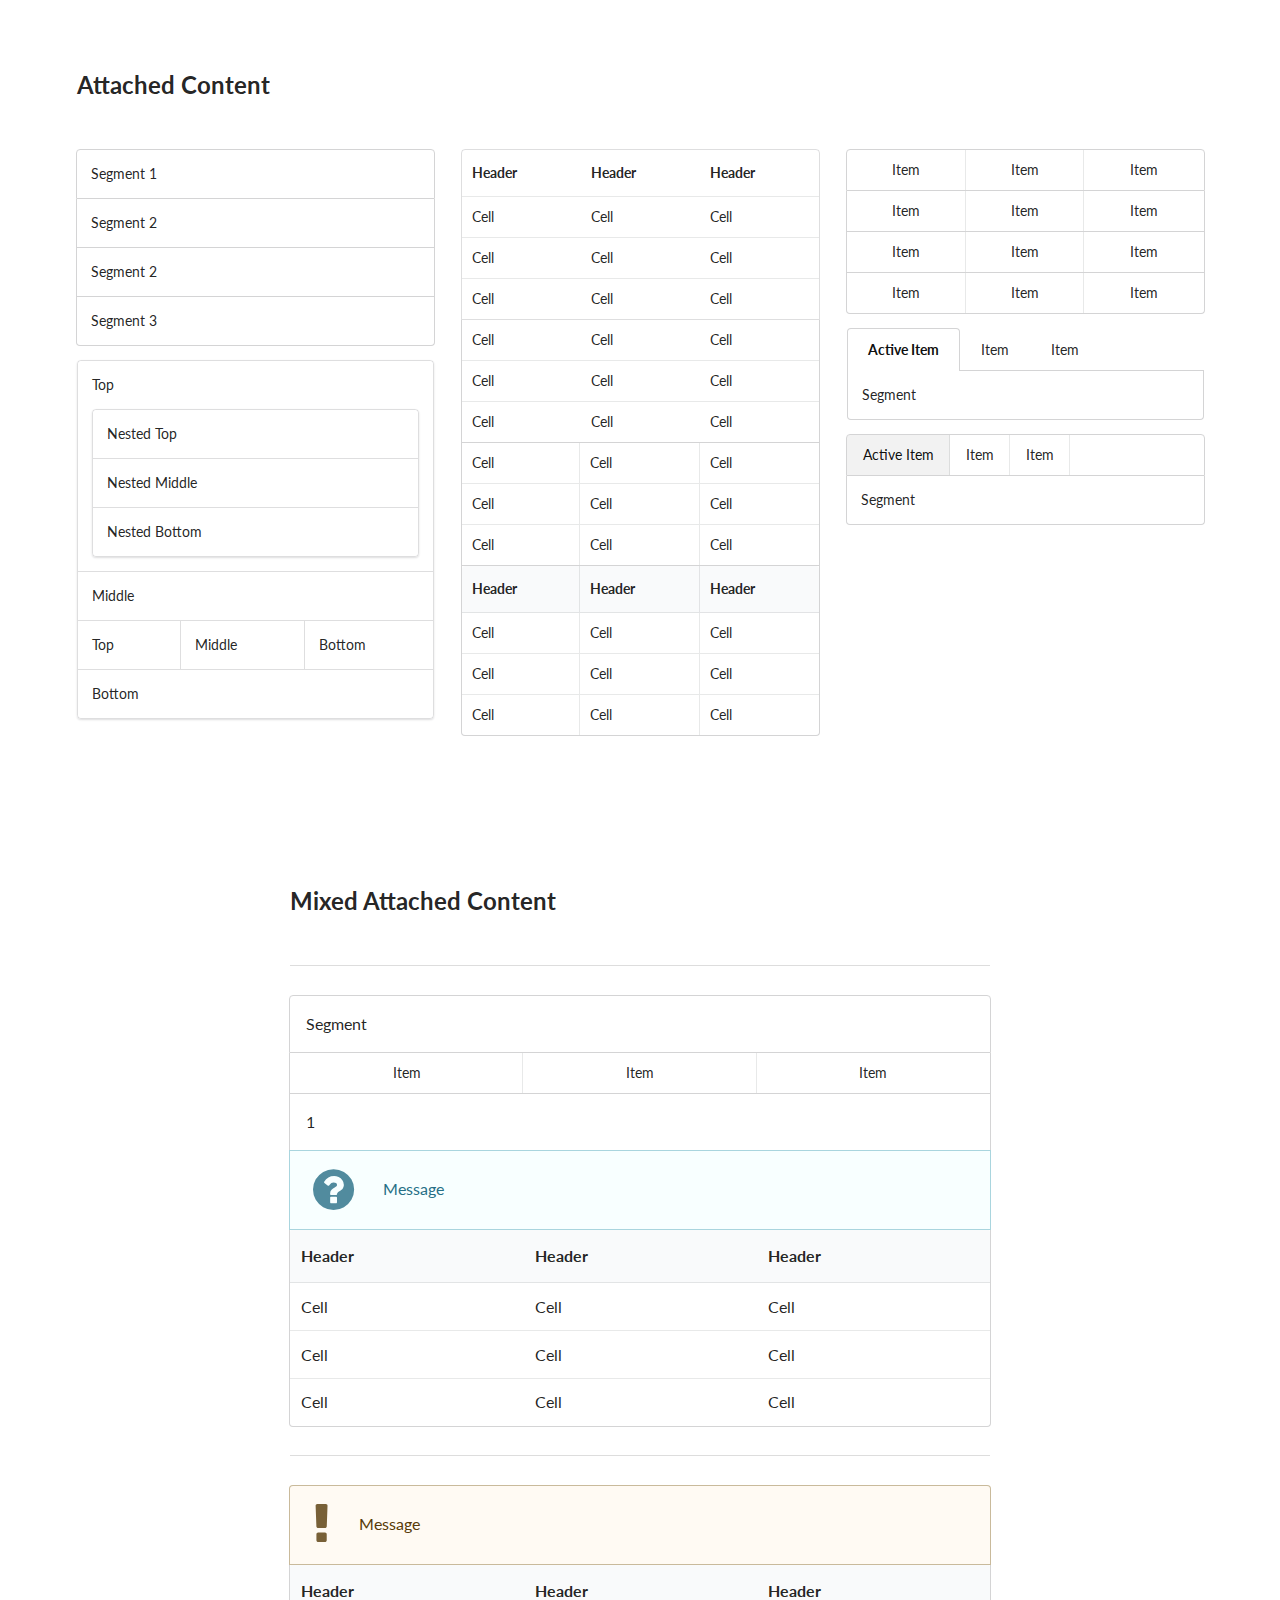
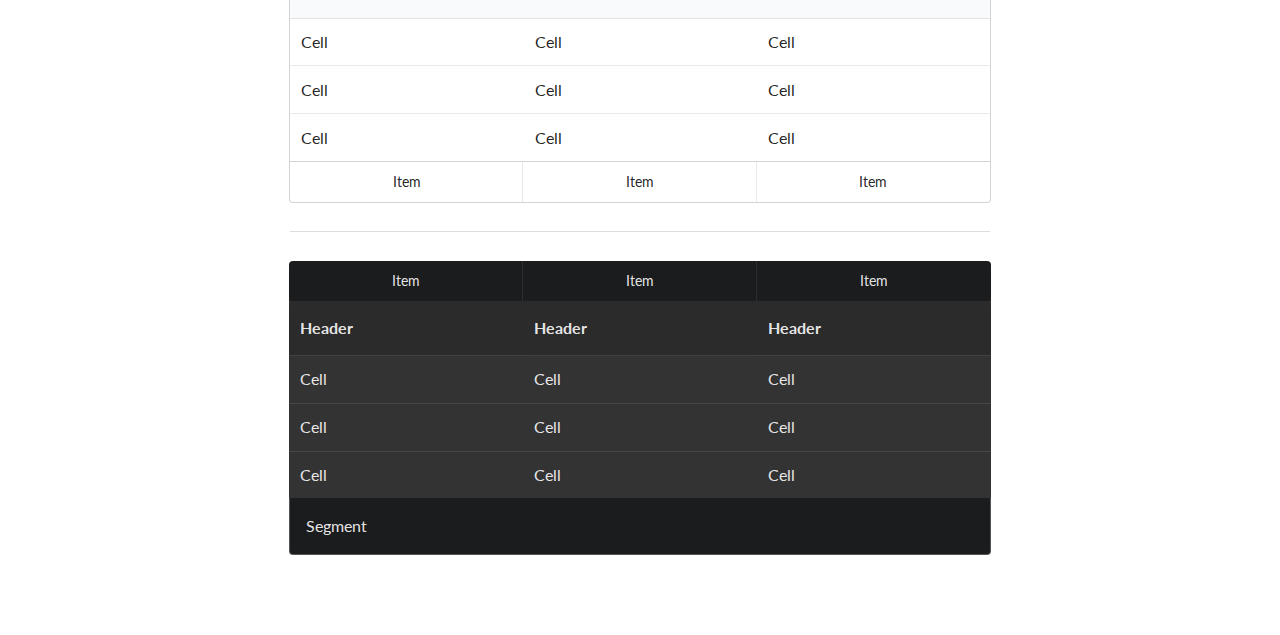
<file: classics/static/examples/attached.html>
<!DOCTYPE html>
<html>
<head>
  <!-- Standard Meta -->
  <meta charset="utf-8" />
  <meta http-equiv="X-UA-Compatible" content="IE=edge,chrome=1" />
  <meta name="viewport" content="width=device-width, initial-scale=1.0, maximum-scale=1.0">

  <!-- Site Properities -->
  <title>Attached - Semantic</title>
  <link rel="stylesheet" type="text/css" href="../dist/components/reset.css">
  <link rel="stylesheet" type="text/css" href="../dist/components/site.css">

  <link rel="stylesheet" type="text/css" href="../dist/components/container.css">
  <link rel="stylesheet" type="text/css" href="../dist/components/divider.css">
  <link rel="stylesheet" type="text/css" href="../dist/components/grid.css">

  <link rel="stylesheet" type="text/css" href="../dist/components/segment.css">
  <link rel="stylesheet" type="text/css" href="../dist/components/table.css">
  <link rel="stylesheet" type="text/css" href="../dist/components/icon.css">
  <link rel="stylesheet" type="text/css" href="../dist/components/menu.css">
  <link rel="stylesheet" type="text/css" href="../dist/components/message.css">

  <style type="text/css">
  h2 {
    margin: 2em 0em;
  }
  .ui.container {
    padding-top: 5em;
    padding-bottom: 5em;
  }
  </style>
</head>
<body>

<div class="ui container">

  <h2 class="ui header">Attached Content</h2>
  <div class="ui three column grid">
    <div class="column">
      <div class="top attached ui segment">
        Segment 1
      </div>
      <div class="attached ui segment">
        Segment 2
      </div>
      <div class="attached ui segment">
        Segment 2
      </div>
      <div class="bottom attached ui segment">
        Segment 3
      </div>
      <div class="ui segments">
        <div class="ui segment">
          <p>Top</p>
        </div>
        <div class="ui segments">
          <div class="ui segment">
            <p>Nested Top</p>
          </div>
          <div class="ui segment">
            <p>Nested Middle</p>
          </div>
          <div class="ui segment">
            <p>Nested Bottom</p>
          </div>
        </div>
        <div class="ui segment">
          <p>Middle</p>
        </div>
        <div class="ui horizontal segments">
          <div class="ui segment">
            <p>Top</p>
          </div>
          <div class="ui segment">
            <p>Middle</p>
          </div>
          <div class="ui segment">
            <p>Bottom</p>
          </div>
        </div>
        <div class="ui segment">
          <p>Bottom</p>
        </div>
      </div>
    </div>
    <div class="column">
      <table class="top attached ui basic table">
        <thead>
          <th>Header</th>
          <th>Header</th>
          <th>Header</th>
        </thead>
        <tbody>
          <tr>
            <td>Cell</td>
            <td>Cell</td>
            <td>Cell</td>
          </tr>
          <tr>
            <td>Cell</td>
            <td>Cell</td>
            <td>Cell</td>
          </tr>
          <tr>
            <td>Cell</td>
            <td>Cell</td>
            <td>Cell</td>
          </tr>
        </tbody>
      </table>
      <table class="attached ui table">
        <tbody>
          <tr>
            <td>Cell</td>
            <td>Cell</td>
            <td>Cell</td>
          </tr>
          <tr>
            <td>Cell</td>
            <td>Cell</td>
            <td>Cell</td>
          </tr>
          <tr>
            <td>Cell</td>
            <td>Cell</td>
            <td>Cell</td>
          </tr>
        </tbody>
      </table>
      <table class="attached ui celled selectable table">
        <tbody>
          <tr>
            <td>Cell</td>
            <td>Cell</td>
            <td>Cell</td>
          </tr>
          <tr>
            <td>Cell</td>
            <td>Cell</td>
            <td>Cell</td>
          </tr>
          <tr>
            <td>Cell</td>
            <td>Cell</td>
            <td>Cell</td>
          </tr>
        </tbody>
      </table>
      <table class="bottom attached ui celled table">
        <thead>
          <th>Header</th>
          <th>Header</th>
          <th>Header</th>
        </thead>
        <tbody>
          <tr>
            <td>Cell</td>
            <td>Cell</td>
            <td>Cell</td>
          </tr>
          <tr>
            <td>Cell</td>
            <td>Cell</td>
            <td>Cell</td>
          </tr>
          <tr>
            <td>Cell</td>
            <td>Cell</td>
            <td>Cell</td>
          </tr>
        </tbody>
      </table>
    </div>
    <div class="column">
      <div class="top attached ui three item menu">
        <a class="item">Item</a>
        <a class="item">Item</a>
        <a class="item">Item</a>
      </div>
      <div class="attached ui three item menu">
        <a class="item">Item</a>
        <a class="item">Item</a>
        <a class="item">Item</a>
      </div>
      <div class="attached ui three item menu">
        <a class="item">Item</a>
        <a class="item">Item</a>
        <a class="item">Item</a>
      </div>
      <div class="bottom attached ui three item menu">
        <a class="item">Item</a>
        <a class="item">Item</a>
        <a class="item">Item</a>
      </div>

      <div class="ui top attached tabular menu">
        <a class="active item">Active Item</a>
        <a class="item">Item</a>
        <a class="item">Item</a>
      </div>
      <div class="ui bottom attached segment">
        Segment
      </div>

      <div class="ui top attached menu">
        <a class="active item">Active Item</a>
        <a class="item">Item</a>
        <a class="item">Item</a>
      </div>
      <div class="ui bottom attached segment">
        Segment
      </div>

    </div>
  </div>
</div>

<div class="ui text container">

  <h2 class="ui header">Mixed Attached Content</h2>

  <div class="ui section divider"></div>

  <div class="ui top attached segment">Segment</div>
  <div class="ui attached three item menu">
    <a class="item">Item</a>
    <a class="item">Item</a>
    <a class="item">Item</a>
  </div>
  <div class="ui attached segment">
    1
  </div>
  <div class="ui attached icon info message">
    <i class="help circle icon"></i>
    <div class="content">
      Message
    </div>
  </div>
  <table class="ui bottom attached table">
    <thead>
      <th>Header</th>
      <th>Header</th>
      <th>Header</th>
    </thead>
    <tbody>
      <tr>
        <td>Cell</td>
        <td>Cell</td>
        <td>Cell</td>
      </tr>
      <tr>
        <td>Cell</td>
        <td>Cell</td>
        <td>Cell</td>
      </tr>
      <tr>
        <td>Cell</td>
        <td>Cell</td>
        <td>Cell</td>
      </tr>
    </tbody>
  </table>

  <div class="ui section divider"></div>

  <div class="ui top attached warning icon message">
    <i class="attention icon"></i>
    <div class="content">
      Message
    </div>
  </div>
  <table class="ui attached table">
    <thead>
      <th>Header</th>
      <th>Header</th>
      <th>Header</th>
    </thead>
    <tbody>
      <tr>
        <td>Cell</td>
        <td>Cell</td>
        <td>Cell</td>
      </tr>
      <tr>
        <td>Cell</td>
        <td>Cell</td>
        <td>Cell</td>
      </tr>
      <tr>
        <td>Cell</td>
        <td>Cell</td>
        <td>Cell</td>
      </tr>
    </tbody>
  </table>
  <div class="ui bottom attached three item menu">
    <a class="item">Item</a>
    <a class="item">Item</a>
    <a class="item">Item</a>
  </div>

  <div class="ui section divider"></div>

  <div class="ui top attached three item inverted menu">
    <a class="item">Item</a>
    <a class="item">Item</a>
    <a class="item">Item</a>
  </div>
  <table class="ui attached inverted table">
    <thead>
      <th>Header</th>
      <th>Header</th>
      <th>Header</th>
    </thead>
    <tbody>
      <tr>
        <td>Cell</td>
        <td>Cell</td>
        <td>Cell</td>
      </tr>
      <tr>
        <td>Cell</td>
        <td>Cell</td>
        <td>Cell</td>
      </tr>
      <tr>
        <td>Cell</td>
        <td>Cell</td>
        <td>Cell</td>
      </tr>
    </tbody>
  </table>
  <div class="ui bottom attached inverted segment">
    Segment
  </div>


</div>

</body>

</html>
</file>
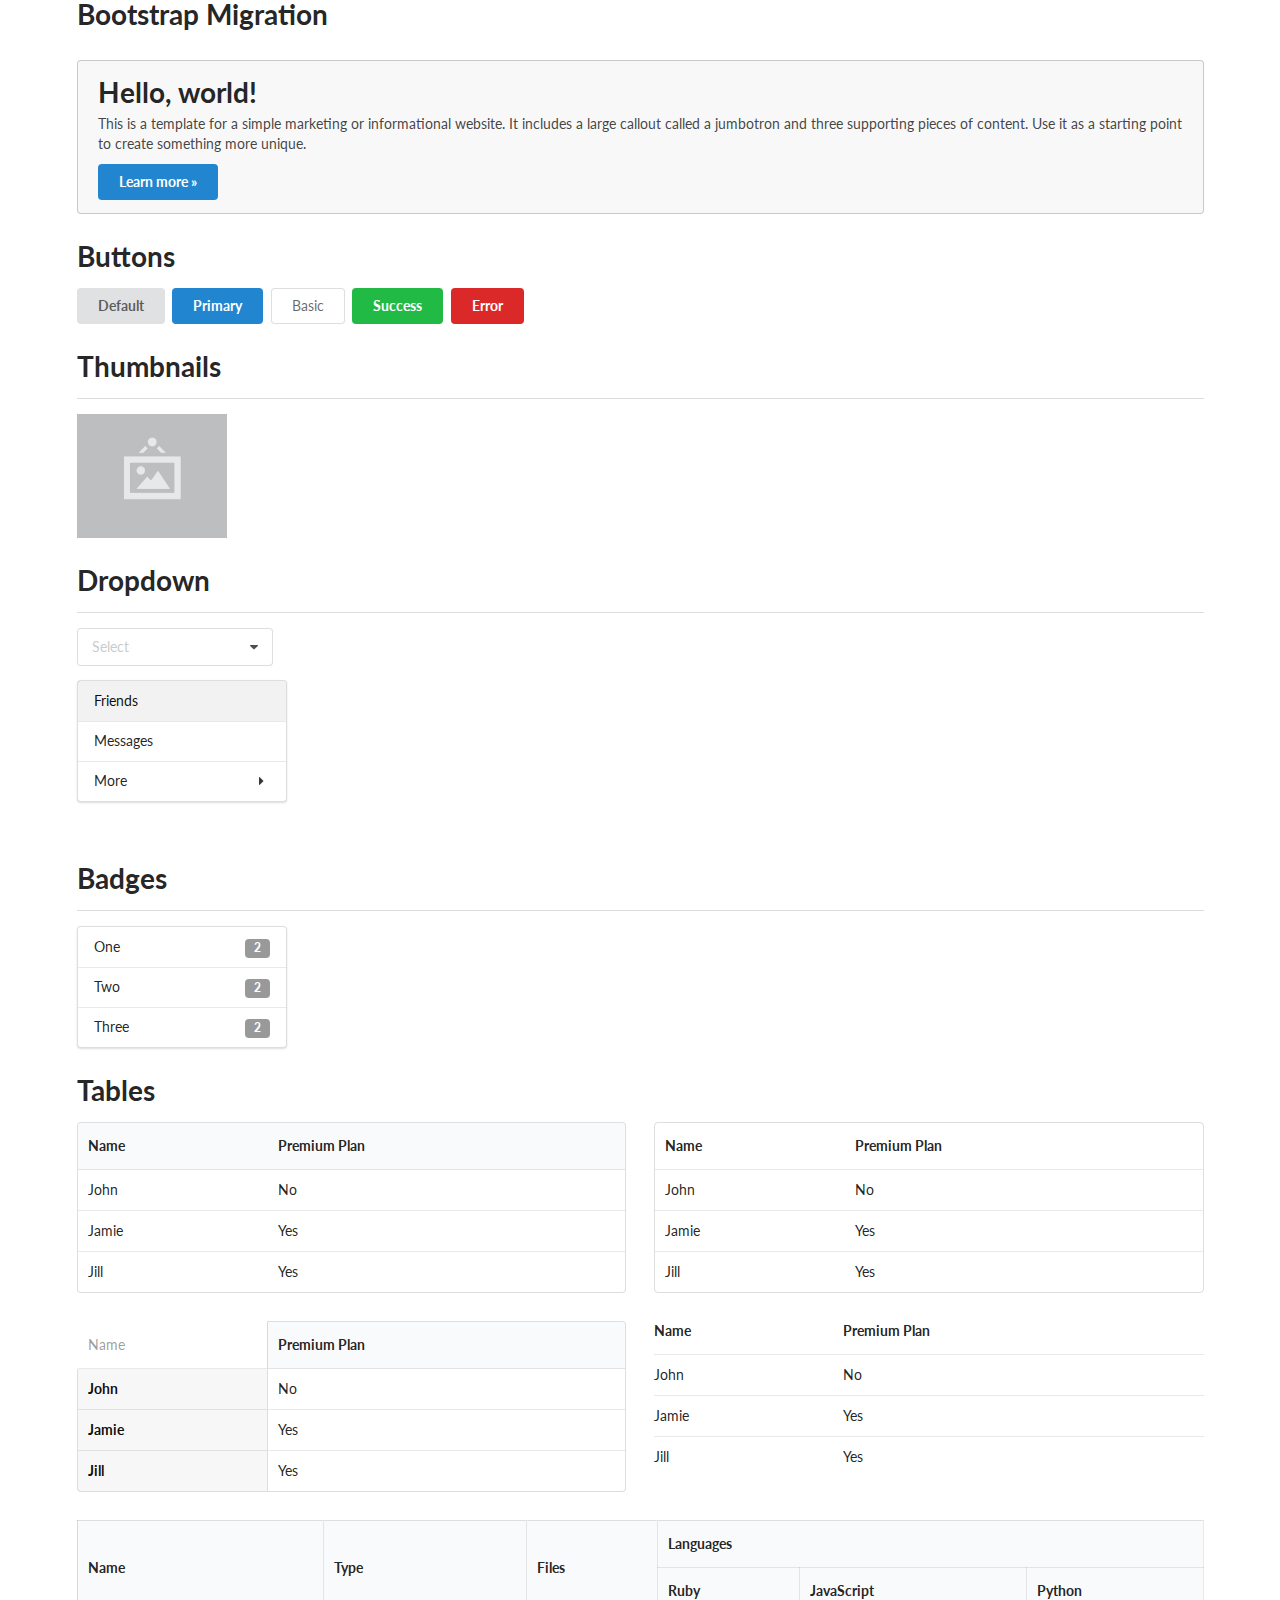
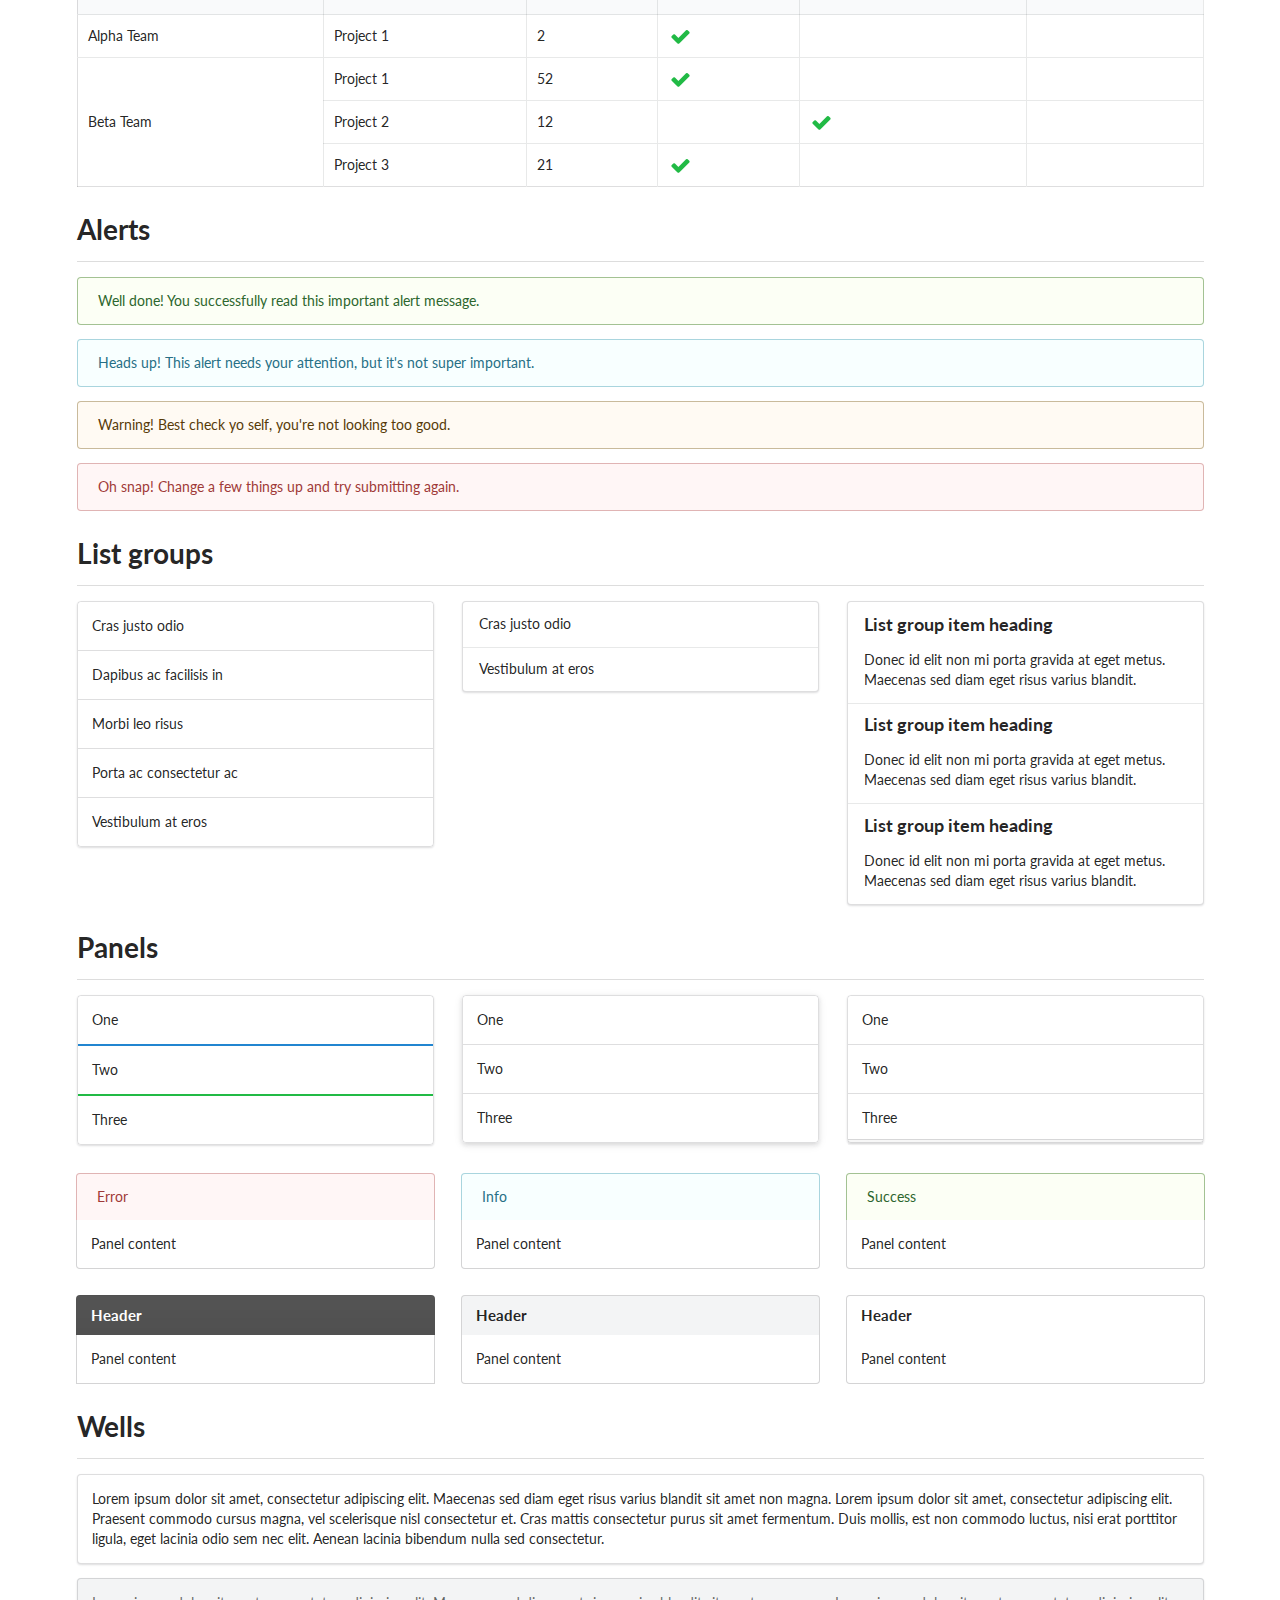
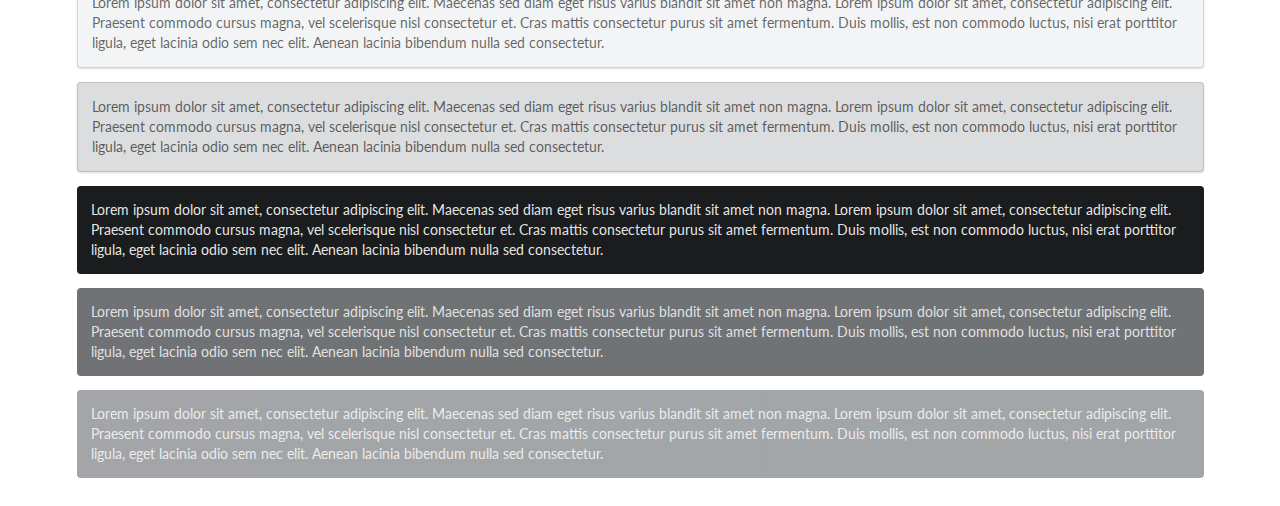
<file: classics/static/examples/bootstrap.html>
<!DOCTYPE html>
<html>
<head>
  <!-- Standard Meta -->
  <meta charset="utf-8" />
  <meta http-equiv="X-UA-Compatible" content="IE=edge,chrome=1" />
  <meta name="viewport" content="width=device-width, initial-scale=1.0, maximum-scale=1.0">

  <!-- Site Properities -->
  <title>Bootstrap - Semantic</title>
  <link rel="stylesheet" type="text/css" href="../dist/semantic.css">

  <script src="assets/library/jquery.min.js"></script>
  <script src="../dist/semantic.js"></script>

  <script>
  $(document)
    .ready(function() {
      $('.ui.selection.dropdown').dropdown();
      $('.ui.menu .ui.dropdown').dropdown({
        on: 'hover'
      });
    })
  ;
  </script>
</head>
<body>

<div class="ui grid container">
  <div class="row">
    <div class="column">
      <h1 class="ui header">Bootstrap Migration</h1>
    </div>
  </div>
  <div class="row">
    <div class="column">
      <div class="ui message">
        <h1 class="ui header">Hello, world!</h1>
        <p>This is a template for a simple marketing or informational website. It includes a large callout called a jumbotron and three supporting pieces of content. Use it as a starting point to create something more unique.</p>
        <a class="ui blue button">Learn more &raquo;</a>
      </div>
    </div>
  </div>
  <div class="row">
    <div class="column">
      <h1 class="ui header">Buttons</h1>
      <a class="ui button" tabindex="0">
        Default
      </a>
      <a class="ui primary button" tabindex="0">
        Primary
      </a>
      <a class="ui basic button" tabindex="0">
        Basic
      </a>
      <a class="ui positive button" tabindex="0">
        Success
      </a>
      <a class="ui negative button" tabindex="0">
        Error
      </a>
    </div>
  </div>
  <div class="row">
    <div class="column">
      <h1 class="ui header">Thumbnails</h1>
      <div class="ui divider"></div>
      <img class="ui small image" src="assets/images/wireframe/image.png">
    </div>
  </div>
  <div class="row">
    <div class="column">
      <h1 class="ui header">Dropdown</h1>
      <div class="ui divider"></div>
      <div class="ui selection dropdown">
        <input type="hidden" name="selection">
        <i class="dropdown icon"></i>
        <div class="default text">Select</div>
        <div class="menu">
          <div class="item" data-value="male">Male</div>
          <div class="item" data-value="female">Female</div>
        </div>
      </div>
      <div class="ui vertical menu">
        <a class="active item">
          Friends
        </a>
        <a class="item">
          Messages
        </a>
        <div class="ui dropdown item">
          <i class="dropdown icon"></i>
          More
          <div class="menu">
            <a class="item">Edit Profile</a>
            <a class="item">Choose Language</a>
            <a class="item">Account Settings</a>
          </div>
        </div>
      </div>

      <div class="ui dropdown">
        <div class="visible menu">
          <div class="header">Categories</div>
          <div class="item">
            <i class="dropdown icon"></i>
            <span class="text">Clothing</span>
            <div class="menu">
              <div class="header">Mens</div>
              <div class="item">Shirts</div>
              <div class="item">Pants</div>
              <div class="item">Jeans</div>
              <div class="item">Shoes</div>
              <div class="divider"></div>
              <div class="header">Womens</div>
              <div class="item">Dresses</div>
              <div class="item">Shoes</div>
              <div class="item">Bags</div>
            </div>
          </div>
          <div class="item">Home Goods</div>
          <div class="item">Bedroom</div>
          <div class="divider"></div>
          <div class="header">Order</div>
          <div class="item">Status</div>
          <div class="item">Cancellations</div>
        </div>
      </div>
    </div>
  </div>
  <div class="row">
    <div class="column">
      <h1 class="ui header">Badges</h1>
      <div class="ui divider"></div>
      <div class="ui vertical menu">
        <div class="item">
          One <span class="ui label">2</span>
        </div>
        <div class="item">
          Two <span class="ui label">2</span>
        </div>
        <div class="item">
          Three <span class="ui label">2</span>
        </div>
      </div>
    </div>
  </div>

  <div class="row">
    <div class="column">
      <h1 class="ui header">Tables</h1>
      <div class="ui two column grid">
        <div class="column">
          <table class="ui table">
            <thead>
              <tr>
                <th>Name</th>
                <th>Premium Plan</th>
              </tr>
            </thead>
            <tbody>
              <tr>
                <td>John</td>
                <td>No</td>
              </tr>
              <tr>
                <td>Jamie</td>
                <td>Yes</td>
              </tr>
              <tr>
                <td>Jill</td>
                <td>Yes</td>
              </tr>
            </tbody>
          </table>
        </div>
        <div class="column">
          <table class="ui basic table">
            <thead>
              <tr>
                <th>Name</th>
                <th>Premium Plan</th>
              </tr>
            </thead>
            <tbody>
              <tr>
                <td>John</td>
                <td>No</td>
              </tr>
              <tr>
                <td>Jamie</td>
                <td>Yes</td>
              </tr>
              <tr>
                <td>Jill</td>
                <td>Yes</td>
              </tr>
            </tbody>
          </table>
        </div>
        <div class="column">
          <table class="ui definition table">
            <thead>
              <tr>
                <th>Name</th>
                <th>Premium Plan</th>
              </tr>
            </thead>
            <tbody>
              <tr>
                <td>John</td>
                <td>No</td>
              </tr>
              <tr>
                <td>Jamie</td>
                <td>Yes</td>
              </tr>
              <tr>
                <td>Jill</td>
                <td>Yes</td>
              </tr>
            </tbody>
          </table>
        </div>
        <div class="column">
          <table class="ui very basic table">
            <thead>
              <tr>
                <th>Name</th>
                <th>Premium Plan</th>
              </tr>
            </thead>
            <tbody>
              <tr>
                <td>John</td>
                <td>No</td>
              </tr>
              <tr>
                <td>Jamie</td>
                <td>Yes</td>
              </tr>
              <tr>
                <td>Jill</td>
                <td>Yes</td>
              </tr>
            </tbody>
          </table>
        </div>
        <div class="sixteen wide column">
          <table class="ui celled structured table">
            <thead>
              <tr>
                <th rowspan="2">Name</th>
                <th rowspan="2">Type</th>
                <th rowspan="2">Files</th>
                <th colspan="3">Languages</th>
              </tr>
              <tr>
                <th>Ruby</th>
                <th>JavaScript</th>
                <th>Python</th>
              </tr>
            </thead>
            <tbody>
              <tr>
                <td>Alpha Team</td>
                <td>Project 1</td>
                <td>2</td>
                <td>
                  <i class="large green checkmark icon"></i>
                </td>
                <td></td>
                <td></td>
              </tr>
              <tr>
                <td rowspan="3">Beta Team</td>
                <td>Project 1</td>
                <td>52</td>
                <td>
                  <i class="large green checkmark icon"></i>
                </td>
                <td></td>
                <td></td>
              </tr>
              <tr>
                <td>Project 2</td>
                <td>12</td>
                <td></td>
                <td>
                  <i class="large green checkmark icon"></i>
                </td>
                <td></td>
              </tr>
              <tr>
                <td>Project 3</td>
                <td>21</td>
                <td>
                  <i class="large green checkmark icon"></i>
                </td>
                <td></td>
                <td></td>
              </tr>
            </tbody>
          </table>
        </div>
      </div>
    </div>
  </div>
  <div class="row">
    <div class="column">
      <h1 class="ui header">Alerts</h1>
      <div class="ui divider"></div>
      <div class="ui positive message">Well done! You successfully read this important alert message.</div>
      <div class="ui info message">Heads up! This alert needs your attention, but it's not super important.</div>
      <div class="ui warning message">Warning! Best check yo self, you're not looking too good.</div>
      <div class="ui error message">Oh snap! Change a few things up and try submitting again.</div>
    </div>
  </div>
  <div class="row">
    <div class="column">
      <h1 class="ui header">List groups</h1>
      <div class="ui divider"></div>
      <div class="ui three column grid">
        <div class="column">
          <div class="ui segments">
            <div class="ui segment">
              <p>Cras justo odio</p>
            </div>
            <div class="ui segment">
              <p>Dapibus ac facilisis in</p>
            </div>
            <div class="ui segment">
              <p>Morbi leo risus</p>
            </div>
            <div class="ui segment">
              <p>Porta ac consectetur ac</p>
            </div>
            <div class="ui segment">
             <p>Vestibulum at eros</p>
           </div>
         </div>
        </div>
        <div class="column">
          <div class="ui fluid vertical menu">
            <a class="item">
              <p>Cras justo odio</p>
            </a>
            <a class="item">
             <p>Vestibulum at eros</p>
            </a>
          </div>
        </div>
        <div class="column">
          <div class="ui fluid vertical menu">
            <a class="item">
              <h1 class="ui medium header">List group item heading</h1>
              <p>Donec id elit non mi porta gravida at eget metus. Maecenas sed diam eget risus varius blandit.</p>
            </a>
            <a class="item">
              <h1 class="ui medium header">List group item heading</h1>
              <p>Donec id elit non mi porta gravida at eget metus. Maecenas sed diam eget risus varius blandit.</p>
            </a>
            <a class="item">
              <h1 class="ui medium header">List group item heading</h1>
              <p>Donec id elit non mi porta gravida at eget metus. Maecenas sed diam eget risus varius blandit.</p>
            </a>
          </div>
        </div>
      </div>
    </div>
  </div>
  <div class="row">
    <div class="column">
      <h1 class="ui header">Panels</h1>
      <div class="ui divider"></div>
      <div class="ui three column grid">
        <div class="column">
          <div class="ui segments">
            <div class="ui red segment">One</div>
            <div class="ui blue segment">Two</div>
            <div class="ui green segment">Three</div>
          </div>
        </div>
        <div class="column">
          <div class="ui raised segments">
            <div class="ui segment">One</div>
            <div class="ui segment">Two</div>
            <div class="ui segment">Three</div>
          </div>
        </div>
        <div class="column">
          <div class="ui stacked segments">
            <div class="ui segment">One</div>
            <div class="ui segment">Two</div>
            <div class="ui segment">Three</div>
          </div>
        </div>
        <div class="column">
          <div class="ui top attached error message">Error</div>
          <div class="ui bottom attached segment">Panel content</div>
        </div>
        <div class="column">
          <div class="ui top attached info message">Info</div>
          <div class="ui bottom attached segment">Panel content</div>
        </div>
        <div class="column">
          <div class="ui top attached success message">Success</div>
          <div class="ui bottom attached segment">Panel content</div>
        </div>
        <div class="column">
          <h4 class="ui top attached inverted header">Header</h4>
          <div class="ui buttom attached segment">Panel content</div>
        </div>
        <div class="column">
          <h4 class="ui top attached block header">Header</h4>
          <div class="ui bottom attached segment">Panel content</div>
        </div>
        <div class="column">
          <h4 class="ui top attached header">Header</h4>
          <div class="ui bottom attached segment">Panel content</div>
        </div>
      </div>
    </div>
  </div>
  <div class="row">
    <div class="column">
      <h1 class="ui header">Wells</h1>
      <div class="ui divider"></div>
      <div class="ui segment">
        <p>Lorem ipsum dolor sit amet, consectetur adipiscing elit. Maecenas sed diam eget risus varius blandit sit amet non magna. Lorem ipsum dolor sit amet, consectetur adipiscing elit. Praesent commodo cursus magna, vel scelerisque nisl consectetur et. Cras mattis consectetur purus sit amet fermentum. Duis mollis, est non commodo luctus, nisi erat porttitor ligula, eget lacinia odio sem nec elit. Aenean lacinia bibendum nulla sed consectetur.</p>
      </div>
      <div class="ui secondary segment">
        <p>Lorem ipsum dolor sit amet, consectetur adipiscing elit. Maecenas sed diam eget risus varius blandit sit amet non magna. Lorem ipsum dolor sit amet, consectetur adipiscing elit. Praesent commodo cursus magna, vel scelerisque nisl consectetur et. Cras mattis consectetur purus sit amet fermentum. Duis mollis, est non commodo luctus, nisi erat porttitor ligula, eget lacinia odio sem nec elit. Aenean lacinia bibendum nulla sed consectetur.</p>
      </div>
      <div class="ui tertiary segment">
        <p>Lorem ipsum dolor sit amet, consectetur adipiscing elit. Maecenas sed diam eget risus varius blandit sit amet non magna. Lorem ipsum dolor sit amet, consectetur adipiscing elit. Praesent commodo cursus magna, vel scelerisque nisl consectetur et. Cras mattis consectetur purus sit amet fermentum. Duis mollis, est non commodo luctus, nisi erat porttitor ligula, eget lacinia odio sem nec elit. Aenean lacinia bibendum nulla sed consectetur.</p>
      </div>
      <div class="ui inverted segment">
        <p>Lorem ipsum dolor sit amet, consectetur adipiscing elit. Maecenas sed diam eget risus varius blandit sit amet non magna. Lorem ipsum dolor sit amet, consectetur adipiscing elit. Praesent commodo cursus magna, vel scelerisque nisl consectetur et. Cras mattis consectetur purus sit amet fermentum. Duis mollis, est non commodo luctus, nisi erat porttitor ligula, eget lacinia odio sem nec elit. Aenean lacinia bibendum nulla sed consectetur.</p>
      </div>
      <div class="ui secondary inverted segment">
        <p>Lorem ipsum dolor sit amet, consectetur adipiscing elit. Maecenas sed diam eget risus varius blandit sit amet non magna. Lorem ipsum dolor sit amet, consectetur adipiscing elit. Praesent commodo cursus magna, vel scelerisque nisl consectetur et. Cras mattis consectetur purus sit amet fermentum. Duis mollis, est non commodo luctus, nisi erat porttitor ligula, eget lacinia odio sem nec elit. Aenean lacinia bibendum nulla sed consectetur.</p>
      </div>
      <div class="ui tertiary inverted segment">
        <p>Lorem ipsum dolor sit amet, consectetur adipiscing elit. Maecenas sed diam eget risus varius blandit sit amet non magna. Lorem ipsum dolor sit amet, consectetur adipiscing elit. Praesent commodo cursus magna, vel scelerisque nisl consectetur et. Cras mattis consectetur purus sit amet fermentum. Duis mollis, est non commodo luctus, nisi erat porttitor ligula, eget lacinia odio sem nec elit. Aenean lacinia bibendum nulla sed consectetur.</p>
      </div>
    </div>
  </div>
</div>

</body>

</html>
</file>
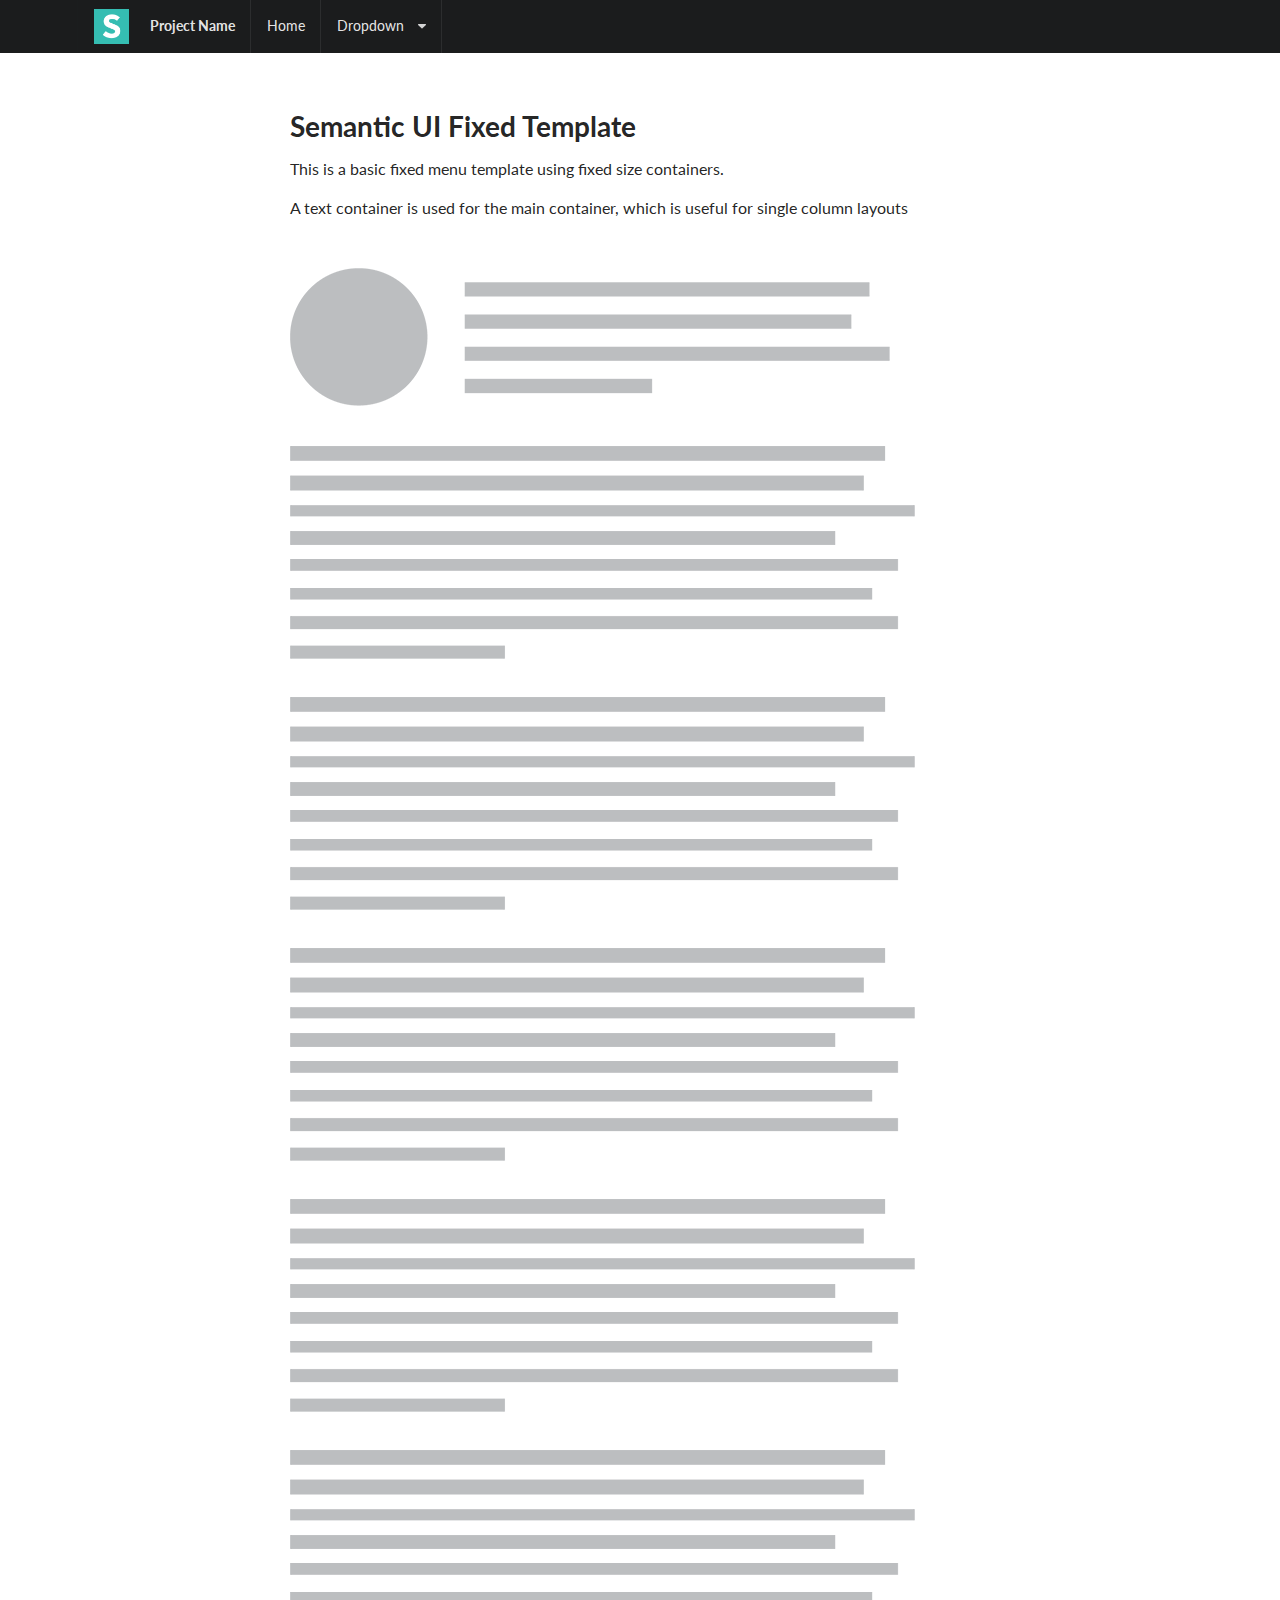
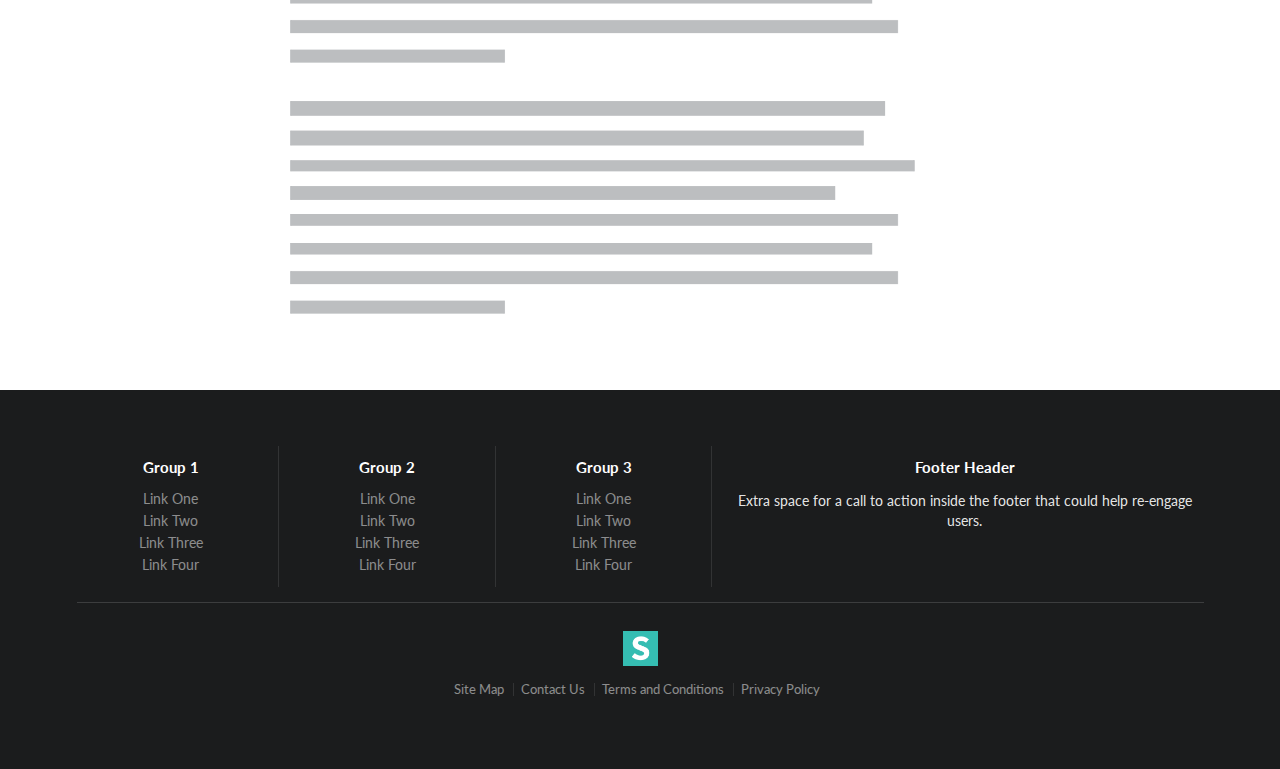
<file: classics/static/examples/fixed.html>
<!DOCTYPE html>
<html>
<head>
  <!-- Standard Meta -->
  <meta charset="utf-8" />
  <meta http-equiv="X-UA-Compatible" content="IE=edge,chrome=1" />
  <meta name="viewport" content="width=device-width, initial-scale=1.0, maximum-scale=1.0">

  <!-- Site Properities -->
  <title>Fixed Menu Example - Semantic</title>

  <link rel="stylesheet" type="text/css" href="../dist/components/reset.css">
  <link rel="stylesheet" type="text/css" href="../dist/components/site.css">

  <link rel="stylesheet" type="text/css" href="../dist/components/container.css">
  <link rel="stylesheet" type="text/css" href="../dist/components/grid.css">
  <link rel="stylesheet" type="text/css" href="../dist/components/header.css">
  <link rel="stylesheet" type="text/css" href="../dist/components/image.css">
  <link rel="stylesheet" type="text/css" href="../dist/components/menu.css">

  <link rel="stylesheet" type="text/css" href="../dist/components/divider.css">
  <link rel="stylesheet" type="text/css" href="../dist/components/list.css">
  <link rel="stylesheet" type="text/css" href="../dist/components/segment.css">
  <link rel="stylesheet" type="text/css" href="../dist/components/dropdown.css">
  <link rel="stylesheet" type="text/css" href="../dist/components/icon.css">

  <style type="text/css">
  body {
    background-color: #FFFFFF;
  }
  .ui.menu .item img.logo {
    margin-right: 1.5em;
  }
  .main.container {
    margin-top: 7em;
  }
  .wireframe {
    margin-top: 2em;
  }
  .ui.footer.segment {
    margin: 5em 0em 0em;
    padding: 5em 0em;
  }
  </style>

</head>
<body>

  <div class="ui fixed inverted menu">
    <div class="ui container">
      <div href="#" class="header item">
        <img class="logo" src="assets/images/logo.png">
        Project Name
      </div>
      <a href="#" class="item">Home</a>
      <a href="#" class="ui simple dropdown item">
        Dropdown <i class="dropdown icon"></i>
        <div class="menu">
          <div class="item">Link Item</div>
          <div class="item">Link Item</div>
          <div class="divider"></div>
          <div class="header">Header Item</div>
          <div class="item">
            <i class="dropdown icon"></i>
            Sub Menu
            <div class="menu">
              <div class="item">Link Item</div>
              <div class="item">Link Item</div>
            </div>
          </div>
          <div class="item">Link Item</div>
        </div>
      </a>
    </div>
  </div>

  <div class="ui main text container">
    <h1 class="ui header">Semantic UI Fixed Template</h1>
    <p>This is a basic fixed menu template using fixed size containers.</p>
    <p>A text container is used for the main container, which is useful for single column layouts</p>
    <img class="wireframe" src="assets/images/wireframe/media-paragraph.png">
    <img class="wireframe" src="assets/images/wireframe/paragraph.png">
    <img class="wireframe" src="assets/images/wireframe/paragraph.png">
    <img class="wireframe" src="assets/images/wireframe/paragraph.png">
    <img class="wireframe" src="assets/images/wireframe/paragraph.png">
    <img class="wireframe" src="assets/images/wireframe/paragraph.png">
    <img class="wireframe" src="assets/images/wireframe/paragraph.png">
  </div>

  <div class="ui inverted vertical footer segment">
    <div class="ui center aligned container">
      <div class="ui stackable inverted divided grid">
        <div class="three wide column">
          <h4 class="ui inverted header">Group 1</h4>
          <div class="ui inverted link list">
            <a href="#" class="item">Link One</a>
            <a href="#" class="item">Link Two</a>
            <a href="#" class="item">Link Three</a>
            <a href="#" class="item">Link Four</a>
          </div>
        </div>
        <div class="three wide column">
          <h4 class="ui inverted header">Group 2</h4>
          <div class="ui inverted link list">
            <a href="#" class="item">Link One</a>
            <a href="#" class="item">Link Two</a>
            <a href="#" class="item">Link Three</a>
            <a href="#" class="item">Link Four</a>
          </div>
        </div>
        <div class="three wide column">
          <h4 class="ui inverted header">Group 3</h4>
          <div class="ui inverted link list">
            <a href="#" class="item">Link One</a>
            <a href="#" class="item">Link Two</a>
            <a href="#" class="item">Link Three</a>
            <a href="#" class="item">Link Four</a>
          </div>
        </div>
        <div class="seven wide column">
          <h4 class="ui inverted header">Footer Header</h4>
          <p>Extra space for a call to action inside the footer that could help re-engage users.</p>
        </div>
      </div>
      <div class="ui inverted section divider"></div>
      <img src="assets/images/logo.png" class="ui centered mini image">
      <div class="ui horizontal inverted small divided link list">
        <a class="item" href="#">Site Map</a>
        <a class="item" href="#">Contact Us</a>
        <a class="item" href="#">Terms and Conditions</a>
        <a class="item" href="#">Privacy Policy</a>
      </div>
    </div>
  </div>
</body>

</html>
</file>
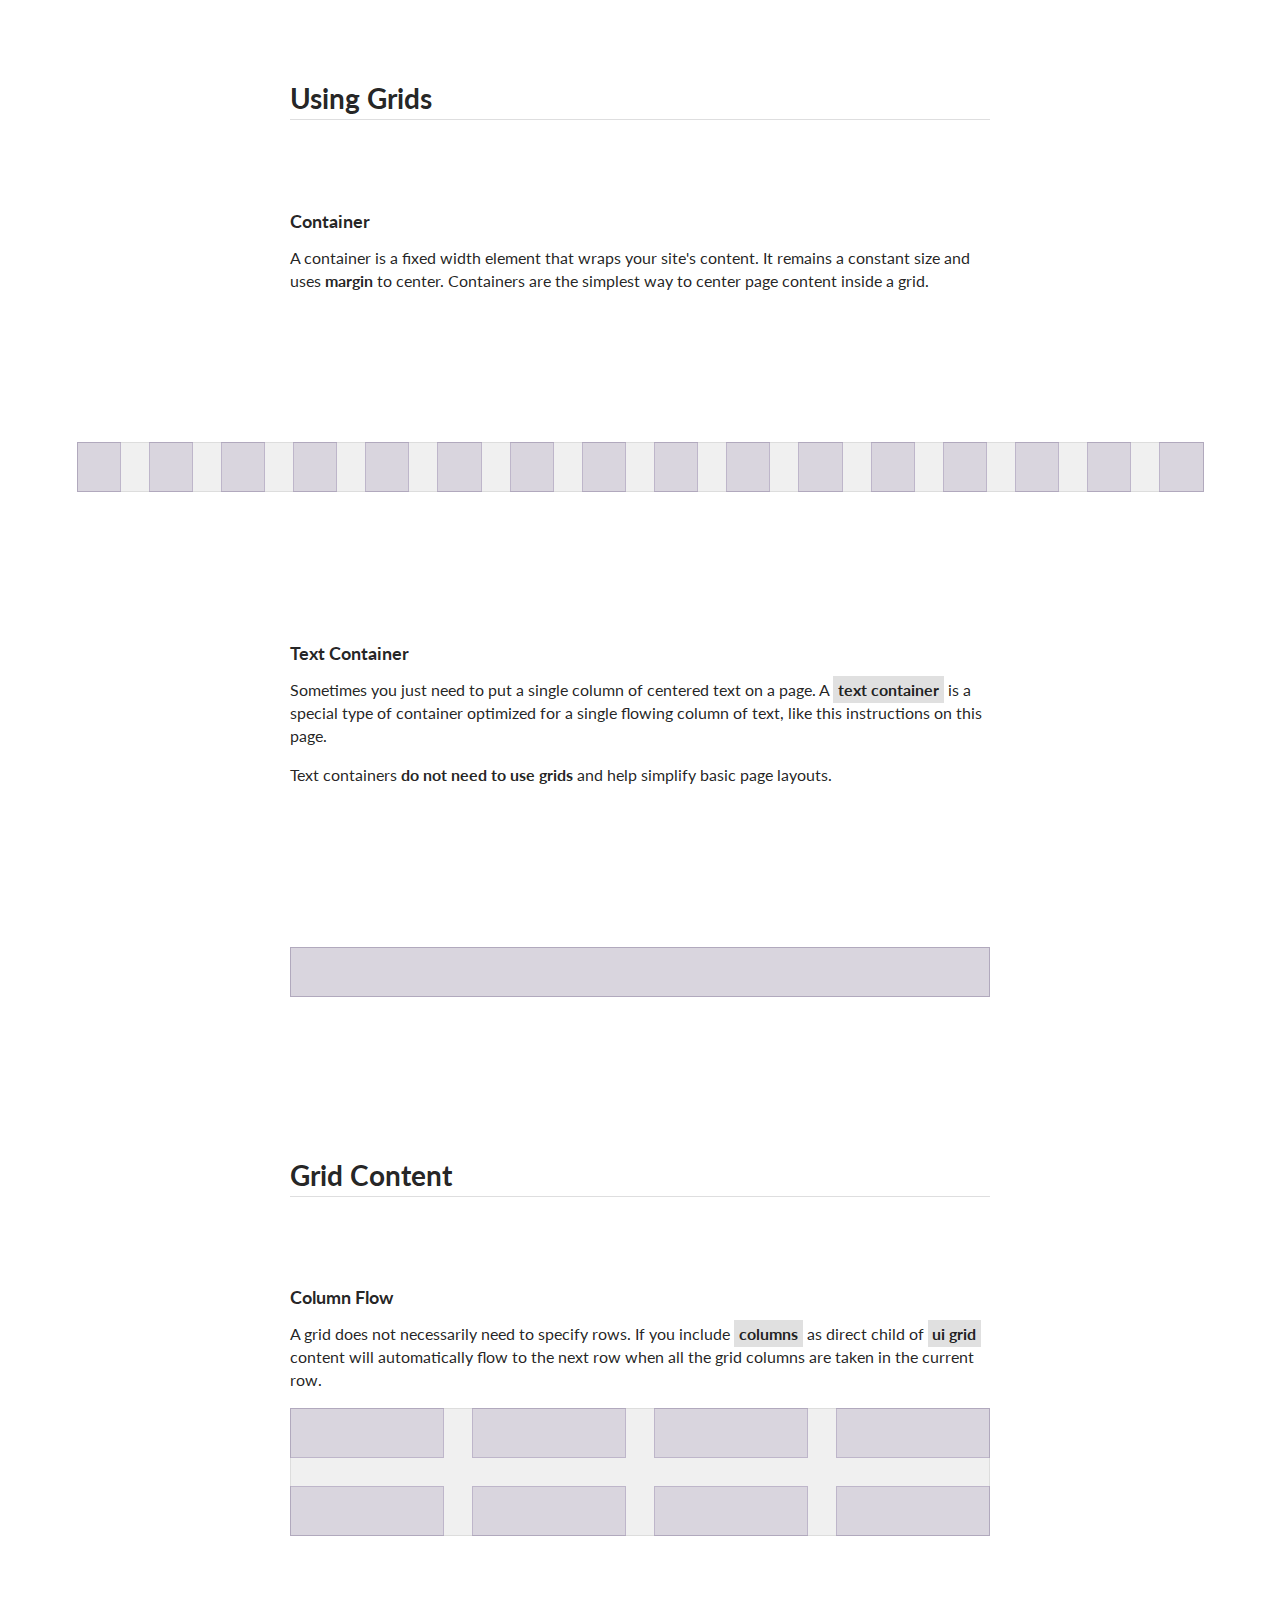
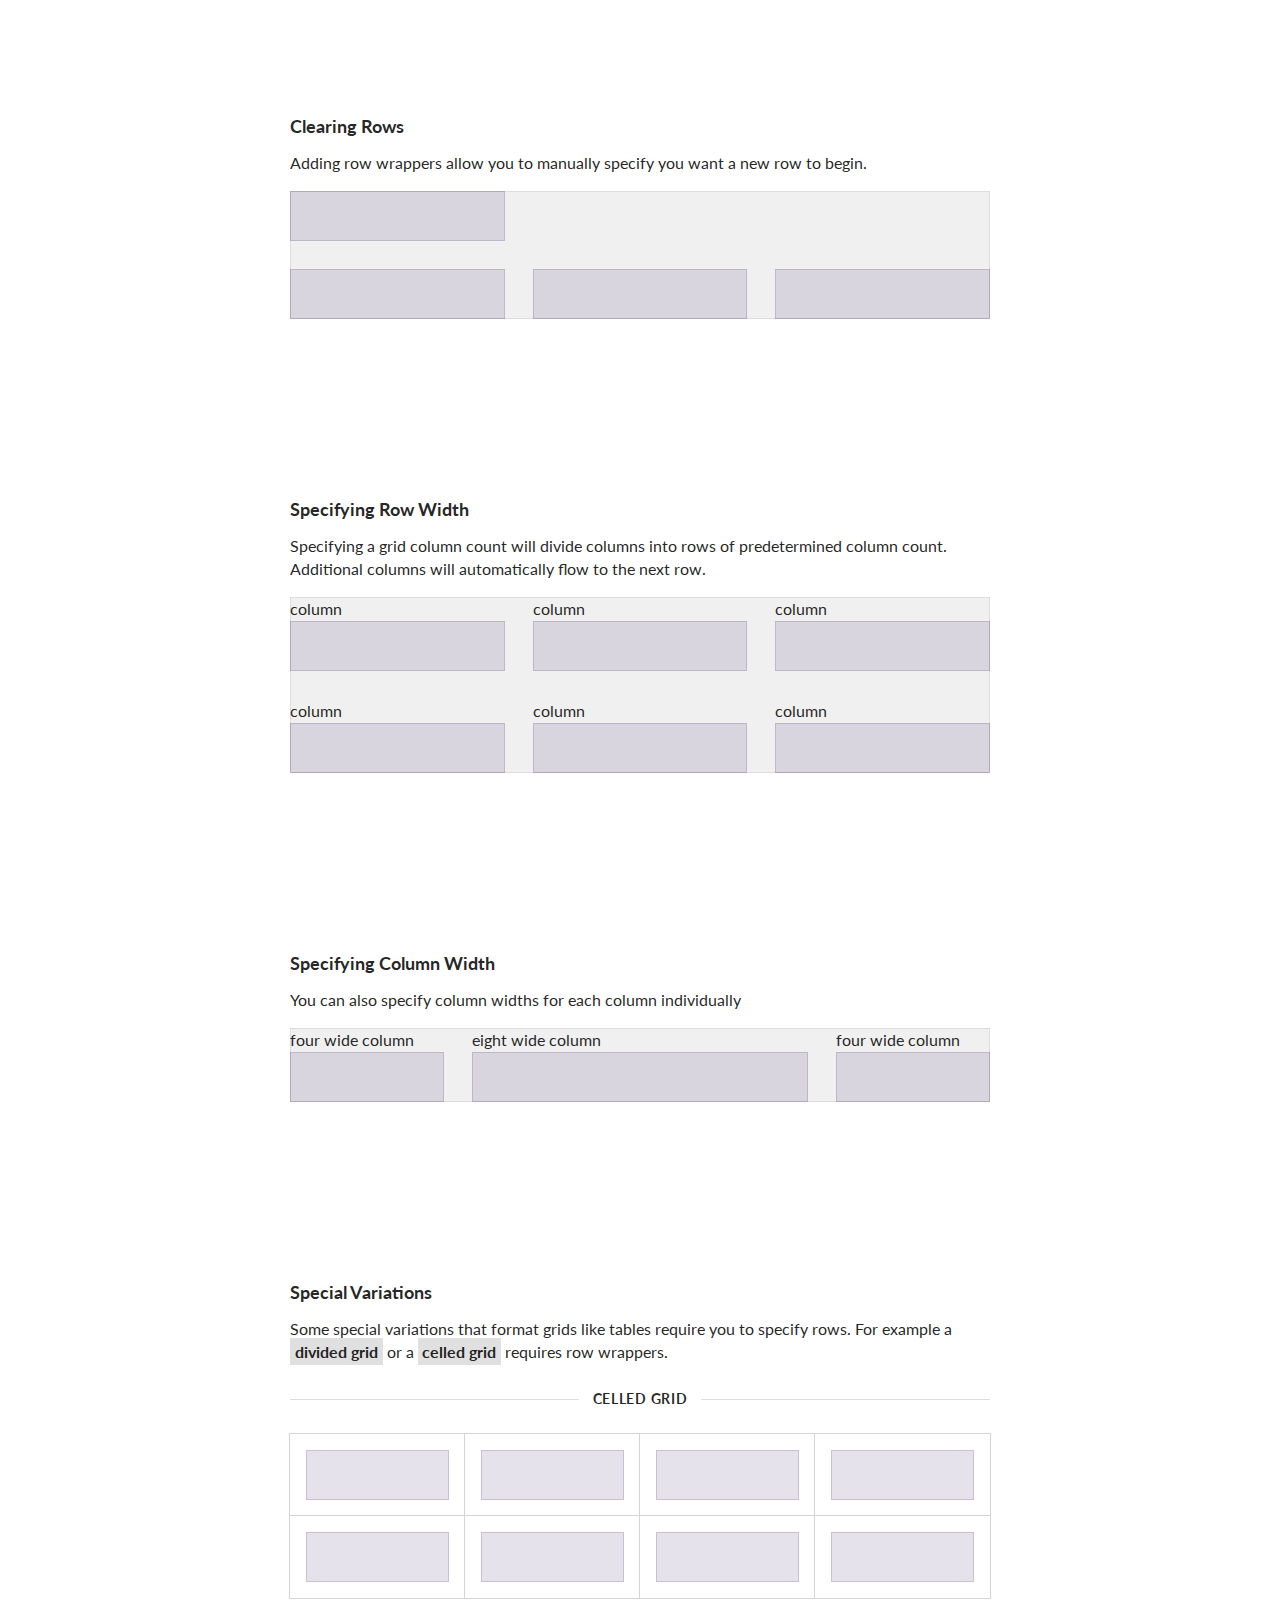
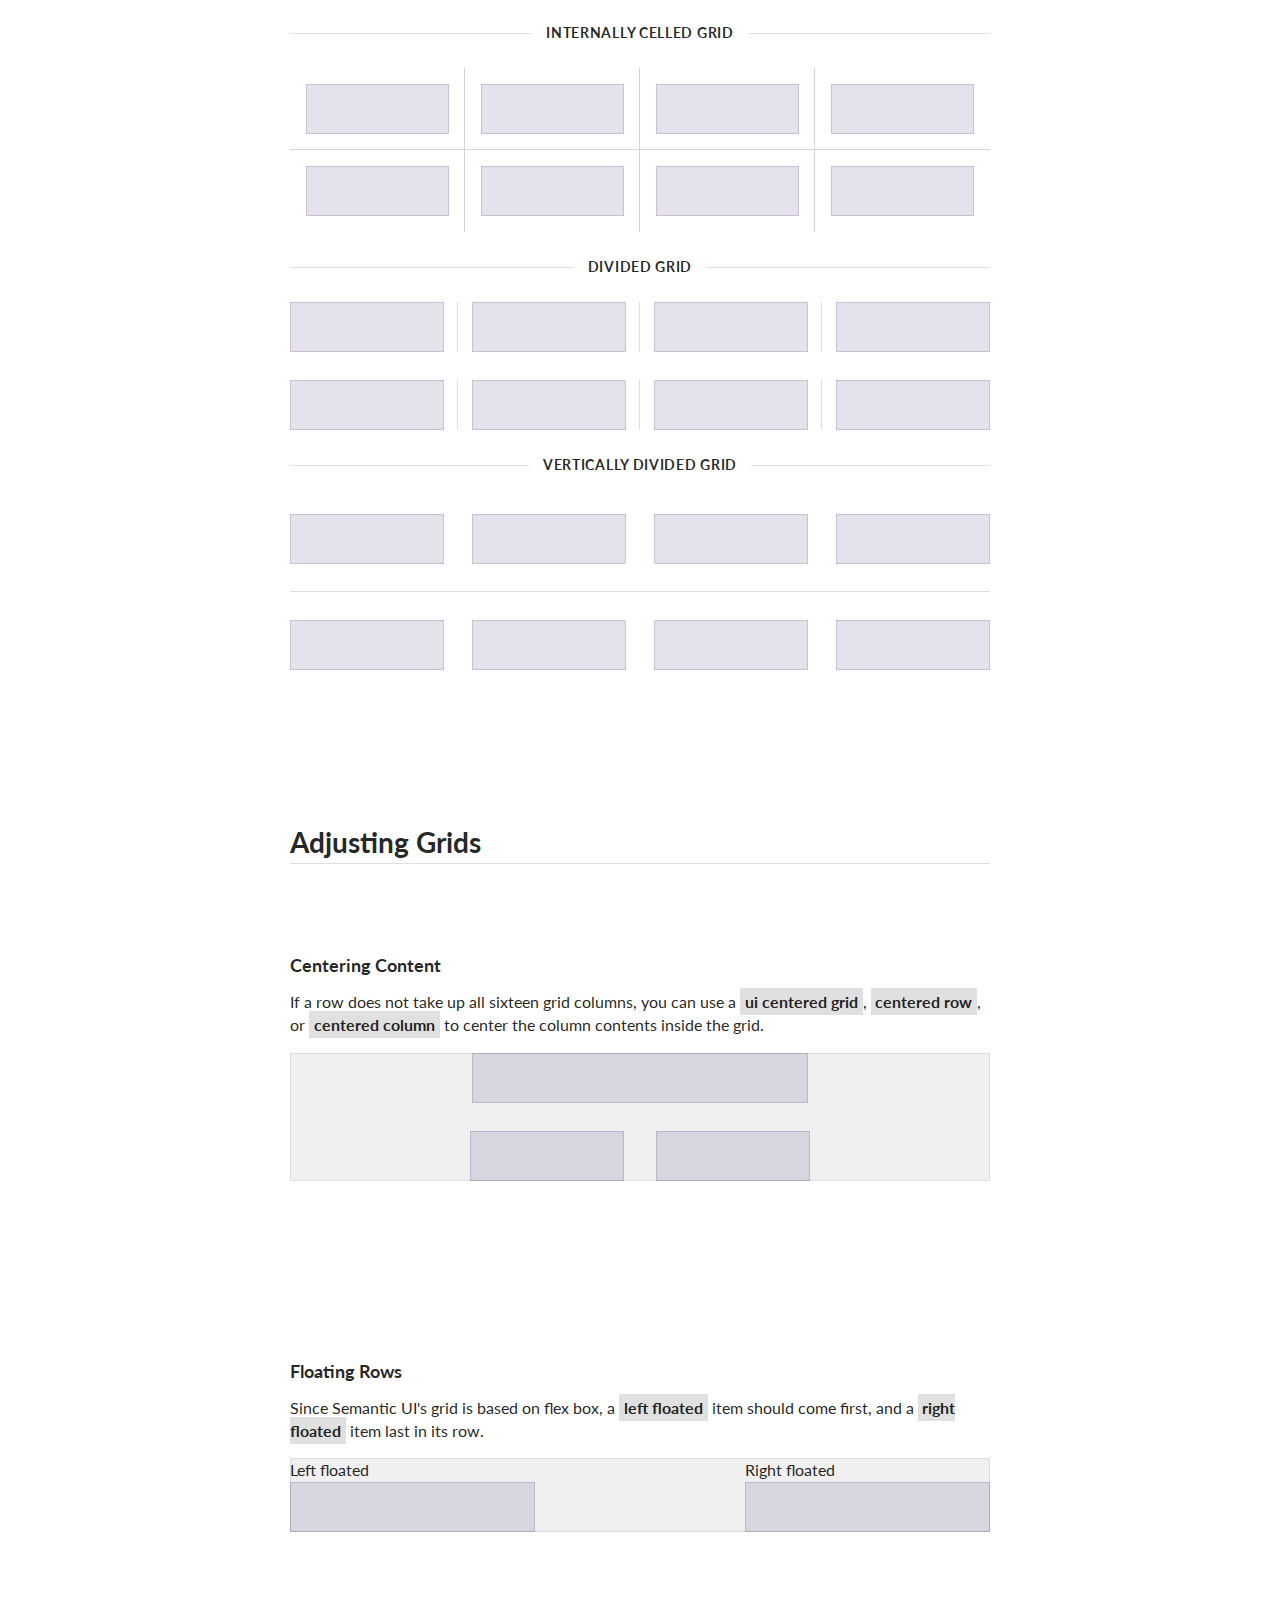
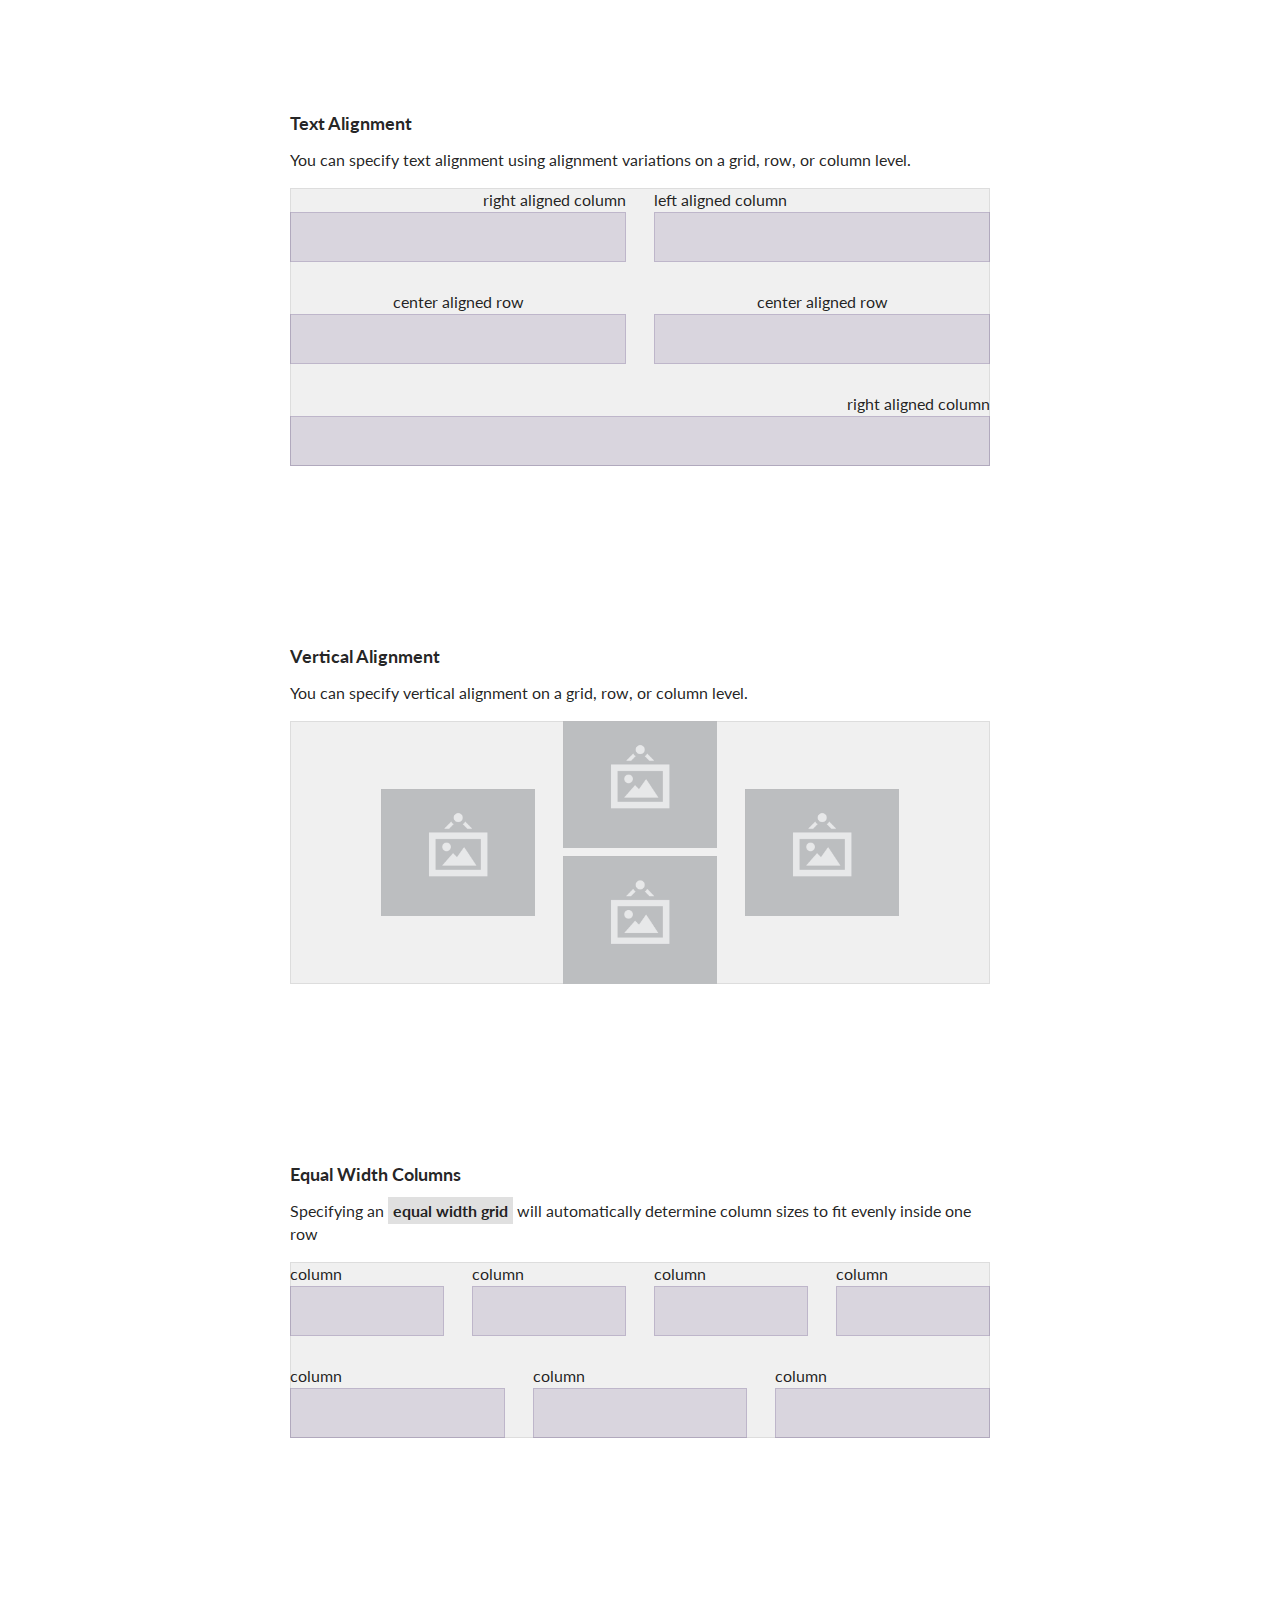
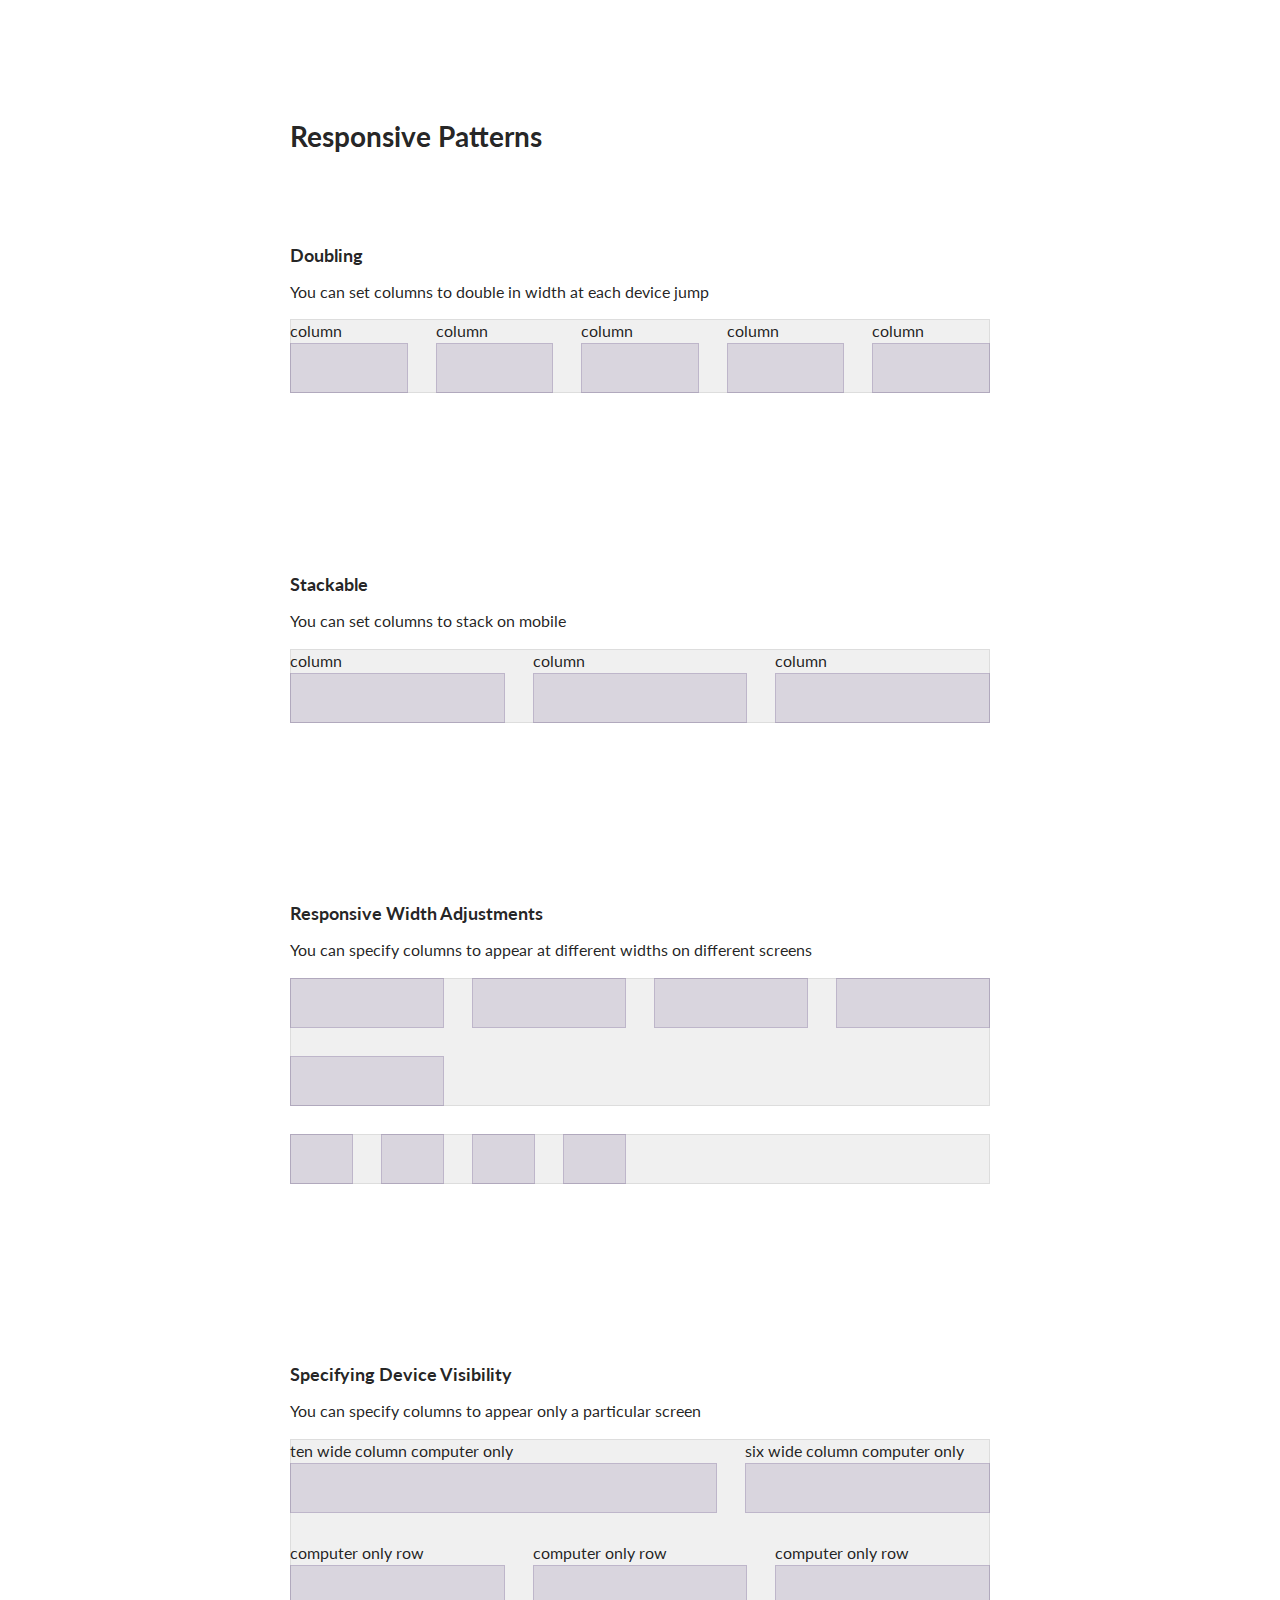
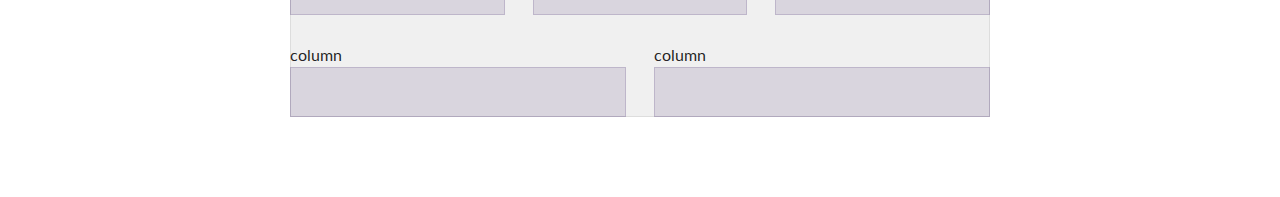
<file: classics/static/examples/grid.html>
<!DOCTYPE html>
<html>
<head>
  <!-- Standard Meta -->
  <meta charset="utf-8" />
  <meta http-equiv="X-UA-Compatible" content="IE=edge,chrome=1" />
  <meta name="viewport" content="width=device-width, initial-scale=1.0, maximum-scale=1.0">

  <!-- Site Properities -->
  <title>Grid Example - Semantic</title>

  <link rel="stylesheet" type="text/css" href="../dist/components/reset.css">
  <link rel="stylesheet" type="text/css" href="../dist/components/site.css">

  <link rel="stylesheet" type="text/css" href="../dist/components/container.css">
  <link rel="stylesheet" type="text/css" href="../dist/components/divider.css">
  <link rel="stylesheet" type="text/css" href="../dist/components/grid.css">
  <link rel="stylesheet" type="text/css" href="../dist/components/header.css">
</head>
<body>

  <div class="ui text container">
      <h1 class="ui dividing header">Using Grids</h1>

      <h3 class="first">Container</h3>
      <p>A container is a fixed width element that wraps your site's content. It remains a constant size and uses <b>margin</b> to center. Containers are the simplest way to center page content inside a grid.</code>
      </p>
  </div>

  <div class="ui container">
    <div class="ui grid">
      <div class="column"></div>
      <div class="column"></div>
      <div class="column"></div>
      <div class="column"></div>
      <div class="column"></div>
      <div class="column"></div>
      <div class="column"></div>
      <div class="column"></div>
      <div class="column"></div>
      <div class="column"></div>
      <div class="column"></div>
      <div class="column"></div>
      <div class="column"></div>
      <div class="column"></div>
      <div class="column"></div>
      <div class="column"></div>
    </div>
  </div>

  <div class="ui text container">
    <h3 class="first">Text Container</h3>
    <p>Sometimes you just need to put a single column of centered text on a page. A <code>text container</code> is a special type of container optimized for a single flowing column of text, like this instructions on this page.
    </p>
    <p>Text containers <b>do not need to use grids</b> and help simplify basic page layouts.</p>
  </div>

  <div class="ui text container">
    <div class="ui one column grid">
      <div class="column"></div>
    </div>
  </div>


  <div class="ui text container">

      <h1 class="ui dividing header">Grid Content</h1>

      <h3 class="first">Column Flow</h3>
      <p>A grid does not necessarily need to specify rows. If you include <code>columns</code> as direct child of <code>ui grid</code> content will automatically flow to the next row when all the grid columns are taken in the current row</b>.</p>

      <div class="ui grid">
        <div class="four wide column"></div>
        <div class="four wide column"></div>
        <div class="four wide column"></div>
        <div class="four wide column"></div>
        <div class="four wide column"></div>
        <div class="four wide column"></div>
        <div class="four wide column"></div>
        <div class="four wide column"></div>
      </div>

      <h3>Clearing Rows</h3>
      <p>Adding row wrappers allow you to manually specify you want a new row to begin.</p>

      <div class="ui three column grid">
        <div class="column"></div>
        <div class="row">
          <div class="column"></div>
          <div class="column"></div>
          <div class="column"></div>
        </div>
      </div>

      <h3>Specifying Row Width</h3>
      <p>Specifying a grid column count will divide columns into rows of predetermined column count. Additional columns will automatically flow to the next row.</p>
      <div class="ui three column grid">
        <div class="column">column</div>
        <div class="column">column</div>
        <div class="column">column</div>
        <div class="column">column</div>
        <div class="column">column</div>
        <div class="column">column</div>
      </div>

      <h3>Specifying Column Width</h3>
      <p>You can also specify column widths for each column individually</p>
      <div class="ui three column grid">
        <div class="four wide column">four wide column</div>
        <div class="eight wide column">eight wide column</div>
        <div class="four wide column">four wide column</div>
      </div>

      <h3>Special Variations</h3>
      <p>Some special variations that format grids like tables require you to specify rows. For example a <code>divided grid</code> or a <code>celled grid</code> requires row wrappers.</p>

      <div class="ui horizontal section divider">Celled Grid</div>
      <div class="ui celled grid">
        <div class="row">
          <div class="four wide column"></div>
          <div class="four wide column"></div>
          <div class="four wide column"></div>
          <div class="four wide column"></div>
        </div>
        <div class="row">
          <div class="four wide column"></div>
          <div class="four wide column"></div>
          <div class="four wide column"></div>
          <div class="four wide column"></div>
        </div>
      </div>

      <div class="ui horizontal section divider">Internally Celled Grid</div>

      <div class="ui internally celled grid">
        <div class="row">
          <div class="four wide column"></div>
          <div class="four wide column"></div>
          <div class="four wide column"></div>
          <div class="four wide column"></div>
        </div>
        <div class="row">
          <div class="four wide column"></div>
          <div class="four wide column"></div>
          <div class="four wide column"></div>
          <div class="four wide column"></div>
        </div>
      </div>


      <div class="ui horizontal section divider">Divided Grid</div>

      <div class="ui divided grid">
        <div class="row">
          <div class="four wide column"></div>
          <div class="four wide column"></div>
          <div class="four wide column"></div>
          <div class="four wide column"></div>
        </div>
        <div class="row">
          <div class="four wide column"></div>
          <div class="four wide column"></div>
          <div class="four wide column"></div>
          <div class="four wide column"></div>
        </div>
      </div>

      <div class="ui horizontal section divider">Vertically Divided Grid</div>

      <div class="ui vertically divided grid">
        <div class="row">
          <div class="four wide column"></div>
          <div class="four wide column"></div>
          <div class="four wide column"></div>
          <div class="four wide column"></div>
        </div>
        <div class="row">
          <div class="four wide column"></div>
          <div class="four wide column"></div>
          <div class="four wide column"></div>
          <div class="four wide column"></div>
        </div>
      </div>

      <h1 class="ui dividing header">Adjusting Grids</h1>


      <h3 class="first">Centering Content</h3>
      <p>If a row does not take up all sixteen grid columns, you can use a <code>ui centered grid</code>, <code>centered row</code>, or <code>centered column</code> to center the column contents inside the grid.
      </p>
      <div class="ui two column centered grid">
        <div class="column"></div>
        <div class="four column centered row">
          <div class="column"></div>
          <div class="column"></div>
        </div>
      </div>

      <h3>Floating Rows</h3>
      <p>Since Semantic UI's grid is based on flex box, a <code>left floated</code> item should come first, and a <code>right floated</code> item last in its row.</p>

      <div class="ui grid">
        <div class="left floated six wide column">
          <div class="ui segment">
            Left floated
          </div>
        </div>
        <div class="right floated six wide column">
          <div class="ui segment">
            Right floated
          </div>
        </div>
      </div>


      <h3>Text Alignment</h3>
      <p>You can specify text alignment using alignment variations on a grid, row, or column level.</p>

      <div class="ui grid">
        <div class="right aligned eight wide column">
          right aligned column
        </div>
        <div class="left aligned eight wide column">
          left aligned column
        </div>
        <div class="center aligned two column row">
          <div class="column">
            center aligned row
          </div>
          <div class="column">
            center aligned row
          </div>
        </div>
        <div class="sixteen wide right aligned column">
          right aligned column
        </div>
      </div>

      <h3>Vertical Alignment</h3>
      <p>You can specify vertical alignment on a grid, row, or column level.</p>
      <div class="ui middle aligned four column centered grid">
        <div class="row">
          <div class="column">
            <img class="ui wireframe image" src="assets/images/wireframe/image.png">
          </div>
          <div class="column">
            <img class="ui wireframe image" src="assets/images/wireframe/image.png">
            <img class="ui wireframe image" src="assets/images/wireframe/image.png">
          </div>
          <div class="column">
            <img class="ui wireframe image" src="assets/images/wireframe/image.png">
          </div>
        </div>
      </div>

      <h3>Equal Width Columns</h3>
      <p>Specifying an <code>equal width grid</code> will automatically determine column sizes to fit evenly inside one row</p>
      <div class="ui equal width grid">
        <div class="row">
          <div class="column">column</div>
          <div class="column">column</div>
          <div class="column">column</div>
          <div class="column">column</div>
        </div>
        <div class="row">
          <div class="column">column</div>
          <div class="column">column</div>
          <div class="column">column</div>
        </div>
      </div>


      <h1>Responsive Patterns</h1>

      <h3 class="first">Doubling</h3>
      <p>You can set columns to double in width at each device jump</p>
      <div class="ui five column doubling grid">
        <div class="column">column</div>
        <div class="column">column</div>
        <div class="column">column</div>
        <div class="column">column</div>
        <div class="column">column</div>
      </div>

      <h3>Stackable</h3>
      <p>You can set columns to stack on mobile</p>
      <div class="ui three column stackable grid">
        <div class="column">column</div>
        <div class="column">column</div>
        <div class="column">column</div>
      </div>

      <h3>Responsive Width Adjustments</h3>
      <p>You can specify columns to appear at different widths on different screens</p>

      <div class="ui grid">
        <div class="eight wide mobile six wide tablet four wide computer column"></div>
        <div class="eight wide mobile six wide tablet four wide computer column"></div>
        <div class="eight wide mobile six wide tablet four wide computer column"></div>
        <div class="eight wide mobile six wide tablet four wide computer column"></div>
        <div class="eight wide mobile six wide tablet four wide computer column"></div>
      </div>
      <div class="ui grid">
        <div class="four wide two wide large screen one wide widescreen column"></div>
        <div class="four wide two wide large screen one wide widescreen column"></div>
        <div class="four wide two wide large screen one wide widescreen column"></div>
        <div class="four wide two wide large screen one wide widescreen column"></div>
      </div>

      <h3>Specifying Device Visibility</h3>
      <p>You can specify columns to appear only a particular screen</p>
      <div class="ui grid">
        <div class="two column computer only row">
          <div class="ten wide column">ten wide column computer only</div>
          <div class="six wide column">six wide column computer only</div>
        </div>
        <div class="sixteen wide mobile only column">sixteen wide column mobile only</div>
        <div class="three column computer only row">
          <div class="column">computer only row</div>
          <div class="column">computer only row</div>
          <div class="column">computer only row</div>
        </div>
        <div class="two column mobile only row">
          <div class="column">mobile only column</div>
          <div class="column">mobile only column</div>
        </div>
        <div class="two column row">
          <div class="column">column</div>
          <div class="column">column</div>
        </div>
      </div>

    </div>
  </div>


<style type="text/css">

/* Some basic formatting */
code {
  background-color: #E0E0E0;
  padding: 0.25em 0.3em;
  font-family: 'Lato';
  font-weight: bold;
}
.container {
  padding: 5em 0em;
}
.ui.dividing.header,
.first {
  margin-top: 5em;
}

.ui.dividing.header:first-child {
  margin-top: 0em;
}

h1,
h3 {
  margin-top: 10em;
}

img {
  display: block;
  max-width: 100%;
}
img + img {
  margin-top: 0.5em;
}

/* Shows content box (not negative margins) */
.grid {
  position: relative;
}
.grid:before {
  position: absolute;
  top: 1rem;
  left: 1rem;
  background-color: #F0F0F0;
  content: '';
  width: calc(100% - 2rem);
  height: calc(100% - 2rem);
  box-shadow: 0px 0px 0px 1px #DDDDDD inset;
}
.ui.divided.grid:before,
.celled.grid:before {
  display: none;
}
.ui.aligned .column:after {
  display: none !important;
}
.grid .column:not(.row):not(.grid):after {
  background-color: rgba(86, 61, 124, .15);
  box-shadow: 0px 0px 0px 1px rgba(86, 61, 124, 0.2) inset;
  content: "";
  display: block;
  min-height: 50px;
}
@media only screen and (max-width: 768px) {
  .stackable.grid:before {
    width: 100%;
    left: 0em;
  }
}
</style>
</body>

</html>
</file>
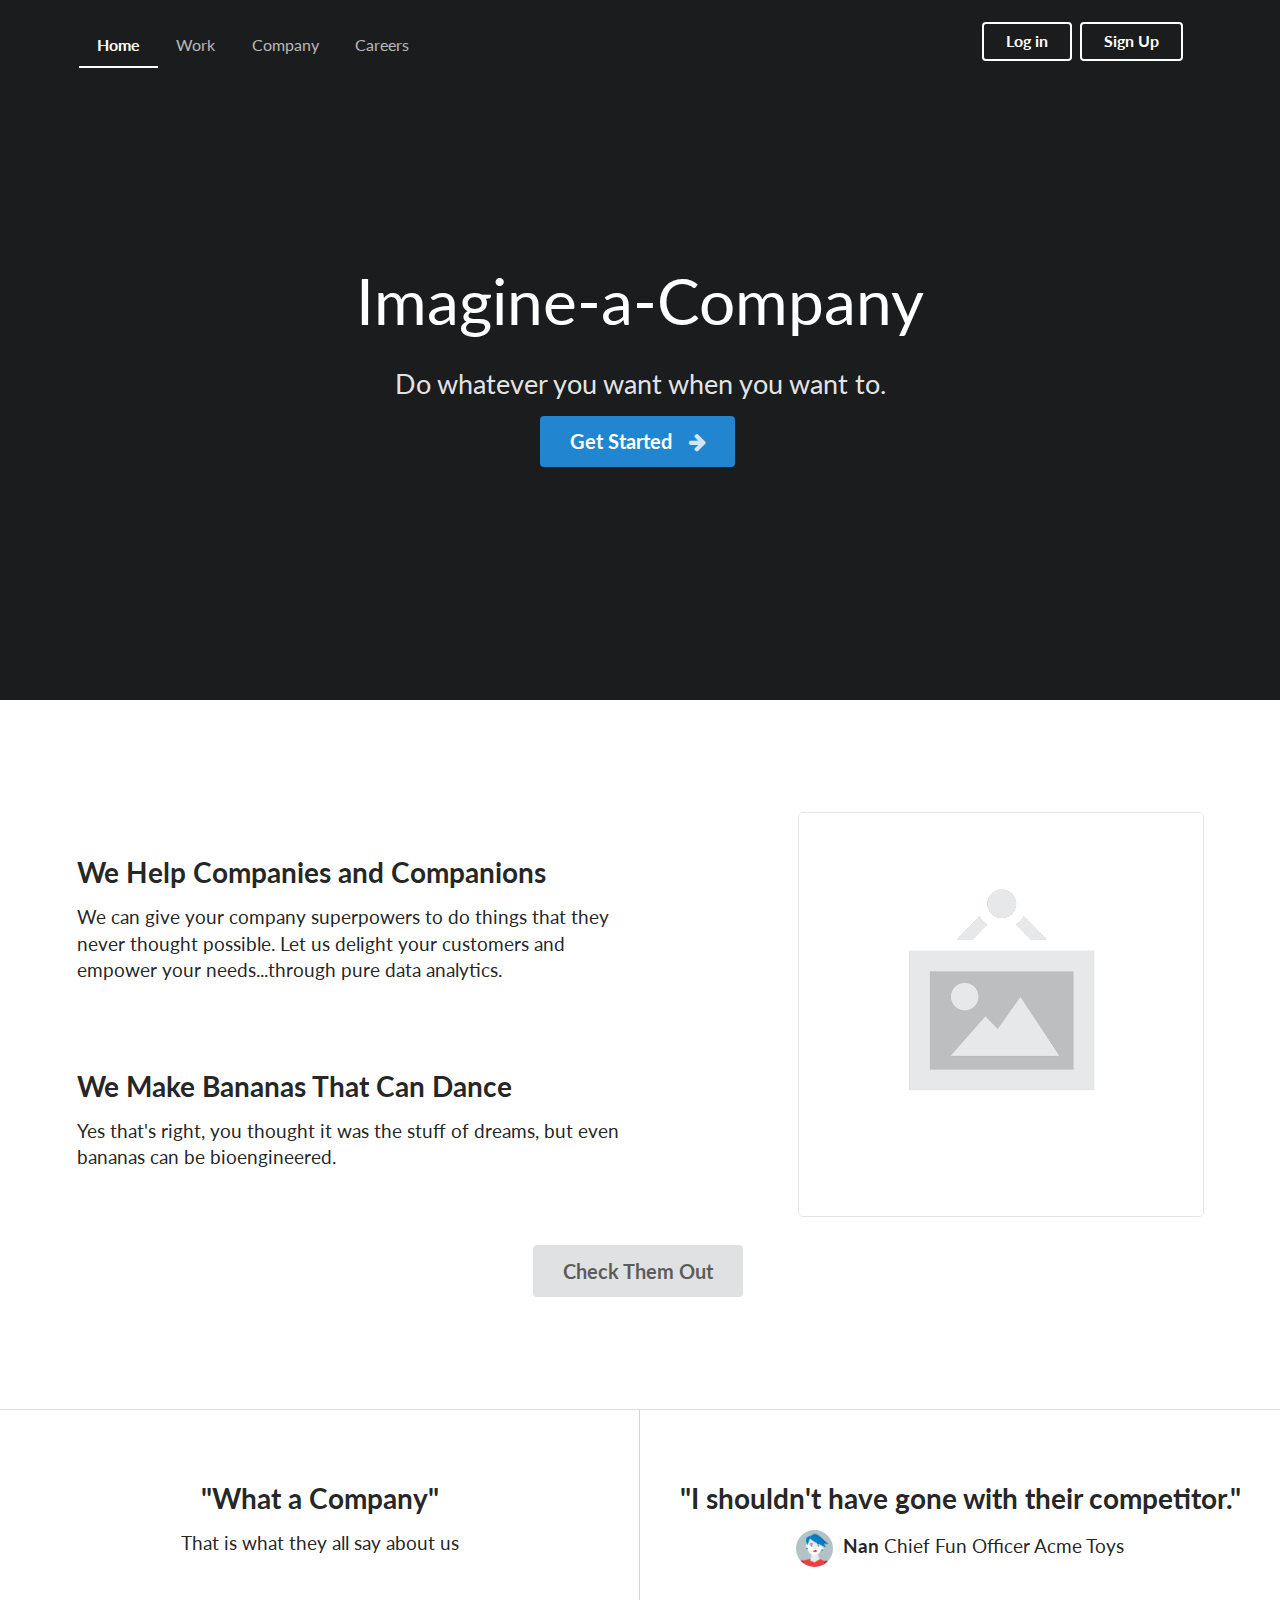
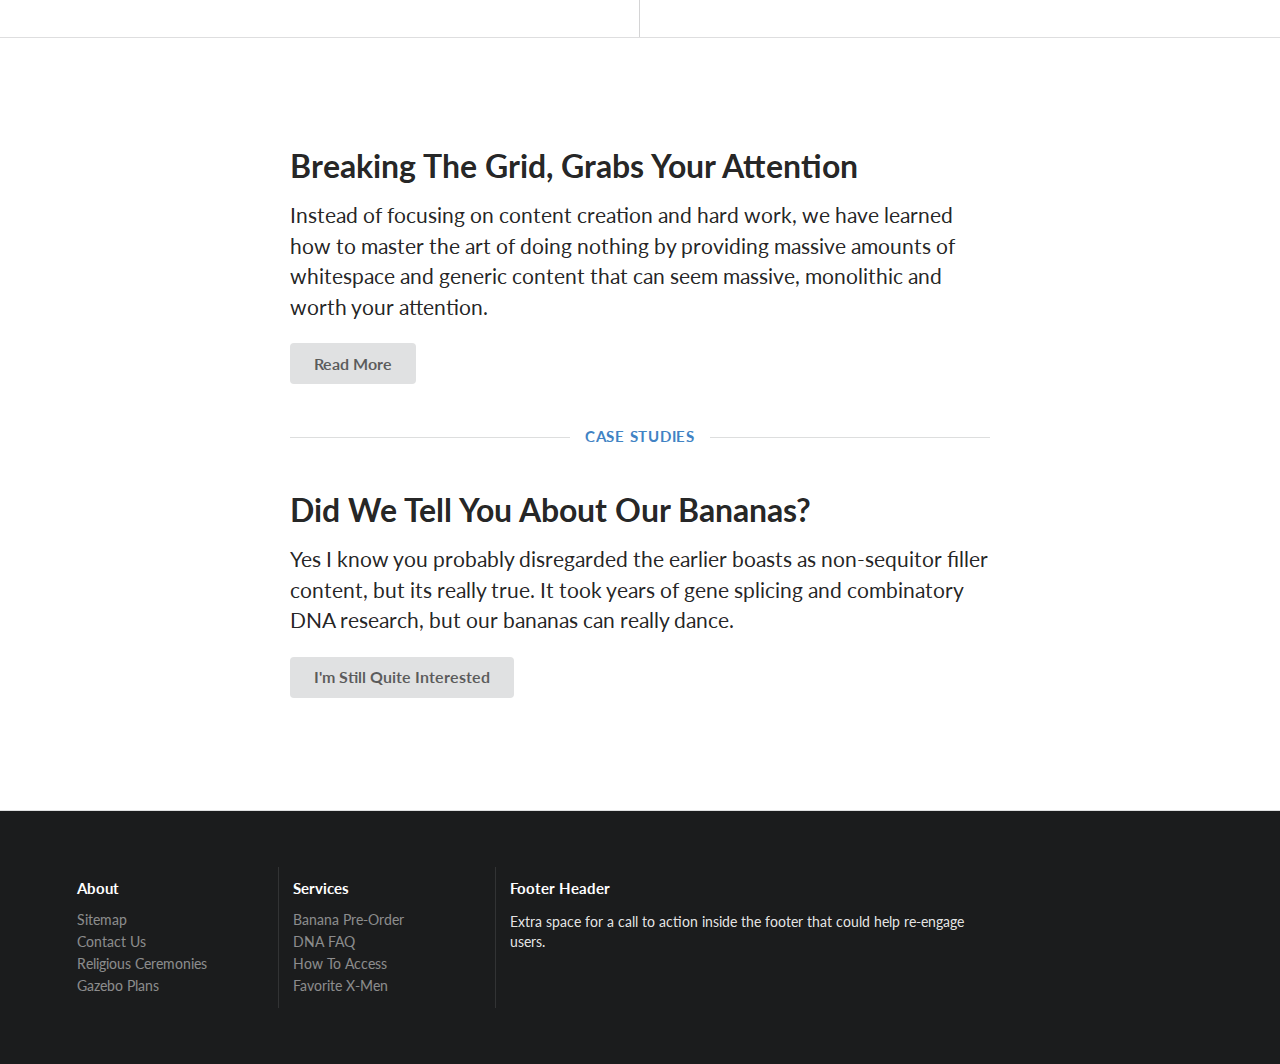
<file: classics/static/examples/homepage.html>
<!DOCTYPE html>
<html>
<head>
  <!-- Standard Meta -->
  <meta charset="utf-8" />
  <meta http-equiv="X-UA-Compatible" content="IE=edge,chrome=1" />
  <meta name="viewport" content="width=device-width, initial-scale=1.0, maximum-scale=1.0">

  <!-- Site Properities -->
  <title>Homepage - Semantic</title>
  <link rel="stylesheet" type="text/css" href="../dist/components/reset.css">
  <link rel="stylesheet" type="text/css" href="../dist/components/site.css">

  <link rel="stylesheet" type="text/css" href="../dist/components/container.css">
  <link rel="stylesheet" type="text/css" href="../dist/components/grid.css">
  <link rel="stylesheet" type="text/css" href="../dist/components/header.css">
  <link rel="stylesheet" type="text/css" href="../dist/components/image.css">
  <link rel="stylesheet" type="text/css" href="../dist/components/menu.css">

  <link rel="stylesheet" type="text/css" href="../dist/components/divider.css">
  <link rel="stylesheet" type="text/css" href="../dist/components/dropdown.css">
  <link rel="stylesheet" type="text/css" href="../dist/components/segment.css">
  <link rel="stylesheet" type="text/css" href="../dist/components/button.css">
  <link rel="stylesheet" type="text/css" href="../dist/components/list.css">
  <link rel="stylesheet" type="text/css" href="../dist/components/icon.css">
  <link rel="stylesheet" type="text/css" href="../dist/components/sidebar.css">
  <link rel="stylesheet" type="text/css" href="../dist/components/transition.css">

  <style type="text/css">

    .hidden.menu {
      display: none;
    }

    .masthead.segment {
      min-height: 700px;
      padding: 1em 0em;
    }
    .masthead .logo.item img {
      margin-right: 1em;
    }
    .masthead .ui.menu .ui.button {
      margin-left: 0.5em;
    }
    .masthead h1.ui.header {
      margin-top: 3em;
      margin-bottom: 0em;
      font-size: 4em;
      font-weight: normal;
    }
    .masthead h2 {
      font-size: 1.7em;
      font-weight: normal;
    }

    .ui.vertical.stripe {
      padding: 8em 0em;
    }
    .ui.vertical.stripe h3 {
      font-size: 2em;
    }
    .ui.vertical.stripe .button + h3,
    .ui.vertical.stripe p + h3 {
      margin-top: 3em;
    }
    .ui.vertical.stripe .floated.image {
      clear: both;
    }
    .ui.vertical.stripe p {
      font-size: 1.33em;
    }
    .ui.vertical.stripe .horizontal.divider {
      margin: 3em 0em;
    }

    .quote.stripe.segment {
      padding: 0em;
    }
    .quote.stripe.segment .grid .column {
      padding-top: 5em;
      padding-bottom: 5em;
    }

    .footer.segment {
      padding: 5em 0em;
    }

    .secondary.pointing.menu .toc.item {
      display: none;
    }

    @media only screen and (max-width: 700px) {
      .ui.fixed.menu {
        display: none !important;
      }
      .secondary.pointing.menu .item,
      .secondary.pointing.menu .menu {
        display: none;
      }
      .secondary.pointing.menu .toc.item {
        display: block;
      }
      .masthead.segment {
        min-height: 350px;
      }
      .masthead h1.ui.header {
        font-size: 2em;
        margin-top: 1.5em;
      }
      .masthead h2 {
        margin-top: 0.5em;
        font-size: 1.5em;
      }
    }


  </style>

  <script src="assets/library/jquery.min.js"></script>
  <script src="../dist/components/visibility.js"></script>
  <script src="../dist/components/sidebar.js"></script>
  <script src="../dist/components/transition.js"></script>
  <script>
  $(document)
    .ready(function() {

      // fix menu when passed
      $('.masthead')
        .visibility({
          once: false,
          onBottomPassed: function() {
            $('.fixed.menu').transition('fade in');
          },
          onBottomPassedReverse: function() {
            $('.fixed.menu').transition('fade out');
          }
        })
      ;

      // create sidebar and attach to menu open
      $('.ui.sidebar')
        .sidebar('attach events', '.toc.item')
      ;

    })
  ;
  </script>
</head>
<body>

<!-- Following Menu -->
<div class="ui large top fixed hidden menu">
  <div class="ui container">
    <a class="active item">Home</a>
    <a class="item">Work</a>
    <a class="item">Company</a>
    <a class="item">Careers</a>
    <div class="right menu">
      <div class="item">
        <a class="ui button">Log in</a>
      </div>
      <div class="item">
        <a class="ui primary button">Sign Up</a>
      </div>
    </div>
  </div>
</div>

<!-- Sidebar Menu -->
<div class="ui vertical inverted sidebar menu">
  <a class="active item">Home</a>
  <a class="item">Work</a>
  <a class="item">Company</a>
  <a class="item">Careers</a>
  <a class="item">Login</a>
  <a class="item">Signup</a>
</div>


<!-- Page Contents -->
<div class="pusher">
  <div class="ui inverted vertical masthead center aligned segment">

    <div class="ui container">
      <div class="ui large secondary inverted pointing menu">
        <a class="toc item">
          <i class="sidebar icon"></i>
        </a>
        <a class="active item">Home</a>
        <a class="item">Work</a>
        <a class="item">Company</a>
        <a class="item">Careers</a>
        <div class="right item">
          <a class="ui inverted button">Log in</a>
          <a class="ui inverted button">Sign Up</a>
        </div>
      </div>
    </div>

    <div class="ui text container">
      <h1 class="ui inverted header">
        Imagine-a-Company
      </h1>
      <h2>Do whatever you want when you want to.</h2>
      <div class="ui huge primary button">Get Started <i class="right arrow icon"></i></div>
    </div>

  </div>

  <div class="ui vertical stripe segment">
    <div class="ui middle aligned stackable grid container">
      <div class="row">
        <div class="eight wide column">
          <h3 class="ui header">We Help Companies and Companions</h3>
          <p>We can give your company superpowers to do things that they never thought possible. Let us delight your customers and empower your needs...through pure data analytics.</p>
          <h3 class="ui header">We Make Bananas That Can Dance</h3>
          <p>Yes that's right, you thought it was the stuff of dreams, but even bananas can be bioengineered.</p>
        </div>
        <div class="six wide right floated column">
          <img src="assets/images/wireframe/white-image.png" class="ui large bordered rounded image">
        </div>
      </div>
      <div class="row">
        <div class="center aligned column">
          <a class="ui huge button">Check Them Out</a>
        </div>
      </div>
    </div>
  </div>


  <div class="ui vertical stripe quote segment">
    <div class="ui equal width stackable internally celled grid">
      <div class="center aligned row">
        <div class="column">
          <h3>"What a Company"</h3>
          <p>That is what they all say about us</p>
        </div>
        <div class="column">
          <h3>"I shouldn't have gone with their competitor."</h3>
          <p>
            <img src="assets/images/avatar/nan.jpg" class="ui avatar image"> <b>Nan</b> Chief Fun Officer Acme Toys
          </p>
        </div>
      </div>
    </div>
  </div>

  <div class="ui vertical stripe segment">
    <div class="ui text container">
      <h3 class="ui header">Breaking The Grid, Grabs Your Attention</h3>
      <p>Instead of focusing on content creation and hard work, we have learned how to master the art of doing nothing by providing massive amounts of whitespace and generic content that can seem massive, monolithic and worth your attention.</p>
      <a class="ui large button">Read More</a>
      <h4 class="ui horizontal header divider">
        <a href="#">Case Studies</a>
      </h4>
      <h3 class="ui header">Did We Tell You About Our Bananas?</h3>
      <p>Yes I know you probably disregarded the earlier boasts as non-sequitor filler content, but its really true. It took years of gene splicing and combinatory DNA research, but our bananas can really dance.</p>
      <a class="ui large button">I'm Still Quite Interested</a>
    </div>
  </div>


  <div class="ui inverted vertical footer segment">
    <div class="ui container">
      <div class="ui stackable inverted divided equal height stackable grid">
        <div class="three wide column">
          <h4 class="ui inverted header">About</h4>
          <div class="ui inverted link list">
            <a href="#" class="item">Sitemap</a>
            <a href="#" class="item">Contact Us</a>
            <a href="#" class="item">Religious Ceremonies</a>
            <a href="#" class="item">Gazebo Plans</a>
          </div>
        </div>
        <div class="three wide column">
          <h4 class="ui inverted header">Services</h4>
          <div class="ui inverted link list">
            <a href="#" class="item">Banana Pre-Order</a>
            <a href="#" class="item">DNA FAQ</a>
            <a href="#" class="item">How To Access</a>
            <a href="#" class="item">Favorite X-Men</a>
          </div>
        </div>
        <div class="seven wide column">
          <h4 class="ui inverted header">Footer Header</h4>
          <p>Extra space for a call to action inside the footer that could help re-engage users.</p>
        </div>
      </div>
    </div>
  </div>
</div>

</body>

</html>
</file>
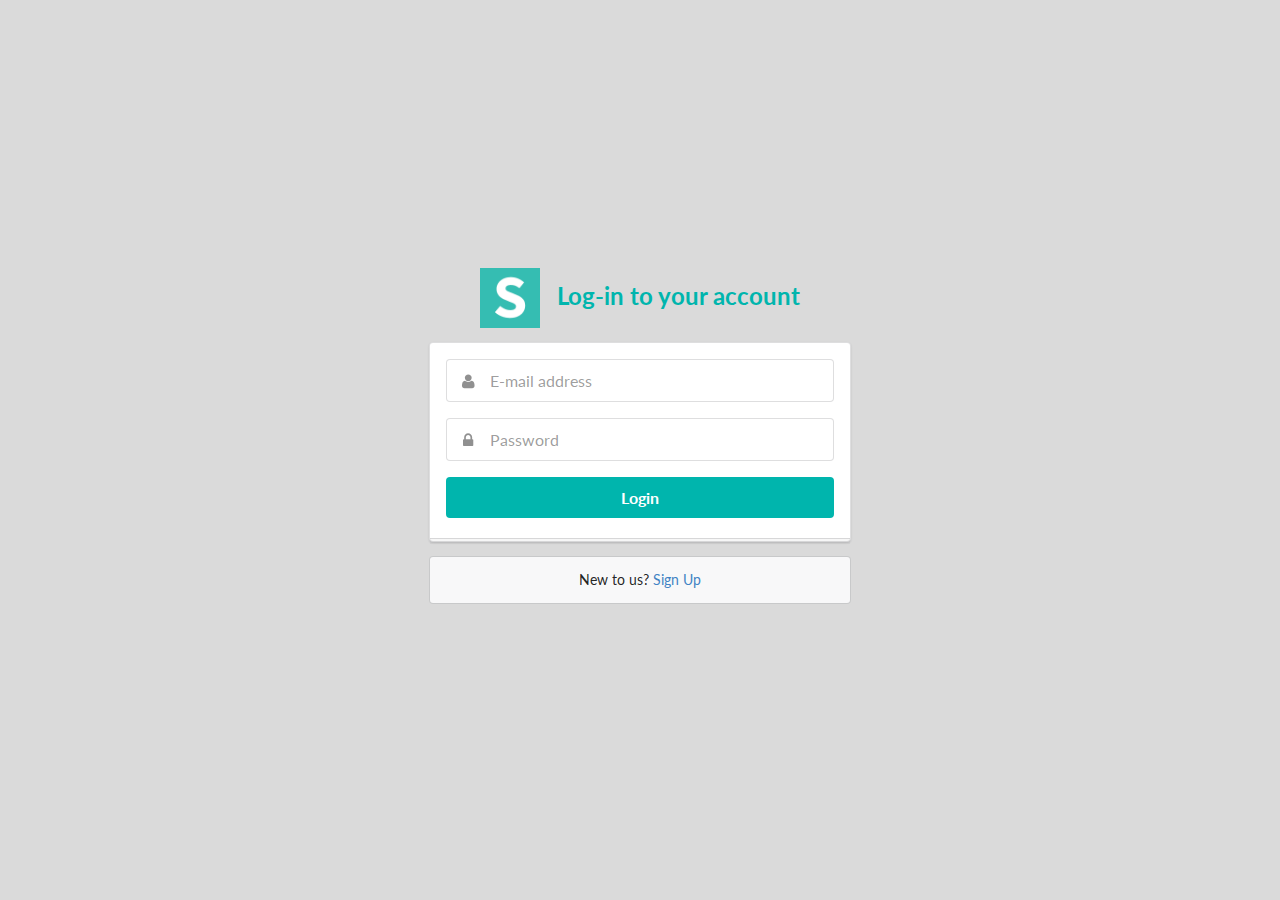
<file: classics/static/examples/login.html>
<!DOCTYPE html>
<html>
<head>
  <!-- Standard Meta -->
  <meta charset="utf-8" />
  <meta http-equiv="X-UA-Compatible" content="IE=edge,chrome=1" />
  <meta name="viewport" content="width=device-width, initial-scale=1.0, maximum-scale=1.0">

  <!-- Site Properities -->
  <title>Login Example - Semantic</title>
  <link rel="stylesheet" type="text/css" href="../dist/components/reset.css">
  <link rel="stylesheet" type="text/css" href="../dist/components/site.css">

  <link rel="stylesheet" type="text/css" href="../dist/components/container.css">
  <link rel="stylesheet" type="text/css" href="../dist/components/grid.css">
  <link rel="stylesheet" type="text/css" href="../dist/components/header.css">
  <link rel="stylesheet" type="text/css" href="../dist/components/image.css">
  <link rel="stylesheet" type="text/css" href="../dist/components/menu.css">

  <link rel="stylesheet" type="text/css" href="../dist/components/divider.css">
  <link rel="stylesheet" type="text/css" href="../dist/components/segment.css">
  <link rel="stylesheet" type="text/css" href="../dist/components/form.css">
  <link rel="stylesheet" type="text/css" href="../dist/components/input.css">
  <link rel="stylesheet" type="text/css" href="../dist/components/button.css">
  <link rel="stylesheet" type="text/css" href="../dist/components/list.css">
  <link rel="stylesheet" type="text/css" href="../dist/components/message.css">
  <link rel="stylesheet" type="text/css" href="../dist/components/icon.css">

  <script src="assets/library/jquery.min.js"></script>
  <script src="../dist/components/form.js"></script>
  <script src="../dist/components/transition.js"></script>

  <style type="text/css">
    body {
      background-color: #DADADA;
    }
    body > .grid {
      height: 100%;
    }
    .image {
      margin-top: -100px;
    }
    .column {
      max-width: 450px;
    }
  </style>
  <script>
  $(document)
    .ready(function() {
      $('.ui.form')
        .form({
          fields: {
            email: {
              identifier  : 'email',
              rules: [
                {
                  type   : 'empty',
                  prompt : 'Please enter your e-mail'
                },
                {
                  type   : 'email',
                  prompt : 'Please enter a valid e-mail'
                }
              ]
            },
            password: {
              identifier  : 'password',
              rules: [
                {
                  type   : 'empty',
                  prompt : 'Please enter your password'
                },
                {
                  type   : 'length[6]',
                  prompt : 'Your password must be at least 6 characters'
                }
              ]
            }
          }
        })
      ;
    })
  ;
  </script>
</head>
<body>

<div class="ui middle aligned center aligned grid">
  <div class="column">
    <h2 class="ui teal image header">
      <img src="assets/images/logo.png" class="image">
      <div class="content">
        Log-in to your account
      </div>
    </h2>
    <form class="ui large form">
      <div class="ui stacked segment">
        <div class="field">
          <div class="ui left icon input">
            <i class="user icon"></i>
            <input type="text" name="email" placeholder="E-mail address">
          </div>
        </div>
        <div class="field">
          <div class="ui left icon input">
            <i class="lock icon"></i>
            <input type="password" name="password" placeholder="Password">
          </div>
        </div>
        <div class="ui fluid large teal submit button">Login</div>
      </div>

      <div class="ui error message"></div>

    </form>

    <div class="ui message">
      New to us? <a href="#">Sign Up</a>
    </div>
  </div>
</div>

</body>

</html>
</file>
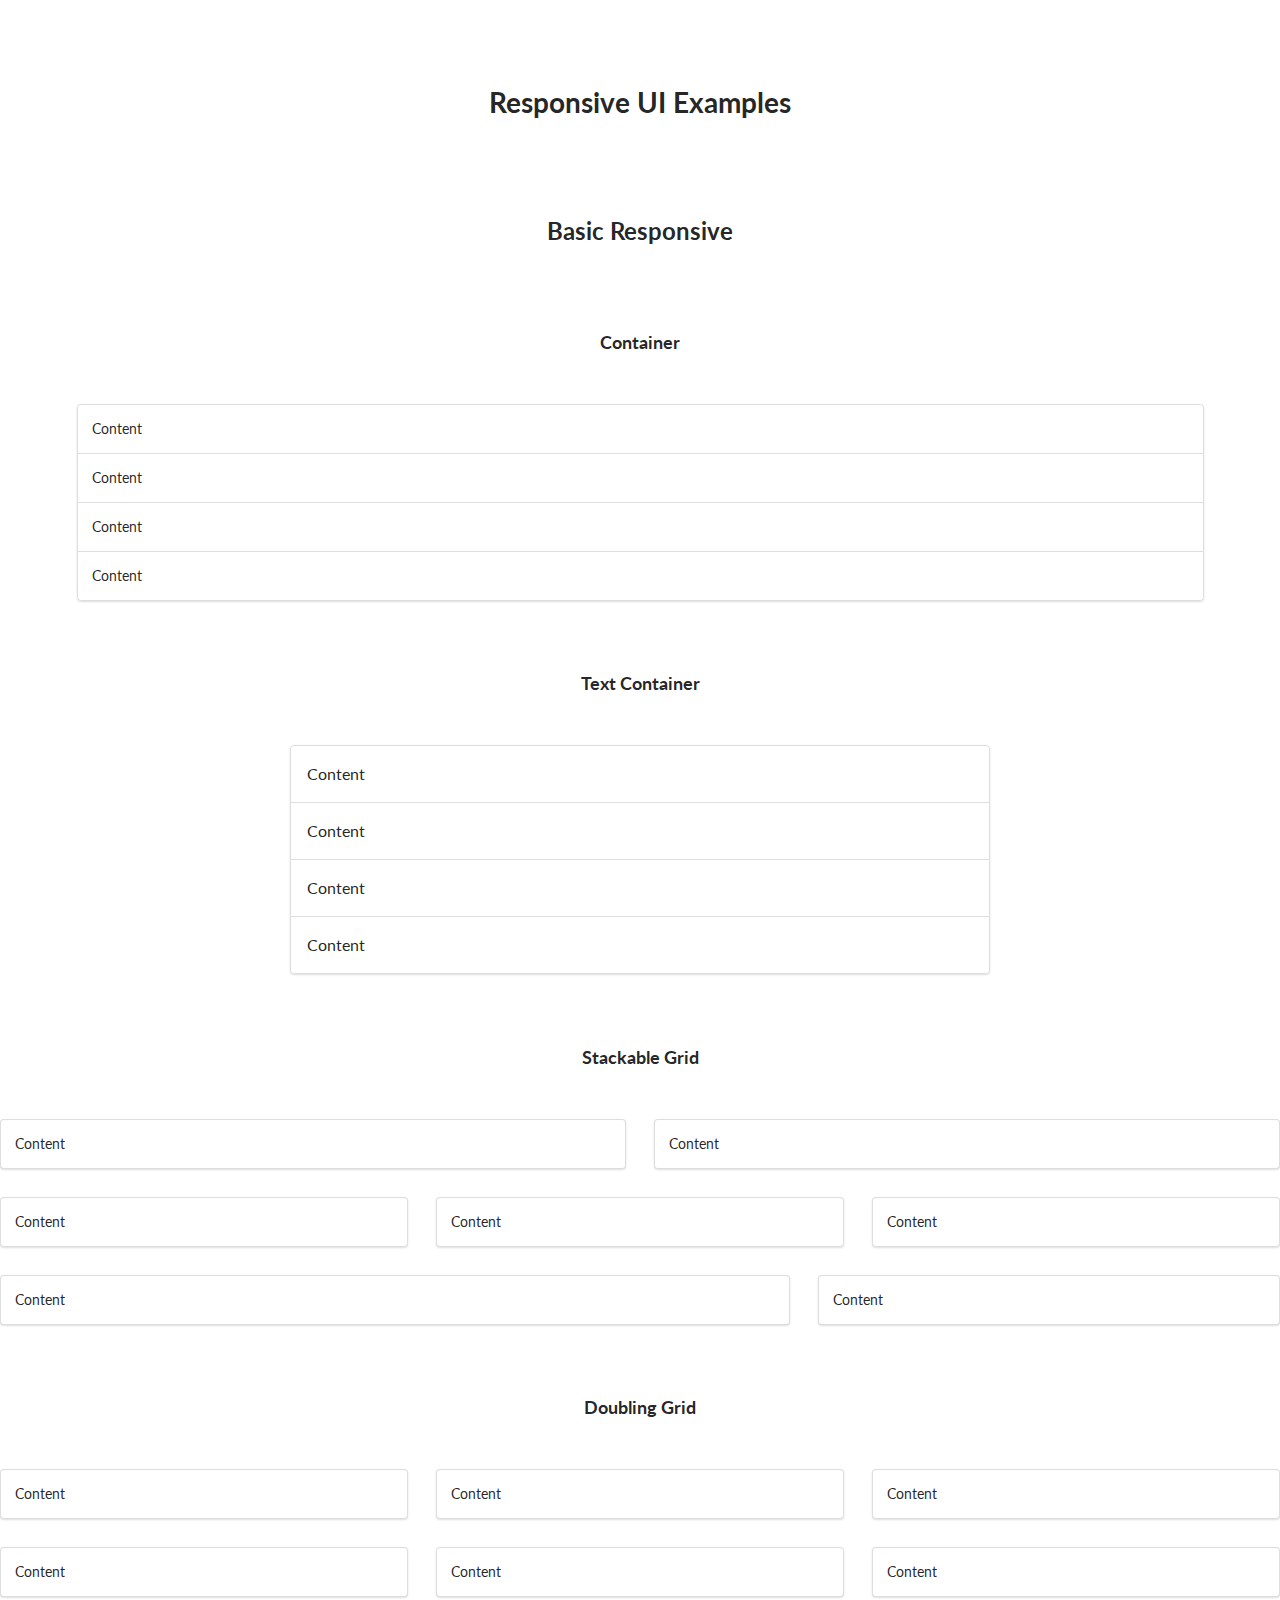
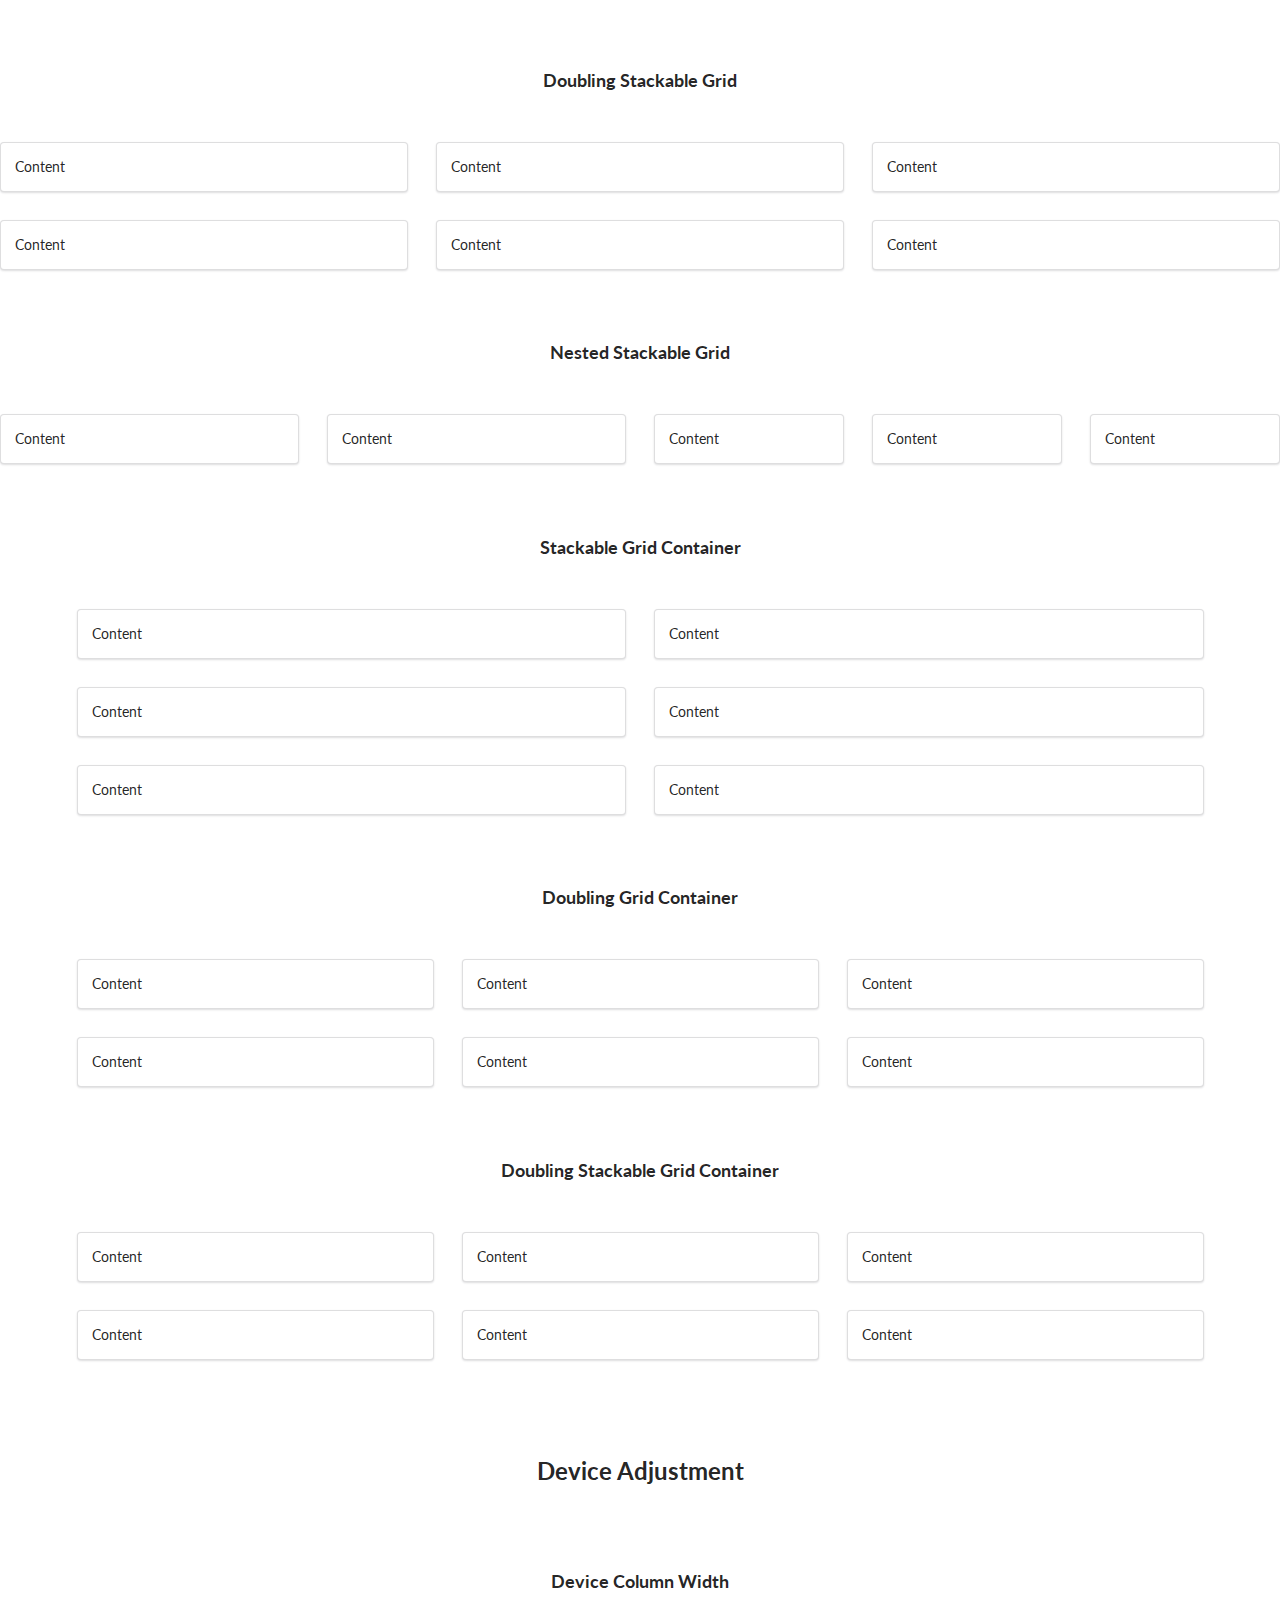
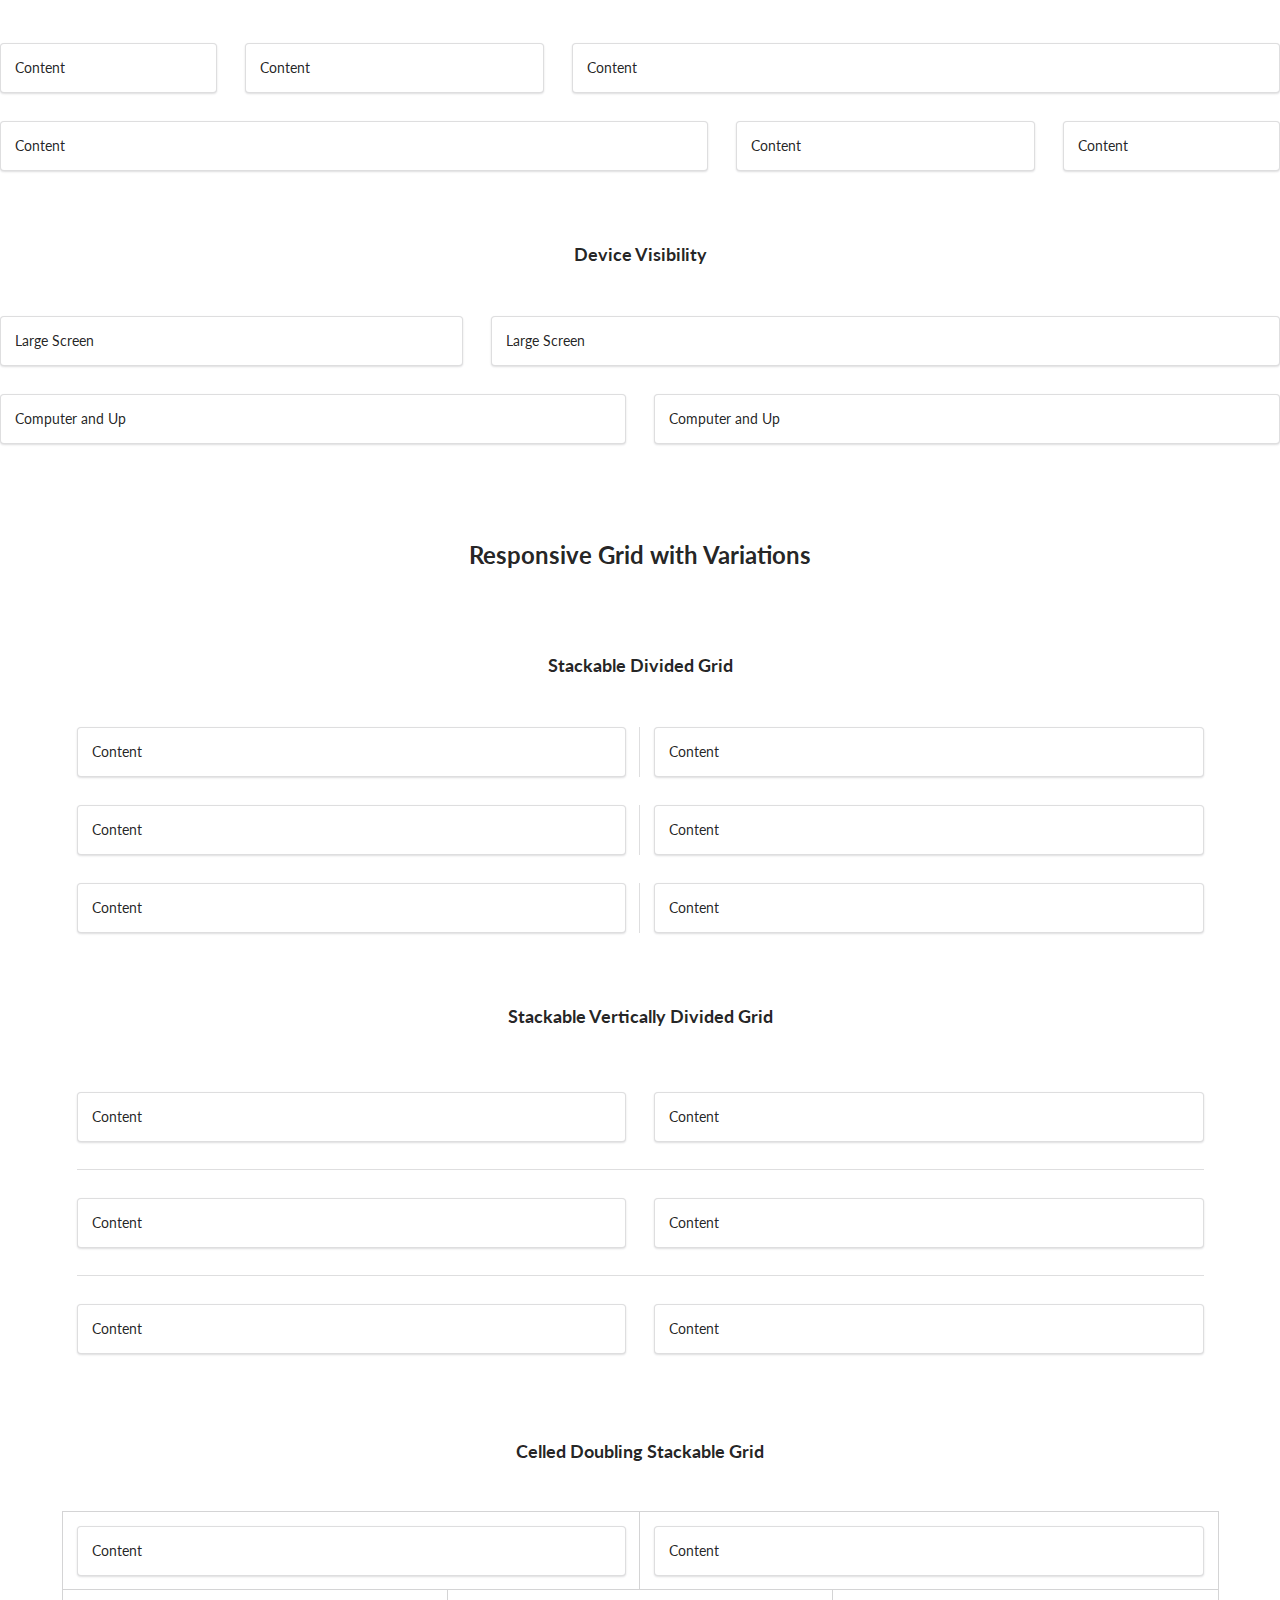
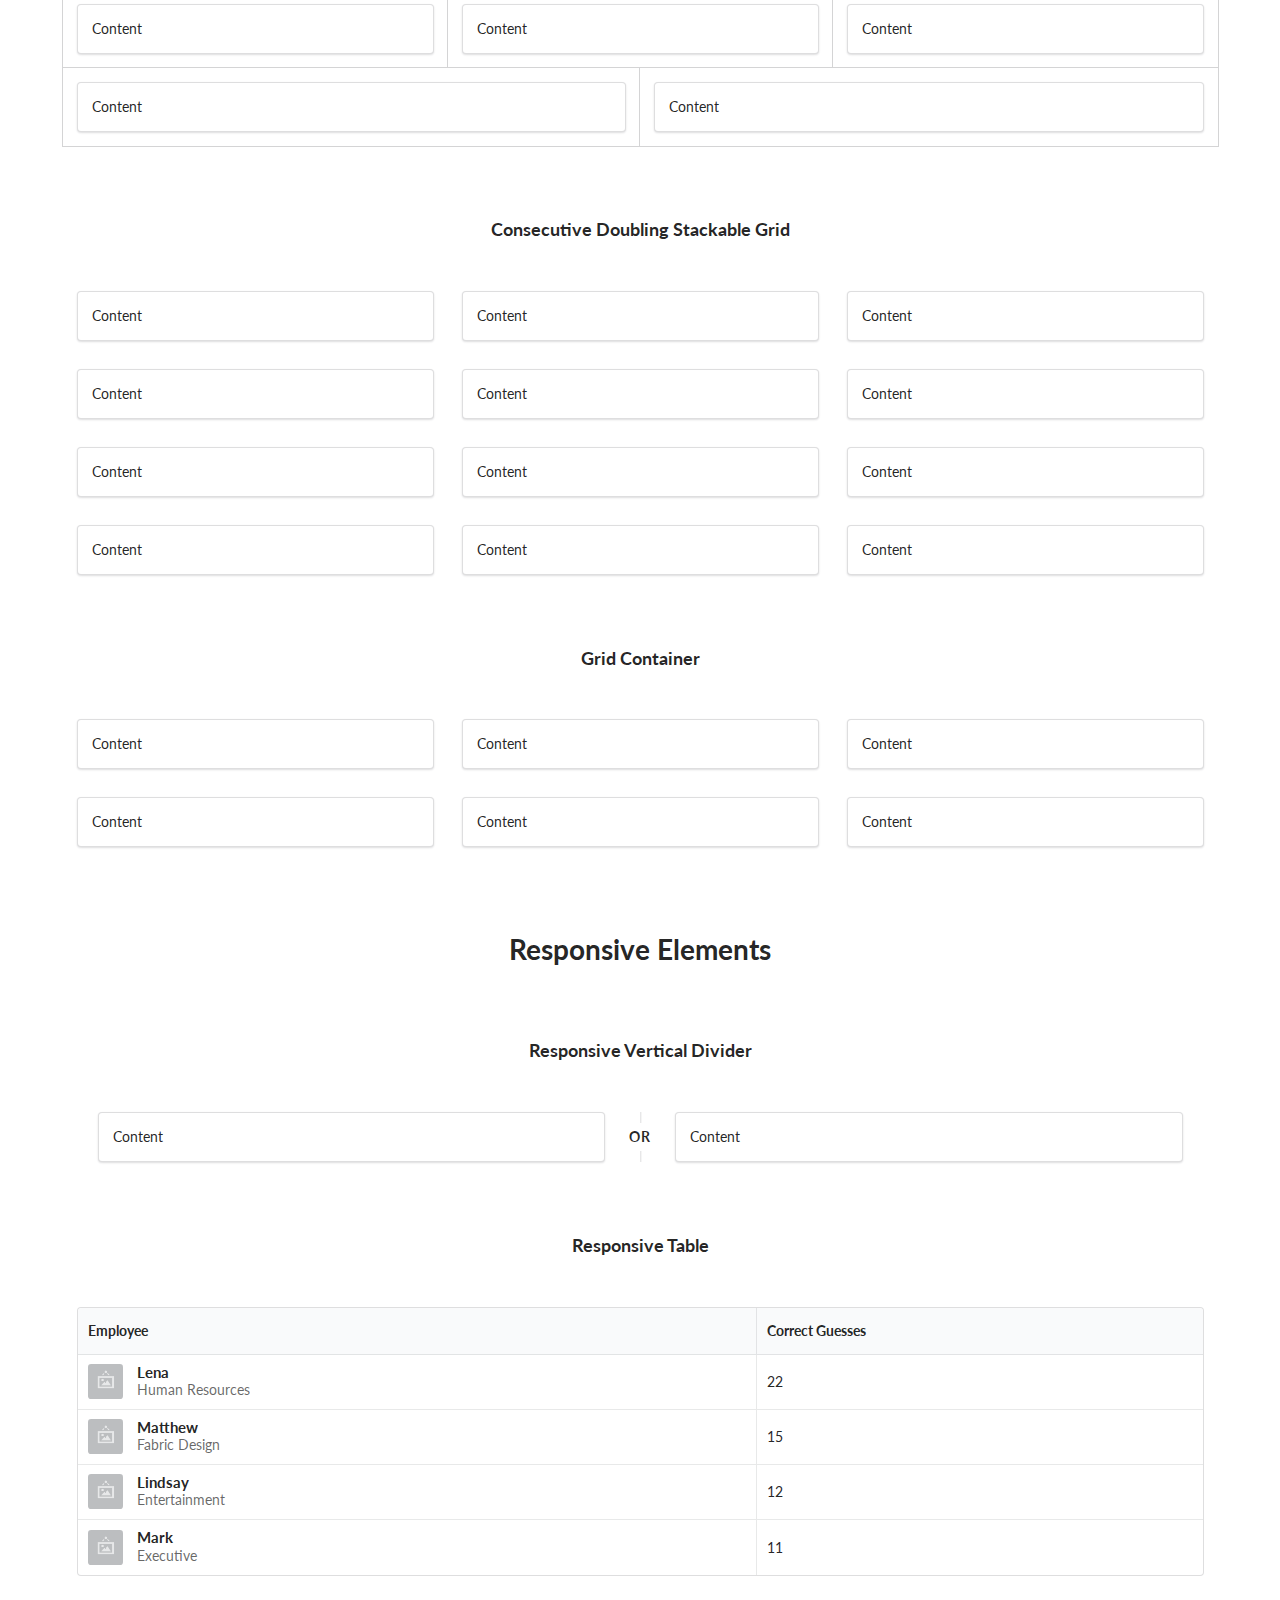
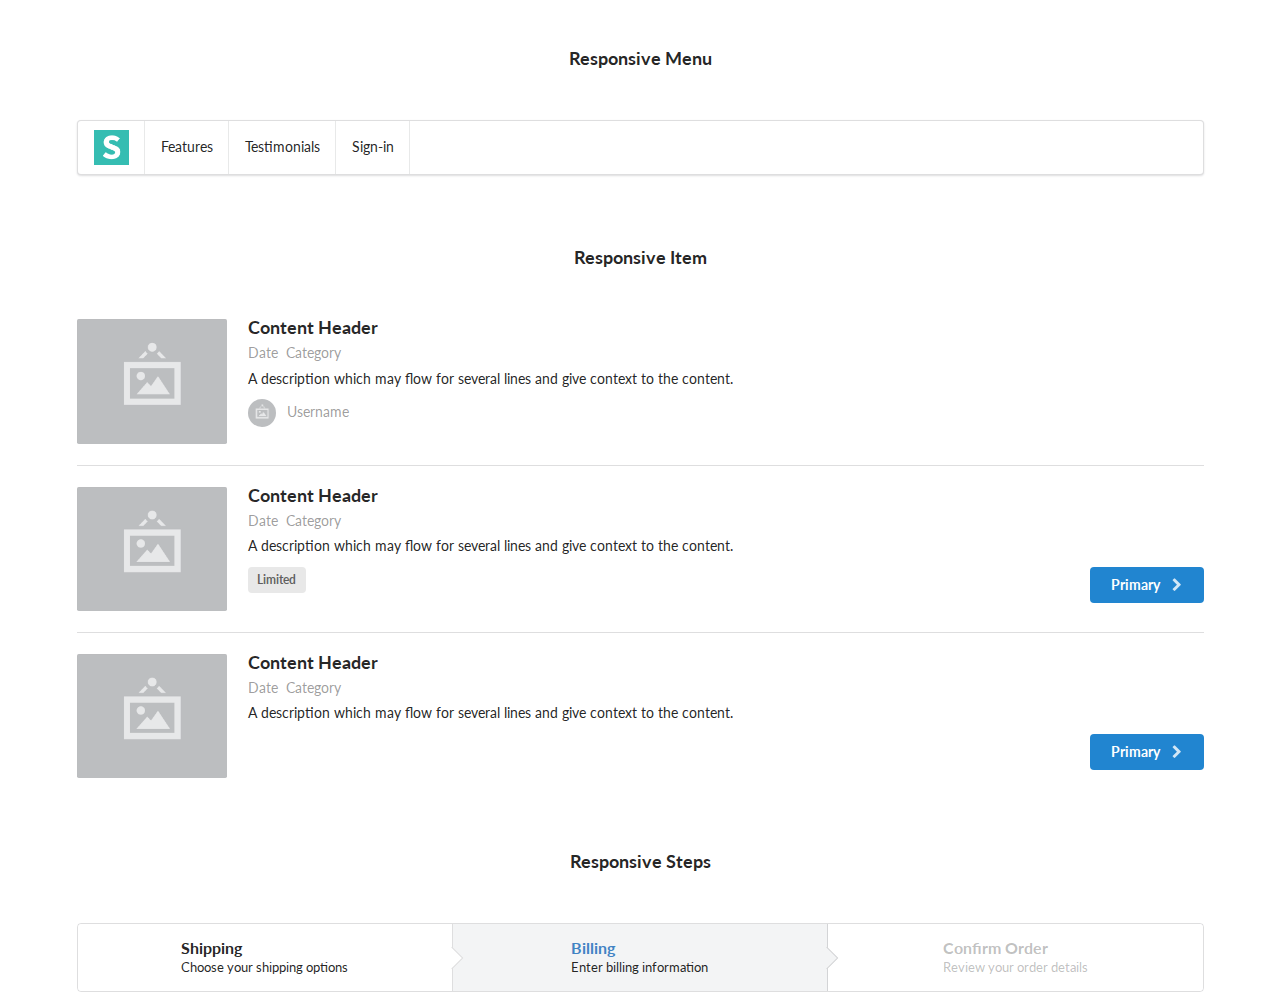
<file: classics/static/examples/responsive.html>
<!DOCTYPE html>
<html>
<head>
  <!-- Standard Meta -->
  <meta charset="utf-8" />
  <meta http-equiv="X-UA-Compatible" content="IE=edge,chrome=1" />
  <meta name="viewport" content="width=device-width, initial-scale=1.0, maximum-scale=1.0">

  <!-- Site Properities -->
  <title>Responsive Elements - Semantic</title>
  <link rel="stylesheet" type="text/css" href="../dist/semantic.css">

  <script src="assets/library/jquery.min.js"></script>
  <script src="../dist/semantic.js"></script>

</head>
<body>

<h1 class="ui center aligned header">Responsive UI Examples</h1>


<h2 class="ui center aligned header">Basic Responsive</h2>


<h3 class="ui center aligned header">Container</h3>
<div class="ui container">
  <div class="ui segments">
    <div class="ui segment">Content</div>
    <div class="ui segment">Content</div>
    <div class="ui segment">Content</div>
    <div class="ui segment">Content</div>
  </div>
</div>
<h3 class="ui center aligned header">Text Container</h3>
<div class="ui text container">
  <div class="ui segments">
    <div class="ui segment">Content</div>
    <div class="ui segment">Content</div>
    <div class="ui segment">Content</div>
    <div class="ui segment">Content</div>
  </div>
</div>

<h3 class="ui center aligned header">Stackable Grid</h3>
<div class="ui two column stackable grid">
  <div class="column">
    <div class="ui segment">Content</div>
  </div>
  <div class="column">
    <div class="ui segment">Content</div>
  </div>
  <div class="three column row">
    <div class="column">
      <div class="ui segment">Content</div>
    </div>
    <div class="column">
      <div class="ui segment">Content</div>
    </div>
    <div class="column">
      <div class="ui segment">Content</div>
    </div>
  </div>
  <div class="ten wide column">
    <div class="ui segment">Content</div>
  </div>
  <div class="six wide column">
    <div class="ui segment">Content</div>
  </div>
</div>


<h3 class="ui center aligned header">Doubling Grid</h3>
<div class="ui three column doubling grid">
  <div class="column">
    <div class="ui segment">Content</div>
  </div>
  <div class="column">
    <div class="ui segment">Content</div>
  </div>
  <div class="column">
    <div class="ui segment">Content</div>
  </div>
  <div class="column">
    <div class="ui segment">Content</div>
  </div>
  <div class="column">
    <div class="ui segment">Content</div>
  </div>
  <div class="column">
    <div class="ui segment">Content</div>
  </div>
</div>

<h3 class="ui center aligned header">Doubling Stackable Grid</h3>
<div class="ui three column doubling stackable grid">
  <div class="column">
    <div class="ui segment">Content</div>
  </div>
  <div class="column">
    <div class="ui segment">Content</div>
  </div>
  <div class="column">
    <div class="ui segment">Content</div>
  </div>
  <div class="column">
    <div class="ui segment">Content</div>
  </div>
  <div class="column">
    <div class="ui segment">Content</div>
  </div>
  <div class="column">
    <div class="ui segment">Content</div>
  </div>
</div>

<h3 class="ui center aligned header">Nested Stackable Grid</h3>
<div class="ui two column grid">
  <div class="column">
    <div class="ui stackable doubling two column grid">
      <div class="column">
        <div class="ui segment">Content</div>
      </div>
      <div class="column">
        <div class="ui segment">Content</div>
      </div>
    </div>
  </div>
  <div class="column">
    <div class="ui stackable doubling three column grid">
      <div class="column">
        <div class="ui segment">Content</div>
      </div>
      <div class="column">
        <div class="ui segment">Content</div>
      </div>
      <div class="column">
        <div class="ui segment">Content</div>
      </div>
    </div>
  </div>
</div>


<h3 class="ui center aligned header">Stackable Grid Container</h3>
<div class="ui two column stackable grid container">
  <div class="column">
    <div class="ui segment">Content</div>
  </div>
  <div class="column">
    <div class="ui segment">Content</div>
  </div>
  <div class="column">
    <div class="ui segment">Content</div>
  </div>
  <div class="column">
    <div class="ui segment">Content</div>
  </div>
  <div class="column">
    <div class="ui segment">Content</div>
  </div>
  <div class="column">
    <div class="ui segment">Content</div>
  </div>
</div>


<h3 class="ui center aligned header">Doubling Grid Container</h3>
<div class="ui three column doubling grid container">
  <div class="column">
    <div class="ui segment">Content</div>
  </div>
  <div class="column">
    <div class="ui segment">Content</div>
  </div>
  <div class="column">
    <div class="ui segment">Content</div>
  </div>
  <div class="column">
    <div class="ui segment">Content</div>
  </div>
  <div class="column">
    <div class="ui segment">Content</div>
  </div>
  <div class="column">
    <div class="ui segment">Content</div>
  </div>
</div>

<h3 class="ui center aligned header">Doubling Stackable Grid Container</h3>
<div class="ui three column doubling stackable grid container">
  <div class="column">
    <div class="ui segment">Content</div>
  </div>
  <div class="column">
    <div class="ui segment">Content</div>
  </div>
  <div class="column">
    <div class="ui segment">Content</div>
  </div>
  <div class="column">
    <div class="ui segment">Content</div>
  </div>
  <div class="column">
    <div class="ui segment">Content</div>
  </div>
  <div class="column">
    <div class="ui segment">Content</div>
  </div>
</div>

<h2 class="ui center aligned header">Device Adjustment</h2>

<h3 class="ui center aligned header">Device Column Width</h3>
<div class="ui grid">
  <div class="three wide computer nine wide tablet six wide mobile column">
    <div class="ui segment">Content</div>
  </div>
  <div class="four wide column">
    <div class="ui segment">Content</div>
  </div>
  <div class="nine wide computer three wide tablet six wide mobile column">
    <div class="ui segment">Content</div>
  </div>
  <div class="nine wide computer three wide tablet six wide mobile column">
    <div class="ui segment">Content</div>
  </div>
  <div class="four wide column">
    <div class="ui segment">Content</div>
  </div>
  <div class="three wide computer nine wide tablet six wide mobile column">
    <div class="ui segment">Content</div>
  </div>
</div>

<h3 class="ui center aligned header">Device Visibility</h3>
<div class="ui four column grid">
  <div class="widescreen only ten wide column">
    <div class="ui segment">Widescreen</div>
  </div>
  <div class="widescreen only six wide column">
    <div class="ui segment">Widescreen</div>
  </div>
  <div class="large screen only six wide column">
    <div class="ui segment">Large Screen</div>
  </div>
  <div class="large screen only ten wide column">
    <div class="ui segment">Large Screen</div>
  </div>
  <div class="tablet only mobile only eight wide column">
    <div class="ui segment">Tablet and Mobile</div>
  </div>
  <div class="tablet only mobile only eight wide column">
    <div class="ui segment">Tablet and Mobile</div>
  </div>
  <div class="mobile only sixteen wide column">
    <div class="ui segment">Mobile</div>
  </div>
  <div class="computer only two column row">
    <div class="column">
      <div class="ui segment">Computer and Up</div>
    </div>
    <div class="column">
      <div class="ui segment">Computer and Up</div>
    </div>
  </div>
  <div class="tablet only column">
    <div class="ui segment">Tablet Only Content</div>
  </div>
  <div class="tablet only column">
    <div class="ui segment">Tablet Only Content</div>
  </div>
  <div class="tablet only column">
    <div class="ui segment">Tablet Only Content</div>
  </div>
  <div class="tablet only column">
    <div class="ui segment">Tablet Only Content</div>
  </div>
</div>


<h2 class="ui center aligned header">Responsive Grid with Variations</h2>

<h3 class="ui center aligned header">Stackable Divided Grid</h3>
<div class="ui stackable two column divided grid container">
  <div class="row">
    <div class="column">
      <div class="ui segment">Content</div>
    </div>
    <div class="column">
      <div class="ui segment">Content</div>
    </div>
  </div>
  <div class="row">
    <div class="column">
      <div class="ui segment">Content</div>
    </div>
    <div class="column">
      <div class="ui segment">Content</div>
    </div>
  </div>
  <div class="row">
    <div class="column">
      <div class="ui segment">Content</div>
    </div>
    <div class="column">
      <div class="ui segment">Content</div>
    </div>
  </div>
</div>

<h3 class="ui center aligned header">Stackable Vertically Divided Grid</h3>
<div class="ui stackable two column vertically divided grid container">
  <div class="row">
    <div class="column">
      <div class="ui segment">Content</div>
    </div>
    <div class="column">
      <div class="ui segment">Content</div>
    </div>
  </div>
  <div class="row">
    <div class="column">
      <div class="ui segment">Content</div>
    </div>
    <div class="column">
      <div class="ui segment">Content</div>
    </div>
  </div>
  <div class="row">
    <div class="column">
      <div class="ui segment">Content</div>
    </div>
    <div class="column">
      <div class="ui segment">Content</div>
    </div>
  </div>
</div>

<h3 class="ui center aligned header">Celled Doubling Stackable Grid</h3>
<div class="doubling stackable celled ui grid container">
  <div class="two column row">
    <div class="column">
      <div class="ui segment">Content</div>
    </div>
    <div class="column">
      <div class="ui segment">Content</div>
    </div>
  </div>
  <div class="three column row">
    <div class="column">
      <div class="ui segment">Content</div>
    </div>
    <div class="column">
      <div class="ui segment">Content</div>
    </div>
    <div class="column">
      <div class="ui segment">Content</div>
    </div>
  </div>
  <div class="two column row">
    <div class="column">
      <div class="ui segment">Content</div>
    </div>
    <div class="column">
      <div class="ui segment">Content</div>
    </div>
  </div>
</div>
<h3 class="ui center aligned header">Consecutive Doubling Stackable Grid</h3>
<div class="doubling stackable three column ui grid container">
  <div class="column">
    <div class="ui segment">Content</div>
  </div>
  <div class="column">
    <div class="ui segment">Content</div>
  </div>
  <div class="column">
    <div class="ui segment">Content</div>
  </div>
  <div class="column">
    <div class="ui segment">Content</div>
  </div>
  <div class="column">
    <div class="ui segment">Content</div>
  </div>
  <div class="column">
    <div class="ui segment">Content</div>
  </div>
</div>
<div class="doubling stackable three column ui grid container">
  <div class="column">
    <div class="ui segment">Content</div>
  </div>
  <div class="column">
    <div class="ui segment">Content</div>
  </div>
  <div class="column">
    <div class="ui segment">Content</div>
  </div>
  <div class="column">
    <div class="ui segment">Content</div>
  </div>
  <div class="column">
    <div class="ui segment">Content</div>
  </div>
  <div class="column">
    <div class="ui segment">Content</div>
  </div>
</div>

<h3 class="ui center aligned header">Grid Container</h3>
<div class="ui three column grid container">
  <div class="column">
    <div class="ui segment">Content</div>
  </div>
  <div class="column">
    <div class="ui segment">Content</div>
  </div>
  <div class="column">
    <div class="ui segment">Content</div>
  </div>
  <div class="column">
    <div class="ui segment">Content</div>
  </div>
  <div class="column">
    <div class="ui segment">Content</div>
  </div>
  <div class="column">
    <div class="ui segment">Content</div>
  </div>
</div>

<h1 class="ui center aligned header">Responsive Elements</h1>


<h3 class="ui center aligned header">Responsive Vertical Divider</h3>

  <div class="ui stackable two column very relaxed grid container" style="position:relative;">
    <div class="column">
      <div class="ui segment">Content</div>
    </div>
    <div class="ui vertical divider">
      Or
    </div>
    <div class="column">
      <div class="ui segment">Content</div>
    </div>
  </div>


<h3 class="ui center aligned header">Responsive Table</h3>

<div class="ui container">
  <table class="ui celled table">
    <thead>
      <th>Employee</th>
      <th>Correct Guesses</th>
    </thead>
    <tbody>
      <tr>
        <td>
          <h4 class="ui image header">
            <img src="assets/images/wireframe/square-image.png" class="ui mini rounded image">
            <div class="content">
              Lena
              <div class="sub header">Human Resources
            </div>
          </div>
        </td>
        <td>
          22
        </td>
      </tr>
      <tr>
        <td>
          <h4 class="ui image header">
            <img src="assets/images/wireframe/square-image.png" class="ui mini rounded image">
            <div class="content">
              Matthew
              <div class="sub header">Fabric Design
            </div>
          </div>
        </td>
        <td>
          15
        </td>
      </tr>
      <tr>
        <td>
          <h4 class="ui image header">
            <img src="assets/images/wireframe/square-image.png" class="ui mini rounded image">
            <div class="content">
              Lindsay
              <div class="sub header">Entertainment
            </div>
          </div>
        </td>
        <td>
          12
        </td>
      </tr>
      <tr>
        <td>
          <h4 class="ui image header">
            <img src="assets/images/wireframe/square-image.png" class="ui mini rounded image">
            <div class="content">
              Mark
              <div class="sub header">Executive
            </div>
          </div>
        </td>
        <td>
          11
        </td>
      </tr>
    </tbody>
  </table>
</div>

<h3 class="ui center aligned header">Responsive Menu</h3>

<div class="ui stackable container menu">
  <div class="item">
    <img src="assets/images/logo.png">
  </div>
  <a class="item">Features</a>
  <a class="item">Testimonials</a>
  <a class="item">Sign-in</a>
</div>

<h3 class="ui center aligned header">Responsive Item</h3>

<div class="ui container">
  <div class="ui relaxed divided items">
    <div class="item">
      <div class="ui small image">
        <img src="assets/images/wireframe/image.png">
      </div>
      <div class="content">
        <a class="header">Content Header</a>
        <div class="meta">
          <a>Date</a>
          <a>Category</a>
        </div>
        <div class="description">
          A description which may flow for several lines and give context to the content.
        </div>
        <div class="extra">
          <img src="assets/images/wireframe/square-image.png" class="ui circular avatar image"> Username
        </div>
      </div>
    </div>
    <div class="item">
      <div class="ui small image">
        <img src="assets/images/wireframe/image.png">
      </div>
      <div class="content">
        <a class="header">Content Header</a>
        <div class="meta">
          <a>Date</a>
          <a>Category</a>
        </div>
        <div class="description">
          A description which may flow for several lines and give context to the content.
        </div>
        <div class="extra">
          <div class="ui right floated primary button">
            Primary
            <i class="right chevron icon"></i>
          </div>
          <div class="ui label">Limited</div>
        </div>
      </div>
    </div>
    <div class="item">
      <div class="ui small image">
        <img src="assets/images/wireframe/image.png">
      </div>
      <div class="content">
        <a class="header">Content Header</a>
        <div class="meta">
          <a>Date</a>
          <a>Category</a>
        </div>
        <div class="description">
          A description which may flow for several lines and give context to the content.
        </div>
        <div class="extra">
          <div class="ui right floated primary button">
            Primary
            <i class="right chevron icon"></i>
          </div>
        </div>
      </div>
    </div>
  </div>
</div>

<h3 class="ui center aligned header">Responsive Steps</h3>

<div class="ui last container">
  <div class="ui three steps">
    <div class="step">
      <div class="content">
        <div class="title">Shipping</div>
        <div class="description">Choose your shipping options</div>
      </div>
    </div>
    <div class="active step">
      <div class="content">
        <div class="title">Billing</div>
        <div class="description">Enter billing information</div>
      </div>
    </div>
    <div class="disabled step">
      <div class="content">
        <div class="title">Confirm Order</div>
        <div class="description">Review your order details</div>
      </div>
    </div>
  </div>
</div>


<!-- Content JS HERE !-->
<style>
  .last.container {
    margin-bottom: 300px !important;
  }
  h1.ui.center.header {
    margin-top: 3em;
  }
  h2.ui.center.header {
    margin: 4em 0em 2em;
  }
  h3.ui.center.header {
    margin-top: 2em;
    padding: 2em 0em;
  }
</style>

<script type="text/javascript">
$(document).ready(function() {

  var
    $headers     = $('body > h3'),
    $header      = $headers.first(),
    ignoreScroll = false,
    timer
  ;

  // Preserve example in viewport when resizing browser
  $(window)
    .on('resize', function() {
      // ignore callbacks from scroll change
      clearTimeout(timer);
      $headers.visibility('disable callbacks');

      // preserve position
      $(document).scrollTop( $header.offset().top );

      // allow callbacks in 500ms
      timer = setTimeout(function() {
        $headers.visibility('enable callbacks');
      }, 500);
    })
  ;
  $headers
    .visibility({
      // fire once each time passed
      once: false,

      // dont refresh position on resize
      checkOnRefresh: true,

      // lock to this element on resize
      onTopPassed: function() {
        $header = $(this);
      },
      onTopPassedReverse: function() {
        $header = $(this);
      }
    })
  ;
});
</script>

</body>
</htmL.
</file>
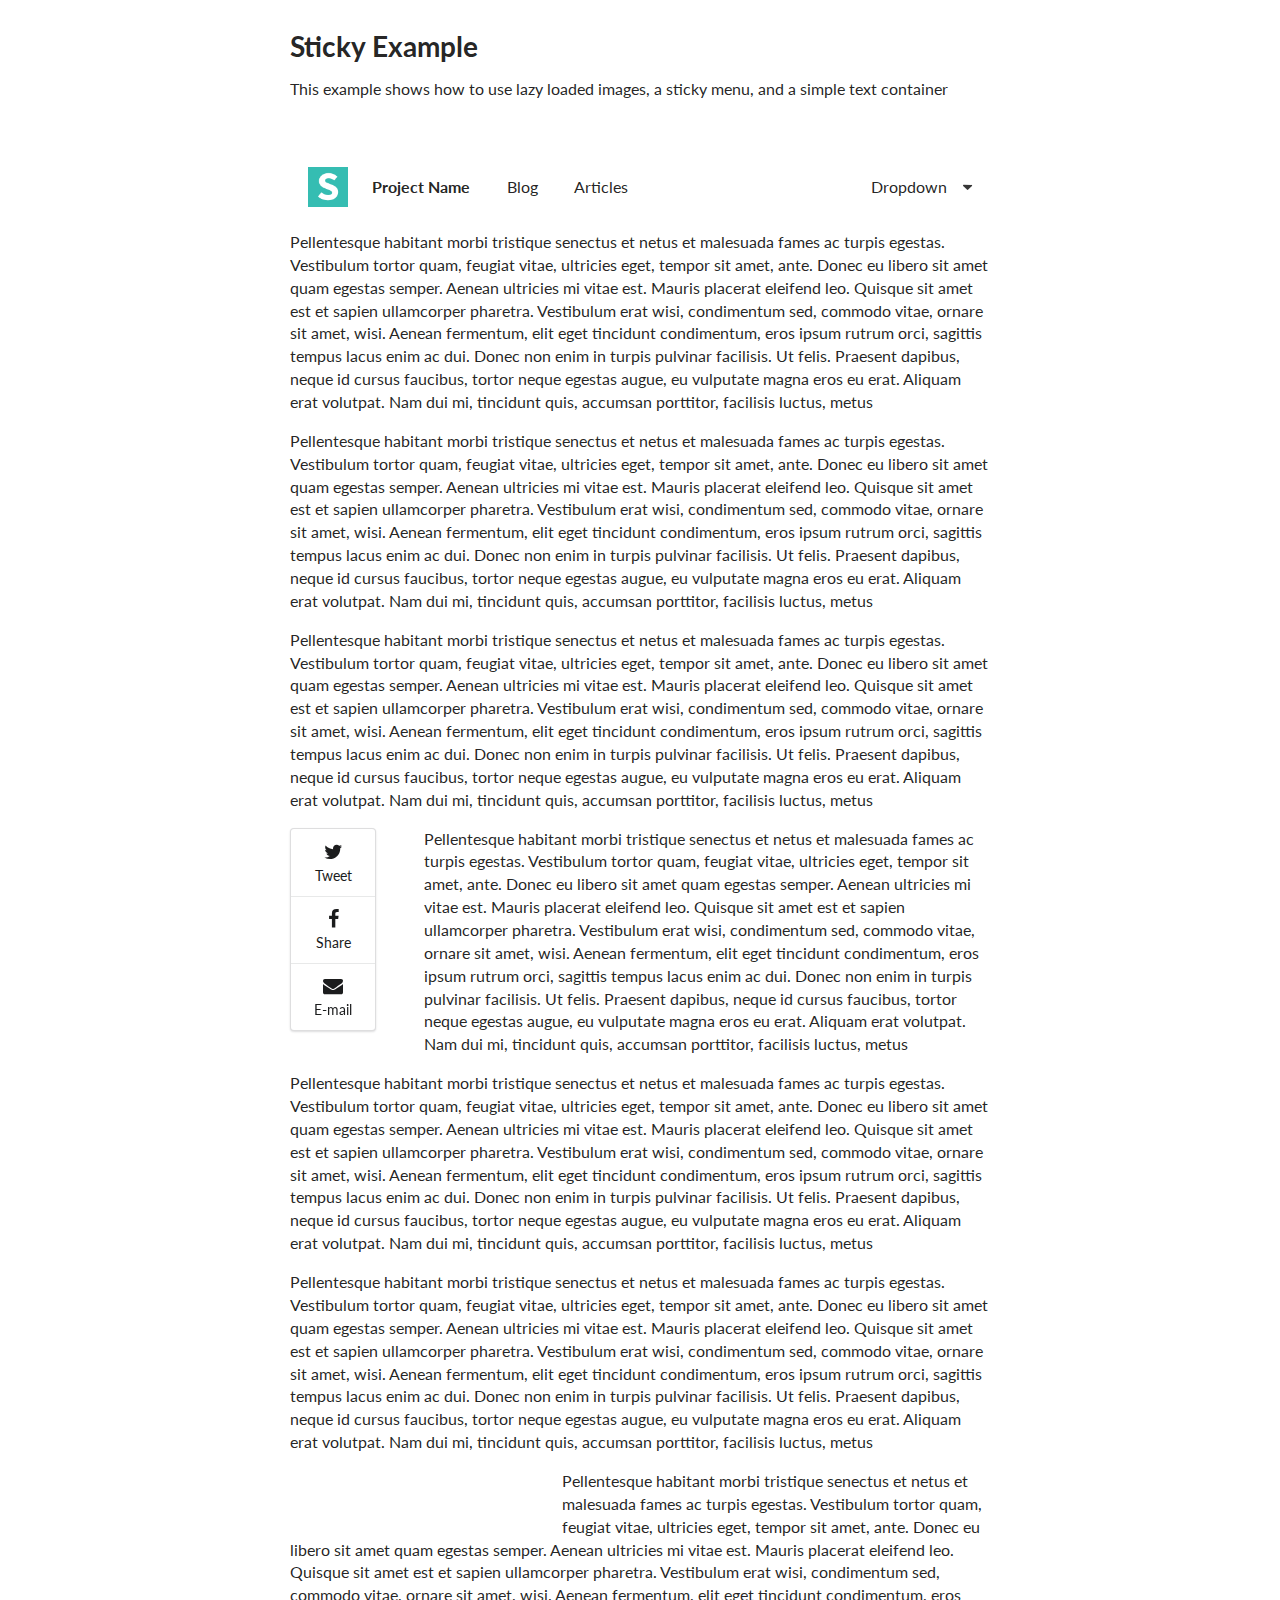
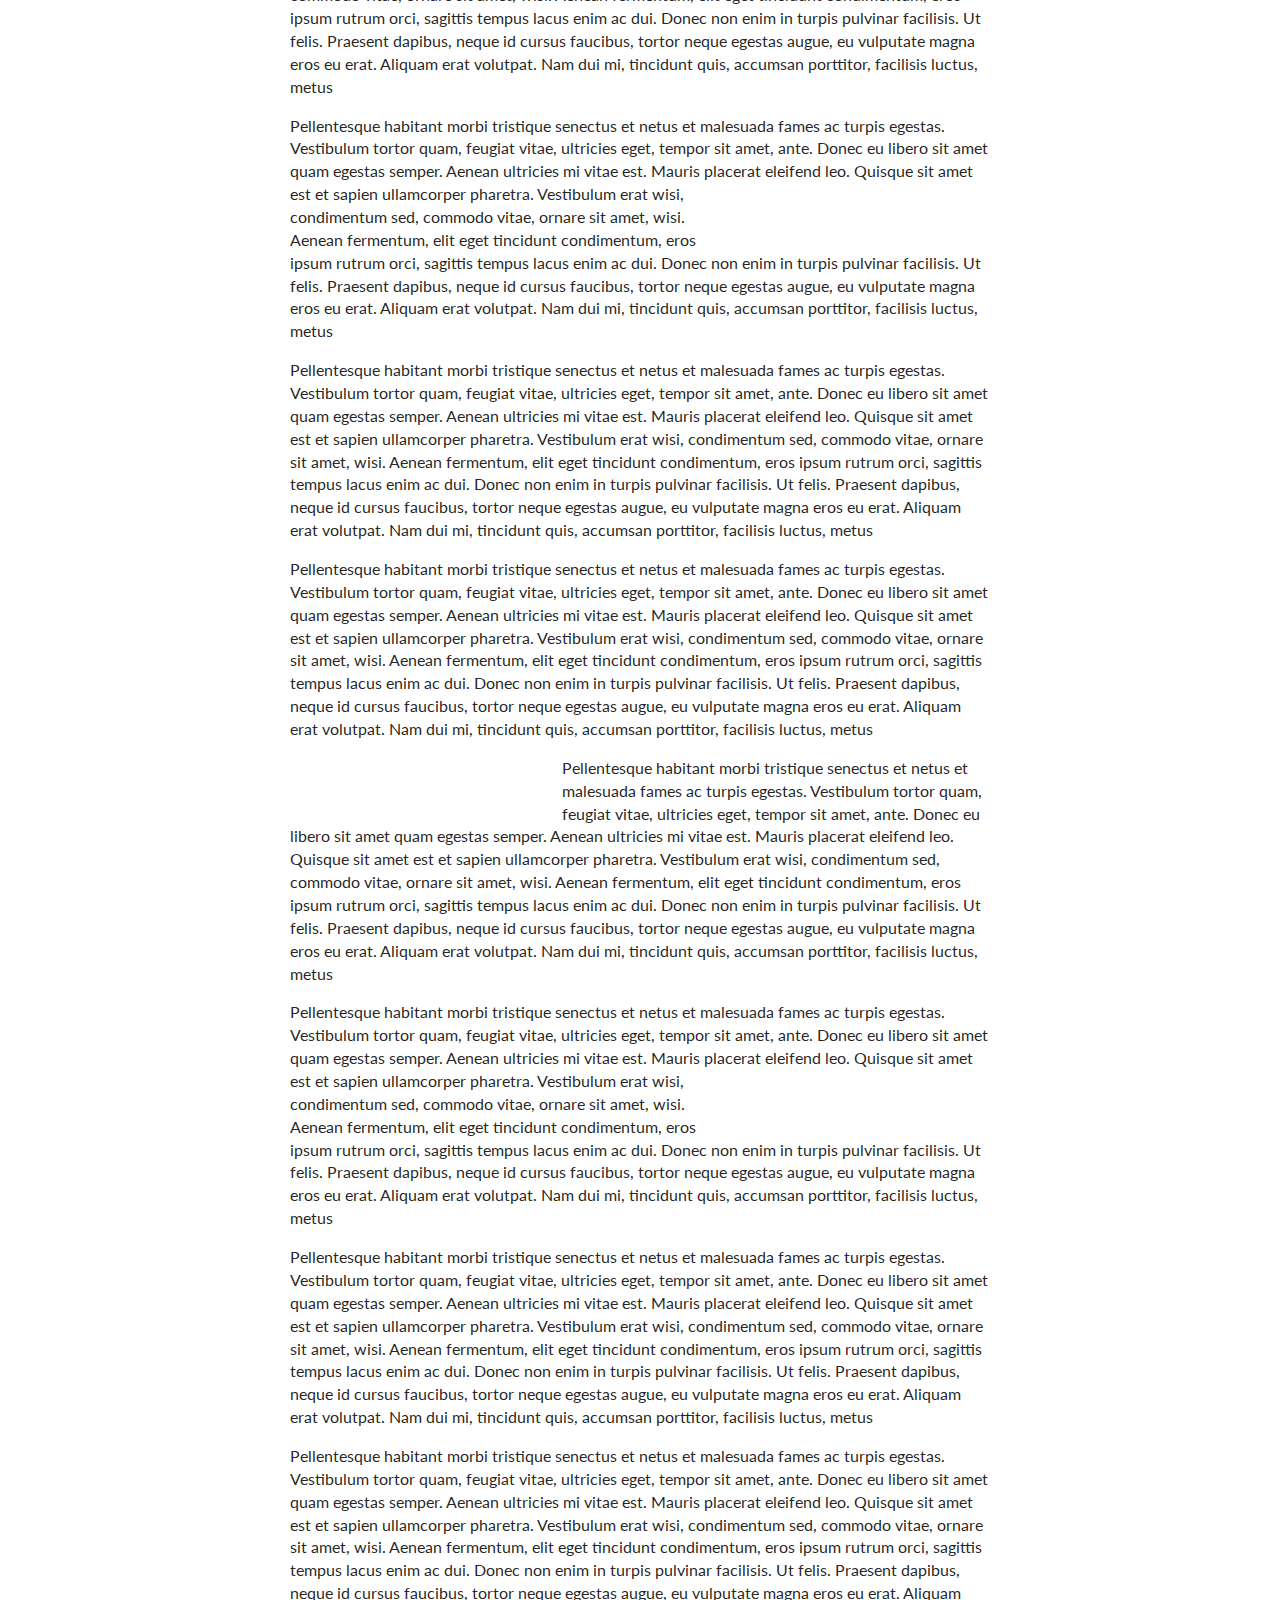
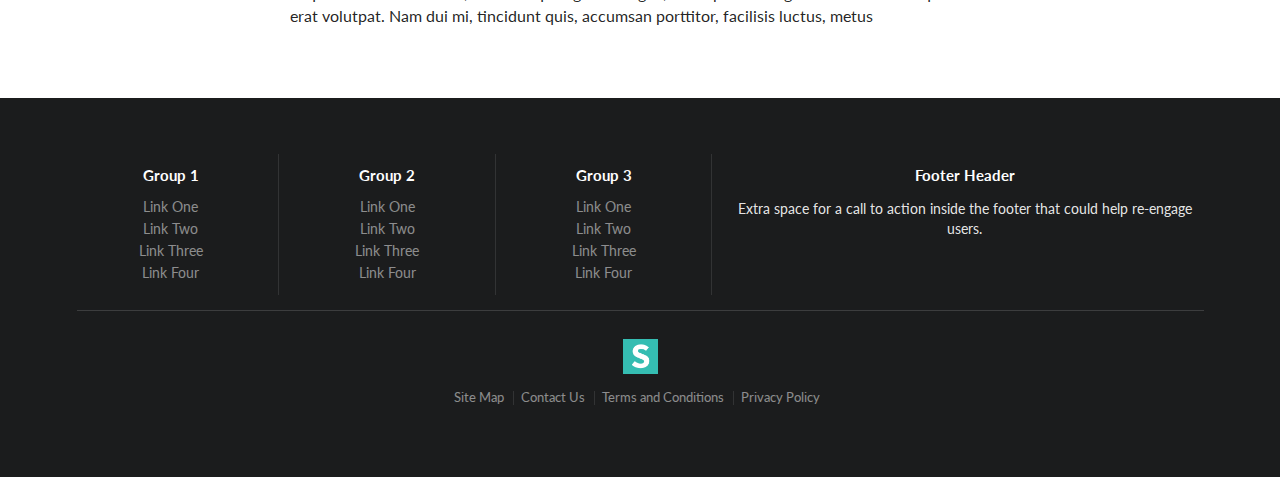
<file: classics/static/examples/sticky.html>
<!DOCTYPE html>
<html>
<head>
  <!-- Standard Meta -->
  <meta charset="utf-8" />
  <meta http-equiv="X-UA-Compatible" content="IE=edge,chrome=1" />
  <meta name="viewport" content="width=device-width, initial-scale=1.0, maximum-scale=1.0">

  <!-- Site Properities -->
  <title>Sticky Example - Semantic</title>

  <link rel="stylesheet" type="text/css" href="../dist/components/reset.css">
  <link rel="stylesheet" type="text/css" href="../dist/components/site.css">

  <link rel="stylesheet" type="text/css" href="../dist/components/container.css">
  <link rel="stylesheet" type="text/css" href="../dist/components/grid.css">
  <link rel="stylesheet" type="text/css" href="../dist/components/header.css">
  <link rel="stylesheet" type="text/css" href="../dist/components/image.css">
  <link rel="stylesheet" type="text/css" href="../dist/components/menu.css">

  <link rel="stylesheet" type="text/css" href="../dist/components/divider.css">
  <link rel="stylesheet" type="text/css" href="../dist/components/list.css">
  <link rel="stylesheet" type="text/css" href="../dist/components/segment.css">
  <link rel="stylesheet" type="text/css" href="../dist/components/dropdown.css">
  <link rel="stylesheet" type="text/css" href="../dist/components/icon.css">
  <link rel="stylesheet" type="text/css" href="../dist/components/transition.css">

  <script src="assets/library/jquery.min.js"></script>
  <script src="../dist/components/transition.js"></script>
  <script src="../dist/components/dropdown.js"></script>
  <script src="../dist/components/visibility.js"></script>
  <script>
  $(document)
    .ready(function() {

      // fix main menu to page on passing
      $('.main.menu').visibility({
        type: 'fixed'
      });
      $('.overlay').visibility({
        type: 'fixed',
        offset: 80
      });

      // lazy load images
      $('.image').visibility({
        type: 'image',
        transition: 'vertical flip in',
        duration: 500
      });

      // show dropdown on hover
      $('.main.menu  .ui.dropdown').dropdown({
        on: 'hover'
      });
    })
  ;
  </script>

  <style type="text/css">

  body {
    background-color: #FFFFFF;
  }
  .main.container {
    margin-top: 2em;
  }

  .main.menu {
    margin-top: 4em;
    border-radius: 0;
    border: none;
    box-shadow: none;
    transition:
      box-shadow 0.5s ease,
      padding 0.5s ease
    ;
  }
  .main.menu .item img.logo {
    margin-right: 1.5em;
  }

  .overlay {
    float: left;
    margin: 0em 3em 1em 0em;
  }
  .overlay .menu {
    position: relative;
    left: 0;
    transition: left 0.5s ease;
  }

  .main.menu.fixed {
    background-color: #FFFFFF;
    border: 1px solid #DDD;
    box-shadow: 0px 3px 5px rgba(0, 0, 0, 0.2);
  }
  .overlay.fixed .menu {
    left: 800px;
  }

  .text.container .left.floated.image {
    margin: 2em 2em 2em -4em;
  }
  .text.container .right.floated.image {
    margin: 2em -4em 2em 2em;
  }

  .ui.footer.segment {
    margin: 5em 0em 0em;
    padding: 5em 0em;
  }
  </style>

</head>
<body>

  <div class="ui main text container">
    <h1 class="ui header">Sticky Example</h1>
    <p>This example shows how to use lazy loaded images, a sticky menu, and a simple text container</p>
  </div>


  <div class="ui borderless main menu">
    <div class="ui text container">
      <div href="#" class="header item">
        <img class="logo" src="assets/images/logo.png">
        Project Name
      </div>
      <a href="#" class="item">Blog</a>
      <a href="#" class="item">Articles</a>
      <a href="#" class="ui right floated dropdown item">
        Dropdown <i class="dropdown icon"></i>
        <div class="menu">
          <div class="item">Link Item</div>
          <div class="item">Link Item</div>
          <div class="divider"></div>
          <div class="header">Header Item</div>
          <div class="item">
            <i class="dropdown icon"></i>
            Sub Menu
            <div class="menu">
              <div class="item">Link Item</div>
              <div class="item">Link Item</div>
            </div>
          </div>
          <div class="item">Link Item</div>
        </div>
      </a>
    </div>
  </div>

  <div class="ui text container">
    <p>Pellentesque habitant morbi tristique senectus et netus et malesuada fames ac turpis egestas. Vestibulum tortor quam, feugiat vitae, ultricies eget, tempor sit amet, ante. Donec eu libero sit amet quam egestas semper. Aenean ultricies mi vitae est. Mauris placerat eleifend leo. Quisque sit amet est et sapien ullamcorper pharetra. Vestibulum erat wisi, condimentum sed, commodo vitae, ornare sit amet, wisi. Aenean fermentum, elit eget tincidunt condimentum, eros ipsum rutrum orci, sagittis tempus lacus enim ac dui. Donec non enim in turpis pulvinar facilisis. Ut felis. Praesent dapibus, neque id cursus faucibus, tortor neque egestas augue, eu vulputate magna eros eu erat. Aliquam erat volutpat. Nam dui mi, tincidunt quis, accumsan porttitor, facilisis luctus, metus</p>
    <p>Pellentesque habitant morbi tristique senectus et netus et malesuada fames ac turpis egestas. Vestibulum tortor quam, feugiat vitae, ultricies eget, tempor sit amet, ante. Donec eu libero sit amet quam egestas semper. Aenean ultricies mi vitae est. Mauris placerat eleifend leo. Quisque sit amet est et sapien ullamcorper pharetra. Vestibulum erat wisi, condimentum sed, commodo vitae, ornare sit amet, wisi. Aenean fermentum, elit eget tincidunt condimentum, eros ipsum rutrum orci, sagittis tempus lacus enim ac dui. Donec non enim in turpis pulvinar facilisis. Ut felis. Praesent dapibus, neque id cursus faucibus, tortor neque egestas augue, eu vulputate magna eros eu erat. Aliquam erat volutpat. Nam dui mi, tincidunt quis, accumsan porttitor, facilisis luctus, metus</p>
    <p>Pellentesque habitant morbi tristique senectus et netus et malesuada fames ac turpis egestas. Vestibulum tortor quam, feugiat vitae, ultricies eget, tempor sit amet, ante. Donec eu libero sit amet quam egestas semper. Aenean ultricies mi vitae est. Mauris placerat eleifend leo. Quisque sit amet est et sapien ullamcorper pharetra. Vestibulum erat wisi, condimentum sed, commodo vitae, ornare sit amet, wisi. Aenean fermentum, elit eget tincidunt condimentum, eros ipsum rutrum orci, sagittis tempus lacus enim ac dui. Donec non enim in turpis pulvinar facilisis. Ut felis. Praesent dapibus, neque id cursus faucibus, tortor neque egestas augue, eu vulputate magna eros eu erat. Aliquam erat volutpat. Nam dui mi, tincidunt quis, accumsan porttitor, facilisis luctus, metus</p>
    <div class="overlay">
      <div class="ui labeled icon vertical menu">
        <a class="item"><i class="twitter icon"></i> Tweet</a>
        <a class="item"><i class="facebook icon"></i> Share</a>
        <a class="item"><i class="mail icon"></i> E-mail</a>
      </div>
    </div>
    <p>Pellentesque habitant morbi tristique senectus et netus et malesuada fames ac turpis egestas. Vestibulum tortor quam, feugiat vitae, ultricies eget, tempor sit amet, ante. Donec eu libero sit amet quam egestas semper. Aenean ultricies mi vitae est. Mauris placerat eleifend leo. Quisque sit amet est et sapien ullamcorper pharetra. Vestibulum erat wisi, condimentum sed, commodo vitae, ornare sit amet, wisi. Aenean fermentum, elit eget tincidunt condimentum, eros ipsum rutrum orci, sagittis tempus lacus enim ac dui. Donec non enim in turpis pulvinar facilisis. Ut felis. Praesent dapibus, neque id cursus faucibus, tortor neque egestas augue, eu vulputate magna eros eu erat. Aliquam erat volutpat. Nam dui mi, tincidunt quis, accumsan porttitor, facilisis luctus, metus</p>
    <p>Pellentesque habitant morbi tristique senectus et netus et malesuada fames ac turpis egestas. Vestibulum tortor quam, feugiat vitae, ultricies eget, tempor sit amet, ante. Donec eu libero sit amet quam egestas semper. Aenean ultricies mi vitae est. Mauris placerat eleifend leo. Quisque sit amet est et sapien ullamcorper pharetra. Vestibulum erat wisi, condimentum sed, commodo vitae, ornare sit amet, wisi. Aenean fermentum, elit eget tincidunt condimentum, eros ipsum rutrum orci, sagittis tempus lacus enim ac dui. Donec non enim in turpis pulvinar facilisis. Ut felis. Praesent dapibus, neque id cursus faucibus, tortor neque egestas augue, eu vulputate magna eros eu erat. Aliquam erat volutpat. Nam dui mi, tincidunt quis, accumsan porttitor, facilisis luctus, metus</p>
    <p>Pellentesque habitant morbi tristique senectus et netus et malesuada fames ac turpis egestas. Vestibulum tortor quam, feugiat vitae, ultricies eget, tempor sit amet, ante. Donec eu libero sit amet quam egestas semper. Aenean ultricies mi vitae est. Mauris placerat eleifend leo. Quisque sit amet est et sapien ullamcorper pharetra. Vestibulum erat wisi, condimentum sed, commodo vitae, ornare sit amet, wisi. Aenean fermentum, elit eget tincidunt condimentum, eros ipsum rutrum orci, sagittis tempus lacus enim ac dui. Donec non enim in turpis pulvinar facilisis. Ut felis. Praesent dapibus, neque id cursus faucibus, tortor neque egestas augue, eu vulputate magna eros eu erat. Aliquam erat volutpat. Nam dui mi, tincidunt quis, accumsan porttitor, facilisis luctus, metus</p>
    <img class="ui medium left floated image" data-src="assets/images/wireframe/square-image.png">
    <p>Pellentesque habitant morbi tristique senectus et netus et malesuada fames ac turpis egestas. Vestibulum tortor quam, feugiat vitae, ultricies eget, tempor sit amet, ante. Donec eu libero sit amet quam egestas semper. Aenean ultricies mi vitae est. Mauris placerat eleifend leo. Quisque sit amet est et sapien ullamcorper pharetra. Vestibulum erat wisi, condimentum sed, commodo vitae, ornare sit amet, wisi. Aenean fermentum, elit eget tincidunt condimentum, eros ipsum rutrum orci, sagittis tempus lacus enim ac dui. Donec non enim in turpis pulvinar facilisis. Ut felis. Praesent dapibus, neque id cursus faucibus, tortor neque egestas augue, eu vulputate magna eros eu erat. Aliquam erat volutpat. Nam dui mi, tincidunt quis, accumsan porttitor, facilisis luctus, metus</p>
    <p>Pellentesque habitant morbi tristique senectus et netus et malesuada fames ac turpis egestas. Vestibulum tortor quam, feugiat vitae, ultricies eget, tempor sit amet, ante. Donec eu libero sit amet quam egestas semper. Aenean ultricies mi vitae est. Mauris placerat eleifend leo.
    <img class="ui medium right floated image" data-src="assets/images/wireframe/square-image.png">
    Quisque sit amet est et sapien ullamcorper pharetra. Vestibulum erat wisi, condimentum sed, commodo vitae, ornare sit amet, wisi. Aenean fermentum, elit eget tincidunt condimentum, eros ipsum rutrum orci, sagittis tempus lacus enim ac dui. Donec non enim in turpis pulvinar facilisis. Ut felis. Praesent dapibus, neque id cursus faucibus, tortor neque egestas augue, eu vulputate magna eros eu erat. Aliquam erat volutpat. Nam dui mi, tincidunt quis, accumsan porttitor, facilisis luctus, metus</p>
    <p>Pellentesque habitant morbi tristique senectus et netus et malesuada fames ac turpis egestas. Vestibulum tortor quam, feugiat vitae, ultricies eget, tempor sit amet, ante. Donec eu libero sit amet quam egestas semper. Aenean ultricies mi vitae est. Mauris placerat eleifend leo. Quisque sit amet est et sapien ullamcorper pharetra. Vestibulum erat wisi, condimentum sed, commodo vitae, ornare sit amet, wisi. Aenean fermentum, elit eget tincidunt condimentum, eros ipsum rutrum orci, sagittis tempus lacus enim ac dui. Donec non enim in turpis pulvinar facilisis. Ut felis. Praesent dapibus, neque id cursus faucibus, tortor neque egestas augue, eu vulputate magna eros eu erat. Aliquam erat volutpat. Nam dui mi, tincidunt quis, accumsan porttitor, facilisis luctus, metus</p>
    <p>Pellentesque habitant morbi tristique senectus et netus et malesuada fames ac turpis egestas. Vestibulum tortor quam, feugiat vitae, ultricies eget, tempor sit amet, ante. Donec eu libero sit amet quam egestas semper. Aenean ultricies mi vitae est. Mauris placerat eleifend leo. Quisque sit amet est et sapien ullamcorper pharetra. Vestibulum erat wisi, condimentum sed, commodo vitae, ornare sit amet, wisi. Aenean fermentum, elit eget tincidunt condimentum, eros ipsum rutrum orci, sagittis tempus lacus enim ac dui. Donec non enim in turpis pulvinar facilisis. Ut felis. Praesent dapibus, neque id cursus faucibus, tortor neque egestas augue, eu vulputate magna eros eu erat. Aliquam erat volutpat. Nam dui mi, tincidunt quis, accumsan porttitor, facilisis luctus, metus</p>
    <img class="ui medium left floated image" data-src="assets/images/wireframe/square-image.png">
    <p>Pellentesque habitant morbi tristique senectus et netus et malesuada fames ac turpis egestas. Vestibulum tortor quam, feugiat vitae, ultricies eget, tempor sit amet, ante. Donec eu libero sit amet quam egestas semper. Aenean ultricies mi vitae est. Mauris placerat eleifend leo. Quisque sit amet est et sapien ullamcorper pharetra. Vestibulum erat wisi, condimentum sed, commodo vitae, ornare sit amet, wisi. Aenean fermentum, elit eget tincidunt condimentum, eros ipsum rutrum orci, sagittis tempus lacus enim ac dui. Donec non enim in turpis pulvinar facilisis. Ut felis. Praesent dapibus, neque id cursus faucibus, tortor neque egestas augue, eu vulputate magna eros eu erat. Aliquam erat volutpat. Nam dui mi, tincidunt quis, accumsan porttitor, facilisis luctus, metus</p>
    <p>Pellentesque habitant morbi tristique senectus et netus et malesuada fames ac turpis egestas. Vestibulum tortor quam, feugiat vitae, ultricies eget, tempor sit amet, ante. Donec eu libero sit amet quam egestas semper. Aenean ultricies mi vitae est. Mauris placerat eleifend leo.
    <img class="ui medium right floated image" data-src="assets/images/wireframe/square-image.png">
    Quisque sit amet est et sapien ullamcorper pharetra. Vestibulum erat wisi, condimentum sed, commodo vitae, ornare sit amet, wisi. Aenean fermentum, elit eget tincidunt condimentum, eros ipsum rutrum orci, sagittis tempus lacus enim ac dui. Donec non enim in turpis pulvinar facilisis. Ut felis. Praesent dapibus, neque id cursus faucibus, tortor neque egestas augue, eu vulputate magna eros eu erat. Aliquam erat volutpat. Nam dui mi, tincidunt quis, accumsan porttitor, facilisis luctus, metus</p>
    <p>Pellentesque habitant morbi tristique senectus et netus et malesuada fames ac turpis egestas. Vestibulum tortor quam, feugiat vitae, ultricies eget, tempor sit amet, ante. Donec eu libero sit amet quam egestas semper. Aenean ultricies mi vitae est. Mauris placerat eleifend leo. Quisque sit amet est et sapien ullamcorper pharetra. Vestibulum erat wisi, condimentum sed, commodo vitae, ornare sit amet, wisi. Aenean fermentum, elit eget tincidunt condimentum, eros ipsum rutrum orci, sagittis tempus lacus enim ac dui. Donec non enim in turpis pulvinar facilisis. Ut felis. Praesent dapibus, neque id cursus faucibus, tortor neque egestas augue, eu vulputate magna eros eu erat. Aliquam erat volutpat. Nam dui mi, tincidunt quis, accumsan porttitor, facilisis luctus, metus</p>
    <p>Pellentesque habitant morbi tristique senectus et netus et malesuada fames ac turpis egestas. Vestibulum tortor quam, feugiat vitae, ultricies eget, tempor sit amet, ante. Donec eu libero sit amet quam egestas semper. Aenean ultricies mi vitae est. Mauris placerat eleifend leo. Quisque sit amet est et sapien ullamcorper pharetra. Vestibulum erat wisi, condimentum sed, commodo vitae, ornare sit amet, wisi. Aenean fermentum, elit eget tincidunt condimentum, eros ipsum rutrum orci, sagittis tempus lacus enim ac dui. Donec non enim in turpis pulvinar facilisis. Ut felis. Praesent dapibus, neque id cursus faucibus, tortor neque egestas augue, eu vulputate magna eros eu erat. Aliquam erat volutpat. Nam dui mi, tincidunt quis, accumsan porttitor, facilisis luctus, metus</p>
  </div>

  <div class="ui inverted vertical footer segment">
    <div class="ui center aligned container">
      <div class="ui stackable inverted divided grid">
        <div class="three wide column">
          <h4 class="ui inverted header">Group 1</h4>
          <div class="ui inverted link list">
            <a href="#" class="item">Link One</a>
            <a href="#" class="item">Link Two</a>
            <a href="#" class="item">Link Three</a>
            <a href="#" class="item">Link Four</a>
          </div>
        </div>
        <div class="three wide column">
          <h4 class="ui inverted header">Group 2</h4>
          <div class="ui inverted link list">
            <a href="#" class="item">Link One</a>
            <a href="#" class="item">Link Two</a>
            <a href="#" class="item">Link Three</a>
            <a href="#" class="item">Link Four</a>
          </div>
        </div>
        <div class="three wide column">
          <h4 class="ui inverted header">Group 3</h4>
          <div class="ui inverted link list">
            <a href="#" class="item">Link One</a>
            <a href="#" class="item">Link Two</a>
            <a href="#" class="item">Link Three</a>
            <a href="#" class="item">Link Four</a>
          </div>
        </div>
        <div class="seven wide column">
          <h4 class="ui inverted header">Footer Header</h4>
          <p>Extra space for a call to action inside the footer that could help re-engage users.</p>
        </div>
      </div>
      <div class="ui inverted section divider"></div>
      <img src="assets/images/logo.png" class="ui centered mini image">
      <div class="ui horizontal inverted small divided link list">
        <a class="item" href="#">Site Map</a>
        <a class="item" href="#">Contact Us</a>
        <a class="item" href="#">Terms and Conditions</a>
        <a class="item" href="#">Privacy Policy</a>
      </div>
    </div>
  </div>
</body>

</html>
</file>
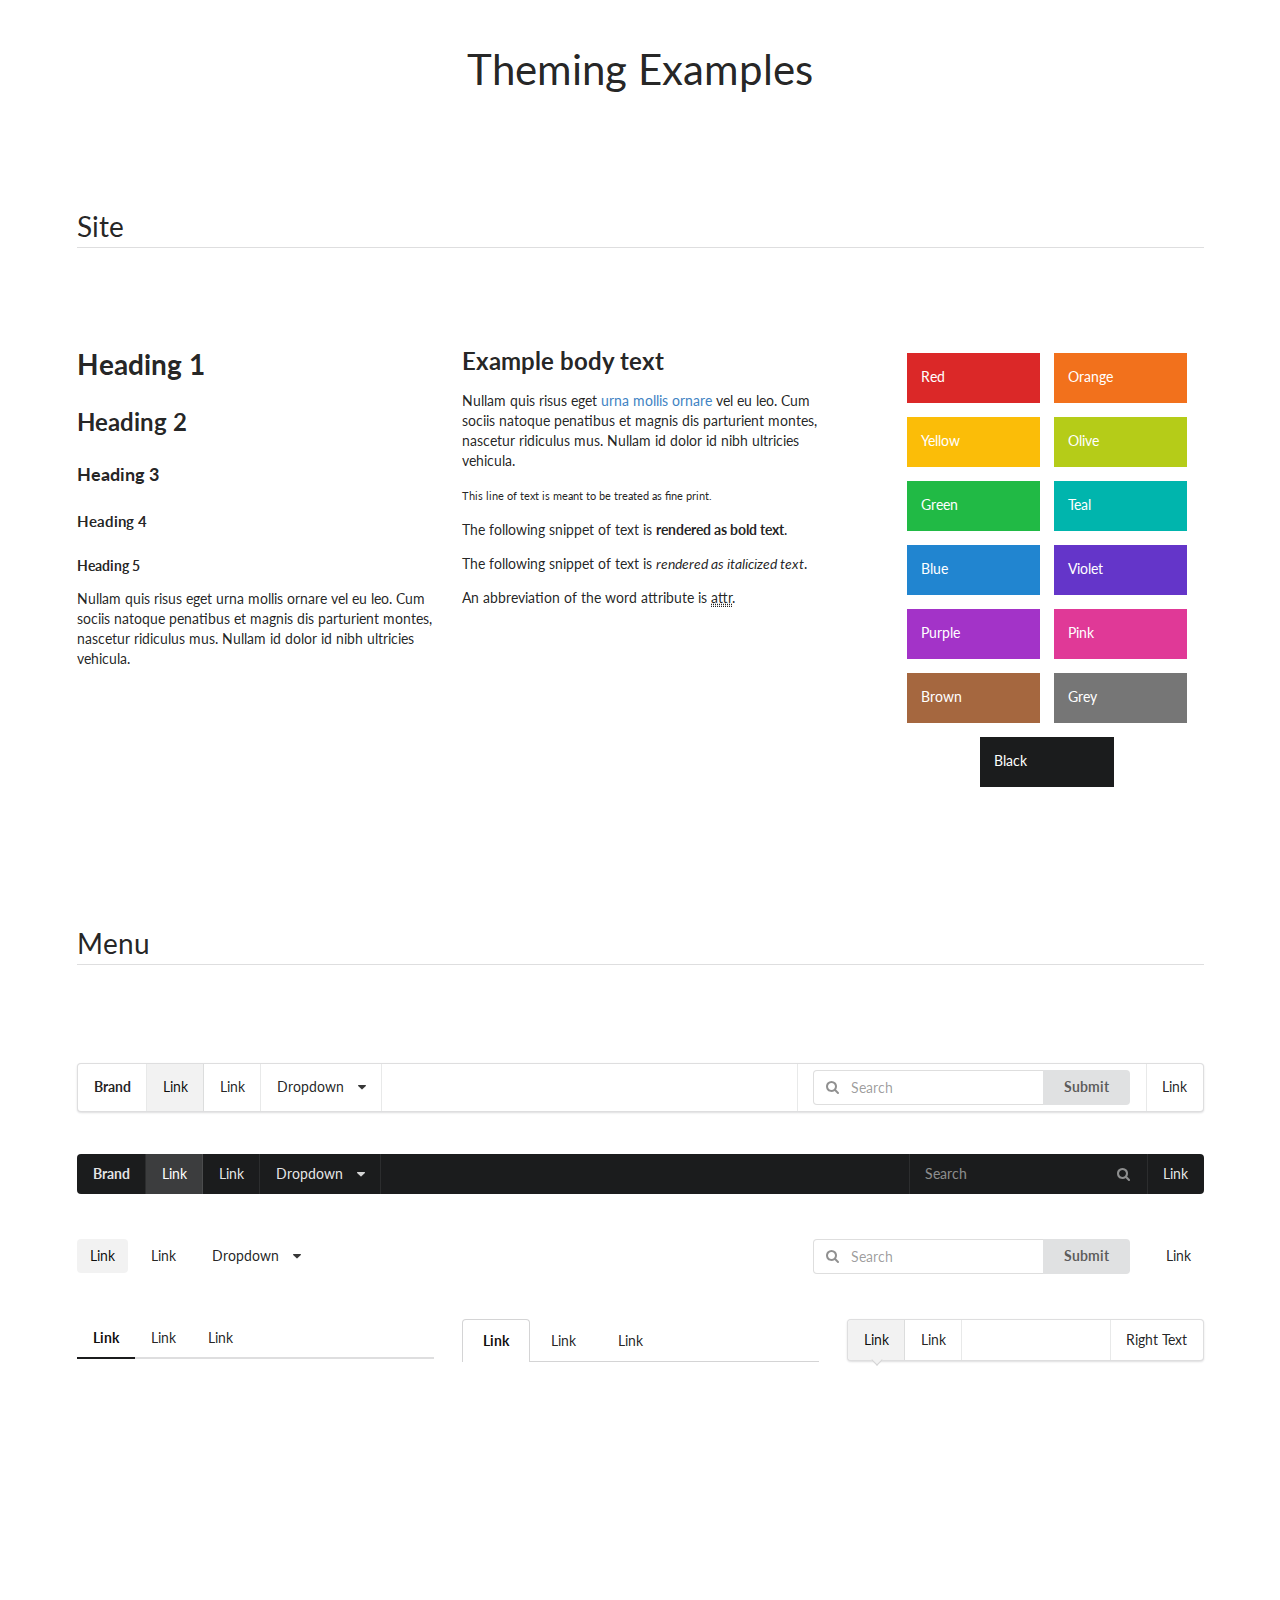
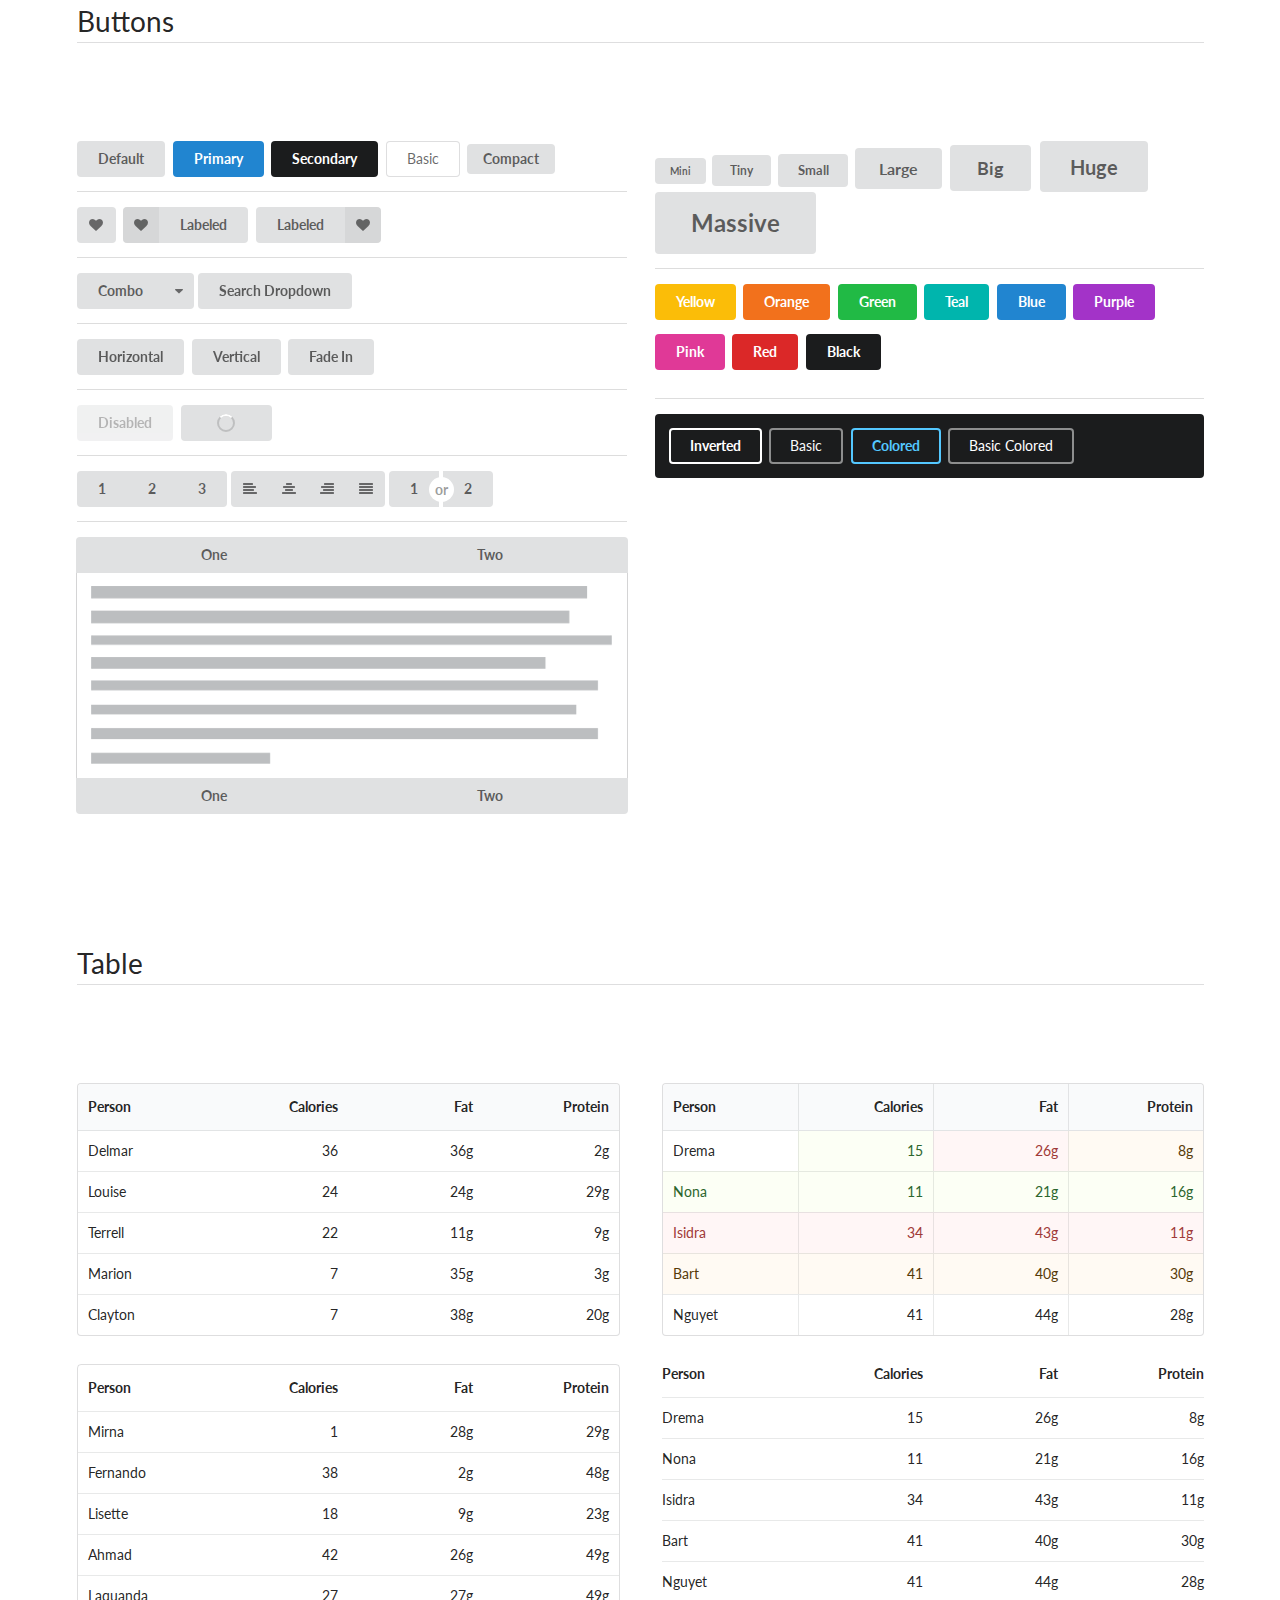
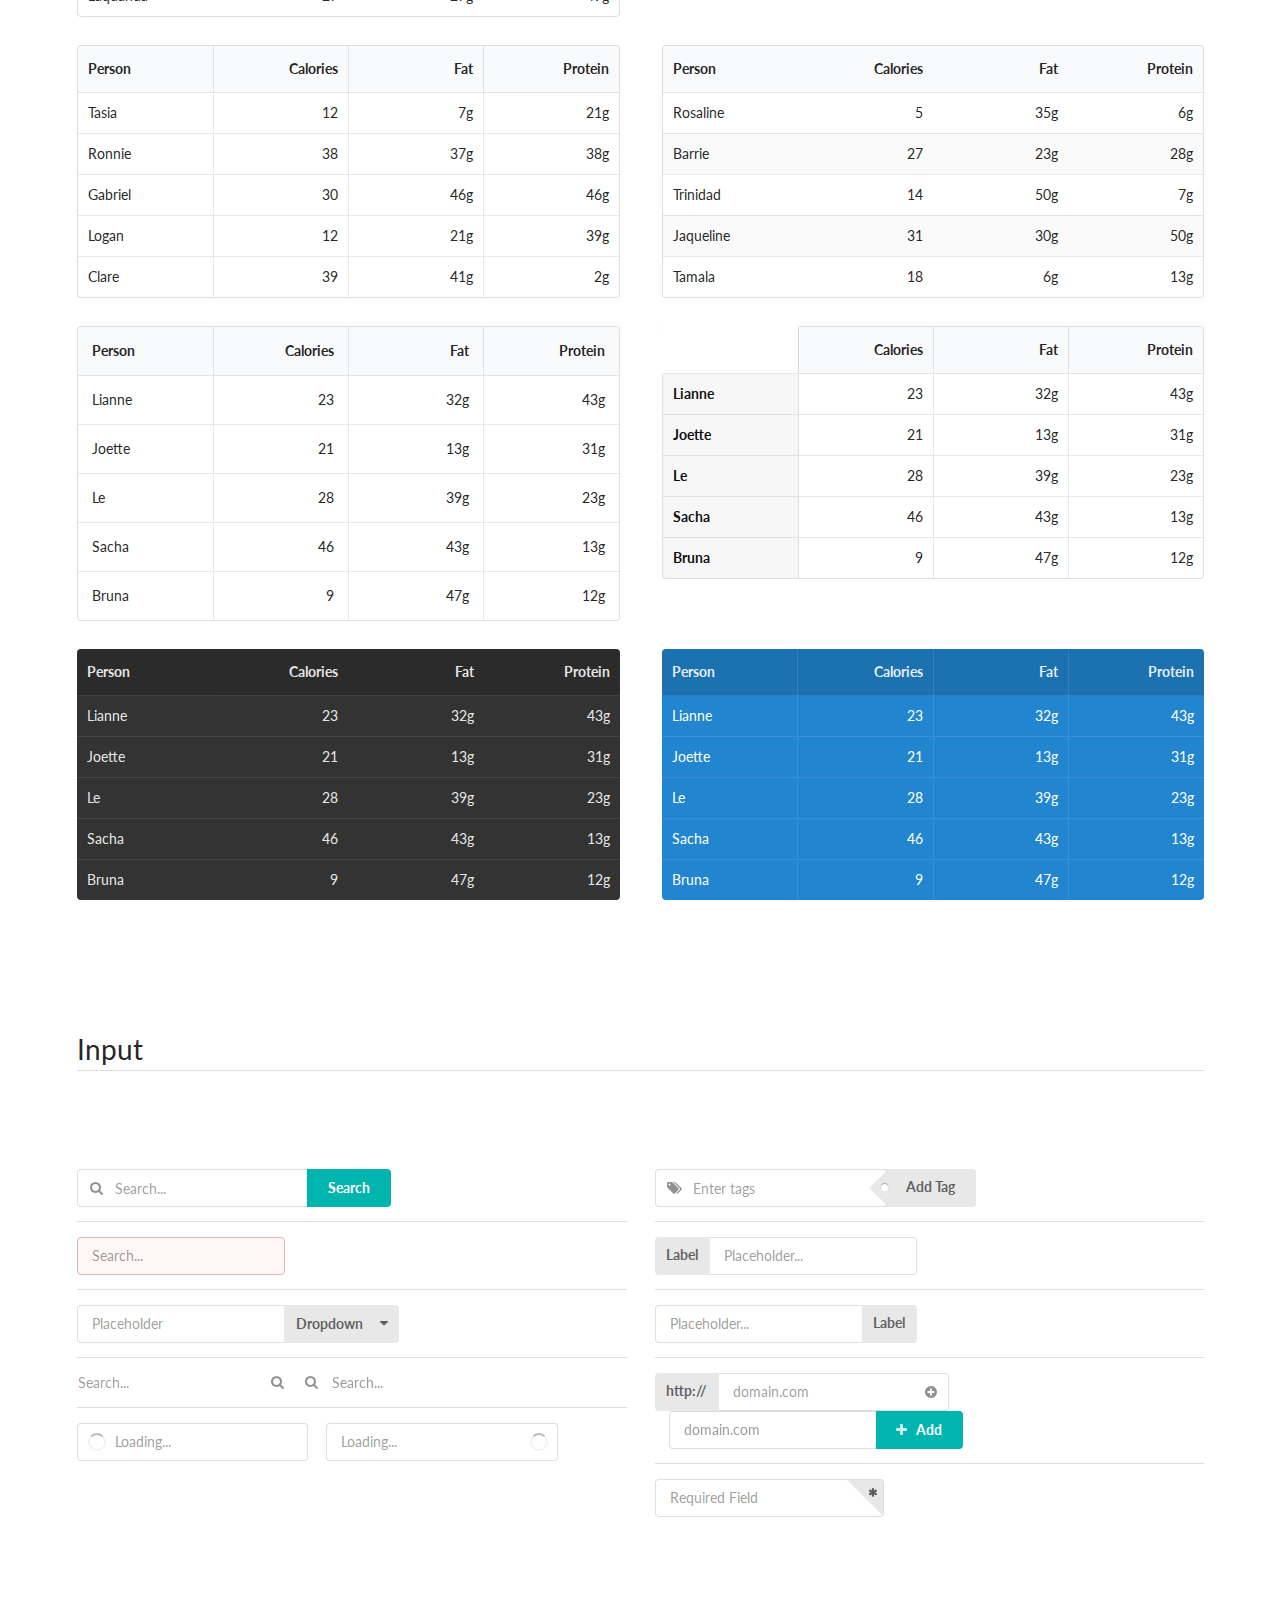
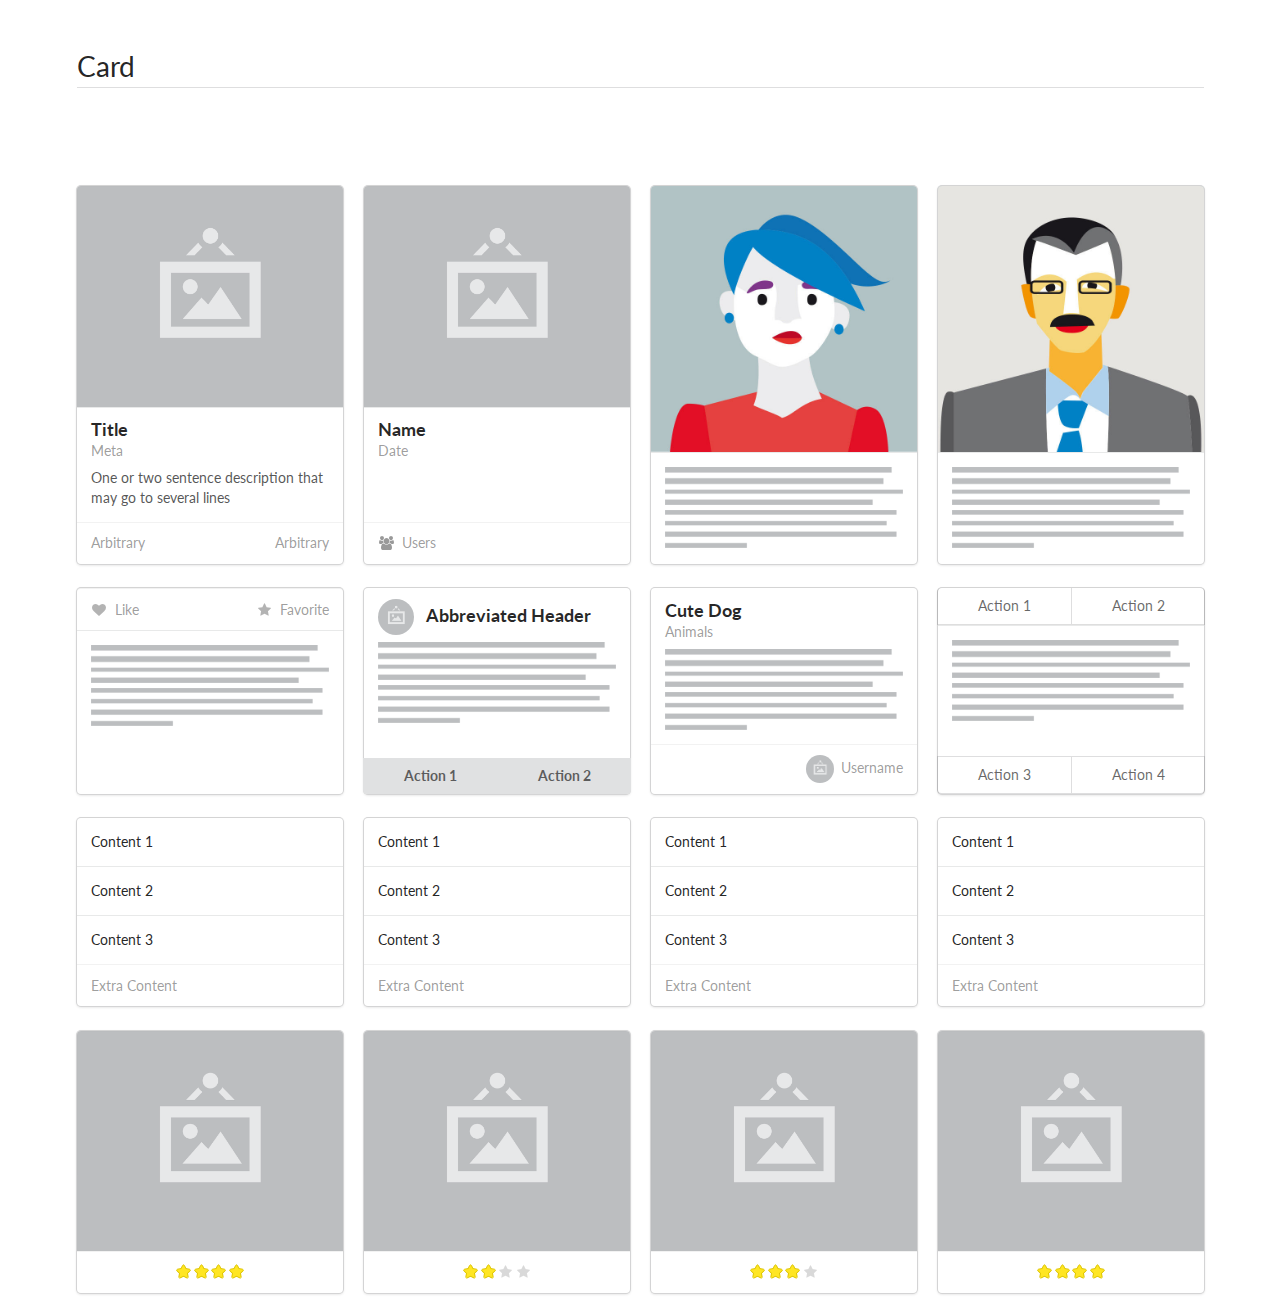
<file: classics/static/examples/theming.html>
<!DOCTYPE html>
<html>
<head>
  <!-- Standard Meta -->
  <meta charset="utf-8" />
  <meta http-equiv="X-UA-Compatible" content="IE=edge,chrome=1" />
  <meta name="viewport" content="width=device-width, initial-scale=1.0, maximum-scale=1.0">

  <!-- Site Properities -->
  <title>Theming - Semantic</title>
  <link rel="stylesheet" type="text/css" href="../dist/semantic.css">

  <script src="assets/library/jquery.min.js"></script>
  <script src="assets/library/iframe.js"></script>

  <style type="text/css">
    body > .ui.container {
      margin-top: 3em;
    }
    iframe {
      border: none;
      width: calc(100% + 2em);
      margin: 0em -1em;
      height: 300px;
    }
    iframe html {
      overflow: hidden;
    }
    iframe body {
      padding: 0em;
    }

    .ui.container > h1 {
      font-size: 3em;
      text-align: center;
      font-weight: normal;
    }
    .ui.container > h2.dividing.header {
      font-size: 2em;
      font-weight: normal;
      margin: 4em 0em 3em;
    }


    .ui.table {
      table-layout: fixed;
    }
  </style>
</head>
<body>

<div class="ui container">

  <h1>Theming Examples</h1>

  <h2 class="ui dividing header">Site</h2>
  <iframe src="components/site.html" width="100%" scrolling="no"></iframe>

  <h2 class="ui dividing header">Menu</h2>
  <iframe src="components/menu.html" width="100%" scrolling="no"></iframe>

  <h2 class="ui dividing header">Buttons</h2>
  <iframe src="components/button.html" width="100%" scrolling="no"></iframe>

  <h2 class="ui dividing header">Table</h2>
  <iframe src="components/table.html" width="100%" scrolling="no"></iframe>

  <h2 class="ui dividing header">Input</h2>
  <iframe src="components/input.html" width="100%" scrolling="no"></iframe>


  <h2 class="ui dividing header">Card</h2>
  <iframe src="components/card.html" width="100%" scrolling="no"></iframe>



</div>


<script>
$('iframe').iFrameResize({
  autoResize: true,
  heightCalculationMethod: 'bodyScroll'
});
</script>
</body>

</html>
</file>
<file: classics/static/dist/components/site.css>
/*!
 * # Semantic UI 2.0.8 - Site
 * http://github.com/semantic-org/semantic-ui/
 *
 *
 * Copyright 2015 Contributors
 * Released under the MIT license
 * http://opensource.org/licenses/MIT
 *
 */


/*******************************
             Page
*******************************/

@import url('https://fonts.googleapis.com/css?family=Lato:400,700,400italic,700italic&subset=latin');
html,
body {
  height: 100%;
}
html {
  font-size: 14px;
}
body {
  margin: 0px;
  padding: 0px;
  overflow-x: hidden;
  min-width: 320px;
  background: #ffffff;
  font-family: 'Lato', 'Helvetica Neue', Arial, Helvetica, sans-serif;
  font-size: 14px;
  line-height: 1.4285em;
  color: rgba(0, 0, 0, 0.87);
  font-smoothing: antialiased;
}


/*******************************
             Headers
*******************************/

h1,
h2,
h3,
h4,
h5 {
  font-family: 'Lato', 'Helvetica Neue', Arial, Helvetica, sans-serif;
  line-height: 1.2857em;
  margin: calc(2rem -  0.14285em ) 0em 1rem;
  font-weight: bold;
  padding: 0em;
}
h1 {
  min-height: 1rem;
  font-size: 2rem;
}
h2 {
  font-size: 1.714rem;
}
h3 {
  font-size: 1.28rem;
}
h4 {
  font-size: 1.071rem;
}
h5 {
  font-size: 1rem;
}
h1:first-child,
h2:first-child,
h3:first-child,
h4:first-child,
h5:first-child {
  margin-top: 0em;
}
h1:last-child,
h2:last-child,
h3:last-child,
h4:last-child,
h5:last-child {
  margin-bottom: 0em;
}


/*******************************
             Text
*******************************/

p {
  margin: 0em 0em 1em;
  line-height: 1.4285em;
}
p:first-child {
  margin-top: 0em;
}
p:last-child {
  margin-bottom: 0em;
}

/*-------------------
        Links
--------------------*/

a {
  color: #4183c4;
  text-decoration: none;
}
a:hover {
  color: #1e70bf;
  text-decoration: none;
}


/*******************************
          Highlighting
*******************************/


/* Site */
::-webkit-selection {
  background-color: #cce2ff;
  color: rgba(0, 0, 0, 0.87);
}
::-moz-selection {
  background-color: #cce2ff;
  color: rgba(0, 0, 0, 0.87);
}
::selection {
  background-color: #cce2ff;
  color: rgba(0, 0, 0, 0.87);
}

/* Form */
textarea::-webkit-selection,
input::-webkit-selection {
  background-color: rgba(100, 100, 100, 0.4);
  color: rgba(0, 0, 0, 0.87);
}
textarea::-moz-selection,
input::-moz-selection {
  background-color: rgba(100, 100, 100, 0.4);
  color: rgba(0, 0, 0, 0.87);
}
textarea::selection,
input::selection {
  background-color: rgba(100, 100, 100, 0.4);
  color: rgba(0, 0, 0, 0.87);
}


/*******************************
        Global Overrides
*******************************/



/*******************************
         Site Overrides
*******************************/
</file>
<file: classics/static/dist/components/container.css>
/*!
 * # Semantic UI 2.0.8 - Container
 * http://github.com/semantic-org/semantic-ui/
 *
 *
 * Copyright 2015 Contributors
 * Released under the MIT license
 * http://opensource.org/licenses/MIT
 *
 */


/*******************************
            Container
*******************************/


/* All Sizes */
.ui.container {
  display: block;
  max-width: 100% !important;
}

/* Mobile */
@media only screen and (max-width: 767px) {
  .ui.container {
    width: auto;
    margin-left: 1em !important;
    margin-right: 1em !important;
  }
  .ui.grid.container {
    width: auto !important;
  }
}

/* Tablet */
@media only screen and (min-width: 768px) and (max-width: 991px) {
  .ui.container {
    width: 723px;
    margin-left: auto !important;
    margin-right: auto !important;
  }
  .ui.grid.container {
    width: calc( 723px  +  2em ) !important;
  }
}

/* Small Monitor */
@media only screen and (min-width: 992px) and (max-width: 1199px) {
  .ui.container {
    width: 933px;
    margin-left: auto !important;
    margin-right: auto !important;
  }
  .ui.grid.container {
    width: calc( 933px  +  2em ) !important;
  }
}

/* Large Monitor */
@media only screen and (min-width: 1200px) {
  .ui.container {
    width: 1127px;
    margin-left: auto !important;
    margin-right: auto !important;
  }
  .ui.grid.container {
    width: calc( 1127px  +  2em ) !important;
  }
}


/*******************************
             Types
*******************************/


/* Text Container */
.ui.text.container {
  font-family: 'Lato', 'Helvetica Neue', Arial, Helvetica, sans-serif;
  max-width: 700px !important;
  line-height: 1.5;
}
.ui.text.container {
  font-size: 1.14285714rem;
}

/* Fluid */
.ui.fluid.container {
  width: 100%;
}


/*******************************
           Variations
*******************************/

.ui[class*="left aligned"].container {
  text-align: left;
}
.ui[class*="center aligned"].container {
  text-align: center;
}
.ui[class*="right aligned"].container {
  text-align: right;
}
.ui.justified.container {
  text-align: justify;
  -webkit-hyphens: auto;
     -moz-hyphens: auto;
      -ms-hyphens: auto;
          hyphens: auto;
}


/*******************************
         Theme Overrides
*******************************/



/*******************************
         Site Overrides
*******************************/
</file>
<file: classics/static/dist/components/divider.css>
/*!
 * # Semantic UI 2.0.8 - Divider
 * http://github.com/semantic-org/semantic-ui/
 *
 *
 * Copyright 2015 Contributors
 * Released under the MIT license
 * http://opensource.org/licenses/MIT
 *
 */


/*******************************
            Divider
*******************************/

.ui.divider {
  margin: 1rem 0rem;
  line-height: 1;
  height: 0em;
  font-weight: bold;
  text-transform: uppercase;
  letter-spacing: 0.05em;
  color: rgba(0, 0, 0, 0.85);
  -webkit-user-select: none;
     -moz-user-select: none;
      -ms-user-select: none;
          user-select: none;
  -webkit-tap-highlight-color: rgba(0, 0, 0, 0);
}

/*--------------
      Basic
---------------*/

.ui.divider:not(.vertical):not(.horizontal) {
  border-top: 1px solid rgba(34, 36, 38, 0.15);
  border-bottom: 1px solid rgba(255, 255, 255, 0.1);
}

/*--------------
    Coupling
---------------*/

.ui.grid > .ui.divider {
  font-size: 1rem;
}

/*--------------
   Horizontal
---------------*/

.ui.horizontal.divider {
  display: table;
  white-space: nowrap;
  height: auto;
  margin: '';
  overflow: hidden;
  line-height: 1;
  text-align: center;
}
.ui.horizontal.divider:before,
.ui.horizontal.divider:after {
  content: '';
  display: table-cell;
  position: relative;
  top: 50%;
  width: 50%;
  background-repeat: no-repeat;
}
.ui.horizontal.divider:before {
  background-position: right 1em top 50%;
}
.ui.horizontal.divider:after {
  background-position: left 1em top 50%;
}

/*--------------
    Vertical
---------------*/

.ui.vertical.divider {
  position: absolute;
  z-index: 2;
  top: 50%;
  left: 50%;
  margin: 0rem;
  padding: 0em;
  width: auto;
  height: 50%;
  line-height: 0em;
  text-align: center;
  -webkit-transform: translateX(-50%);
      -ms-transform: translateX(-50%);
          transform: translateX(-50%);
}
.ui.vertical.divider:before,
.ui.vertical.divider:after {
  position: absolute;
  left: 50%;
  content: '';
  z-index: 3;
  border-left: 1px solid rgba(34, 36, 38, 0.15);
  border-right: 1px solid rgba(255, 255, 255, 0.1);
  width: 0%;
  height: calc(100% -  1rem );
}
.ui.vertical.divider:before {
  top: -100%;
}
.ui.vertical.divider:after {
  top: auto;
  bottom: 0px;
}

/* Inside grid */
@media only screen and (max-width: 767px) {
  .ui.stackable.grid .ui.vertical.divider,
  .ui.grid .stackable.row .ui.vertical.divider {
    display: table;
    white-space: nowrap;
    height: auto;
    margin: '';
    overflow: hidden;
    line-height: 1;
    text-align: center;
    position: static;
    top: 0;
    left: 0;
    -webkit-transform: none;
        -ms-transform: none;
            transform: none;
  }
  .ui.stackable.grid .ui.vertical.divider:before,
  .ui.grid .stackable.row .ui.vertical.divider:before,
  .ui.stackable.grid .ui.vertical.divider:after,
  .ui.grid .stackable.row .ui.vertical.divider:after {
    position: static;
    left: 0;
    border-left: none;
    border-right: none;
    content: '';
    display: table-cell;
    position: relative;
    top: 50%;
    width: 50%;
    background-repeat: no-repeat;
  }
  .ui.stackable.grid .ui.vertical.divider:before,
  .ui.grid .stackable.row .ui.vertical.divider:before {
    background-position: right 1em top 50%;
  }
  .ui.stackable.grid .ui.vertical.divider:after,
  .ui.grid .stackable.row .ui.vertical.divider:after {
    background-position: left 1em top 50%;
  }
}

/*--------------
      Icon
---------------*/

.ui.divider > .icon {
  margin: 0rem;
  font-size: 1rem;
  height: 1em;
  vertical-align: middle;
}


/*******************************
          Variations
*******************************/


/*--------------
    Hidden
---------------*/

.ui.hidden.divider {
  border-color: transparent !important;
}
.ui.hidden.divider:before,
.ui.hidden.divider:after {
  display: none;
}

/*--------------
    Inverted
---------------*/

.ui.divider.inverted,
.ui.vertical.inverted.divider,
.ui.horizontal.inverted.divider {
  color: #ffffff;
}
.ui.divider.inverted,
.ui.divider.inverted:after,
.ui.divider.inverted:before {
  border-top-color: rgba(34, 36, 38, 0.15) !important;
  border-left-color: rgba(34, 36, 38, 0.15) !important;
  border-bottom-color: rgba(255, 255, 255, 0.15) !important;
  border-right-color: rgba(255, 255, 255, 0.15) !important;
}

/*--------------
    Fitted
---------------*/

.ui.fitted.divider {
  margin: 0em;
}

/*--------------
    Clearing
---------------*/

.ui.clearing.divider {
  clear: both;
}

/*--------------
    Section
---------------*/

.ui.section.divider {
  margin-top: 2rem;
  margin-bottom: 2rem;
}

/*--------------
     Sizes
---------------*/

.ui.divider {
  font-size: 1rem;
}


/*******************************
         Theme Overrides
*******************************/

.ui.horizontal.divider:before,
.ui.horizontal.divider:after {
  background-image: url('[data-uri]');
}
@media only screen and (max-width: 767px) {
  .ui.stackable.grid .ui.vertical.divider:before,
  .ui.grid .stackable.row .ui.vertical.divider:before,
  .ui.stackable.grid .ui.vertical.divider:after,
  .ui.grid .stackable.row .ui.vertical.divider:after {
    background-image: url('[data-uri]');
  }
}


/*******************************
         Site Overrides
*******************************/
</file>
<file: classics/static/dist/components/segment.css>
/*!
 * # Semantic UI 2.0.8 - Segment
 * http://github.com/semantic-org/semantic-ui/
 *
 *
 * Copyright 2015 Contributors
 * Released under the MIT license
 * http://opensource.org/licenses/MIT
 *
 */


/*******************************
            Segment
*******************************/

.ui.segment {
  position: relative;
  background: #ffffff;
  box-shadow: 0px 1px 2px 0 rgba(34, 36, 38, 0.15);
  margin: 1rem 0em;
  padding: 1em 1em;
  border-radius: 0.28571429rem;
  border: 1px solid rgba(34, 36, 38, 0.15);
}
.ui.segment:first-child {
  margin-top: 0em;
}
.ui.segment:last-child {
  margin-bottom: 0em;
}

/* Vertical */
.ui.vertical.segment {
  margin: 0em;
  padding-left: 0em;
  padding-right: 0em;
  background: none transparent;
  border-radius: 0px;
  box-shadow: none;
  border: none;
  border-bottom: 1px solid rgba(34, 36, 38, 0.15);
}
.ui.vertical.segment:last-child {
  border-bottom: none;
}

/*-------------------
    Loose Coupling
--------------------*/


/* Header */
.ui.inverted.segment > .ui.header {
  color: #ffffff;
}

/* Label */
.ui[class*="bottom attached"].segment > [class*="top attached"].label {
  border-top-left-radius: 0em;
  border-top-right-radius: 0em;
}
.ui[class*="top attached"].segment > [class*="bottom attached"].label {
  border-bottom-left-radius: 0em;
  border-bottom-right-radius: 0em;
}
.ui.attached.segment:not(.top):not(.bottom) > [class*="top attached"].label {
  border-top-left-radius: 0em;
  border-top-right-radius: 0em;
}
.ui.attached.segment:not(.top):not(.bottom) > [class*="bottom attached"].label {
  border-bottom-left-radius: 0em;
  border-bottom-right-radius: 0em;
}

/* Grid */
.ui.page.grid.segment,
.ui.grid .ui.segment.column {
  padding-top: 2em;
  padding-bottom: 2em;
}
.ui.grid.segment {
  margin: 1rem 0em;
  border-radius: 0.28571429rem;
}

/* Table */
.ui.basic.table.segment {
  background: #ffffff;
  border: 1px solid rgba(34, 36, 38, 0.15);
  box-shadow: 0px 1px 2px 0 rgba(34, 36, 38, 0.15);
}
.ui[class*="very basic"].table.segment {
  padding: 1em 1em;
}


/*******************************
             Types
*******************************/


/*-------------------
        Piled
--------------------*/

.ui.piled.segments,
.ui.piled.segment {
  margin: 3em 0em;
  box-shadow: '';
  z-index: auto;
}
.ui.piled.segment:first-child {
  margin-top: 0em;
}
.ui.piled.segment:last-child {
  margin-bottom: 0em;
}
.ui.piled.segments:after,
.ui.piled.segments:before,
.ui.piled.segment:after,
.ui.piled.segment:before {
  background-color: #ffffff;
  visibility: visible;
  content: '';
  display: block;
  height: 100%;
  left: 0px;
  position: absolute;
  width: 100%;
  border: 1px solid rgba(34, 36, 38, 0.15);
  box-shadow: '';
}
.ui.piled.segments:before,
.ui.piled.segment:before {
  -webkit-transform: rotate(-1.2deg);
      -ms-transform: rotate(-1.2deg);
          transform: rotate(-1.2deg);
  top: 0;
  z-index: -2;
}
.ui.piled.segments:after,
.ui.piled.segment:after {
  -webkit-transform: rotate(1.2deg);
      -ms-transform: rotate(1.2deg);
          transform: rotate(1.2deg);
  top: 0;
  z-index: -1;
}

/* Piled Attached */
.ui[class*="top attached"].piled.segment {
  margin-top: 3em;
  margin-bottom: 0em;
}
.ui.piled.segment[class*="top attached"]:first-child {
  margin-top: 0em;
}
.ui.piled.segment[class*="bottom attached"] {
  margin-top: 0em;
  margin-bottom: 3em;
}
.ui.piled.segment[class*="bottom attached"]:last-child {
  margin-bottom: 0em;
}

/*-------------------
       Stacked
--------------------*/

.ui.stacked.segment {
  padding-bottom: 1.4em;
}
.ui.stacked.segments:before,
.ui.stacked.segments:after,
.ui.stacked.segment:before,
.ui.stacked.segment:after {
  content: '';
  position: absolute;
  bottom: -3px;
  left: 0%;
  border-top: 1px solid rgba(34, 36, 38, 0.15);
  background: rgba(0, 0, 0, 0.03);
  width: 100%;
  height: 6px;
  visibility: visible;
}
.ui.stacked.segments:before,
.ui.stacked.segment:before {
  display: none;
}

/* Add additional page */
.ui.tall.stacked.segments:before,
.ui.tall.stacked.segment:before {
  display: block;
  bottom: 0px;
}

/* Inverted */
.ui.stacked.inverted.segments:before,
.ui.stacked.inverted.segments:after,
.ui.stacked.inverted.segment:before,
.ui.stacked.inverted.segment:after {
  background-color: rgba(0, 0, 0, 0.03);
  border-top: 1px solid rgba(34, 36, 38, 0.35);
}

/*-------------------
       Padded
--------------------*/

.ui.padded.segment {
  padding: 1.5em;
}
.ui[class*="very padded"].segment {
  padding: 3em;
}

/*-------------------
       Compact
--------------------*/

.ui.compact.segment {
  display: table;
}

/* Compact Group */
.ui.compact.segments {
  display: -webkit-inline-box;
  display: -webkit-inline-flex;
  display: -ms-inline-flexbox;
  display: inline-flex;
}
.ui.compact.segments .segment,
.ui.segments .compact.segment {
  display: block;
  -webkit-box-flex: 0;
  -webkit-flex: 0 1 auto;
      -ms-flex: 0 1 auto;
          flex: 0 1 auto;
}

/*-------------------
       Circular
--------------------*/

.ui.circular.segment {
  display: table-cell;
  padding: 2em;
  text-align: center;
  vertical-align: middle;
  border-radius: 500em;
}

/*-------------------
       Raised
--------------------*/

.ui.raised.segments,
.ui.raised.segment {
  box-shadow: 0px 2px 4px 0px rgba(34, 36, 38, 0.12), 0px 2px 10px 0px rgba(34, 36, 38, 0.08);
}


/*******************************
            Groups
*******************************/


/* Group */
.ui.segments {
  -webkit-box-orient: vertical;
  -webkit-box-direction: normal;
  -webkit-flex-direction: column;
      -ms-flex-direction: column;
          flex-direction: column;
  position: relative;
  margin: 1rem 0em;
  border: 1px solid rgba(34, 36, 38, 0.15);
  box-shadow: 0px 1px 2px 0 rgba(34, 36, 38, 0.15);
  border-radius: 0.28571429rem;
}
.ui.segments:first-child {
  margin-top: 0em;
}
.ui.segments:last-child {
  margin-bottom: 0em;
}

/* Nested Segment */
.ui.segments > .segment {
  top: 0px;
  bottom: 0px;
  border-radius: 0px;
  margin: 0em;
  width: auto;
  box-shadow: none;
  border: none;
  border-top: 1px solid rgba(34, 36, 38, 0.15);
}
.ui.segments:not(.horizontal) > .segment:first-child {
  border-top: none;
  margin-top: 0em;
  bottom: 0px;
  margin-bottom: 0em;
  top: 0px;
  border-radius: 0.28571429rem 0.28571429rem 0em 0em;
}

/* Bottom */
.ui.segments:not(.horizontal) > .segment:last-child {
  top: 0px;
  bottom: 0px;
  margin-top: 0em;
  margin-bottom: 0em;
  box-shadow: 0px 1px 2px 0 rgba(34, 36, 38, 0.15), none;
  border-radius: 0em 0em 0.28571429rem 0.28571429rem;
}

/* Nested Group */
.ui.segments > .ui.segments {
  border-top: 1px solid rgba(34, 36, 38, 0.15);
  margin: 1rem 1rem;
}
.ui.segments > .segments:first-child {
  border-top: none;
}
.ui.segments > .segment + .segments:not(.horizontal) {
  margin-top: 0em;
}

/* Horizontal Group */
.ui.horizontal.segments {
  display: -webkit-box;
  display: -webkit-flex;
  display: -ms-flexbox;
  display: flex;
  -webkit-box-orient: horizontal;
  -webkit-box-direction: normal;
  -webkit-flex-direction: row;
      -ms-flex-direction: row;
          flex-direction: row;
  background-color: transparent;
  border-radius: 0px;
  padding: 0em;
  background-color: #ffffff;
  box-shadow: 0px 1px 2px 0 rgba(34, 36, 38, 0.15);
  margin: 1rem 0em;
  border-radius: 0.28571429rem;
  border: 1px solid rgba(34, 36, 38, 0.15);
}

/* Nested Horizontal Group */
.ui.segments > .horizontal.segments {
  margin: 0em;
  background-color: transparent;
  border-radius: 0px;
  border: none;
  box-shadow: none;
  border-top: 1px solid rgba(34, 36, 38, 0.15);
}

/* Horizontal Segment */
.ui.horizontal.segments > .segment {
  -webkit-box-flex: 1;
  -webkit-flex: 1 1 auto;
          flex: 1 1 auto;
  -ms-flex: 1 1 0px;
  
/* Solves #2550 MS Flex */
  margin: 0em;
  min-width: 0px;
  background-color: transparent;
  border-radius: 0px;
  border: none;
  box-shadow: none;
  border-left: 1px solid rgba(34, 36, 38, 0.15);
}
.ui.horizontal.segments > .segment:first-child {
  border-left: none;
}


/*******************************
            States
*******************************/


/*--------------
    Disabled
---------------*/

.ui.disabled.segment {
  opacity: 0.45;
  color: rgba(40, 40, 40, 0.3);
}

/*--------------
    Loading
---------------*/

.ui.loading.segment {
  position: relative;
  cursor: default;
  point-events: none;
  text-shadow: none !important;
  color: transparent !important;
  -webkit-transition: all 0s linear;
          transition: all 0s linear;
}
.ui.loading.segment:before {
  position: absolute;
  content: '';
  top: 0%;
  left: 0%;
  background: rgba(255, 255, 255, 0.8);
  width: 100%;
  height: 100%;
  border-radius: 0.28571429rem;
  z-index: 100;
}
.ui.loading.segment:after {
  position: absolute;
  content: '';
  top: 50%;
  left: 50%;
  margin: -1.5em 0em 0em -1.5em;
  width: 3em;
  height: 3em;
  -webkit-animation: segment-spin 0.6s linear;
          animation: segment-spin 0.6s linear;
  -webkit-animation-iteration-count: infinite;
          animation-iteration-count: infinite;
  border-radius: 500rem;
  border-color: #767676 rgba(0, 0, 0, 0.1) rgba(0, 0, 0, 0.1) rgba(0, 0, 0, 0.1);
  border-style: solid;
  border-width: 0.2em;
  box-shadow: 0px 0px 0px 1px transparent;
  visibility: visible;
  z-index: 101;
}
@-webkit-keyframes segment-spin {
  from {
    -webkit-transform: rotate(0deg);
            transform: rotate(0deg);
  }
  to {
    -webkit-transform: rotate(360deg);
            transform: rotate(360deg);
  }
}
@keyframes segment-spin {
  from {
    -webkit-transform: rotate(0deg);
            transform: rotate(0deg);
  }
  to {
    -webkit-transform: rotate(360deg);
            transform: rotate(360deg);
  }
}


/*******************************
           Variations
*******************************/


/*-------------------
       Basic
--------------------*/

.ui.basic.segment {
  background: none transparent;
  box-shadow: none;
  border: none;
  border-radius: 0px;
}

/*-------------------
       Clearing
--------------------*/

.ui.clearing.segment:after {
  content: ".";
  display: block;
  height: 0;
  clear: both;
  visibility: hidden;
}

/*-------------------
       Colors
--------------------*/


/* Red */
.ui.red.segment:not(.inverted) {
  border-top: 2px solid #db2828;
}
.ui.inverted.red.segment {
  background-color: #db2828 !important;
  color: #ffffff !important;
}

/* Orange */
.ui.orange.segment:not(.inverted) {
  border-top: 2px solid #f2711c;
}
.ui.inverted.orange.segment {
  background-color: #f2711c !important;
  color: #ffffff !important;
}

/* Yellow */
.ui.yellow.segment:not(.inverted) {
  border-top: 2px solid #fbbd08;
}
.ui.inverted.yellow.segment {
  background-color: #fbbd08 !important;
  color: #ffffff !important;
}

/* Olive */
.ui.olive.segment:not(.inverted) {
  border-top: 2px solid #b5cc18;
}
.ui.inverted.olive.segment {
  background-color: #b5cc18 !important;
  color: #ffffff !important;
}

/* Green */
.ui.green.segment:not(.inverted) {
  border-top: 2px solid #21ba45;
}
.ui.inverted.green.segment {
  background-color: #21ba45 !important;
  color: #ffffff !important;
}

/* Teal */
.ui.teal.segment:not(.inverted) {
  border-top: 2px solid #00b5ad;
}
.ui.inverted.teal.segment {
  background-color: #00b5ad !important;
  color: #ffffff !important;
}

/* Blue */
.ui.blue.segment:not(.inverted) {
  border-top: 2px solid #2185d0;
}
.ui.inverted.blue.segment {
  background-color: #2185d0 !important;
  color: #ffffff !important;
}

/* Violet */
.ui.violet.segment:not(.inverted) {
  border-top: 2px solid #6435c9;
}
.ui.inverted.violet.segment {
  background-color: #6435c9 !important;
  color: #ffffff !important;
}

/* Purple */
.ui.purple.segment:not(.inverted) {
  border-top: 2px solid #a333c8;
}
.ui.inverted.purple.segment {
  background-color: #a333c8 !important;
  color: #ffffff !important;
}

/* Pink */
.ui.pink.segment:not(.inverted) {
  border-top: 2px solid #e03997;
}
.ui.inverted.pink.segment {
  background-color: #e03997 !important;
  color: #ffffff !important;
}

/* Brown */
.ui.brown.segment:not(.inverted) {
  border-top: 2px solid #a5673f;
}
.ui.inverted.brown.segment {
  background-color: #a5673f !important;
  color: #ffffff !important;
}

/* Grey */
.ui.grey.segment:not(.inverted) {
  border-top: 2px solid #767676;
}
.ui.inverted.grey.segment {
  background-color: #767676 !important;
  color: #ffffff !important;
}

/* Black */
.ui.black.segment:not(.inverted) {
  border-top: 2px solid #1b1c1d;
}
.ui.inverted.black.segment {
  background-color: #1b1c1d !important;
  color: #ffffff !important;
}

/*-------------------
       Aligned
--------------------*/

.ui[class*="left aligned"].segment {
  text-align: left;
}
.ui[class*="right aligned"].segment {
  text-align: right;
}
.ui[class*="center aligned"].segment {
  text-align: center;
}

/*-------------------
       Floated
--------------------*/

.ui.floated.segment,
.ui[class*="left floated"].segment {
  float: left;
  margin-right: 1em;
}
.ui[class*="right floated"].segment {
  float: right;
  margin-left: 1em;
}

/*-------------------
      Inverted
--------------------*/

.ui.inverted.segment {
  border: none;
  box-shadow: none;
}
.ui.inverted.segment,
.ui.primary.inverted.segment {
  background: #1b1c1d;
  color: rgba(255, 255, 255, 0.9);
}

/* Nested */
.ui.inverted.segment .segment {
  color: rgba(0, 0, 0, 0.87);
}
.ui.inverted.segment .inverted.segment {
  color: rgba(255, 255, 255, 0.9);
}

/* Attached */
.ui.inverted.attached.segment {
  border-color: #555555;
}

/*-------------------
     Emphasis
--------------------*/


/* Secondary */
.ui.secondary.segment {
  background: #f3f4f5;
  color: rgba(0, 0, 0, 0.6);
}
.ui.secondary.inverted.segment {
  background: #4c4f52 -webkit-linear-gradient(rgba(255, 255, 255, 0.2) 0%, rgba(255, 255, 255, 0.2) 100%);
  background: #4c4f52 linear-gradient(rgba(255, 255, 255, 0.2) 0%, rgba(255, 255, 255, 0.2) 100%);
  color: rgba(255, 255, 255, 0.8);
}

/* Tertiary */
.ui.tertiary.segment {
  background: #dcddde;
  color: rgba(0, 0, 0, 0.6);
}
.ui.tertiary.inverted.segment {
  background: #717579 -webkit-linear-gradient(rgba(255, 255, 255, 0.35) 0%, rgba(255, 255, 255, 0.35) 100%);
  background: #717579 linear-gradient(rgba(255, 255, 255, 0.35) 0%, rgba(255, 255, 255, 0.35) 100%);
  color: rgba(255, 255, 255, 0.8);
}

/*-------------------
      Attached
--------------------*/


/* Middle */
.ui.attached.segment {
  top: 0px;
  bottom: 0px;
  border-radius: 0px;
  margin: 0em -1px;
  width: calc(100% +  2px );
  max-width: calc(100% +  2px );
  box-shadow: none;
  border: 1px solid #d4d4d5;
}
.ui.attached + .ui.attached.segment:not(.top) {
  border-top: none;
}

/* Top */
.ui[class*="top attached"].segment {
  bottom: 0px;
  margin-bottom: 0em;
  top: 0px;
  margin-top: 1rem;
  border-radius: 0.28571429rem 0.28571429rem 0em 0em;
}
.ui.segment[class*="top attached"]:first-child {
  margin-top: 0em;
}

/* Bottom */
.ui.segment[class*="bottom attached"] {
  bottom: 0px;
  margin-top: 0em;
  top: 0px;
  margin-bottom: 1rem;
  box-shadow: 0px 1px 2px 0 rgba(34, 36, 38, 0.15), none;
  border-radius: 0em 0em 0.28571429rem 0.28571429rem;
}
.ui.segment[class*="bottom attached"]:last-child {
  margin-bottom: 0em;
}


/*******************************
         Theme Overrides
*******************************/



/*******************************
         Site Overrides
*******************************/
</file>
<file: classics/static/dist/components/table.css>
/*!
 * # Semantic UI 2.0.8 - Table
 * http://github.com/semantic-org/semantic-ui/
 *
 *
 * Copyright 2015 Contributors
 * Released under the MIT license
 * http://opensource.org/licenses/MIT
 *
 */


/*******************************
             Table
*******************************/


/* Prototype */
.ui.table {
  width: 100%;
  background: #ffffff;
  margin: 1em 0em;
  border: 1px solid rgba(34, 36, 38, 0.15);
  box-shadow: none;
  border-radius: 0.28571429rem;
  text-align: left;
  color: rgba(0, 0, 0, 0.87);
  border-collapse: separate;
  border-spacing: 0px;
}
.ui.table:first-child {
  margin-top: 0em;
}
.ui.table:last-child {
  margin-bottom: 0em;
}


/*******************************
             Parts
*******************************/


/* Table Content */
.ui.table th,
.ui.table td {
  -webkit-transition: background 0.1s ease, color 0.1s ease;
          transition: background 0.1s ease, color 0.1s ease;
}

/* Headers */
.ui.table thead {
  box-shadow: none;
}
.ui.table thead th {
  cursor: auto;
  background: #f9fafb;
  text-align: inherit;
  color: rgba(0, 0, 0, 0.87);
  padding: 0.92857143em 0.71428571em;
  vertical-align: inherit;
  font-style: none;
  font-weight: bold;
  text-transform: none;
  border-bottom: 1px solid rgba(34, 36, 38, 0.1);
  border-left: none;
}
.ui.table thead tr > th:first-child {
  border-left: none;
}
.ui.table thead tr:first-child > th:first-child {
  border-radius: 0.28571429rem 0em 0em 0em;
}
.ui.table thead tr:first-child > th:last-child {
  border-radius: 0em 0.28571429rem 0em 0em;
}
.ui.table thead tr:first-child > th:only-child {
  border-radius: 0.28571429rem 0.28571429rem 0em 0em;
}

/* Footer */
.ui.table tfoot {
  box-shadow: none;
}
.ui.table tfoot th {
  cursor: auto;
  border-top: 1px solid rgba(34, 36, 38, 0.15);
  background: #f9fafb;
  text-align: inherit;
  color: rgba(0, 0, 0, 0.87);
  padding: 0.71428571em 0.71428571em;
  vertical-align: middle;
  font-style: normal;
  font-weight: normal;
  text-transform: none;
}
.ui.table tfoot tr > th:first-child {
  border-left: none;
}
.ui.table tfoot tr:first-child > th:first-child {
  border-radius: 0em 0em 0em 0.28571429rem;
}
.ui.table tfoot tr:first-child > th:last-child {
  border-radius: 0em 0em 0.28571429rem 0em;
}
.ui.table tfoot tr:first-child > th:only-child {
  border-radius: 0em 0em 0.28571429rem 0.28571429rem;
}

/* Table Row */
.ui.table tr td {
  border-top: 1px solid rgba(34, 36, 38, 0.1);
}
.ui.table tr:first-child td {
  border-top: none;
}

/* Table Cells */
.ui.table td {
  padding: 0.71428571em 0.71428571em;
  text-align: inherit;
}

/* Icons */
.ui.table > .icon {
  vertical-align: baseline;
}
.ui.table > .icon:only-child {
  margin: 0em;
}

/* Table Segment */
.ui.table.segment {
  padding: 0em;
}
.ui.table.segment:after {
  display: none;
}
.ui.table.segment.stacked:after {
  display: block;
}

/* Responsive */
@media only screen and (max-width: 767px) {
  .ui.table:not(.unstackable) {
    width: 100%;
  }
  .ui.table:not(.unstackable) tbody,
  .ui.table:not(.unstackable) tr,
  .ui.table:not(.unstackable) tr > th,
  .ui.table:not(.unstackable) tr > td {
    width: auto !important;
    display: block !important;
  }
  .ui.table:not(.unstackable) {
    padding: 0em;
  }
  .ui.table:not(.unstackable) thead {
    display: block;
  }
  .ui.table:not(.unstackable) tfoot {
    display: block;
  }
  .ui.table:not(.unstackable) tr {
    padding-top: 1em;
    padding-bottom: 1em;
    box-shadow: 0px -1px 0px 0px rgba(0, 0, 0, 0.1) inset !important;
  }
  .ui.table:not(.unstackable) tr > th,
  .ui.table:not(.unstackable) tr > td {
    background: none;
    border: none !important;
    padding: 0.25em 0.75em !important;
    box-shadow: none !important;
  }
  .ui.table:not(.unstackable) th:first-child,
  .ui.table:not(.unstackable) td:first-child {
    font-weight: bold;
  }
  
/* Definition Table */
  .ui.definition.table:not(.unstackable) thead th:first-child {
    box-shadow: none !important;
  }
}


/*******************************
            Coupling
*******************************/


/* UI Image */
.ui.table th .image,
.ui.table th .image img,
.ui.table td .image,
.ui.table td .image img {
  max-width: none;
}


/*******************************
             Types
*******************************/


/*--------------
    Complex
---------------*/

.ui.structured.table {
  border-collapse: collapse;
}
.ui.structured.table thead th {
  border-left: none;
  border-right: none;
}
.ui.structured.sortable.table thead th {
  border-left: 1px solid rgba(34, 36, 38, 0.15);
  border-right: 1px solid rgba(34, 36, 38, 0.15);
}
.ui.structured.basic.table th {
  border-left: none;
  border-right: none;
}
.ui.structured.celled.table tr th,
.ui.structured.celled.table tr td {
  border-left: 1px solid rgba(34, 36, 38, 0.1);
  border-right: 1px solid rgba(34, 36, 38, 0.1);
}

/*--------------
   Definition
---------------*/

.ui.definition.table thead:not(.full-width) th:first-child {
  pointer-events: none;
  background: transparent;
  font-weight: normal;
  color: rgba(0, 0, 0, 0.4);
  box-shadow: -1px -1px 0px 1px #ffffff;
}
.ui.definition.table tfoot:not(.full-width) th:first-child {
  pointer-events: none;
  background: transparent;
  font-weight: rgba(0, 0, 0, 0.4);
  color: normal;
  box-shadow: 1px 1px 0px 1px #ffffff;
}

/* Remove Border */
.ui.celled.definition.table thead:not(.full-width) th:first-child {
  box-shadow: 0px -1px 0px 1px #ffffff;
}
.ui.celled.definition.table tfoot:not(.full-width) th:first-child {
  box-shadow: 0px 1px 0px 1px #ffffff;
}

/* Highlight Defining Column */
.ui.definition.table tr td:first-child {
  background: rgba(0, 0, 0, 0.03);
  font-weight: bold;
  color: rgba(0, 0, 0, 0.95);
}

/* Fix 2nd Column */
.ui.definition.table thead:not(.full-width) th:nth-child(2) {
  border-left: 1px solid rgba(34, 36, 38, 0.15);
}
.ui.definition.table tfoot:not(.full-width) th:nth-child(2) {
  border-left: 1px solid rgba(34, 36, 38, 0.15);
}
.ui.definition.table td:nth-child(2) {
  border-left: 1px solid rgba(34, 36, 38, 0.15);
}


/*******************************
             States
*******************************/


/*--------------
    Positive
---------------*/

.ui.table tr.positive,
.ui.table td.positive {
  box-shadow: 0px 0px 0px #a3c293 inset;
}
.ui.table tr.positive,
.ui.table td.positive {
  background: #fcfff5 !important;
  color: #2c662d !important;
}

/*--------------
     Negative
---------------*/

.ui.table tr.negative,
.ui.table td.negative {
  box-shadow: 0px 0px 0px #e0b4b4 inset;
}
.ui.table tr.negative,
.ui.table td.negative {
  background: #fff6f6 !important;
  color: #9f3a38 !important;
}

/*--------------
      Error
---------------*/

.ui.table tr.error,
.ui.table td.error {
  box-shadow: 0px 0px 0px #e0b4b4 inset;
}
.ui.table tr.error,
.ui.table td.error {
  background: #fff6f6 !important;
  color: #9f3a38 !important;
}

/*--------------
     Warning
---------------*/

.ui.table tr.warning,
.ui.table td.warning {
  box-shadow: 0px 0px 0px #c9ba9b inset;
}
.ui.table tr.warning,
.ui.table td.warning {
  background: #fffaf3 !important;
  color: #573a08 !important;
}

/*--------------
     Active
---------------*/

.ui.table tr.active,
.ui.table td.active {
  box-shadow: 0px 0px 0px rgba(0, 0, 0, 0.87) inset;
}
.ui.table tr.active,
.ui.table td.active {
  background: #e0e0e0 !important;
  color: rgba(0, 0, 0, 0.87) !important;
}

/*--------------
     Disabled
---------------*/

.ui.table tr.disabled td,
.ui.table tr td.disabled,
.ui.table tr.disabled:hover,
.ui.table tr:hover td.disabled {
  pointer-events: none;
  color: rgba(40, 40, 40, 0.3);
}


/*******************************
          Variations
*******************************/


/*--------------
    Stackable
---------------*/

@media only screen and (max-width: 991px) {
  .ui[class*="tablet stackable"].table,
  .ui[class*="tablet stackable"].table tbody,
  .ui[class*="tablet stackable"].table tr,
  .ui[class*="tablet stackable"].table tr > th,
  .ui[class*="tablet stackable"].table tr > td {
    width: 100% !important;
    display: block !important;
  }
  .ui[class*="tablet stackable"].table {
    padding: 0em;
  }
  .ui[class*="tablet stackable"].table thead {
    display: block;
  }
  .ui[class*="tablet stackable"].table tfoot {
    display: block;
  }
  .ui[class*="tablet stackable"].table tr {
    padding-top: 1em;
    padding-bottom: 1em;
    box-shadow: 0px -1px 0px 0px rgba(0, 0, 0, 0.1) inset !important;
  }
  .ui[class*="tablet stackable"].table tr > th,
  .ui[class*="tablet stackable"].table tr > td {
    background: none;
    border: none !important;
    padding: 0.25em 0.75em;
    box-shadow: none !important;
  }
  
/* Definition Table */
  .ui.definition[class*="tablet stackable"].table thead th:first-child {
    box-shadow: none !important;
  }
}

/*--------------
 Text Alignment
---------------*/

.ui.table[class*="left aligned"],
.ui.table [class*="left aligned"] {
  text-align: left;
}
.ui.table[class*="center aligned"],
.ui.table [class*="center aligned"] {
  text-align: center;
}
.ui.table[class*="right aligned"],
.ui.table [class*="right aligned"] {
  text-align: right;
}

/*------------------
 Vertical Alignment
------------------*/

.ui.table[class*="top aligned"],
.ui.table [class*="top aligned"] {
  vertical-align: top;
}
.ui.table[class*="middle aligned"],
.ui.table [class*="middle aligned"] {
  vertical-align: middle;
}
.ui.table[class*="bottom aligned"],
.ui.table [class*="bottom aligned"] {
  vertical-align: bottom;
}

/*--------------
    Collapsing
---------------*/

.ui.table th.collapsing,
.ui.table td.collapsing {
  width: 1px;
  white-space: nowrap;
}

/*--------------
   Hoverable
---------------*/

.ui.selectable.table tbody tr:hover {
  background: rgba(0, 0, 0, 0.05) !important;
  color: rgba(0, 0, 0, 0.95) !important;
}
.ui.selectable.inverted.table tbody tr:hover {
  background: rgba(255, 255, 255, 0.08) !important;
  color: #ffffff !important;
}

/* Other States */
.ui.selectable.table tr.error:hover,
.ui.selectable.table tr:hover td.error {
  background: #ffe7e7 !important;
  color: #943634 !important;
}
.ui.selectable.table tr.warning:hover,
.ui.selectable.table tr:hover td.warning {
  background: #fff4e4 !important;
  color: #493107 !important;
}
.ui.selectable.table tr.active:hover,
.ui.selectable.table tr:hover td.active {
  background: #e0e0e0 !important;
  color: rgba(0, 0, 0, 0.87) !important;
}
.ui.selectable.table tr.positive:hover,
.ui.selectable.table tr:hover td.positive {
  background: #f7ffe6 !important;
  color: #275b28 !important;
}
.ui.selectable.table tr.negative:hover,
.ui.selectable.table tr:hover td.negative {
  background: #ffe7e7 !important;
  color: #943634 !important;
}

/*-------------------
      Attached
--------------------*/


/* Middle */
.ui.attached.table {
  top: 0px;
  bottom: 0px;
  border-radius: 0px;
  margin: 0em -1px;
  width: calc(100% +  2px );
  max-width: calc(100% +  2px );
  box-shadow: none;
  border: 1px solid #d4d4d5;
}
.ui.attached + .ui.attached.table:not(.top) {
  border-top: none;
}

/* Top */
.ui[class*="top attached"].table {
  bottom: 0px;
  margin-bottom: 0em;
  top: 0px;
  margin-top: 1em;
  border-radius: 0.28571429rem 0.28571429rem 0em 0em;
}
.ui.table[class*="top attached"]:first-child {
  margin-top: 0em;
}

/* Bottom */
.ui[class*="bottom attached"].table {
  bottom: 0px;
  margin-top: 0em;
  top: 0px;
  margin-bottom: 1em;
  box-shadow: none, none;
  border-radius: 0em 0em 0.28571429rem 0.28571429rem;
}
.ui[class*="bottom attached"].table:last-child {
  margin-bottom: 0em;
}

/*--------------
     Striped
---------------*/


/* Table Striping */
.ui.striped.table > tr:nth-child(2n),
.ui.striped.table tbody tr:nth-child(2n) {
  background-color: rgba(0, 0, 50, 0.02);
}

/* Stripes */
.ui.inverted.striped.table > tr:nth-child(2n),
.ui.inverted.striped.table tbody tr:nth-child(2n) {
  background-color: rgba(255, 255, 255, 0.05);
}

/*--------------
   Single Line
---------------*/

.ui.table[class*="single line"],
.ui.table [class*="single line"] {
  white-space: nowrap;
}

/*-------------------
       Colors
--------------------*/


/* Red */
.ui.red.table {
  border-top: 0.2em solid #db2828;
}
.ui.inverted.red.table {
  background-color: #db2828 !important;
  color: #ffffff !important;
}

/* Orange */
.ui.orange.table {
  border-top: 0.2em solid #f2711c;
}
.ui.inverted.orange.table {
  background-color: #f2711c !important;
  color: #ffffff !important;
}

/* Yellow */
.ui.yellow.table {
  border-top: 0.2em solid #fbbd08;
}
.ui.inverted.yellow.table {
  background-color: #fbbd08 !important;
  color: #ffffff !important;
}

/* Olive */
.ui.olive.table {
  border-top: 0.2em solid #b5cc18;
}
.ui.inverted.olive.table {
  background-color: #b5cc18 !important;
  color: #ffffff !important;
}

/* Green */
.ui.green.table {
  border-top: 0.2em solid #21ba45;
}
.ui.inverted.green.table {
  background-color: #21ba45 !important;
  color: #ffffff !important;
}

/* Teal */
.ui.teal.table {
  border-top: 0.2em solid #00b5ad;
}
.ui.inverted.teal.table {
  background-color: #00b5ad !important;
  color: #ffffff !important;
}

/* Blue */
.ui.blue.table {
  border-top: 0.2em solid #2185d0;
}
.ui.inverted.blue.table {
  background-color: #2185d0 !important;
  color: #ffffff !important;
}

/* Violet */
.ui.violet.table {
  border-top: 0.2em solid #6435c9;
}
.ui.inverted.violet.table {
  background-color: #6435c9 !important;
  color: #ffffff !important;
}

/* Purple */
.ui.purple.table {
  border-top: 0.2em solid #a333c8;
}
.ui.inverted.purple.table {
  background-color: #a333c8 !important;
  color: #ffffff !important;
}

/* Pink */
.ui.pink.table {
  border-top: 0.2em solid #e03997;
}
.ui.inverted.pink.table {
  background-color: #e03997 !important;
  color: #ffffff !important;
}

/* Brown */
.ui.brown.table {
  border-top: 0.2em solid #a5673f;
}
.ui.inverted.brown.table {
  background-color: #a5673f !important;
  color: #ffffff !important;
}

/* Grey */
.ui.grey.table {
  border-top: 0.2em solid #767676;
}
.ui.inverted.grey.table {
  background-color: #767676 !important;
  color: #ffffff !important;
}

/* Black */
.ui.black.table {
  border-top: 0.2em solid #1b1c1d;
}
.ui.inverted.black.table {
  background-color: #1b1c1d !important;
  color: #ffffff !important;
}

/*--------------
  Column Count
---------------*/


/* Grid Based */
.ui.one.column.table td {
  width: 100%;
}
.ui.two.column.table td {
  width: 50%;
}
.ui.three.column.table td {
  width: 33.33333333%;
}
.ui.four.column.table td {
  width: 25%;
}
.ui.five.column.table td {
  width: 20%;
}
.ui.six.column.table td {
  width: 16.66666667%;
}
.ui.seven.column.table td {
  width: 14.28571429%;
}
.ui.eight.column.table td {
  width: 12.5%;
}
.ui.nine.column.table td {
  width: 11.11111111%;
}
.ui.ten.column.table td {
  width: 10%;
}
.ui.eleven.column.table td {
  width: 9.09090909%;
}
.ui.twelve.column.table td {
  width: 8.33333333%;
}
.ui.thirteen.column.table td {
  width: 7.69230769%;
}
.ui.fourteen.column.table td {
  width: 7.14285714%;
}
.ui.fifteen.column.table td {
  width: 6.66666667%;
}
.ui.sixteen.column.table td {
  width: 6.25%;
}

/* Column Width */
.ui.table th.one.wide,
.ui.table td.one.wide {
  width: 6.25%;
}
.ui.table th.two.wide,
.ui.table td.two.wide {
  width: 12.5%;
}
.ui.table th.three.wide,
.ui.table td.three.wide {
  width: 18.75%;
}
.ui.table th.four.wide,
.ui.table td.four.wide {
  width: 25%;
}
.ui.table th.five.wide,
.ui.table td.five.wide {
  width: 31.25%;
}
.ui.table th.six.wide,
.ui.table td.six.wide {
  width: 37.5%;
}
.ui.table th.seven.wide,
.ui.table td.seven.wide {
  width: 43.75%;
}
.ui.table th.eight.wide,
.ui.table td.eight.wide {
  width: 50%;
}
.ui.table th.nine.wide,
.ui.table td.nine.wide {
  width: 56.25%;
}
.ui.table th.ten.wide,
.ui.table td.ten.wide {
  width: 62.5%;
}
.ui.table th.eleven.wide,
.ui.table td.eleven.wide {
  width: 68.75%;
}
.ui.table th.twelve.wide,
.ui.table td.twelve.wide {
  width: 75%;
}
.ui.table th.thirteen.wide,
.ui.table td.thirteen.wide {
  width: 81.25%;
}
.ui.table th.fourteen.wide,
.ui.table td.fourteen.wide {
  width: 87.5%;
}
.ui.table th.fifteen.wide,
.ui.table td.fifteen.wide {
  width: 93.75%;
}
.ui.table th.sixteen.wide,
.ui.table td.sixteen.wide {
  width: 100%;
}

/*--------------
    Sortable
---------------*/

.ui.sortable.table thead th {
  cursor: pointer;
  white-space: nowrap;
  border-left: 1px solid rgba(34, 36, 38, 0.15);
  color: rgba(0, 0, 0, 0.87);
}
.ui.sortable.table thead th:first-child {
  border-left: none;
}
.ui.sortable.table thead th.sorted,
.ui.sortable.table thead th.sorted:hover {
  -webkit-user-select: none;
     -moz-user-select: none;
      -ms-user-select: none;
          user-select: none;
}
.ui.sortable.table thead th:after {
  display: none;
  font-style: normal;
  font-weight: normal;
  text-decoration: inherit;
  content: '';
  height: 1em;
  width: auto;
  opacity: 0.8;
  margin: 0em 0em 0em 0.5em;
  font-family: 'Icons';
}
.ui.sortable.table thead th.ascending:after {
  content: '\f0d8';
}
.ui.sortable.table thead th.descending:after {
  content: '\f0d7';
}

/* Hover */
.ui.sortable.table th.disabled:hover {
  cursor: auto;
  color: rgba(40, 40, 40, 0.3);
}
.ui.sortable.table thead th:hover {
  background: rgba(0, 0, 0, 0.05);
  color: rgba(0, 0, 0, 0.8);
}

/* Sorted */
.ui.sortable.table thead th.sorted {
  background: rgba(0, 0, 0, 0.05);
  color: rgba(0, 0, 0, 0.95);
}
.ui.sortable.table thead th.sorted:after {
  display: inline-block;
}

/* Sorted Hover */
.ui.sortable.table thead th.sorted:hover {
  background: rgba(0, 0, 0, 0.05);
  color: rgba(0, 0, 0, 0.95);
}

/* Inverted */
.ui.inverted.sortable.table thead th.sorted {
  background: rgba(255, 255, 255, 0.15) -webkit-linear-gradient(transparent, rgba(0, 0, 0, 0.05));
  background: rgba(255, 255, 255, 0.15) linear-gradient(transparent, rgba(0, 0, 0, 0.05));
  color: #ffffff;
}
.ui.inverted.sortable.table thead th:hover {
  background: rgba(255, 255, 255, 0.08) -webkit-linear-gradient(transparent, rgba(0, 0, 0, 0.05));
  background: rgba(255, 255, 255, 0.08) linear-gradient(transparent, rgba(0, 0, 0, 0.05));
  color: #ffffff;
}
.ui.inverted.sortable.table thead th {
  border-left-color: transparent;
  border-right-color: transparent;
}

/*--------------
    Inverted
---------------*/


/* Text Color */
.ui.inverted.table {
  background: #333333;
  color: rgba(255, 255, 255, 0.9);
  border: none;
}
.ui.inverted.table th {
  background-color: rgba(0, 0, 0, 0.15);
  border-color: rgba(255, 255, 255, 0.1) !important;
  color: rgba(255, 255, 255, 0.9);
}
.ui.inverted.table tr td {
  border-color: rgba(255, 255, 255, 0.1) !important;
}
.ui.inverted.table tr.disabled td,
.ui.inverted.table tr td.disabled,
.ui.inverted.table tr.disabled:hover td,
.ui.inverted.table tr:hover td.disabled {
  pointer-events: none;
  color: rgba(225, 225, 225, 0.3);
}

/* Definition */
.ui.inverted.definition.table tfoot:not(.full-width) th:first-child,
.ui.inverted.definition.table thead:not(.full-width) th:first-child {
  background: #ffffff;
}
.ui.inverted.definition.table tr td:first-child {
  background: rgba(255, 255, 255, 0.02);
  color: #ffffff;
}

/*--------------
   Collapsing
---------------*/

.ui.collapsing.table {
  width: auto;
}

/*--------------
      Basic
---------------*/

.ui.basic.table {
  background: transparent;
  border: 1px solid rgba(34, 36, 38, 0.15);
  box-shadow: none;
}
.ui.basic.table thead,
.ui.basic.table tfoot {
  box-shadow: none;
}
.ui.basic.table th {
  background: transparent;
  border-left: none;
}
.ui.basic.table tbody tr {
  border-bottom: 1px solid rgba(0, 0, 0, 0.1);
}
.ui.basic.table td {
  background: transparent;
}
.ui.basic.striped.table tbody tr:nth-child(2n) {
  background-color: rgba(0, 0, 0, 0.05) !important;
}

/* Very Basic */
.ui[class*="very basic"].table {
  border: none;
}
.ui[class*="very basic"].table:not(.sortable):not(.striped) th,
.ui[class*="very basic"].table:not(.sortable):not(.striped) td {
  padding: '';
}
.ui[class*="very basic"].table:not(.sortable):not(.striped) th:first-child,
.ui[class*="very basic"].table:not(.sortable):not(.striped) td:first-child {
  padding-left: 0em;
}
.ui[class*="very basic"].table:not(.sortable):not(.striped) th:last-child,
.ui[class*="very basic"].table:not(.sortable):not(.striped) td:last-child {
  padding-right: 0em;
}
.ui[class*="very basic"].table:not(.sortable):not(.striped) thead tr:first-child th {
  padding-top: 0em;
}

/*--------------
     Celled
---------------*/

.ui.celled.table tr th,
.ui.celled.table tr td {
  border-left: 1px solid rgba(34, 36, 38, 0.1);
}
.ui.celled.table tr th:first-child,
.ui.celled.table tr td:first-child {
  border-left: none;
}

/*--------------
     Padded
---------------*/

.ui.padded.table th {
  padding-left: 1em;
  padding-right: 1em;
}
.ui.padded.table th,
.ui.padded.table td {
  padding: 1em 1em;
}

/* Very */
.ui[class*="very padded"].table th {
  padding-left: 1.5em;
  padding-right: 1.5em;
}
.ui[class*="very padded"].table td {
  padding: 1.5em 1.5em;
}

/*--------------
     Compact
---------------*/

.ui.compact.table th {
  padding-left: 0.7em;
  padding-right: 0.7em;
}
.ui.compact.table td {
  padding: 0.5em 0.7em;
}

/* Very */
.ui[class*="very compact"].table th {
  padding-left: 0.6em;
  padding-right: 0.6em;
}
.ui[class*="very compact"].table td {
  padding: 0.4em 0.6em;
}

/*--------------
      Sizes
---------------*/


/* Small */
.ui.small.table {
  font-size: 0.9em;
}

/* Standard */
.ui.table {
  font-size: 1em;
}

/* Large */
.ui.large.table {
  font-size: 1.1em;
}


/*******************************
         Site Overrides
*******************************/
</file>
<file: classics/static/dist/components/icon.css>
/*!
 * # Semantic UI 2.0.8 - Icon
 * http://github.com/semantic-org/semantic-ui/
 *
 *
 * Copyright 2015 Contributors
 * Released under the MIT license
 * http://opensource.org/licenses/MIT
 *
 */


/*******************************
             Icon
*******************************/

@font-face {
  font-family: 'Icons';
  src: url("../themes/default/assets/fonts/icons.eot");
  src: url("../themes/default/assets/fonts/icons.eot?#iefix") format('embedded-opentype'), url("../themes/default/assets/fonts/icons.woff2") format('woff2'), url("../themes/default/assets/fonts/icons.woff") format('woff'), url("../themes/default/assets/fonts/icons.ttf") format('truetype'), url("../themes/default/assets/fonts/icons.svg#icons") format('svg');
  font-style: normal;
  font-weight: normal;
  font-variant: normal;
  text-decoration: inherit;
  text-transform: none;
}
i.icon {
  display: inline-block;
  opacity: 1;
  margin: 0em 0.25rem 0em 0em;
  width: 1.18em;
  height: 1em;
  font-family: 'Icons';
  font-style: normal;
  font-weight: normal;
  text-decoration: inherit;
  text-align: center;
  speak: none;
  font-smoothing: antialiased;
  -moz-osx-font-smoothing: grayscale;
  -webkit-font-smoothing: antialiased;
  -webkit-backface-visibility: hidden;
          backface-visibility: hidden;
}
i.icon:before {
  background: none !important;
}


/*******************************
             Types
*******************************/


/*--------------
    Loading
---------------*/

i.icon.loading {
  height: 1em;
  line-height: 1;
  -webkit-animation: icon-loading 2s linear infinite;
          animation: icon-loading 2s linear infinite;
}
@-webkit-keyframes icon-loading {
  from {
    -webkit-transform: rotate(0deg);
            transform: rotate(0deg);
  }
  to {
    -webkit-transform: rotate(360deg);
            transform: rotate(360deg);
  }
}
@keyframes icon-loading {
  from {
    -webkit-transform: rotate(0deg);
            transform: rotate(0deg);
  }
  to {
    -webkit-transform: rotate(360deg);
            transform: rotate(360deg);
  }
}


/*******************************
             States
*******************************/

i.icon.hover {
  opacity: 1;
}
i.icon.active {
  opacity: 1;
}
i.emphasized.icon {
  opacity: 1;
}
i.disabled.icon {
  opacity: 0.45 !important;
}


/*******************************
           Variations
*******************************/


/*-------------------
         Link
--------------------*/

i.link.icon {
  cursor: pointer;
  opacity: 0.8;
  -webkit-transition: opacity 0.1s ease;
          transition: opacity 0.1s ease;
}
i.link.icon:hover {
  opacity: 1 !important;
}

/*-------------------
      Circular
--------------------*/

i.circular.icon {
  border-radius: 500em !important;
  line-height: 1 !important;
  padding: 0.5em 0.5em !important;
  box-shadow: 0em 0em 0em 0.1em rgba(0, 0, 0, 0.1) inset;
  width: 2em !important;
  height: 2em !important;
}
i.circular.inverted.icon {
  border: none;
  box-shadow: none;
}

/*-------------------
      Flipped
--------------------*/

i.flipped.icon,
i.horizontally.flipped.icon {
  -webkit-transform: scale(-1, 1);
      -ms-transform: scale(-1, 1);
          transform: scale(-1, 1);
}
i.vertically.flipped.icon {
  -webkit-transform: scale(1, -1);
      -ms-transform: scale(1, -1);
          transform: scale(1, -1);
}

/*-------------------
      Rotated
--------------------*/

i.rotated.icon,
i.right.rotated.icon,
i.clockwise.rotated.icon {
  -webkit-transform: rotate(90deg);
      -ms-transform: rotate(90deg);
          transform: rotate(90deg);
}
i.left.rotated.icon,
i.counterclockwise.rotated.icon {
  -webkit-transform: rotate(-90deg);
      -ms-transform: rotate(-90deg);
          transform: rotate(-90deg);
}

/*-------------------
      Bordered
--------------------*/

i.bordered.icon {
  line-height: 1;
  vertical-align: baseline;
  width: 2em;
  height: 2em;
  padding: 0.5em 0.41em !important;
  box-shadow: 0em 0em 0em 0.1em rgba(0, 0, 0, 0.1) inset;
}
i.bordered.inverted.icon {
  border: none;
  box-shadow: none;
}

/*-------------------
      Inverted
--------------------*/


/* Inverted Shapes */
i.inverted.bordered.icon,
i.inverted.circular.icon {
  background-color: #1b1c1d !important;
  color: #ffffff !important;
}
i.inverted.icon {
  color: #ffffff;
}

/*-------------------
       Colors
--------------------*/


/* Red */
i.red.icon {
  color: #db2828 !important;
}
i.inverted.red.icon {
  color: #ff695e !important;
}
i.inverted.bordered.red.icon,
i.inverted.circular.red.icon {
  background-color: #db2828 !important;
  color: #ffffff !important;
}

/* Orange */
i.orange.icon {
  color: #f2711c !important;
}
i.inverted.orange.icon {
  color: #ff851b !important;
}
i.inverted.bordered.orange.icon,
i.inverted.circular.orange.icon {
  background-color: #f2711c !important;
  color: #ffffff !important;
}

/* Yellow */
i.yellow.icon {
  color: #fbbd08 !important;
}
i.inverted.yellow.icon {
  color: #ffe21f !important;
}
i.inverted.bordered.yellow.icon,
i.inverted.circular.yellow.icon {
  background-color: #fbbd08 !important;
  color: #ffffff !important;
}

/* Olive */
i.olive.icon {
  color: #b5cc18 !important;
}
i.inverted.olive.icon {
  color: #d9e778 !important;
}
i.inverted.bordered.olive.icon,
i.inverted.circular.olive.icon {
  background-color: #b5cc18 !important;
  color: #ffffff !important;
}

/* Green */
i.green.icon {
  color: #21ba45 !important;
}
i.inverted.green.icon {
  color: #2ecc40 !important;
}
i.inverted.bordered.green.icon,
i.inverted.circular.green.icon {
  background-color: #21ba45 !important;
  color: #ffffff !important;
}

/* Teal */
i.teal.icon {
  color: #00b5ad !important;
}
i.inverted.teal.icon {
  color: #6dffff !important;
}
i.inverted.bordered.teal.icon,
i.inverted.circular.teal.icon {
  background-color: #00b5ad !important;
  color: #ffffff !important;
}

/* Blue */
i.blue.icon {
  color: #2185d0 !important;
}
i.inverted.blue.icon {
  color: #54c8ff !important;
}
i.inverted.bordered.blue.icon,
i.inverted.circular.blue.icon {
  background-color: #2185d0 !important;
  color: #ffffff !important;
}

/* Violet */
i.violet.icon {
  color: #6435c9 !important;
}
i.inverted.violet.icon {
  color: #a291fb !important;
}
i.inverted.bordered.violet.icon,
i.inverted.circular.violet.icon {
  background-color: #6435c9 !important;
  color: #ffffff !important;
}

/* Purple */
i.purple.icon {
  color: #a333c8 !important;
}
i.inverted.purple.icon {
  color: #dc73ff !important;
}
i.inverted.bordered.purple.icon,
i.inverted.circular.purple.icon {
  background-color: #a333c8 !important;
  color: #ffffff !important;
}

/* Pink */
i.pink.icon {
  color: #e03997 !important;
}
i.inverted.pink.icon {
  color: #ff8edf !important;
}
i.inverted.bordered.pink.icon,
i.inverted.circular.pink.icon {
  background-color: #e03997 !important;
  color: #ffffff !important;
}

/* Brown */
i.brown.icon {
  color: #a5673f !important;
}
i.inverted.brown.icon {
  color: #d67c1c !important;
}
i.inverted.bordered.brown.icon,
i.inverted.circular.brown.icon {
  background-color: #a5673f !important;
  color: #ffffff !important;
}

/* Grey */
i.grey.icon {
  color: #767676 !important;
}
i.inverted.grey.icon {
  color: #dcddde !important;
}
i.inverted.bordered.grey.icon,
i.inverted.circular.grey.icon {
  background-color: #767676 !important;
  color: #ffffff !important;
}

/* Black */
i.black.icon {
  color: #1b1c1d !important;
}
i.inverted.black.icon {
  color: #545454 !important;
}
i.inverted.bordeblack.black.icon,
i.inverted.circular.black.icon {
  background-color: #1b1c1d !important;
  color: #ffffff !important;
}

/*-------------------
        Sizes
--------------------*/

i.small.icon,
i.small.icons {
  line-height: 1;
  font-size: 0.92857143em;
}
i.icon,
i.icons {
  font-size: 1em;
}
i.large.icon,
i.large.icons {
  line-height: 1;
  vertical-align: middle;
  font-size: 1.5em;
}
i.big.icon,
i.big.icons {
  line-height: 1;
  vertical-align: middle;
  font-size: 2em;
}
i.huge.icon,
i.huge.icons {
  line-height: 1;
  vertical-align: middle;
  font-size: 4em;
}
i.massive.icon,
i.massive.icons {
  line-height: 1;
  vertical-align: middle;
  font-size: 8em;
}


/*******************************
            Groups
*******************************/

i.icons {
  display: inline-block;
  position: relative;
  line-height: 1;
}
i.icons .icon {
  position: absolute;
  top: 50%;
  left: 50%;
  -webkit-transform: translateX(-50%) translateY(-50%);
      -ms-transform: translateX(-50%) translateY(-50%);
          transform: translateX(-50%) translateY(-50%);
  margin: 0em;
  margin: 0;
}
i.icons .icon:first-child {
  position: static;
  width: auto;
  height: auto;
  vertical-align: top;
  -webkit-transform: none;
      -ms-transform: none;
          transform: none;
  margin-right: 0.25rem;
}

/* Corner Icon */
i.icons .corner.icon {
  top: auto;
  left: auto;
  right: 0;
  bottom: 0;
  -webkit-transform: none;
      -ms-transform: none;
          transform: none;
  font-size: 0.45em;
  text-shadow: -1px -1px 0 #ffffff, 1px -1px 0 #ffffff, -1px 1px 0 #ffffff, 1px 1px 0 #ffffff;
}
i.icons .inverted.corner.icon {
  text-shadow: -1px -1px 0 #1b1c1d, 1px -1px 0 #1b1c1d, -1px 1px 0 #1b1c1d, 1px 1px 0 #1b1c1d;
}
/*
 * Font Awesome 4.3.0 by @davegandy - http://fontawesome.io - @fontawesome
 * License - http://fontawesome.io/license (Font: SIL OFL 1.1, CSS: MIT License)
 */


/*******************************

Semantic-UI integration of font-awesome :

///class names are separated
i.icon.circle => i.icon.circle
i.icon.circle-o => i.icon.circle.outline

//abbreviation are replaced by full letters:
i.icon.ellipsis-h => i.icon.ellipsis.horizontal
i.icon.ellipsis-v => i.icon.ellipsis.vertical
.alpha => .i.icon.alphabet
.asc => .i.icon.ascending
.desc => .i.icon.descending
.alt =>.alternate

ASCII order is conserved for easier maintenance.

Icons that only have one style 'outline', 'square' etc do not require this class
for instance `lemon icon` not `lemon outline icon` since there is only one lemon

*******************************/



/*******************************
            Icons
*******************************/


/* Web Content */
i.icon.search:before {
  content: "\f002";
}
i.icon.mail.outline:before {
  content: "\f003";
}
i.icon.external:before {
  content: "\f08e";
}
i.icon.signal:before {
  content: "\f012";
}
i.icon.setting:before {
  content: "\f013";
}
i.icon.home:before {
  content: "\f015";
}
i.icon.inbox:before {
  content: "\f01c";
}
i.icon.browser:before {
  content: "\f022";
}
i.icon.tag:before {
  content: "\f02b";
}
i.icon.tags:before {
  content: "\f02c";
}
i.icon.calendar:before {
  content: "\f073";
}
i.icon.comment:before {
  content: "\f075";
}
i.icon.comments:before {
  content: "\f086";
}
i.icon.shop:before {
  content: "\f07a";
}
i.icon.privacy:before {
  content: "\f084";
}
i.icon.settings:before {
  content: "\f085";
}
i.icon.trophy:before {
  content: "\f091";
}
i.icon.payment:before {
  content: "\f09d";
}
i.icon.feed:before {
  content: "\f09e";
}
i.icon.alarm.outline:before {
  content: "\f0a2";
}
i.icon.tasks:before {
  content: "\f0ae";
}
i.icon.cloud:before {
  content: "\f0c2";
}
i.icon.lab:before {
  content: "\f0c3";
}
i.icon.mail:before {
  content: "\f0e0";
}
i.icon.idea:before {
  content: "\f0eb";
}
i.icon.dashboard:before {
  content: "\f0e4";
}
i.icon.sitemap:before {
  content: "\f0e8";
}
i.icon.alarm:before {
  content: "\f0f3";
}
i.icon.terminal:before {
  content: "\f120";
}
i.icon.code:before {
  content: "\f121";
}
i.icon.protect:before {
  content: "\f132";
}
i.icon.calendar.outline:before {
  content: "\f133";
}
i.icon.ticket:before {
  content: "\f145";
}
i.icon.external.square:before {
  content: "\f14c";
}
i.icon.map:before {
  content: "\f14e";
}
i.icon.bug:before {
  content: "\f188";
}
i.icon.mail.square:before {
  content: "\f199";
}
i.icon.history:before {
  content: "\f1da";
}
i.icon.options:before {
  content: "\f1de";
}
i.icon.comment.outline:before {
  content: "\f0e5";
}
i.icon.comments.outline:before {
  content: "\f0e6";
}
i.icon.text.telephone:before {
  content: "\f1e4";
}
i.icon.find:before {
  content: "\f1e5";
}
i.icon.wifi:before {
  content: "\f1eb";
}
i.icon.alarm.slash:before {
  content: "\f1f6";
}
i.icon.alarm.slash.outline:before {
  content: "\f1f7";
}
i.icon.copyright:before {
  content: "\f1f9";
}
i.icon.at:before {
  content: "\f1fa";
}
i.icon.eyedropper:before {
  content: "\f1fb";
}
i.icon.paint.brush:before {
  content: "\f1fc";
}
i.icon.heartbeat:before {
  content: "\f21e";
}

/* User Actions */
i.icon.download:before {
  content: "\f019";
}
i.icon.repeat:before {
  content: "\f01e";
}
i.icon.refresh:before {
  content: "\f021";
}
i.icon.lock:before {
  content: "\f023";
}
i.icon.bookmark:before {
  content: "\f02e";
}
i.icon.print:before {
  content: "\f02f";
}
i.icon.write:before {
  content: "\f040";
}
i.icon.theme:before {
  content: "\f043";
}
i.icon.adjust:before {
  content: "\f042";
}
i.icon.edit:before {
  content: "\f044";
}
i.icon.external.share:before {
  content: "\f045";
}
i.icon.ban:before {
  content: "\f05e";
}
i.icon.mail.forward:before {
  content: "\f064";
}
i.icon.share:before {
  content: "\f064";
}
i.icon.expand:before {
  content: "\f065";
}
i.icon.compress:before {
  content: "\f066";
}
i.icon.unhide:before {
  content: "\f06e";
}
i.icon.hide:before {
  content: "\f070";
}
i.icon.random:before {
  content: "\f074";
}
i.icon.retweet:before {
  content: "\f079";
}
i.icon.sign.out:before {
  content: "\f08b";
}
i.icon.pin:before {
  content: "\f08d";
}
i.icon.sign.in:before {
  content: "\f090";
}
i.icon.upload:before {
  content: "\f093";
}
i.icon.call:before {
  content: "\f095";
}
i.icon.call.square:before {
  content: "\f098";
}
i.icon.remove.bookmark:before {
  content: "\f097";
}
i.icon.unlock:before {
  content: "\f09c";
}
i.icon.configure:before {
  content: "\f0ad";
}
i.icon.filter:before {
  content: "\f0b0";
}
i.icon.wizard:before {
  content: "\f0d0";
}
i.icon.undo:before {
  content: "\f0e2";
}
i.icon.exchange:before {
  content: "\f0ec";
}
i.icon.cloud.download:before {
  content: "\f0ed";
}
i.icon.cloud.upload:before {
  content: "\f0ee";
}
i.icon.reply:before {
  content: "\f112";
}
i.icon.reply.all:before {
  content: "\f122";
}
i.icon.erase:before {
  content: "\f12d";
}
i.icon.unlock.alternate:before {
  content: "\f13e";
}
i.icon.archive:before {
  content: "\f187";
}
i.icon.translate:before {
  content: "\f1ab";
}
i.icon.recycle:before {
  content: "\f1b8";
}
i.icon.send:before {
  content: "\f1d8";
}
i.icon.send.outline:before {
  content: "\f1d9";
}
i.icon.share.alternate:before {
  content: "\f1e0";
}
i.icon.share.alternate.square:before {
  content: "\f1e1";
}
i.icon.wait:before {
  content: "\f017";
}
i.icon.write.square:before {
  content: "\f14b";
}
i.icon.share.square:before {
  content: "\f14d";
}
i.icon.add.to.cart:before {
  content: "\f217";
}
i.icon.in.cart:before {
  content: "\f218";
}
i.icon.add.user:before {
  content: "\f234";
}
i.icon.remove.user:before {
  content: "\f235";
}

/* Messages */
i.icon.help.circle:before {
  content: "\f059";
}
i.icon.info.circle:before {
  content: "\f05a";
}
i.icon.warning:before {
  content: "\f12a";
}
i.icon.warning.circle:before {
  content: "\f06a";
}
i.icon.warning.sign:before {
  content: "\f071";
}
i.icon.help:before {
  content: "\f128";
}
i.icon.info:before {
  content: "\f129";
}
i.icon.announcement:before {
  content: "\f0a1";
}
i.icon.birthday:before {
  content: "\f1fd";
}

/* Users */
i.icon.users:before {
  content: "\f0c0";
}
i.icon.doctor:before {
  content: "\f0f0";
}
i.icon.child:before {
  content: "\f1ae";
}
i.icon.user:before {
  content: "\f007";
}
i.icon.handicap:before {
  content: "\f193";
}
i.icon.student:before {
  content: "\f19d";
}
i.icon.spy:before {
  content: "\f21b";
}

/* Gender & Sexuality */
i.icon.female:before {
  content: "\f182";
}
i.icon.male:before {
  content: "\f183";
}
i.icon.woman:before {
  content: "\f221";
}
i.icon.man:before {
  content: "\f222";
}
i.icon.non.binary.transgender:before {
  content: "\f223";
}
i.icon.intergender:before {
  content: "\f224";
}
i.icon.transgender:before {
  content: "\f225";
}
i.icon.lesbian:before {
  content: "\f226";
}
i.icon.gay:before {
  content: "\f227";
}
i.icon.heterosexual:before {
  content: "\f228";
}
i.icon.other.gender:before {
  content: "\f229";
}
i.icon.other.gender.vertical:before {
  content: "\f22a";
}
i.icon.other.gender.horizontal:before {
  content: "\f22b";
}
i.icon.neuter:before {
  content: "\f22c";
}

/* View Adjustment */
i.icon.grid.layout:before {
  content: "\f00a";
}
i.icon.list.layout:before {
  content: "\f00b";
}
i.icon.block.layout:before {
  content: "\f009";
}
i.icon.zoom:before {
  content: "\f00e";
}
i.icon.zoom.out:before {
  content: "\f010";
}
i.icon.resize.vertical:before {
  content: "\f07d";
}
i.icon.resize.horizontal:before {
  content: "\f07e";
}
i.icon.maximize:before {
  content: "\f0b2";
}
i.icon.crop:before {
  content: "\f125";
}

/* Literal Objects */
i.icon.cocktail:before {
  content: "\f000";
}
i.icon.road:before {
  content: "\f018";
}
i.icon.flag:before {
  content: "\f024";
}
i.icon.book:before {
  content: "\f02d";
}
i.icon.gift:before {
  content: "\f06b";
}
i.icon.leaf:before {
  content: "\f06c";
}
i.icon.fire:before {
  content: "\f06d";
}
i.icon.plane:before {
  content: "\f072";
}
i.icon.magnet:before {
  content: "\f076";
}
i.icon.legal:before {
  content: "\f0e3";
}
i.icon.lemon:before {
  content: "\f094";
}
i.icon.world:before {
  content: "\f0ac";
}
i.icon.travel:before {
  content: "\f0b1";
}
i.icon.shipping:before {
  content: "\f0d1";
}
i.icon.money:before {
  content: "\f0d6";
}
i.icon.lightning:before {
  content: "\f0e7";
}
i.icon.rain:before {
  content: "\f0e9";
}
i.icon.treatment:before {
  content: "\f0f1";
}
i.icon.suitcase:before {
  content: "\f0f2";
}
i.icon.bar:before {
  content: "\f0fc";
}
i.icon.flag.outline:before {
  content: "\f11d";
}
i.icon.flag.checkered:before {
  content: "\f11e";
}
i.icon.puzzle:before {
  content: "\f12e";
}
i.icon.fire.extinguisher:before {
  content: "\f134";
}
i.icon.rocket:before {
  content: "\f135";
}
i.icon.anchor:before {
  content: "\f13d";
}
i.icon.bullseye:before {
  content: "\f140";
}
i.icon.sun:before {
  content: "\f185";
}
i.icon.moon:before {
  content: "\f186";
}
i.icon.fax:before {
  content: "\f1ac";
}
i.icon.life.ring:before {
  content: "\f1cd";
}
i.icon.bomb:before {
  content: "\f1e2";
}
i.icon.soccer:before {
  content: "\f1e3";
}
i.icon.calculator:before {
  content: "\f1ec";
}
i.icon.diamond:before {
  content: "\f219";
}

/* Shapes */
i.icon.crosshairs:before {
  content: "\f05b";
}
i.icon.asterisk:before {
  content: "\f069";
}
i.icon.certificate:before {
  content: "\f0a3";
}
i.icon.circle:before {
  content: "\f111";
}
i.icon.quote.left:before {
  content: "\f10d";
}
i.icon.quote.right:before {
  content: "\f10e";
}
i.icon.ellipsis.horizontal:before {
  content: "\f141";
}
i.icon.ellipsis.vertical:before {
  content: "\f142";
}
i.icon.cube:before {
  content: "\f1b2";
}
i.icon.cubes:before {
  content: "\f1b3";
}
i.icon.circle.notched:before {
  content: "\f1ce";
}
i.icon.circle.thin:before {
  content: "\f1db";
}
i.icon.square.outline:before {
  content: "\f096";
}
i.icon.square:before {
  content: "\f0c8";
}

/* Item Selection */
i.icon.checkmark:before {
  content: "\f00c";
}
i.icon.remove:before {
  content: "\f00d";
}
i.icon.checkmark.box:before {
  content: "\f046";
}
i.icon.move:before {
  content: "\f047";
}
i.icon.add.circle:before {
  content: "\f055";
}
i.icon.minus.circle:before {
  content: "\f056";
}
i.icon.remove.circle:before {
  content: "\f057";
}
i.icon.check.circle:before {
  content: "\f058";
}
i.icon.remove.circle.outline:before {
  content: "\f05c";
}
i.icon.check.circle.outline:before {
  content: "\f05d";
}
i.icon.plus:before {
  content: "\f067";
}
i.icon.minus:before {
  content: "\f068";
}
i.icon.add.square:before {
  content: "\f0fe";
}
i.icon.radio:before {
  content: "\f10c";
}
i.icon.selected.radio:before {
  content: "\f192";
}
i.icon.minus.square:before {
  content: "\f146";
}
i.icon.minus.square.outline:before {
  content: "\f147";
}
i.icon.check.square:before {
  content: "\f14a";
}
i.icon.plus.square.outline:before {
  content: "\f196";
}
i.icon.toggle.off:before {
  content: "\f204";
}
i.icon.toggle.on:before {
  content: "\f205";
}

/* Media */
i.icon.film:before {
  content: "\f008";
}
i.icon.sound:before {
  content: "\f025";
}
i.icon.photo:before {
  content: "\f030";
}
i.icon.bar.chart:before {
  content: "\f080";
}
i.icon.camera.retro:before {
  content: "\f083";
}
i.icon.newspaper:before {
  content: "\f1ea";
}
i.icon.area.chart:before {
  content: "\f1fe";
}
i.icon.pie.chart:before {
  content: "\f200";
}
i.icon.line.chart:before {
  content: "\f201";
}

/* Pointers */
i.icon.arrow.circle.outline.down:before {
  content: "\f01a";
}
i.icon.arrow.circle.outline.up:before {
  content: "\f01b";
}
i.icon.chevron.left:before {
  content: "\f053";
}
i.icon.chevron.right:before {
  content: "\f054";
}
i.icon.arrow.left:before {
  content: "\f060";
}
i.icon.arrow.right:before {
  content: "\f061";
}
i.icon.arrow.up:before {
  content: "\f062";
}
i.icon.arrow.down:before {
  content: "\f063";
}
i.icon.chevron.up:before {
  content: "\f077";
}
i.icon.chevron.down:before {
  content: "\f078";
}
i.icon.pointing.right:before {
  content: "\f0a4";
}
i.icon.pointing.left:before {
  content: "\f0a5";
}
i.icon.pointing.up:before {
  content: "\f0a6";
}
i.icon.pointing.down:before {
  content: "\f0a7";
}
i.icon.arrow.circle.left:before {
  content: "\f0a8";
}
i.icon.arrow.circle.right:before {
  content: "\f0a9";
}
i.icon.arrow.circle.up:before {
  content: "\f0aa";
}
i.icon.arrow.circle.down:before {
  content: "\f0ab";
}
i.icon.caret.down:before {
  content: "\f0d7";
}
i.icon.caret.up:before {
  content: "\f0d8";
}
i.icon.caret.left:before {
  content: "\f0d9";
}
i.icon.caret.right:before {
  content: "\f0da";
}
i.icon.angle.double.left:before {
  content: "\f100";
}
i.icon.angle.double.right:before {
  content: "\f101";
}
i.icon.angle.double.up:before {
  content: "\f102";
}
i.icon.angle.double.down:before {
  content: "\f103";
}
i.icon.angle.left:before {
  content: "\f104";
}
i.icon.angle.right:before {
  content: "\f105";
}
i.icon.angle.up:before {
  content: "\f106";
}
i.icon.angle.down:before {
  content: "\f107";
}
i.icon.chevron.circle.left:before {
  content: "\f137";
}
i.icon.chevron.circle.right:before {
  content: "\f138";
}
i.icon.chevron.circle.up:before {
  content: "\f139";
}
i.icon.chevron.circle.down:before {
  content: "\f13a";
}
i.icon.toggle.down:before {
  content: "\f150";
}
i.icon.toggle.up:before {
  content: "\f151";
}
i.icon.toggle.right:before {
  content: "\f152";
}
i.icon.long.arrow.down:before {
  content: "\f175";
}
i.icon.long.arrow.up:before {
  content: "\f176";
}
i.icon.long.arrow.left:before {
  content: "\f177";
}
i.icon.long.arrow.right:before {
  content: "\f178";
}
i.icon.arrow.circle.outline.right:before {
  content: "\f18e";
}
i.icon.arrow.circle.outline.left:before {
  content: "\f190";
}
i.icon.toggle.left:before {
  content: "\f191";
}

/* Computer */
i.icon.power:before {
  content: "\f011";
}
i.icon.trash:before {
  content: "\f1f8";
}
i.icon.trash.outline:before {
  content: "\f014";
}
i.icon.disk.outline:before {
  content: "\f0a0";
}
i.icon.desktop:before {
  content: "\f108";
}
i.icon.laptop:before {
  content: "\f109";
}
i.icon.tablet:before {
  content: "\f10a";
}
i.icon.mobile:before {
  content: "\f10b";
}
i.icon.game:before {
  content: "\f11b";
}
i.icon.keyboard:before {
  content: "\f11c";
}
i.icon.plug:before {
  content: "\f1e6";
}

/* File System */
i.icon.folder:before {
  content: "\f07b";
}
i.icon.folder.open:before {
  content: "\f07c";
}
i.icon.level.up:before {
  content: "\f148";
}
i.icon.level.down:before {
  content: "\f149";
}
i.icon.file:before {
  content: "\f15b";
}
i.icon.file.outline:before {
  content: "\f016";
}
i.icon.file.text:before {
  content: "\f15c";
}
i.icon.file.text.outline:before {
  content: "\f0f6";
}
i.icon.folder.outline:before {
  content: "\f114";
}
i.icon.folder.open.outline:before {
  content: "\f115";
}
i.icon.file.pdf.outline:before {
  content: "\f1c1";
}
i.icon.file.word.outline:before {
  content: "\f1c2";
}
i.icon.file.excel.outline:before {
  content: "\f1c3";
}
i.icon.file.powerpoint.outline:before {
  content: "\f1c4";
}
i.icon.file.image.outline:before {
  content: "\f1c5";
}
i.icon.file.archive.outline:before {
  content: "\f1c6";
}
i.icon.file.audio.outline:before {
  content: "\f1c7";
}
i.icon.file.video.outline:before {
  content: "\f1c8";
}
i.icon.file.code.outline:before {
  content: "\f1c9";
}

/* Technologies */
i.icon.barcode:before {
  content: "\f02a";
}
i.icon.qrcode:before {
  content: "\f029";
}
i.icon.fork:before {
  content: "\f126";
}
i.icon.html5:before {
  content: "\f13b";
}
i.icon.css3:before {
  content: "\f13c";
}
i.icon.rss:before {
  content: "\f09e";
}
i.icon.rss.square:before {
  content: "\f143";
}
i.icon.openid:before {
  content: "\f19b";
}
i.icon.database:before {
  content: "\f1c0";
}
i.icon.server:before {
  content: "\f233";
}

/* Rating */
i.icon.heart:before {
  content: "\f004";
}
i.icon.star:before {
  content: "\f005";
}
i.icon.empty.star:before {
  content: "\f006";
}
i.icon.thumbs.outline.up:before {
  content: "\f087";
}
i.icon.thumbs.outline.down:before {
  content: "\f088";
}
i.icon.star.half:before {
  content: "\f089";
}
i.icon.empty.heart:before {
  content: "\f08a";
}
i.icon.smile:before {
  content: "\f118";
}
i.icon.frown:before {
  content: "\f119";
}
i.icon.meh:before {
  content: "\f11a";
}
i.icon.star.half.empty:before {
  content: "\f123";
}
i.icon.thumbs.up:before {
  content: "\f164";
}
i.icon.thumbs.down:before {
  content: "\f165";
}

/* Audio */
i.icon.music:before {
  content: "\f001";
}
i.icon.video.play.outline:before {
  content: "\f01d";
}
i.icon.volume.off:before {
  content: "\f026";
}
i.icon.volume.down:before {
  content: "\f027";
}
i.icon.volume.up:before {
  content: "\f028";
}
i.icon.record:before {
  content: "\f03d";
}
i.icon.step.backward:before {
  content: "\f048";
}
i.icon.fast.backward:before {
  content: "\f049";
}
i.icon.backward:before {
  content: "\f04a";
}
i.icon.play:before {
  content: "\f04b";
}
i.icon.pause:before {
  content: "\f04c";
}
i.icon.stop:before {
  content: "\f04d";
}
i.icon.forward:before {
  content: "\f04e";
}
i.icon.fast.forward:before {
  content: "\f050";
}
i.icon.step.forward:before {
  content: "\f051";
}
i.icon.eject:before {
  content: "\f052";
}
i.icon.unmute:before {
  content: "\f130";
}
i.icon.mute:before {
  content: "\f131";
}
i.icon.video.play:before {
  content: "\f144";
}
i.icon.closed.captioning:before {
  content: "\f20a";
}

/* Map, Locations, & Transportation */
i.icon.marker:before {
  content: "\f041";
}
i.icon.coffee:before {
  content: "\f0f4";
}
i.icon.food:before {
  content: "\f0f5";
}
i.icon.building.outline:before {
  content: "\f0f7";
}
i.icon.hospital:before {
  content: "\f0f8";
}
i.icon.emergency:before {
  content: "\f0f9";
}
i.icon.first.aid:before {
  content: "\f0fa";
}
i.icon.military:before {
  content: "\f0fb";
}
i.icon.h:before {
  content: "\f0fd";
}
i.icon.location.arrow:before {
  content: "\f124";
}
i.icon.space.shuttle:before {
  content: "\f197";
}
i.icon.university:before {
  content: "\f19c";
}
i.icon.building:before {
  content: "\f1ad";
}
i.icon.paw:before {
  content: "\f1b0";
}
i.icon.spoon:before {
  content: "\f1b1";
}
i.icon.car:before {
  content: "\f1b9";
}
i.icon.taxi:before {
  content: "\f1ba";
}
i.icon.tree:before {
  content: "\f1bb";
}
i.icon.bicycle:before {
  content: "\f206";
}
i.icon.bus:before {
  content: "\f207";
}
i.icon.ship:before {
  content: "\f21a";
}
i.icon.motorcycle:before {
  content: "\f21c";
}
i.icon.street.view:before {
  content: "\f21d";
}
i.icon.hotel:before {
  content: "\f236";
}
i.icon.train:before {
  content: "\f238";
}
i.icon.subway:before {
  content: "\f239";
}

/* Tables */
i.icon.table:before {
  content: "\f0ce";
}
i.icon.columns:before {
  content: "\f0db";
}
i.icon.sort:before {
  content: "\f0dc";
}
i.icon.sort.ascending:before {
  content: "\f0de";
}
i.icon.sort.descending:before {
  content: "\f0dd";
}
i.icon.sort.alphabet.ascending:before {
  content: "\f15d";
}
i.icon.sort.alphabet.descending:before {
  content: "\f15e";
}
i.icon.sort.content.ascending:before {
  content: "\f160";
}
i.icon.sort.content.descending:before {
  content: "\f161";
}
i.icon.sort.numeric.ascending:before {
  content: "\f162";
}
i.icon.sort.numeric.descending:before {
  content: "\f163";
}

/* Text Editor */
i.icon.font:before {
  content: "\f031";
}
i.icon.bold:before {
  content: "\f032";
}
i.icon.italic:before {
  content: "\f033";
}
i.icon.text.height:before {
  content: "\f034";
}
i.icon.text.width:before {
  content: "\f035";
}
i.icon.align.left:before {
  content: "\f036";
}
i.icon.align.center:before {
  content: "\f037";
}
i.icon.align.right:before {
  content: "\f038";
}
i.icon.align.justify:before {
  content: "\f039";
}
i.icon.list:before {
  content: "\f03a";
}
i.icon.outdent:before {
  content: "\f03b";
}
i.icon.indent:before {
  content: "\f03c";
}
i.icon.linkify:before {
  content: "\f0c1";
}
i.icon.cut:before {
  content: "\f0c4";
}
i.icon.copy:before {
  content: "\f0c5";
}
i.icon.attach:before {
  content: "\f0c6";
}
i.icon.save:before {
  content: "\f0c7";
}
i.icon.content:before {
  content: "\f0c9";
}
i.icon.unordered.list:before {
  content: "\f0ca";
}
i.icon.ordered.list:before {
  content: "\f0cb";
}
i.icon.strikethrough:before {
  content: "\f0cc";
}
i.icon.underline:before {
  content: "\f0cd";
}
i.icon.paste:before {
  content: "\f0ea";
}
i.icon.unlink:before {
  content: "\f127";
}
i.icon.superscript:before {
  content: "\f12b";
}
i.icon.subscript:before {
  content: "\f12c";
}
i.icon.header:before {
  content: "\f1dc";
}
i.icon.paragraph:before {
  content: "\f1dd";
}

/* Currency */
i.icon.euro:before {
  content: "\f153";
}
i.icon.pound:before {
  content: "\f154";
}
i.icon.dollar:before {
  content: "\f155";
}
i.icon.rupee:before {
  content: "\f156";
}
i.icon.yen:before {
  content: "\f157";
}
i.icon.ruble:before {
  content: "\f158";
}
i.icon.won:before {
  content: "\f159";
}
i.icon.lira:before {
  content: "\f195";
}
i.icon.shekel:before {
  content: "\f20b";
}

/* Payment Options */
i.icon.paypal:before {
  content: "\f1ed";
}
i.icon.paypal.card:before {
  content: "\f1f4";
}
i.icon.google.wallet:before {
  content: "\f1ee";
}
i.icon.visa:before {
  content: "\f1f0";
}
i.icon.mastercard:before {
  content: "\f1f1";
}
i.icon.discover:before {
  content: "\f1f2";
}
i.icon.american.express:before {
  content: "\f1f3";
}
i.icon.stripe:before {
  content: "\f1f5";
}
/* Networks and Websites*/
i.icon.twitter.square:before {
  content: "\f081";
}
i.icon.facebook.square:before {
  content: "\f082";
}
i.icon.linkedin.square:before {
  content: "\f08c";
}
i.icon.github.square:before {
  content: "\f092";
}
i.icon.twitter:before {
  content: "\f099";
}
i.icon.facebook:before {
  content: "\f09a";
}
i.icon.github:before {
  content: "\f09b";
}
i.icon.pinterest:before {
  content: "\f0d2";
}
i.icon.pinterest.square:before {
  content: "\f0d3";
}
i.icon.google.plus.square:before {
  content: "\f0d4";
}
i.icon.google.plus:before {
  content: "\f0d5";
}
i.icon.linkedin:before {
  content: "\f0e1";
}
i.icon.github.alternate:before {
  content: "\f113";
}
i.icon.maxcdn:before {
  content: "\f136";
}
i.icon.bitcoin:before {
  content: "\f15a";
}
i.icon.youtube.square:before {
  content: "\f166";
}
i.icon.youtube:before {
  content: "\f167";
}
i.icon.xing:before {
  content: "\f168";
}
i.icon.xing.square:before {
  content: "\f169";
}
i.icon.youtube.play:before {
  content: "\f16a";
}
i.icon.dropbox:before {
  content: "\f16b";
}
i.icon.stack.overflow:before {
  content: "\f16c";
}
i.icon.instagram:before {
  content: "\f16d";
}
i.icon.flickr:before {
  content: "\f16e";
}
i.icon.adn:before {
  content: "\f170";
}
i.icon.bitbucket:before {
  content: "\f171";
}
i.icon.bitbucket.square:before {
  content: "\f172";
}
i.icon.tumblr:before {
  content: "\f173";
}
i.icon.tumblr.square:before {
  content: "\f174";
}
i.icon.apple:before {
  content: "\f179";
}
i.icon.windows:before {
  content: "\f17a";
}
i.icon.android:before {
  content: "\f17b";
}
i.icon.linux:before {
  content: "\f17c";
}
i.icon.dribbble:before {
  content: "\f17d";
}
i.icon.skype:before {
  content: "\f17e";
}
i.icon.foursquare:before {
  content: "\f180";
}
i.icon.trello:before {
  content: "\f181";
}
i.icon.gittip:before {
  content: "\f184";
}
i.icon.vk:before {
  content: "\f189";
}
i.icon.weibo:before {
  content: "\f18a";
}
i.icon.renren:before {
  content: "\f18b";
}
i.icon.pagelines:before {
  content: "\f18c";
}
i.icon.stack.exchange:before {
  content: "\f18d";
}
i.icon.vimeo:before {
  content: "\f194";
}
i.icon.slack:before {
  content: "\f198";
}
i.icon.wordpress:before {
  content: "\f19a";
}
i.icon.yahoo:before {
  content: "\f19e";
}
i.icon.google:before {
  content: "\f1a0";
}
i.icon.reddit:before {
  content: "\f1a1";
}
i.icon.reddit.square:before {
  content: "\f1a2";
}
i.icon.stumbleupon.circle:before {
  content: "\f1a3";
}
i.icon.stumbleupon:before {
  content: "\f1a4";
}
i.icon.delicious:before {
  content: "\f1a5";
}
i.icon.digg:before {
  content: "\f1a6";
}
i.icon.pied.piper:before {
  content: "\f1a7";
}
i.icon.pied.piper.alternate:before {
  content: "\f1a8";
}
i.icon.drupal:before {
  content: "\f1a9";
}
i.icon.joomla:before {
  content: "\f1aa";
}
i.icon.behance:before {
  content: "\f1b4";
}
i.icon.behance.square:before {
  content: "\f1b5";
}
i.icon.steam:before {
  content: "\f1b6";
}
i.icon.steam.square:before {
  content: "\f1b7";
}
i.icon.spotify:before {
  content: "\f1bc";
}
i.icon.deviantart:before {
  content: "\f1bd";
}
i.icon.soundcloud:before {
  content: "\f1be";
}
i.icon.vine:before {
  content: "\f1ca";
}
i.icon.codepen:before {
  content: "\f1cb";
}
i.icon.jsfiddle:before {
  content: "\f1cc";
}
i.icon.rebel:before {
  content: "\f1d0";
}
i.icon.empire:before {
  content: "\f1d1";
}
i.icon.git.square:before {
  content: "\f1d2";
}
i.icon.git:before {
  content: "\f1d3";
}
i.icon.hacker.news:before {
  content: "\f1d4";
}
i.icon.tencent.weibo:before {
  content: "\f1d5";
}
i.icon.qq:before {
  content: "\f1d6";
}
i.icon.wechat:before {
  content: "\f1d7";
}
i.icon.slideshare:before {
  content: "\f1e7";
}
i.icon.twitch:before {
  content: "\f1e8";
}
i.icon.yelp:before {
  content: "\f1e9";
}
i.icon.lastfm:before {
  content: "\f202";
}
i.icon.lastfm.square:before {
  content: "\f203";
}
i.icon.ioxhost:before {
  content: "\f208";
}
i.icon.angellist:before {
  content: "\f209";
}
i.icon.meanpath:before {
  content: "\f20c";
}
i.icon.buysellads:before {
  content: "\f20d";
}
i.icon.connectdevelop:before {
  content: "\f20e";
}
i.icon.dashcube:before {
  content: "\f210";
}
i.icon.forumbee:before {
  content: "\f211";
}
i.icon.leanpub:before {
  content: "\f212";
}
i.icon.sellsy:before {
  content: "\f213";
}
i.icon.shirtsinbulk:before {
  content: "\f214";
}
i.icon.simplybuilt:before {
  content: "\f215";
}
i.icon.skyatlas:before {
  content: "\f216";
}
i.icon.whatsapp:before {
  content: "\f232";
}
i.icon.viacoin:before {
  content: "\f237";
}
i.icon.medium:before {
  content: "\f23a";
}


/*******************************
            Aliases
*******************************/

i.icon.like:before {
  content: "\f004";
}
i.icon.favorite:before {
  content: "\f005";
}
i.icon.video:before {
  content: "\f008";
}
i.icon.check:before {
  content: "\f00c";
}
i.icon.remove:before {
  content: "\f00d";
}
i.icon.close:before {
  content: "\f00d";
}
i.icon.cancel:before {
  content: "\f00d";
}
i.icon.delete:before {
  content: "\f00d";
}
i.icon.x:before {
  content: "\f00d";
}
i.icon.user.times:before {
  content: "\f235";
}
i.icon.user.close:before {
  content: "\f235";
}
i.icon.user.cancel:before {
  content: "\f235";
}
i.icon.user.delete:before {
  content: "\f235";
}
i.icon.user.x:before {
  content: "\f235";
}
i.icon.zoom.in:before {
  content: "\f00e";
}
i.icon.magnify:before {
  content: "\f00e";
}
i.icon.shutdown:before {
  content: "\f011";
}
i.icon.clock:before {
  content: "\f017";
}
i.icon.time:before {
  content: "\f017";
}
i.icon.play.circle.outline:before {
  content: "\f01d";
}
i.icon.headphone:before {
  content: "\f025";
}
i.icon.volume.off:before {
  content: "\f026";
}
i.icon.camera:before {
  content: "\f030";
}
i.icon.video.camera:before {
  content: "\f03d";
}
i.icon.picture:before {
  content: "\f03e";
}
i.icon.pencil:before {
  content: "\f040";
}
i.icon.compose:before {
  content: "\f040";
}
i.icon.point:before {
  content: "\f041";
}
i.icon.tint:before {
  content: "\f043";
}
i.icon.signup:before {
  content: "\f044";
}
i.icon.plus.circle:before {
  content: "\f055";
}
i.icon.minus.circle:before {
  content: "\f056";
}
i.icon.dont:before {
  content: "\f05e";
}
i.icon.minimize:before {
  content: "\f066";
}
i.icon.add:before {
  content: "\f067";
}
i.icon.eye:before {
  content: "\f06e";
}
i.icon.attention:before {
  content: "\f06a";
}
i.icon.cart:before {
  content: "\f07a";
}
i.icon.shuffle:before {
  content: "\f074";
}
i.icon.talk:before {
  content: "\f075";
}
i.icon.chat:before {
  content: "\f075";
}
i.icon.shopping.cart:before {
  content: "\f07a";
}
i.icon.bar.graph:before {
  content: "\f080";
}
i.icon.area.graph:before {
  content: "\f1fe";
}
i.icon.pie.graph:before {
  content: "\f200";
}
i.icon.line.graph:before {
  content: "\f201";
}
i.icon.key:before {
  content: "\f084";
}
i.icon.privacy:before {
  content: "\f084";
}
i.icon.cogs:before {
  content: "\f085";
}
i.icon.discussions:before {
  content: "\f086";
}
i.icon.like.outline:before {
  content: "\f087";
}
i.icon.dislike.outline:before {
  content: "\f088";
}
i.icon.heart.outline:before {
  content: "\f08a";
}
i.icon.log.out:before {
  content: "\f08b";
}
i.icon.thumb.tack:before {
  content: "\f08d";
}
i.icon.winner:before {
  content: "\f091";
}
i.icon.bookmark.outline:before {
  content: "\f097";
}
i.icon.phone:before {
  content: "\f095";
}
i.icon.phone.square:before {
  content: "\f098";
}
i.icon.credit.card:before {
  content: "\f09d";
}
i.icon.hdd.outline:before {
  content: "\f0a0";
}
i.icon.bullhorn:before {
  content: "\f0a1";
}
i.icon.bell:before {
  content: "\f0f3";
}
i.icon.bell.outline:before {
  content: "\f0a2";
}
i.icon.bell.slash:before {
  content: "\f1f6";
}
i.icon.bell.slash.outline:before {
  content: "\f1f7";
}
i.icon.hand.outline.right:before {
  content: "\f0a4";
}
i.icon.hand.outline.left:before {
  content: "\f0a5";
}
i.icon.hand.outline.up:before {
  content: "\f0a6";
}
i.icon.hand.outline.down:before {
  content: "\f0a7";
}
i.icon.globe:before {
  content: "\f0ac";
}
i.icon.wrench:before {
  content: "\f0ad";
}
i.icon.briefcase:before {
  content: "\f0b1";
}
i.icon.group:before {
  content: "\f0c0";
}
i.icon.flask:before {
  content: "\f0c3";
}
i.icon.sidebar:before {
  content: "\f0c9";
}
i.icon.bars:before {
  content: "\f0c9";
}
i.icon.list.ul:before {
  content: "\f0ca";
}
i.icon.list.ol:before {
  content: "\f0cb";
}
i.icon.numbered.list:before {
  content: "\f0cb";
}
i.icon.magic:before {
  content: "\f0d0";
}
i.icon.truck:before {
  content: "\f0d1";
}
i.icon.currency:before {
  content: "\f0d6";
}
i.icon.triangle.down:before {
  content: "\f0d7";
}
i.icon.dropdown:before {
  content: "\f0d7";
}
i.icon.triangle.up:before {
  content: "\f0d8";
}
i.icon.triangle.left:before {
  content: "\f0d9";
}
i.icon.triangle.right:before {
  content: "\f0da";
}
i.icon.envelope:before {
  content: "\f0e0";
}
i.icon.conversation:before {
  content: "\f0e6";
}
i.icon.lightning:before {
  content: "\f0e7";
}
i.icon.umbrella:before {
  content: "\f0e9";
}
i.icon.lightbulb:before {
  content: "\f0eb";
}
i.icon.suitcase:before {
  content: "\f0f2";
}
i.icon.bell.outline:before {
  content: "\f0a2";
}
i.icon.ambulance:before {
  content: "\f0f9";
}
i.icon.medkit:before {
  content: "\f0fa";
}
i.icon.fighter.jet:before {
  content: "\f0fb";
}
i.icon.beer:before {
  content: "\f0fc";
}
i.icon.plus.square:before {
  content: "\f0fe";
}
i.icon.computer:before {
  content: "\f108";
}
i.icon.circle.outline:before {
  content: "\f10c";
}
i.icon.intersex:before {
  content: "\f10c";
}
i.icon.asexual:before {
  content: "\f10c";
}
i.icon.spinner:before {
  content: "\f110";
}
i.icon.gamepad:before {
  content: "\f11b";
}
i.icon.star.half.full:before {
  content: "\f123";
}
i.icon.question:before {
  content: "\f128";
}
i.icon.attention:before {
  content: "\f12a";
}
i.icon.eraser:before {
  content: "\f12d";
}
i.icon.microphone:before {
  content: "\f130";
}
i.icon.microphone.slash:before {
  content: "\f131";
}
i.icon.shield:before {
  content: "\f132";
}
i.icon.target:before {
  content: "\f140";
}
i.icon.play.circle:before {
  content: "\f144";
}
i.icon.pencil.square:before {
  content: "\f14b";
}
i.icon.compass:before {
  content: "\f14e";
}
i.icon.amex:before {
  content: "\f1f3";
}
i.icon.eur:before {
  content: "\f153";
}
i.icon.gbp:before {
  content: "\f154";
}
i.icon.usd:before {
  content: "\f155";
}
i.icon.inr:before {
  content: "\f156";
}
i.icon.cny:before,
i.icon.rmb:before,
i.icon.jpy:before {
  content: "\f157";
}
i.icon.rouble:before,
i.icon.rub:before {
  content: "\f158";
}
i.icon.won:before,
i.icon.krw:before {
  content: "\f159";
}
i.icon.btc:before {
  content: "\f15a";
}
i.icon.sheqel:before,
i.icon.ils:before {
  content: "\f20b";
}
i.icon.try:before {
  content: "\f195";
}
i.icon.zip:before {
  content: "\f187";
}
i.icon.dot.circle.outline:before {
  content: "\f192";
}
i.icon.sliders:before {
  content: "\f1de";
}
i.icon.wi-fi:before {
  content: "\f1eb";
}
i.icon.graduation:before {
  content: "\f19d";
}
i.icon.\33d:before {
  content: "\f1b2";
}
i.icon.weixin:before {
  content: "\f1d7";
}
i.icon.binoculars:before {
  content: "\f1e5";
}
i.icon.gratipay:before {
  content: "\f184";
}
i.icon.genderless:before {
  content: "\f1db";
}
i.icon.teletype:before {
  content: "\f1e4";
}
i.icon.power.cord:before {
  content: "\f1e6";
}
i.icon.tty:before {
  content: "\f1e4";
}
i.icon.cc:before {
  content: "\f20a";
}
i.icon.ils:before {
  content: "\f20b";
}
i.icon.plus.cart:before {
  content: "\f217";
}
i.icon.arrow.down.cart:before {
  content: "\f218";
}
i.icon.detective:before {
  content: "\f21b";
}
i.icon.venus:before {
  content: "\f221";
}
i.icon.mars:before {
  content: "\f222";
}
i.icon.mercury:before {
  content: "\f223";
}
i.icon.venus.double:before {
  content: "\f226";
}
i.icon.female.homosexual:before {
  content: "\f226";
}
i.icon.mars.double:before {
  content: "\f227";
}
i.icon.male.homosexual:before {
  content: "\f227";
}
i.icon.venus.mars:before {
  content: "\f228";
}
i.icon.mars.stroke:before {
  content: "\f229";
}
i.icon.mars.alternate:before {
  content: "\f229";
}
i.icon.mars.vertical:before {
  content: "\f22a";
}
i.icon.mars.horizontal:before {
  content: "\f22b";
}
i.icon.mars.stroke.vertical:before {
  content: "\f22a";
}
i.icon.mars.stroke.horizontal:before {
  content: "\f22b";
}
i.icon.neuter:before {
  content: "\f22c";
}
i.icon.facebook.official {
  content: "\f230";
}
i.icon.pinterest.official {
  content: "\f231";
}
i.icon.bed:before {
  content: "\f236";
}


/*******************************
         Site Overrides
*******************************/
</file>
<file: classics/static/dist/components/menu.css>
/*
 * # Semantic - Menu
 * http://github.com/semantic-org/semantic-ui/
 *
 *
 * Copyright 2015 Contributor
 * Released under the MIT license
 * http://opensource.org/licenses/MIT
 *
 */


/*******************************
            Standard
*******************************/


/*--------------
      Menu
---------------*/

.ui.menu {
  display: -webkit-box;
  display: -webkit-flex;
  display: -ms-flexbox;
  display: flex;
  margin: 1rem 0em;
  font-family: 'Lato', 'Helvetica Neue', Arial, Helvetica, sans-serif;
  background: #ffffff;
  font-weight: normal;
  border: 1px solid rgba(34, 36, 38, 0.15);
  box-shadow: 0px 1px 2px 0 rgba(34, 36, 38, 0.15);
  border-radius: 0.28571429rem;
  min-height: 2.85714286em;
}
.ui.menu:after {
  content: '';
  display: block;
  height: 0px;
  clear: both;
  visibility: hidden;
}
.ui.menu:first-child {
  margin-top: 0rem;
}
.ui.menu:last-child {
  margin-bottom: 0rem;
}

/*--------------
    Sub-Menu
---------------*/

.ui.menu .menu {
  margin: 0em;
}
.ui.menu:not(.vertical) > .menu {
  display: -webkit-box;
  display: -webkit-flex;
  display: -ms-flexbox;
  display: flex;
}

/*--------------
      Item
---------------*/

.ui.menu:not(.vertical) .item {
  display: -webkit-box;
  display: -webkit-flex;
  display: -ms-flexbox;
  display: flex;
  -webkit-box-align: center;
  -webkit-align-items: center;
      -ms-flex-align: center;
          align-items: center;
}
.ui.menu .item {
  position: relative;
  vertical-align: middle;
  line-height: 1;
  text-decoration: none;
  -webkit-tap-highlight-color: transparent;
  -webkit-user-select: none;
     -moz-user-select: none;
      -ms-user-select: none;
          user-select: none;
  background: none;
  padding: 0.92857143em 1.14285714em;
  text-transform: none;
  color: rgba(0, 0, 0, 0.87);
  font-weight: normal;
  -webkit-transition: background 0.1s ease, box-shadow 0.1s ease, color 0.1s ease;
          transition: background 0.1s ease, box-shadow 0.1s ease, color 0.1s ease;
}
.ui.menu > .item:first-child {
  border-radius: 0.28571429rem 0px 0px 0.28571429rem;
}

/* Border */
.ui.menu .item:before {
  position: absolute;
  content: '';
  top: 0%;
  right: 0px;
  height: 100%;
  width: 1px;
  background: rgba(34, 36, 38, 0.1);
}

/*--------------
  Text Content
---------------*/

.ui.menu .text.item > *,
.ui.menu .item > a:not(.ui),
.ui.menu .item > p:only-child {
  -webkit-user-select: text;
     -moz-user-select: text;
      -ms-user-select: text;
          user-select: text;
  line-height: 1.3;
}
.ui.menu .item > p:first-child {
  margin-top: 0;
}
.ui.menu .item > p:last-child {
  margin-bottom: 0;
}

/*--------------
      Icons
---------------*/

.ui.menu .item > i.icon {
  opacity: 0.9;
  float: none;
  margin: 0em 0.35714286em 0em 0em;
}

/*--------------
     Button
---------------*/

.ui.menu:not(.vertical) .item > .button {
  position: relative;
  top: 0em;
  margin: -0.5em 0em;
  padding-bottom: 0.71428571em;
  padding-top: 0.71428571em;
  font-size: 1em;
}

/*----------------
 Grid / Container
-----------------*/

.ui.menu > .grid,
.ui.menu > .container {
  display: -webkit-box;
  display: -webkit-flex;
  display: -ms-flexbox;
  display: flex;
  -webkit-box-align: inherit;
  -webkit-align-items: inherit;
      -ms-flex-align: inherit;
          align-items: inherit;
  -webkit-box-orient: vertical;
  -webkit-box-direction: normal;
  -webkit-flex-direction: inherit;
      -ms-flex-direction: inherit;
          flex-direction: inherit;
}

/*--------------
     Inputs
---------------*/

.ui.menu .item > .input {
  width: 100%;
}
.ui.menu:not(.vertical) .item > .input {
  position: relative;
  top: 0em;
  margin: -0.5em 0em;
}
.ui.menu .item > .input input {
  font-size: 1em;
  padding-top: 0.57142857em;
  padding-bottom: 0.57142857em;
}
.ui.menu .item > .input .button,
.ui.menu .item > .input .label {
  padding-top: 0.57142857em;
  padding-bottom: 0.57142857em;
}

/*--------------
     Header
---------------*/

.ui.menu .header.item,
.ui.vertical.menu .header.item {
  margin: 0em;
  background: '';
  text-transform: normal;
  font-weight: bold;
}
.ui.vertical.menu .item > .header:not(.ui) {
  margin: 0em 0em 0.5em;
  font-size: 1em;
  font-weight: bold;
}

/*--------------
     Popup
---------------*/

.ui.menu .ui.popup {
  display: none;
}
.ui.menu .ui.visible.popup {
  display: block;
}

/*--------------
    Dropdowns
---------------*/


/* Dropdown Icon */
.ui.menu .item > i.dropdown.icon {
  padding: 0em;
  float: right;
  margin: 0em 0em 0em 1em;
}

/* Menu */
.ui.menu .dropdown.item .menu {
  left: 0px;
  min-width: calc(100% - 1px);
  border-radius: 0em 0em 0.28571429rem 0.28571429rem;
  background: #ffffff;
  margin: 0em 0px 0px;
  box-shadow: 0px 1px 3px 0px rgba(0, 0, 0, 0.08);
}

/* Menu Items */
.ui.menu .ui.dropdown .menu > .item {
  margin: 0;
  font-size: 1em !important;
  padding: 0.71428571em 1.14285714em !important;
  background: transparent !important;
  color: rgba(0, 0, 0, 0.87) !important;
  text-transform: none !important;
  font-weight: normal !important;
  box-shadow: none !important;
  -webkit-transition: none !important;
          transition: none !important;
}
.ui.menu .ui.dropdown .menu > .item:hover {
  background: rgba(0, 0, 0, 0.05) !important;
  color: rgba(0, 0, 0, 0.95) !important;
}
.ui.menu .ui.dropdown .menu > .selected.item {
  background: rgba(0, 0, 0, 0.05) !important;
  color: rgba(0, 0, 0, 0.95) !important;
}
.ui.menu .ui.dropdown .menu > .active.item {
  background: rgba(0, 0, 0, 0.03) !important;
  font-weight: bold !important;
  color: rgba(0, 0, 0, 0.95) !important;
}
.ui.menu .ui.dropdown.item .menu .item:not(.filtered) {
  display: block;
}
.ui.menu .ui.dropdown .menu > .item .icon:not(.dropdown) {
  display: inline-block;
  font-size: 1em !important;
  float: none;
  margin: 0em 0.75em 0em 0em;
}

/* Secondary */
.ui.secondary.menu .dropdown.item > .menu,
.ui.text.menu .dropdown.item > .menu {
  border-radius: 0.28571429rem;
  margin-top: 0.35714286em;
}

/* Pointing */
.ui.menu .pointing.dropdown.item .menu {
  margin-top: 0.75em;
}

/* Inverted */
.ui.inverted.menu .search.dropdown.item > .search,
.ui.inverted.menu .search.dropdown.item > .text {
  color: rgba(255, 255, 255, 0.9);
}

/* Vertical */
.ui.vertical.menu .dropdown.item > .icon {
  float: right;
  content: "\f0da";
  margin-left: 1em;
}
.ui.vertical.menu .dropdown.item .menu {
  top: 0% !important;
  left: 100%;
  min-width: 0;
  margin: 0em 0em 0em 0em;
  box-shadow: 0 1px 3px 0px rgba(0, 0, 0, 0.08);
  border-radius: 0em 0.28571429rem 0.28571429rem 0.28571429rem;
}
.ui.vertical.menu .active.dropdown.item {
  border-top-right-radius: 0em;
  border-bottom-right-radius: 0em;
}
.ui.vertical.menu .dropdown.active.item {
  box-shadow: none;
}

/* Evenly Divided */
.ui.item.menu .dropdown .menu .item {
  width: 100%;
}

/*--------------
     Labels
---------------*/

.ui.menu .item > .label {
  background: #999999;
  color: #ffffff;
  margin-left: 1em;
  padding: 0.3em 0.71428571em;
}
.ui.vertical.menu .item > .label {
  background: #999999;
  color: #ffffff;
  margin-top: -0.15em;
  margin-bottom: -0.15em;
  padding: 0.3em 0.71428571em;
}
.ui.menu .item > .label:before {
  background-color: #999999;
}
.ui.menu .item > .floating.label {
  padding: 0.3em 0.71428571em;
}

/*--------------
     Images
---------------*/

.ui.menu .item > img:not(.ui) {
  display: inline-block;
  vertical-align: middle;
  margin: -0.3em 0em;
  width: 2.5em;
}
.ui.vertical.menu .item > img:not(.ui):only-child {
  display: block;
  max-width: 100%;
  width: auto;
}


/*******************************
          Coupling
*******************************/


/*--------------
     Sidebar
---------------*/


/* Show vertical dividers below last */
.ui.vertical.sidebar.menu > .item:first-child:before {
  display: block !important;
}
.ui.vertical.sidebar.menu > .item::before {
  top: auto;
  bottom: 0px;
}

/*--------------
    Container
---------------*/

@media only screen and (max-width: 767px) {
  .ui.menu > .ui.container {
    width: 100%;
    margin-left: 0em !important;
    margin-right: 0em !important;
  }
}
@media only screen and (min-width: 768px) {
  .ui.menu:not(.secondary):not(.text):not(.tabular):not(.borderless) > .container > .item:not(.right):not(.borderless):first-child {
    border-left: 1px solid rgba(34, 36, 38, 0.1);
  }
}


/*******************************
             States
*******************************/


/*--------------
      Hover
---------------*/

.ui.link.menu .item:hover,
.ui.menu .dropdown.item:hover,
.ui.menu .link.item:hover,
.ui.menu a.item:hover {
  cursor: pointer;
  background: rgba(0, 0, 0, 0.03);
  color: rgba(0, 0, 0, 0.95);
}

/*--------------
     Pressed
---------------*/

.ui.link.menu .item:active,
.ui.menu .link.item:active,
.ui.menu a.item:active {
  background: rgba(0, 0, 0, 0.03);
  color: rgba(0, 0, 0, 0.9);
}

/*--------------
     Active
---------------*/

.ui.menu .active.item {
  background: rgba(0, 0, 0, 0.05);
  color: rgba(0, 0, 0, 0.95);
  font-weight: normal;
  box-shadow: none;
}
.ui.menu .active.item > i.icon {
  opacity: 1;
}

/*--------------
  Active Hover
---------------*/

.ui.menu .active.item:hover,
.ui.vertical.menu .active.item:hover {
  background-color: rgba(0, 0, 0, 0.05);
  color: rgba(0, 0, 0, 0.95);
}

/*--------------
     Disabled
---------------*/

.ui.menu .item.disabled,
.ui.menu .item.disabled:hover {
  cursor: default;
  background-color: transparent !important;
  color: rgba(40, 40, 40, 0.3);
}


/*******************************
             Types
*******************************/


/*------------------
Floated Menu / Item
-------------------*/


/* Left Floated */
.ui.menu:not(.vertical) .left.item,
.ui.menu:not(.vertical) .left.menu {
  display: -webkit-box;
  display: -webkit-flex;
  display: -ms-flexbox;
  display: flex;
  margin-right: auto !important;
}

/* Right Floated */
.ui.menu:not(.vertical) .right.item,
.ui.menu:not(.vertical) .right.menu {
  display: -webkit-box;
  display: -webkit-flex;
  display: -ms-flexbox;
  display: flex;
  margin-left: auto !important;
}

/* Swapped Borders */
.ui.menu .right.item::before,
.ui.menu .right.menu > .item::before {
  right: auto;
  left: 0;
}

/*--------------
    Vertical
---------------*/

.ui.vertical.menu {
  display: block;
  -webkit-box-orient: vertical;
  -webkit-box-direction: normal;
  -webkit-flex-direction: column;
      -ms-flex-direction: column;
          flex-direction: column;
  background: #ffffff;
  box-shadow: 0px 1px 2px 0 rgba(34, 36, 38, 0.15);
}

/*--- Item ---*/

.ui.vertical.menu .item {
  display: block;
  background: none;
  border-top: none;
  border-right: none;
}
.ui.vertical.menu > .item:first-child {
  border-radius: 0.28571429rem 0.28571429rem 0px 0px;
}
.ui.vertical.menu > .item:last-child {
  border-radius: 0px 0px 0.28571429rem 0.28571429rem;
}

/*--- Label ---*/

.ui.vertical.menu .item > .label {
  float: right;
  text-align: center;
}

/*--- Icon ---*/

.ui.vertical.menu .item > i.icon {
  width: 1.18em;
  float: right;
  margin: 0em 0em 0em 0.5em;
}
.ui.vertical.menu .item > .label + i.icon {
  float: none;
  margin: 0em 0.5em 0em 0em;
}

/*--- Border ---*/

.ui.vertical.menu .item:before {
  position: absolute;
  content: '';
  top: 0%;
  left: 0px;
  width: 100%;
  background: rgba(34, 36, 38, 0.1);
  height: 1px;
}
.ui.vertical.menu .item:first-child:before {
  display: none !important;
}

/*--- Sub Menu ---*/

.ui.vertical.menu .item > .menu {
  margin: 0.5em -1.14285714em 0em;
}
.ui.vertical.menu .menu .item {
  background: none;
  padding: 0.5em 1.33333333em;
  font-size: 0.85714286em;
  color: rgba(0, 0, 0, 0.5);
}
.ui.vertical.menu .item .menu a.item:hover,
.ui.vertical.menu .item .menu .link.item:hover {
  color: rgba(0, 0, 0, 0.85);
}
.ui.vertical.menu .menu .item:before {
  display: none;
}

/* Vertical Active */
.ui.vertical.menu .active.item {
  background: rgba(0, 0, 0, 0.05);
  border-radius: 0em;
  box-shadow: none;
}
.ui.vertical.menu > .active.item:first-child {
  border-radius: 0em 0.28571429rem 0em 0em;
}
.ui.vertical.menu > .active.item:last-child {
  border-radius: 0em 0em 0.28571429rem 0em;
}
.ui.vertical.menu > .active.item:only-child {
  border-radius: 0em 0.28571429rem 0.28571429rem 0em;
}
.ui.vertical.menu .active.item .menu .active.item {
  border-left: none;
}
.ui.vertical.menu .item .menu .active.item {
  background-color: transparent;
  font-weight: bold;
  color: rgba(0, 0, 0, 0.95);
}

/*--------------
     Tabular
---------------*/

.ui.tabular.menu {
  background-color: transparent;
  border-radius: 0em;
  box-shadow: none !important;
  border: none;
  border-bottom: 1px solid #d4d4d5;
}
.ui.tabular.fluid.menu {
  width: calc(100% +  2px ) !important;
}
.ui.tabular.menu .item {
  background-color: transparent;
  border-left: 1px solid transparent;
  border-right: 1px solid transparent;
  border-top: 2px solid transparent;
  border-bottom: none;
  padding-left: 1.42857143em;
  padding-right: 1.42857143em;
  color: rgba(0, 0, 0, 0.87);
}
.ui.tabular.menu .item:before {
  display: none;
}

/* Hover */
.ui.tabular.menu .item:hover {
  background-color: transparent;
  color: rgba(0, 0, 0, 0.8);
}

/* Active */
.ui.tabular.menu .active.item {
  background-color: #ffffff;
  color: rgba(0, 0, 0, 0.95);
  border-top-width: 1px;
  border-color: #d4d4d5;
  font-weight: bold;
  margin-bottom: -1px;
  box-shadow: none;
  border-radius: 0.28571429rem 0.28571429rem 0px 0px !important;
}

/* Coupling with segment for attachment */
.ui.tabular.menu + .bottom.attached.segment,
.ui.tabular.menu ~ .bottom.attached.segment + .bottom.attached.segment {
  border-top: none;
  margin: 0px;
  width: 100%;
}

/* Vertical Tabular */
.ui.vertical.tabular.menu {
  background-color: transparent;
  border-radius: 0em;
  box-shadow: none !important;
  border-bottom: none;
  border-right: 1px solid #d4d4d5;
}
.ui.vertical.tabular.menu .item {
  background: none;
  border-left: 1px solid transparent;
  border-bottom: 1px solid transparent;
  border-top: 1px solid transparent;
  border-right: none;
}

/* Active */
.ui.vertical.tabular.menu .active.item {
  background-color: #ffffff;
  color: rgba(0, 0, 0, 0.95);
  border-color: #d4d4d5;
  margin: 0px -1px 0px 0px;
  border-radius: 0.28571429rem 0px 0px 0.28571429rem !important;
}

/* Dropdown */
.ui.tabular.menu .active.dropdown.item {
  margin-bottom: 0px;
  border-left: 1px solid transparent;
  border-right: 1px solid transparent;
  border-top: 2px solid transparent;
  border-bottom: none;
}

/*--------------
   Pagination
---------------*/

.ui.pagination.menu {
  margin: 0em;
  display: -webkit-inline-box;
  display: -webkit-inline-flex;
  display: -ms-inline-flexbox;
  display: inline-flex;
  vertical-align: middle;
}
.ui.pagination.menu .item:last-child {
  border-radius: 0em 0.28571429rem 0.28571429rem 0em;
}
.ui.compact.menu .item:last-child {
  border-radius: 0em 0.28571429rem 0.28571429rem 0em;
}
.ui.pagination.menu .item:last-child:before {
  display: none;
}
.ui.pagination.menu .item {
  min-width: 3em;
  text-align: center;
}
.ui.pagination.menu .icon.item i.icon {
  vertical-align: top;
}

/* Active */
.ui.pagination.menu .active.item {
  border-top: none;
  padding-top: 0.92857143em;
  background-color: rgba(0, 0, 0, 0.05);
  color: rgba(0, 0, 0, 0.95);
  box-shadow: none;
}

/*--------------
   Secondary
---------------*/

.ui.secondary.menu {
  background: none;
  margin-left: -0.35714286em;
  margin-right: -0.35714286em;
  border-radius: 0em;
  border: none;
  box-shadow: none;
}

/* Item */
.ui.secondary.menu .item {
  -webkit-align-self: center;
      -ms-flex-item-align: center;
          align-self: center;
  box-shadow: none;
  border: none;
  padding: 0.71428571em 0.92857143em;
  margin: 0em 0.35714286em;
  background: none;
  -webkit-transition: color 0.1s ease;
          transition: color 0.1s ease;
  border-radius: 0.28571429rem;
}

/* No Divider */
.ui.secondary.menu .item:before {
  display: none !important;
}

/* Header */
.ui.secondary.menu .header.item {
  border-radius: 0em;
  border-right: 1px solid rgba(34, 36, 38, 0.15);
  background: none transparent;
}

/* Image */
.ui.secondary.menu .item > img:not(.ui) {
  margin: 0em;
}

/* Hover */
.ui.secondary.menu .dropdown.item:hover,
.ui.secondary.menu .link.item:hover,
.ui.secondary.menu a.item:hover {
  background: rgba(0, 0, 0, 0.05);
  color: rgba(0, 0, 0, 0.95);
}

/* Active */
.ui.secondary.menu .active.item {
  box-shadow: none;
  background: rgba(0, 0, 0, 0.05);
  color: rgba(0, 0, 0, 0.95);
  border-radius: 0.28571429rem;
}

/* Active Hover */
.ui.secondary.menu .active.item:hover {
  box-shadow: none;
  background: rgba(0, 0, 0, 0.05);
  color: rgba(0, 0, 0, 0.95);
}

/* Inverted */
.ui.secondary.inverted.menu .link.item,
.ui.secondary.inverted.menu a.item {
  color: rgba(255, 255, 255, 0.7) !important;
}
.ui.secondary.inverted.menu .dropdown.item:hover,
.ui.secondary.inverted.menu .link.item:hover,
.ui.secondary.inverted.menu a.item:hover {
  background: rgba(255, 255, 255, 0.08);
  color: #ffffff !important;
}
.ui.secondary.inverted.menu .active.item {
  background: rgba(255, 255, 255, 0.15);
  color: #ffffff !important;
}

/* Fix item margins */
.ui.secondary.item.menu {
  margin-left: 0em;
  margin-right: 0em;
}
.ui.secondary.item.menu .item:last-child {
  margin-right: 0em;
}
.ui.secondary.attached.menu {
  box-shadow: none;
}

/*---------------------
   Secondary Vertical
-----------------------*/

.ui.secondary.vertical.menu > .item {
  border: none;
  margin: 0em 0em 0.35714286em;
  border-radius: 0.28571429rem !important;
}
.ui.secondary.vertical.menu > .header.item {
  border-radius: 0em;
}

/* Sub Menu */
.ui.vertical.secondary.menu .item > .menu .item {
  background-color: transparent;
}

/* Inverted */
.ui.secondary.inverted.menu {
  background-color: transparent;
}

/*---------------------
   Secondary Pointing
-----------------------*/

.ui.secondary.pointing.menu {
  margin-left: 0em;
  margin-right: 0em;
  border-bottom: 2px solid rgba(34, 36, 38, 0.15);
}
.ui.secondary.pointing.menu .item {
  border-bottom-color: transparent;
  border-bottom-style: solid;
  border-radius: 0em;
  -webkit-align-self: flex-end;
      -ms-flex-item-align: end;
          align-self: flex-end;
  margin: 0em 0em -2px;
  padding: 0.85714286em 1.14285714em;
  border-bottom-width: 2px;
  -webkit-transition: color 0.1s ease;
          transition: color 0.1s ease;
}

/* Item Types */
.ui.secondary.pointing.menu .header.item {
  color: rgba(0, 0, 0, 0.85) !important;
}
.ui.secondary.pointing.menu .text.item {
  box-shadow: none !important;
}
.ui.secondary.pointing.menu .item:after {
  display: none;
}

/* Hover */
.ui.secondary.pointing.menu .dropdown.item:hover,
.ui.secondary.pointing.menu .link.item:hover,
.ui.secondary.pointing.menu a.item:hover {
  background-color: transparent;
  color: rgba(0, 0, 0, 0.87);
}

/* Pressed */
.ui.secondary.pointing.menu .dropdown.item:active,
.ui.secondary.pointing.menu .link.item:active,
.ui.secondary.pointing.menu a.item:active {
  background-color: transparent;
  border-color: rgba(34, 36, 38, 0.15);
}

/* Active */
.ui.secondary.pointing.menu .active.item {
  background-color: transparent;
  box-shadow: none;
  border-color: #1b1c1d;
  font-weight: bold;
  color: rgba(0, 0, 0, 0.95);
}

/* Active Hover */
.ui.secondary.pointing.menu .active.item:hover {
  border-color: #1b1c1d;
  color: rgba(0, 0, 0, 0.95);
}

/* Active Dropdown */
.ui.secondary.pointing.menu .active.dropdown.item {
  border-color: transparent;
}

/* Vertical Pointing */
.ui.secondary.vertical.pointing.menu {
  border-bottom-width: 0px;
  border-right-width: 2px;
  border-right-style: solid;
  border-right-color: rgba(34, 36, 38, 0.15);
}
.ui.secondary.vertical.pointing.menu .item {
  border-bottom: none;
  border-right-style: solid;
  border-right-color: transparent;
  border-radius: 0em !important;
  margin: 0em -2px 0em 0em;
  border-right-width: 2px;
}

/* Vertical Active */
.ui.secondary.vertical.pointing.menu .active.item {
  border-color: #1b1c1d;
}

/* Inverted */
.ui.secondary.inverted.pointing.menu {
  border-color: rgba(255, 255, 255, 0.1);
}
.ui.secondary.inverted.pointing.menu {
  border-width: 2px;
  border-color: rgba(34, 36, 38, 0.15);
}
.ui.secondary.inverted.pointing.menu .item {
  color: rgba(255, 255, 255, 0.9);
}
.ui.secondary.inverted.pointing.menu .header.item {
  color: #ffffff !important;
}

/* Hover */
.ui.secondary.inverted.pointing.menu .item:hover {
  color: rgba(0, 0, 0, 0.95);
}

/* Active */
.ui.secondary.inverted.pointing.menu .active.item {
  border-color: #ffffff;
  color: #ffffff;
}

/*--------------
    Text Menu
---------------*/

.ui.text.menu {
  background: none transparent;
  border-radius: 0px;
  box-shadow: none;
  border: none;
  margin: 1.14285714em -0.5em;
}
.ui.text.menu .item {
  padding: 0em;
  border-radius: 0px;
  box-shadow: none;
  -webkit-align-self: center;
      -ms-flex-item-align: center;
          align-self: center;
  margin: 0em 0.5em;
  font-weight: normal;
  color: rgba(0, 0, 0, 0.6);
  -webkit-transition: opacity 0.1s ease;
          transition: opacity 0.1s ease;
}

/* Sub Menu */
.ui.vertical.text.menu > .menu {
  margin: 0em;
}

/* Border */
.ui.text.menu .item:before,
.ui.text.menu .menu .item:before {
  display: none !important;
}

/* Header */
.ui.text.menu .header.item {
  background-color: transparent;
  padding: 0em;
  opacity: 1;
  color: rgba(0, 0, 0, 0.85);
  font-size: 0.92857143em;
  text-transform: uppercase;
  font-weight: bold;
}

/* Image */
.ui.text.menu .item > img:not(.ui) {
  margin: 0em;
}

/*--- fluid text ---*/

.ui.text.item.menu .item {
  margin: 0em;
}

/*--- vertical text ---*/

.ui.vertical.text.menu {
  margin: 1em 0em;
}
.ui.vertical.text.menu:first-child {
  margin-top: 0rem;
}
.ui.vertical.text.menu:last-child {
  margin-bottom: 0rem;
}
.ui.vertical.text.menu .item {
  margin: 0.57142857em 0em;
}
.ui.vertical.text.menu .item > i.icon {
  float: none;
  margin: 0em 0.35714286em 0em 0em;
}
.ui.vertical.text.menu .header.item {
  margin: 0.57142857em 0em 0.71428571em;
}

/*--- hover ---*/

.ui.text.menu .item:hover {
  opacity: 1;
  background-color: transparent;
}

/*--- active ---*/

.ui.text.menu .active.item {
  background-color: transparent;
  padding: 0em;
  border: none;
  box-shadow: none;
  font-weight: normal;
  color: rgba(0, 0, 0, 0.95);
}

/*--- active hover ---*/

.ui.text.menu .active.item:hover {
  background-color: transparent;
}

/* Disable Bariations */
.ui.text.pointing.menu .active.item:after {
  box-shadow: none;
}
.ui.text.attached.menu {
  box-shadow: none;
}

/* Inverted */
.ui.inverted.text.menu,
.ui.inverted.text.menu .item,
.ui.inverted.text.menu .item:hover,
.ui.inverted.text.menu .active.item {
  background-color: transparent !important;
}

/* Fluid */
.ui.fluid.text.menu {
  margin-left: 0em;
  margin-right: 0em;
}

/*--------------
    Icon Only
---------------*/

.ui.icon.menu .item {
  height: auto;
  text-align: center;
  color: #1b1c1d;
}
.ui.icon.menu .item > .icon {
  margin: 0em;
  opacity: 1;
}
.ui.vertical.icon.menu .item > .icon:not(.dropdown) {
  display: block;
  margin: 0em auto;
  float: none;
}
.ui.icon.menu .icon:before {
  opacity: 1;
}

/* Item Icon Only */
.ui.menu .icon.item > .icon {
  width: auto;
  margin: 0em auto;
}

/* Vertical */
.ui.vertical.icon.menu {
  width: auto;
}

/* Inverted */
.ui.inverted.icon.menu .item {
  color: #ffffff;
}

/*--------------
   Labeled Icon
---------------*/

.ui.labeled.icon.menu {
  text-align: center;
}
.ui.fluid.labeled.icon.menu .item {
  min-width: 0em;
}
.ui.labeled.icon.menu .item {
  min-width: 6em;
}
.ui.labeled.icon.menu:not(.vertical) .item {
  padding-left: 1.71428571em;
  padding-right: 1.71428571em;
}
.ui.labeled.icon.menu .item > .icon:not(.dropdown) {
  height: 1em;
  display: block;
  font-size: 1.42857143em !important;
  margin: 0em 0.5rem 0em 0em !important;
}
.ui.vertical.labeled.icon.menu .item > .icon:not(.dropdown) {
  margin: 0em auto 0.5rem !important;
}


/*******************************
           Variations
*******************************/


/*--------------
    Stackable
---------------*/

@media only screen and (max-width: 767px) {
  .ui.stackable.menu {
    -webkit-box-orient: vertical;
    -webkit-box-direction: normal;
    -webkit-flex-direction: column;
        -ms-flex-direction: column;
            flex-direction: column;
  }
  .ui.stackable.menu .item {
    width: 100% !important;
  }
  .ui.stackable.menu .item:before {
    position: absolute;
    content: '';
    top: auto;
    bottom: 0px;
    left: 0px;
    width: 100%;
    background: rgba(34, 36, 38, 0.1);
    height: 1px;
  }
}

/*--------------
     Colors
---------------*/


/*--- Standard Colors  ---*/

.ui.menu .red.active.item,
.ui.red.menu .active.item {
  border-color: #db2828 !important;
  color: #db2828 !important;
}
.ui.menu .orange.active.item,
.ui.orange.menu .active.item {
  border-color: #f2711c !important;
  color: #f2711c !important;
}
.ui.menu .yellow.active.item,
.ui.yellow.menu .active.item {
  border-color: #fbbd08 !important;
  color: #fbbd08 !important;
}
.ui.menu .olive.active.item,
.ui.olive.menu .active.item {
  border-color: #b5cc18 !important;
  color: #b5cc18 !important;
}
.ui.menu .green.active.item,
.ui.green.menu .active.item {
  border-color: #21ba45 !important;
  color: #21ba45 !important;
}
.ui.menu .teal.active.item,
.ui.teal.menu .active.item {
  border-color: #00b5ad !important;
  color: #00b5ad !important;
}
.ui.menu .blue.active.item,
.ui.blue.menu .active.item {
  border-color: #2185d0 !important;
  color: #2185d0 !important;
}
.ui.menu .violet.active.item,
.ui.violet.menu .active.item {
  border-color: #6435c9 !important;
  color: #6435c9 !important;
}
.ui.menu .purple.active.item,
.ui.purple.menu .active.item {
  border-color: #a333c8 !important;
  color: #a333c8 !important;
}
.ui.menu .pink.active.item,
.ui.pink.menu .active.item {
  border-color: #e03997 !important;
  color: #e03997 !important;
}
.ui.menu .brown.active.item,
.ui.brown.menu .active.item {
  border-color: #a5673f !important;
  color: #a5673f !important;
}
.ui.menu .grey.active.item,
.ui.grey.menu .active.item {
  border-color: #767676 !important;
  color: #767676 !important;
}

/*--------------
    Inverted
---------------*/

.ui.inverted.menu {
  border: 0px solid transparent;
  background: #1b1c1d;
  box-shadow: none;
}

/* Menu Item */
.ui.inverted.menu .item,
.ui.inverted.menu .item > a:not(.ui) {
  background: transparent;
  color: rgba(255, 255, 255, 0.9);
}
.ui.inverted.menu .item.menu {
  background: transparent;
}

/*--- Border ---*/

.ui.inverted.menu .item:before {
  background: rgba(255, 255, 255, 0.08);
}
.ui.vertical.inverted.menu .item:before {
  background: rgba(255, 255, 255, 0.08);
}

/* Sub Menu */
.ui.vertical.inverted.menu .menu .item,
.ui.vertical.inverted.menu .menu .item a:not(.ui) {
  color: rgba(255, 255, 255, 0.5);
}

/* Header */
.ui.inverted.menu .header.item {
  margin: 0em;
  background: transparent;
  box-shadow: none;
}

/* Disabled */
.ui.inverted.menu .item.disabled,
.ui.inverted.menu .item.disabled:hover {
  color: rgba(225, 225, 225, 0.3);
}

/*--- Hover ---*/

.ui.link.inverted.menu .item:hover,
.ui.inverted.menu .dropdown.item:hover,
.ui.inverted.menu .link.item:hover,
.ui.inverted.menu a.item:hover {
  background: rgba(255, 255, 255, 0.08);
  color: #ffffff;
}
.ui.vertical.inverted.menu .item .menu a.item:hover,
.ui.vertical.inverted.menu .item .menu .link.item:hover {
  background: transparent;
  color: #ffffff;
}

/*--- Pressed ---*/

.ui.inverted.menu a.item:active,
.ui.inverted.menu .link.item:active,
.ui.inverted.menu a.item:active {
  background: rgba(255, 255, 255, 0.08);
  color: #ffffff;
}

/*--- Active ---*/

.ui.inverted.menu .active.item {
  background: rgba(255, 255, 255, 0.15);
  color: #ffffff !important;
}
.ui.inverted.vertical.menu .item .menu .active.item {
  background: transparent;
  color: #ffffff;
}
.ui.inverted.pointing.menu .active.item:after {
  background: #3d3e3f !important;
  margin: 0em !important;
  box-shadow: none !important;
  border: none !important;
}

/*--- Active Hover ---*/

.ui.inverted.menu .active.item:hover {
  background: rgba(255, 255, 255, 0.15);
  color: #ffffff !important;
}
.ui.inverted.pointing.menu .active.item:hover:after {
  background: #3d3e3f !important;
}

/*--------------
     Floated
---------------*/

.ui.floated.menu {
  float: left;
  margin: 0rem 0.5rem 0rem 0rem;
}
.ui.floated.menu .item:last-child:before {
  display: none;
}
.ui.right.floated.menu {
  float: right;
  margin: 0rem 0rem 0rem 0.5rem;
}

/*--------------
    Inverted
---------------*/


/* Red */
.ui.inverted.red.menu {
  background-color: #db2828;
}
.ui.inverted.red.menu .item:before {
  background-color: rgba(34, 36, 38, 0.1);
}
.ui.inverted.red.menu .active.item {
  background-color: rgba(0, 0, 0, 0.1) !important;
}

/* Orange */
.ui.inverted.orange.menu {
  background-color: #f2711c;
}
.ui.inverted.orange.menu .item:before {
  background-color: rgba(34, 36, 38, 0.1);
}
.ui.inverted.orange.menu .active.item {
  background-color: rgba(0, 0, 0, 0.1) !important;
}

/* Yellow */
.ui.inverted.yellow.menu {
  background-color: #fbbd08;
}
.ui.inverted.yellow.menu .item:before {
  background-color: rgba(34, 36, 38, 0.1);
}
.ui.inverted.yellow.menu .active.item {
  background-color: rgba(0, 0, 0, 0.1) !important;
}

/* Olive */
.ui.inverted.olive.menu {
  background-color: #b5cc18;
}
.ui.inverted.olive.menu .item:before {
  background-color: rgba(34, 36, 38, 0.1);
}
.ui.inverted.olive.menu .active.item {
  background-color: rgba(0, 0, 0, 0.1) !important;
}

/* Green */
.ui.inverted.green.menu {
  background-color: #21ba45;
}
.ui.inverted.green.menu .item:before {
  background-color: rgba(34, 36, 38, 0.1);
}
.ui.inverted.green.menu .active.item {
  background-color: rgba(0, 0, 0, 0.1) !important;
}

/* Teal */
.ui.inverted.teal.menu {
  background-color: #00b5ad;
}
.ui.inverted.teal.menu .item:before {
  background-color: rgba(34, 36, 38, 0.1);
}
.ui.inverted.teal.menu .active.item {
  background-color: rgba(0, 0, 0, 0.1) !important;
}

/* Blue */
.ui.inverted.blue.menu {
  background-color: #2185d0;
}
.ui.inverted.blue.menu .item:before {
  background-color: rgba(34, 36, 38, 0.1);
}
.ui.inverted.blue.menu .active.item {
  background-color: rgba(0, 0, 0, 0.1) !important;
}

/* Violet */
.ui.inverted.violet.menu {
  background-color: #6435c9;
}
.ui.inverted.violet.menu .item:before {
  background-color: rgba(34, 36, 38, 0.1);
}
.ui.inverted.violet.menu .active.item {
  background-color: rgba(0, 0, 0, 0.1) !important;
}

/* Purple */
.ui.inverted.purple.menu {
  background-color: #a333c8;
}
.ui.inverted.purple.menu .item:before {
  background-color: rgba(34, 36, 38, 0.1);
}
.ui.inverted.purple.menu .active.item {
  background-color: rgba(0, 0, 0, 0.1) !important;
}

/* Pink */
.ui.inverted.pink.menu {
  background-color: #e03997;
}
.ui.inverted.pink.menu .item:before {
  background-color: rgba(34, 36, 38, 0.1);
}
.ui.inverted.pink.menu .active.item {
  background-color: rgba(0, 0, 0, 0.1) !important;
}

/* Brown */
.ui.inverted.brown.menu {
  background-color: #a5673f;
}
.ui.inverted.brown.menu .item:before {
  background-color: rgba(34, 36, 38, 0.1);
}
.ui.inverted.brown.menu .active.item {
  background-color: rgba(0, 0, 0, 0.1) !important;
}

/* Grey */
.ui.inverted.grey.menu {
  background-color: #767676;
}
.ui.inverted.grey.menu .item:before {
  background-color: rgba(34, 36, 38, 0.1);
}
.ui.inverted.grey.menu .active.item {
  background-color: rgba(0, 0, 0, 0.1) !important;
}

/*--------------
     Fitted
---------------*/

.ui.fitted.menu .item,
.ui.fitted.menu .item .menu .item,
.ui.menu .fitted.item {
  padding: 0em;
}
.ui.horizontally.fitted.menu .item,
.ui.horizontally.fitted.menu .item .menu .item,
.ui.menu .horizontally.fitted.item {
  padding-top: 0.92857143em;
  padding-bottom: 0.92857143em;
}
.ui.vertically.fitted.menu .item,
.ui.vertically.fitted.menu .item .menu .item,
.ui.menu .vertically.fitted.item {
  padding-left: 1.14285714em;
  padding-right: 1.14285714em;
}

/*--------------
   Borderless
---------------*/

.ui.borderless.menu .item:before,
.ui.borderless.menu .item .menu .item:before,
.ui.menu .borderless.item:before {
  background: none !important;
}

/*-------------------
       Compact
--------------------*/

.ui.compact.menu {
  display: -webkit-inline-box;
  display: -webkit-inline-flex;
  display: -ms-inline-flexbox;
  display: inline-flex;
  margin: 0em;
  vertical-align: middle;
}
.ui.compact.vertical.menu {
  display: inline-block;
}
.ui.compact.menu .item:last-child {
  border-radius: 0em 0.28571429rem 0.28571429rem 0em;
}
.ui.compact.menu .item:last-child:before {
  display: none;
}
.ui.compact.vertical.menu {
  width: auto !important;
}
.ui.compact.vertical.menu .item:last-child::before {
  display: block;
}

/*-------------------
        Fluid
--------------------*/

.ui.menu.fluid,
.ui.vertical.menu.fluid {
  width: 100% !important;
}

/*-------------------
      Evenly Sized
--------------------*/

.ui.item.menu,
.ui.item.menu .item {
  width: 100%;
  padding-left: 0px !important;
  padding-right: 0px !important;
  text-align: center;
  -webkit-box-pack: center;
  -webkit-justify-content: center;
      -ms-flex-pack: center;
          justify-content: center;
}
.ui.item.menu .item:last-child:before {
  display: none;
}
.ui.menu.two.item .item {
  width: 50%;
}
.ui.menu.three.item .item {
  width: 33.333%;
}
.ui.menu.four.item .item {
  width: 25%;
}
.ui.menu.five.item .item {
  width: 20%;
}
.ui.menu.six.item .item {
  width: 16.666%;
}
.ui.menu.seven.item .item {
  width: 14.285%;
}
.ui.menu.eight.item .item {
  width: 12.500%;
}
.ui.menu.nine.item .item {
  width: 11.11%;
}
.ui.menu.ten.item .item {
  width: 10.0%;
}
.ui.menu.eleven.item .item {
  width: 9.09%;
}
.ui.menu.twelve.item .item {
  width: 8.333%;
}

/*--------------
     Fixed
---------------*/

.ui.menu.fixed {
  position: fixed;
  z-index: 101;
  margin: 0em;
  width: 100%;
}
.ui.menu.fixed,
.ui.menu.fixed .item:first-child,
.ui.menu.fixed .item:last-child {
  border-radius: 0px !important;
}
.ui.fixed.menu,
.ui[class*="top fixed"].menu {
  top: 0px;
  left: 0px;
  right: auto;
  bottom: auto;
}
.ui[class*="top fixed"].menu {
  border-top: none;
  border-left: none;
  border-right: none;
}
.ui[class*="right fixed"].menu {
  border-top: none;
  border-bottom: none;
  border-right: none;
  top: 0px;
  right: 0px;
  left: auto;
  bottom: auto;
  width: auto;
  height: 100%;
}
.ui[class*="bottom fixed"].menu {
  border-bottom: none;
  border-left: none;
  border-right: none;
  bottom: 0px;
  left: 0px;
  top: auto;
  right: auto;
}
.ui[class*="left fixed"].menu {
  border-top: none;
  border-bottom: none;
  border-left: none;
  top: 0px;
  left: 0px;
  right: auto;
  bottom: auto;
  width: auto;
  height: 100%;
}

/* Coupling with Grid */
.ui.fixed.menu + .ui.grid {
  padding-top: 2.75rem;
}

/*-------------------
       Pointing
--------------------*/

.ui.pointing.menu .item:after {
  visibility: hidden;
  position: absolute;
  content: '';
  top: 100%;
  left: 50%;
  -webkit-transform: translateX(-50%) translateY(-50%) rotate(45deg);
      -ms-transform: translateX(-50%) translateY(-50%) rotate(45deg);
          transform: translateX(-50%) translateY(-50%) rotate(45deg);
  background: none;
  margin: 0.5px 0em 0em;
  width: 0.57142857em;
  height: 0.57142857em;
  border: none;
  border-bottom: 1px solid #d4d4d5;
  border-right: 1px solid #d4d4d5;
  z-index: 2;
  -webkit-transition: background 0.1s ease;
          transition: background 0.1s ease;
}
.ui.vertical.pointing.menu .item:after {
  position: absolute;
  top: 50%;
  right: 0%;
  bottom: auto;
  left: auto;
  -webkit-transform: translateX(50%) translateY(-50%) rotate(45deg);
      -ms-transform: translateX(50%) translateY(-50%) rotate(45deg);
          transform: translateX(50%) translateY(-50%) rotate(45deg);
  margin: 0em -0.5px 0em 0em;
  border: none;
  border-top: 1px solid #d4d4d5;
  border-right: 1px solid #d4d4d5;
}

/* Active */
.ui.pointing.menu .active.item:after {
  visibility: visible;
}
.ui.pointing.menu .active.dropdown.item:after {
  visibility: hidden;
}

/* Don't double up pointers */
.ui.pointing.menu .dropdown.active.item:after,
.ui.pointing.menu .active.item .menu .active.item:after {
  display: none;
}

/* Colors */
.ui.pointing.menu .active.item:hover:after {
  background-color: #f2f2f2;
}
.ui.pointing.menu .active.item:after {
  background-color: #f2f2f2;
}
.ui.pointing.menu .active.item:hover:after {
  background-color: #f2f2f2;
}
.ui.vertical.pointing.menu .active.item:hover:after {
  background-color: #f2f2f2;
}
.ui.vertical.pointing.menu .active.item:after {
  background-color: #f2f2f2;
}
.ui.vertical.pointing.menu .menu .active.item:after {
  background-color: #ffffff;
}

/*--------------
    Attached
---------------*/


/* Middle */
.ui.attached.menu {
  top: 0px;
  bottom: 0px;
  border-radius: 0px;
  margin: 0em -1px;
  width: calc(100% +  2px );
  max-width: calc(100% +  2px );
  box-shadow: none;
}
.ui.attached + .ui.attached.menu:not(.top) {
  border-top: none;
}

/* Top */
.ui[class*="top attached"].menu {
  bottom: 0px;
  margin-bottom: 0em;
  top: 0px;
  margin-top: 1rem;
  border-radius: 0.28571429rem 0.28571429rem 0em 0em;
}
.ui.menu[class*="top attached"]:first-child {
  margin-top: 0em;
}

/* Bottom */
.ui[class*="bottom attached"].menu {
  bottom: 0px;
  margin-top: 0em;
  top: 0px;
  margin-bottom: 1rem;
  box-shadow: 0px 1px 2px 0 rgba(34, 36, 38, 0.15), none;
  border-radius: 0em 0em 0.28571429rem 0.28571429rem;
}
.ui[class*="bottom attached"].menu:last-child {
  margin-bottom: 0em;
}

/* Attached Menu Item */
.ui.top.attached.menu > .item:first-child {
  border-radius: 0.28571429rem 0em 0em 0em;
}
.ui.bottom.attached.menu > .item:first-child {
  border-radius: 0em 0em 0em 0.28571429rem;
}

/* Tabular Attached */
.ui.attached.menu:not(.tabular) {
  border: 1px solid #d4d4d5;
}
.ui.attached.inverted.menu {
  border: none;
}
.ui.attached.tabular.menu {
  margin-left: 0;
  margin-right: 0;
  width: 100%;
}

/*--------------
     Sizes
---------------*/


/* Small */
.ui.small.menu {
  font-size: 0.92857143rem;
}
.ui.small.vertical.menu {
  width: 13rem;
}

/* Medium */
.ui.menu {
  font-size: 1rem;
}
.ui.vertical.menu {
  width: 15rem;
}

/* Large */
.ui.large.menu {
  font-size: 1.14285714rem;
}
.ui.large.vertical.menu {
  width: 18rem;
}

/* Huge */
.ui.huge.menu {
  font-size: 1.42857143rem;
}
.ui.huge.vertical.menu {
  width: 20rem;
}


/*******************************
         Theme Overrides
*******************************/



/*******************************
         Site Overrides
*******************************/
</file>
<file: classics/static/dist/components/message.css>
/*!
 * # Semantic UI 2.0.8 - Message
 * http://github.com/semantic-org/semantic-ui/
 *
 *
 * Copyright 2015 Contributors
 * Released under the MIT license
 * http://opensource.org/licenses/MIT
 *
 */


/*******************************
            Message
*******************************/

.ui.message {
  position: relative;
  min-height: 1em;
  margin: 1em 0em;
  background: #f8f8f9;
  padding: 1em 1.5em;
  line-height: 1.4285em;
  color: rgba(0, 0, 0, 0.87);
  -webkit-transition: opacity 0.1s ease, color 0.1s ease, background 0.1s ease, box-shadow 0.1s ease;
          transition: opacity 0.1s ease, color 0.1s ease, background 0.1s ease, box-shadow 0.1s ease;
  border-radius: 0.28571429rem;
  box-shadow: 0px 0px 0px 1px rgba(34, 36, 38, 0.22) inset, 0px 0px 0px 0px rgba(0, 0, 0, 0);
}
.ui.message:first-child {
  margin-top: 0em;
}
.ui.message:last-child {
  margin-bottom: 0em;
}

/*--------------
     Content
---------------*/


/* Header */
.ui.message .header {
  display: block;
  font-family: 'Lato', 'Helvetica Neue', Arial, Helvetica, sans-serif;
  font-weight: bold;
  margin: -0.14285em 0em 0rem 0em;
}

/* Default font size */
.ui.message .header:not(.ui) {
  font-size: 1.14285714em;
}

/* Paragraph */
.ui.message p {
  opacity: 0.85;
  margin: 0.75em 0em;
}
.ui.message p:first-child {
  margin-top: 0em;
}
.ui.message p:last-child {
  margin-bottom: 0em;
}
.ui.message .header + p {
  margin-top: 0.25em;
}

/* List */
.ui.message ul.list {
  text-align: left;
  padding: 0em;
  opacity: 0.85;
  list-style-position: inside;
  margin: 0.5em 0em 0em;
}
.ui.message ul.list:first-child {
  margin-top: 0em;
}
.ui.message ul.list:last-child {
  margin-bottom: 0em;
}
.ui.message ul.list li {
  position: relative;
  list-style-type: none;
  margin: 0em 0em 0.3em 1em;
  padding: 0em;
}
.ui.message ul.list li:before {
  position: absolute;
  content: '•';
  left: -1em;
  height: 100%;
  vertical-align: baseline;
}
.ui.message ul.list li:last-child {
  margin-bottom: 0em;
}

/* Icon */
.ui.message > .icon {
  margin-right: 0.6em;
}

/* Close Icon */
.ui.message > .close.icon {
  cursor: pointer;
  position: absolute;
  margin: 0em;
  top: 0.78575em;
  right: 0.5em;
  opacity: 0.7;
  -webkit-transition: opacity 0.1s ease;
          transition: opacity 0.1s ease;
}
.ui.message > .close.icon:hover {
  opacity: 1;
}

/* First / Last Element */
.ui.message > :first-child {
  margin-top: 0em;
}
.ui.message > :last-child {
  margin-bottom: 0em;
}


/*******************************
            Coupling
*******************************/

.ui.dropdown .menu > .message {
  margin: 0px -1px;
}


/*******************************
            States
*******************************/


/*--------------
    Visible
---------------*/

.ui.visible.visible.visible.visible.message {
  display: block;
}
.ui.icon.visible.visible.visible.visible.message {
  display: -webkit-box;
  display: -webkit-flex;
  display: -ms-flexbox;
  display: flex;
}

/*--------------
     Hidden
---------------*/

.ui.hidden.hidden.hidden.hidden.message {
  display: none;
}


/*******************************
            Variations
*******************************/


/*--------------
    Compact
---------------*/

.ui.compact.message {
  display: inline-block;
}

/*--------------
    Attached
---------------*/

.ui.attached.message {
  margin-bottom: -1px;
  border-radius: 0.28571429rem 0.28571429rem 0em 0em;
  box-shadow: 0em 0em 0em 1px rgba(34, 36, 38, 0.15) inset;
  margin-left: -1px;
  margin-right: -1px;
}
.ui.attached + .ui.attached.message:not(.top):not(.bottom) {
  margin-top: -1px;
  border-radius: 0em;
}
.ui.bottom.attached.message {
  margin-top: -1px;
  border-radius: 0em 0em 0.28571429rem 0.28571429rem;
  box-shadow: 0em 0em 0em 1px rgba(34, 36, 38, 0.15) inset, 0px 1px 2px 0 rgba(34, 36, 38, 0.15);
}
.ui.bottom.attached.message:not(:last-child) {
  margin-bottom: 1em;
}
.ui.attached.icon.message {
  width: auto;
}

/*--------------
      Icon
---------------*/

.ui.icon.message {
  display: -webkit-box;
  display: -webkit-flex;
  display: -ms-flexbox;
  display: flex;
  width: 100%;
  -webkit-box-align: center;
  -webkit-align-items: center;
      -ms-flex-align: center;
          align-items: center;
}
.ui.icon.message > .icon:not(.close) {
  display: block;
  -webkit-box-flex: 0;
  -webkit-flex: 0 0 auto;
      -ms-flex: 0 0 auto;
          flex: 0 0 auto;
  width: auto;
  line-height: 1;
  vertical-align: middle;
  font-size: 3em;
  opacity: 0.8;
}
.ui.icon.message > .content {
  display: block;
  -webkit-box-flex: 1;
  -webkit-flex: 1 1 auto;
      -ms-flex: 1 1 auto;
          flex: 1 1 auto;
  vertical-align: middle;
}
.ui.icon.message .icon:not(.close) + .content {
  padding-left: 0rem;
}
.ui.icon.message .circular.icon {
  width: 1em;
}

/*--------------
    Floating
---------------*/

.ui.floating.message {
  box-shadow: 0px 0px 0px 1px rgba(34, 36, 38, 0.22) inset, 0px 2px 4px 0px rgba(34, 36, 38, 0.12), 0px 2px 10px 0px rgba(34, 36, 38, 0.08);
}

/*--------------
     Colors
---------------*/

.ui.black.message {
  background-color: #1b1c1d;
  color: rgba(255, 255, 255, 0.9);
}

/*--------------
     Types
---------------*/


/* Positive */
.ui.positive.message {
  background-color: #fcfff5;
  color: #2c662d;
}
.ui.positive.message,
.ui.attached.positive.message {
  box-shadow: 0px 0px 0px 1px #a3c293 inset, 0px 0px 0px 0px rgba(0, 0, 0, 0);
}
.ui.positive.message .header {
  color: #1a531b;
}

/* Negative */
.ui.negative.message {
  background-color: #fff6f6;
  color: #9f3a38;
}
.ui.negative.message,
.ui.attached.negative.message {
  box-shadow: 0px 0px 0px 1px #e0b4b4 inset, 0px 0px 0px 0px rgba(0, 0, 0, 0);
}
.ui.negative.message .header {
  color: #912d2b;
}

/* Info */
.ui.info.message {
  background-color: #f8ffff;
  color: #276f86;
}
.ui.info.message,
.ui.attached.info.message {
  box-shadow: 0px 0px 0px 1px #a9d5de inset, 0px 0px 0px 0px rgba(0, 0, 0, 0);
}
.ui.info.message .header {
  color: #0e566c;
}

/* Warning */
.ui.warning.message {
  background-color: #fffaf3;
  color: #573a08;
}
.ui.warning.message,
.ui.attached.warning.message {
  box-shadow: 0px 0px 0px 1px #c9ba9b inset, 0px 0px 0px 0px rgba(0, 0, 0, 0);
}
.ui.warning.message .header {
  color: #794b02;
}

/* Error */
.ui.error.message {
  background-color: #fff6f6;
  color: #9f3a38;
}
.ui.error.message,
.ui.attached.error.message {
  box-shadow: 0px 0px 0px 1px #e0b4b4 inset, 0px 0px 0px 0px rgba(0, 0, 0, 0);
}
.ui.error.message .header {
  color: #912d2b;
}

/* Success */
.ui.success.message {
  background-color: #fcfff5;
  color: #2c662d;
}
.ui.success.message,
.ui.attached.success.message {
  box-shadow: 0px 0px 0px 1px #a3c293 inset, 0px 0px 0px 0px rgba(0, 0, 0, 0);
}
.ui.success.message .header {
  color: #1a531b;
}

/* Colors */
.ui.inverted.message,
.ui.black.message {
  background-color: #1b1c1d;
  color: rgba(255, 255, 255, 0.9);
}
.ui.red.message {
  background-color: #ffe8e6;
  color: #db2828;
}
.ui.red.message .header {
  color: #c82121;
}
.ui.orange.message {
  background-color: #ffedde;
  color: #f2711c;
}
.ui.orange.message .header {
  color: #e7640d;
}
.ui.yellow.message {
  background-color: #fff8db;
  color: #b58105;
}
.ui.yellow.message .header {
  color: #9c6f04;
}
.ui.olive.message {
  background-color: #fbfdef;
  color: #8abc1e;
}
.ui.olive.message .header {
  color: #7aa61a;
}
.ui.green.message {
  background-color: #e5f9e7;
  color: #1ebc30;
}
.ui.green.message .header {
  color: #1aa62a;
}
.ui.teal.message {
  background-color: #e1f7f7;
  color: #10a3a3;
}
.ui.teal.message .header {
  color: #0e8c8c;
}
.ui.blue.message {
  background-color: #dff0ff;
  color: #2185d0;
}
.ui.blue.message .header {
  color: #1e77ba;
}
.ui.violet.message {
  background-color: #eae7ff;
  color: #6435c9;
}
.ui.violet.message .header {
  color: #5a30b5;
}
.ui.purple.message {
  background-color: #f6e7ff;
  color: #a333c8;
}
.ui.purple.message .header {
  color: #922eb4;
}
.ui.pink.message {
  background-color: #ffe3fb;
  color: #e03997;
}
.ui.pink.message .header {
  color: #dd238b;
}
.ui.brown.message {
  background-color: #f1e2d3;
  color: #a5673f;
}
.ui.brown.message .header {
  color: #935b38;
}

/*--------------
     Sizes
---------------*/

.ui.small.message {
  font-size: 0.92857143em;
}
.ui.message {
  font-size: 1em;
}
.ui.large.message {
  font-size: 1.14285714em;
}
.ui.huge.message {
  font-size: 1.42857143em;
}
.ui.massive.message {
  font-size: 1.71428571em;
}


/*******************************
         Theme Overrides
*******************************/



/*******************************
    User Variable Overrides
*******************************/
</file>
<file: classics/static/dist/components/header.css>
/*!
 * # Semantic UI 2.0.8 - Header
 * http://github.com/semantic-org/semantic-ui/
 *
 *
 * Copyright 2015 Contributors
 * Released under the MIT license
 * http://opensource.org/licenses/MIT
 *
 */


/*******************************
            Header
*******************************/


/* Standard */
.ui.header {
  border: none;
  margin: calc(2rem -  0.14285em ) 0em 1rem;
  padding: 0em 0em;
  font-family: 'Lato', 'Helvetica Neue', Arial, Helvetica, sans-serif;
  font-weight: bold;
  line-height: 1.2857em;
  text-transform: none;
  color: rgba(0, 0, 0, 0.87);
}
.ui.header:first-child {
  margin-top: -0.14285em;
}
.ui.header:last-child {
  margin-bottom: 0em;
}

/*--------------
   Sub Header
---------------*/

.ui.header .sub.header {
  font-weight: normal;
  padding: 0em;
  margin: 0em;
  font-size: 1rem;
  line-height: 1.2em;
  color: rgba(0, 0, 0, 0.6);
}

/*--------------
      Icon
---------------*/

.ui.header > .icon {
  display: table-cell;
  opacity: 1;
  font-size: 1.5em;
  padding-top: 0.14285em;
  vertical-align: middle;
}

/* With Text Node */
.ui.header .icon:only-child {
  display: inline-block;
  padding: 0em;
  margin-right: 0.75rem;
}

/*-------------------
        Image
--------------------*/

.ui.header > .image,
.ui.header > img {
  display: inline-block;
  margin-top: 0.14285em;
  width: 2.5em;
  height: auto;
  vertical-align: middle;
}
.ui.header > .image:only-child,
.ui.header > img:only-child {
  margin-right: 0.75rem;
}

/*--------------
     Content
---------------*/

.ui.header .content {
  display: inline-block;
  vertical-align: top;
}

/* After Image */
.ui.header > img + .content,
.ui.header > .image + .content {
  padding-left: 0.75rem;
  vertical-align: middle;
}

/* After Icon */
.ui.header > .icon + .content {
  padding-left: 0.75rem;
  display: table-cell;
  vertical-align: middle;
}

/*--------------
 Loose Coupling
---------------*/

.ui.header .ui.label {
  font-size: '';
  margin-left: 0.5rem;
  vertical-align: middle;
}

/* Positioning */
.ui.header + p {
  margin-top: 0em;
}


/*******************************
            Types
*******************************/


/*--------------
     Page
---------------*/

h1.ui.header {
  font-size: 2rem;
}
h2.ui.header {
  font-size: 1.714rem;
}
h3.ui.header {
  font-size: 1.28rem;
}
h4.ui.header {
  font-size: 1.071rem;
}
h5.ui.header {
  font-size: 1rem;
}

/* Sub Header */
h1.ui.header .sub.header {
  font-size: 1.14285714rem;
}
h2.ui.header .sub.header {
  font-size: 1.14285714rem;
}
h3.ui.header .sub.header {
  font-size: 1rem;
}
h4.ui.header .sub.header {
  font-size: 1rem;
}
h5.ui.header .sub.header {
  font-size: 0.92857143rem;
}

/*--------------
 Content Heading
---------------*/

.ui.huge.header {
  min-height: 1em;
  font-size: 2em;
}
.ui.large.header {
  font-size: 1.714em;
}
.ui.medium.header {
  font-size: 1.28em;
}
.ui.small.header {
  font-size: 1.071em;
}
.ui.tiny.header {
  font-size: 1em;
}

/* Sub Header */
.ui.huge.header .sub.header {
  font-size: 1.14285714rem;
}
.ui.large.header .sub.header {
  font-size: 1.14285714rem;
}
.ui.header .sub.header {
  font-size: 1rem;
}
.ui.small.header .sub.header {
  font-size: 1rem;
}
.ui.tiny.header .sub.header {
  font-size: 0.92857143rem;
}

/*--------------
   Sub Heading
---------------*/

.ui.sub.header {
  padding: 0em;
  margin-bottom: 0.14285714rem;
  font-weight: bold;
  font-size: 0.85714286em;
  text-transform: uppercase;
  color: '';
}
.ui.small.sub.header {
  font-size: 0.71428571em;
}
.ui.sub.header {
  font-size: 0.85714286em;
}
.ui.large.sub.header {
  font-size: 0.92857143em;
}
.ui.huge.sub.header {
  font-size: 1em;
}

/*-------------------
        Icon
--------------------*/

.ui.icon.header {
  display: inline-block;
  text-align: center;
  margin: 2rem 0em 1rem;
}
.ui.icon.header:after {
  content: '';
  display: block;
  height: 0px;
  clear: both;
  visibility: hidden;
}
.ui.icon.header:first-child {
  margin-top: 0em;
}
.ui.icon.header .icon {
  float: none;
  display: block;
  width: auto;
  height: auto;
  line-height: 1;
  padding: 0em;
  font-size: 3em;
  margin: 0em auto 0.5rem;
  opacity: 1;
}
.ui.icon.header .content {
  display: block;
}
.ui.icon.header .circular.icon {
  font-size: 2em;
}
.ui.icon.header .square.icon {
  font-size: 2em;
}
.ui.block.icon.header .icon {
  margin-bottom: 0em;
}
.ui.icon.header.aligned {
  margin-left: auto;
  margin-right: auto;
  display: block;
}


/*******************************
            States
*******************************/

.ui.disabled.header {
  opacity: 0.45;
}


/*******************************
           Variations
*******************************/


/*-------------------
      Inverted
--------------------*/

.ui.inverted.header {
  color: #ffffff;
}
.ui.inverted.header .sub.header {
  color: rgba(255, 255, 255, 0.8);
}
.ui.inverted.attached.header {
  background: #545454 -webkit-linear-gradient(transparent, rgba(0, 0, 0, 0.05));
  background: #545454 linear-gradient(transparent, rgba(0, 0, 0, 0.05));
  box-shadow: none;
  border-color: transparent;
}
.ui.inverted.block.header {
  background: #545454 -webkit-linear-gradient(transparent, rgba(0, 0, 0, 0.05));
  background: #545454 linear-gradient(transparent, rgba(0, 0, 0, 0.05));
  box-shadow: none;
}
.ui.inverted.block.header {
  border-bottom: none;
}

/*-------------------
       Colors
--------------------*/


/*--- Red ---*/

.ui.red.header {
  color: #db2828 !important;
}
a.ui.red.header:hover {
  color: #d01919 !important;
}
.ui.red.dividing.header {
  border-bottom: 2px solid #db2828;
}

/* Inverted */
.ui.inverted.red.header {
  color: #ff695e !important;
}
a.ui.inverted.red.header:hover {
  color: #ff5144 !important;
}

/*--- Orange ---*/

.ui.orange.header {
  color: #f2711c !important;
}
a.ui.orange.header:hover {
  color: #f26202 !important;
}
.ui.orange.dividing.header {
  border-bottom: 2px solid #f2711c;
}

/* Inverted */
.ui.inverted.orange.header {
  color: #ff851b !important;
}
a.ui.inverted.orange.header:hover {
  color: #ff7701 !important;
}

/*--- Olive ---*/

.ui.olive.header {
  color: #b5cc18 !important;
}
a.ui.olive.header:hover {
  color: #a7bd0d !important;
}
.ui.olive.dividing.header {
  border-bottom: 2px solid #b5cc18;
}

/* Inverted */
.ui.inverted.olive.header {
  color: #d9e778 !important;
}
a.ui.inverted.olive.header:hover {
  color: #d8ea5c !important;
}

/*--- Yellow ---*/

.ui.yellow.header {
  color: #fbbd08 !important;
}
a.ui.yellow.header:hover {
  color: #eaae00 !important;
}
.ui.yellow.dividing.header {
  border-bottom: 2px solid #fbbd08;
}

/* Inverted */
.ui.inverted.yellow.header {
  color: #ffe21f !important;
}
a.ui.inverted.yellow.header:hover {
  color: #ffdf05 !important;
}

/*--- Green ---*/

.ui.green.header {
  color: #21ba45 !important;
}
a.ui.green.header:hover {
  color: #16ab39 !important;
}
.ui.green.dividing.header {
  border-bottom: 2px solid #21ba45;
}

/* Inverted */
.ui.inverted.green.header {
  color: #2ecc40 !important;
}
a.ui.inverted.green.header:hover {
  color: #22be34 !important;
}

/*--- Teal ---*/

.ui.teal.header {
  color: #00b5ad !important;
}
a.ui.teal.header:hover {
  color: #009c95 !important;
}
.ui.teal.dividing.header {
  border-bottom: 2px solid #00b5ad;
}

/* Inverted */
.ui.inverted.teal.header {
  color: #6dffff !important;
}
a.ui.inverted.teal.header:hover {
  color: #54ffff !important;
}

/*--- Blue ---*/

.ui.blue.header {
  color: #2185d0 !important;
}
a.ui.blue.header:hover {
  color: #1678c2 !important;
}
.ui.blue.dividing.header {
  border-bottom: 2px solid #2185d0;
}

/* Inverted */
.ui.inverted.blue.header {
  color: #54c8ff !important;
}
a.ui.inverted.blue.header:hover {
  color: #3ac0ff !important;
}

/*--- Violet ---*/

.ui.violet.header {
  color: #6435c9 !important;
}
a.ui.violet.header:hover {
  color: #5829bb !important;
}
.ui.violet.dividing.header {
  border-bottom: 2px solid #6435c9;
}

/* Inverted */
.ui.inverted.violet.header {
  color: #a291fb !important;
}
a.ui.inverted.violet.header:hover {
  color: #8a73ff !important;
}

/*--- Purple ---*/

.ui.purple.header {
  color: #a333c8 !important;
}
a.ui.purple.header:hover {
  color: #9627ba !important;
}
.ui.purple.dividing.header {
  border-bottom: 2px solid #a333c8;
}

/* Inverted */
.ui.inverted.purple.header {
  color: #dc73ff !important;
}
a.ui.inverted.purple.header:hover {
  color: #d65aff !important;
}

/*--- Pink ---*/

.ui.pink.header {
  color: #e03997 !important;
}
a.ui.pink.header:hover {
  color: #e61a8d !important;
}
.ui.pink.dividing.header {
  border-bottom: 2px solid #e03997;
}

/* Inverted */
.ui.inverted.pink.header {
  color: #ff8edf !important;
}
a.ui.inverted.pink.header:hover {
  color: #ff74d8 !important;
}

/*--- Brown ---*/

.ui.brown.header {
  color: #a5673f !important;
}
a.ui.brown.header:hover {
  color: #975b33 !important;
}
.ui.brown.dividing.header {
  border-bottom: 2px solid #a5673f;
}

/* Inverted */
.ui.inverted.brown.header {
  color: #d67c1c !important;
}
a.ui.inverted.brown.header:hover {
  color: #c86f11 !important;
}

/*--- Grey ---*/

.ui.grey.header {
  color: #767676 !important;
}
a.ui.grey.header:hover {
  color: #838383 !important;
}
.ui.grey.dividing.header {
  border-bottom: 2px solid #767676;
}

/* Inverted */
.ui.inverted.grey.header {
  color: #dcddde !important;
}
a.ui.inverted.grey.header:hover {
  color: #cfd0d2 !important;
}

/*-------------------
       Aligned
--------------------*/

.ui.left.aligned.header {
  text-align: left;
}
.ui.right.aligned.header {
  text-align: right;
}
.ui.centered.header,
.ui.center.aligned.header {
  text-align: center;
}
.ui.justified.header {
  text-align: justify;
}
.ui.justified.header:after {
  display: inline-block;
  content: '';
  width: 100%;
}

/*-------------------
       Floated
--------------------*/

.ui.floated.header,
.ui[class*="left floated"].header {
  float: left;
  margin-top: 0em;
  margin-right: 0.5em;
}
.ui[class*="right floated"].header {
  float: right;
  margin-top: 0em;
  margin-left: 0.5em;
}

/*-------------------
       Fittted
--------------------*/

.ui.fitted.header {
  padding: 0em;
}

/*-------------------
      Dividing
--------------------*/

.ui.dividing.header {
  padding-bottom: 0.21428571rem;
  border-bottom: 1px solid rgba(34, 36, 38, 0.15);
}
.ui.dividing.header .sub.header {
  padding-bottom: 0.21428571rem;
}
.ui.dividing.header .icon {
  margin-bottom: 0em;
}
.ui.inverted.dividing.header {
  border-bottom-color: rgba(255, 255, 255, 0.1);
}

/*-------------------
        Block
--------------------*/

.ui.block.header {
  background: #f3f4f5;
  padding: 0.71428571rem 1rem;
  box-shadow: none;
  border: 1px solid #d4d4d5;
  border-radius: 0.28571429rem;
}
.ui.tiny.block.header {
  font-size: 0.85714286rem;
}
.ui.small.block.header {
  font-size: 0.92857143rem;
}
.ui.block.header:not(h1):not(h2):not(h3):not(h4):not(h5):not(h6) {
  font-size: 1rem;
}
.ui.large.block.header {
  font-size: 1.14285714rem;
}
.ui.huge.block.header {
  font-size: 1.42857143rem;
}

/*-------------------
       Attached
--------------------*/

.ui.attached.header {
  background: #ffffff;
  padding: 0.71428571rem 1rem;
  margin-left: -1px;
  margin-right: -1px;
  box-shadow: none;
  border: 1px solid #d4d4d5;
}
.ui.attached.block.header {
  background: #f3f4f5;
}
.ui.attached:not(.top):not(.bottom).header {
  margin-top: 0em;
  margin-bottom: 0em;
  border-top: none;
  border-bottom: none;
  border-radius: 0em;
}
.ui.top.attached.header {
  margin-bottom: 0em;
  border-bottom: none;
  border-radius: 0.28571429rem 0.28571429rem 0em 0em;
}
.ui.bottom.attached.header {
  margin-top: 0em;
  border-top: none;
  border-radius: 0em 0em 0.28571429rem 0.28571429rem;
}

/* Attached Sizes */
.ui.tiny.attached.header {
  font-size: 0.85714286em;
}
.ui.small.attached.header {
  font-size: 0.92857143em;
}
.ui.attached.header:not(h1):not(h2):not(h3):not(h4):not(h5):not(h6) {
  font-size: 1em;
}
.ui.large.attached.header {
  font-size: 1.14285714em;
}
.ui.huge.attached.header {
  font-size: 1.42857143em;
}

/*-------------------
        Sizing
--------------------*/

.ui.header:not(h1):not(h2):not(h3):not(h4):not(h5):not(h6) {
  font-size: 1.28em;
}


/*******************************
         Theme Overrides
*******************************/



/*******************************
         Site Overrides
*******************************/
</file>
<file: classics/static/dist/components/image.css>
/*!
 * # Semantic UI 2.0.8 - Image
 * http://github.com/semantic-org/semantic-ui/
 *
 *
 * Copyright 2015 Contributors
 * Released under the MIT license
 * http://opensource.org/licenses/MIT
 *
 */


/*******************************
             Image
*******************************/

.ui.image {
  position: relative;
  display: inline-block;
  vertical-align: middle;
  max-width: 100%;
  background-color: transparent;
}
img.ui.image {
  display: block;
}
.ui.image svg,
.ui.image img {
  display: block;
  max-width: 100%;
  height: auto;
}


/*******************************
            States
*******************************/

.ui.hidden.images,
.ui.hidden.image {
  display: none;
}
.ui.disabled.images,
.ui.disabled.image {
  cursor: default;
  opacity: 0.45;
}


/*******************************
          Variations
*******************************/


/*--------------
     Inline
---------------*/

.ui.inline.image,
.ui.inline.image svg,
.ui.inline.image img {
  display: inline-block;
}

/*------------------
  Vertical Aligned
-------------------*/

.ui.top.aligned.images .image,
.ui.top.aligned.image,
.ui.top.aligned.image svg,
.ui.top.aligned.image img {
  display: inline-block;
  vertical-align: top;
}
.ui.middle.aligned.images .image,
.ui.middle.aligned.image,
.ui.middle.aligned.image svg,
.ui.middle.aligned.image img {
  display: inline-block;
  vertical-align: middle;
}
.ui.bottom.aligned.images .image,
.ui.bottom.aligned.image,
.ui.bottom.aligned.image svg,
.ui.bottom.aligned.image img {
  display: inline-block;
  vertical-align: bottom;
}

/*--------------
     Rounded
---------------*/

.ui.rounded.images .image,
.ui.rounded.image,
.ui.rounded.images .image > *,
.ui.rounded.image > * {
  border-radius: 0.3125em;
}

/*--------------
    Bordered
---------------*/

.ui.bordered.images .image,
.ui.bordered.images img,
.ui.bordered.images svg,
.ui.bordered.image img,
.ui.bordered.image svg,
img.ui.bordered.image {
  border: 1px solid rgba(0, 0, 0, 0.1);
}

/*--------------
    Circular
---------------*/

.ui.circular.images,
.ui.circular.image {
  overflow: hidden;
}
.ui.circular.images .image,
.ui.circular.image,
.ui.circular.images .image > *,
.ui.circular.image > * {
  border-radius: 500rem;
}

/*--------------
     Fluid
---------------*/

.ui.fluid.images,
.ui.fluid.image,
.ui.fluid.images img,
.ui.fluid.images svg,
.ui.fluid.image svg,
.ui.fluid.image img {
  display: block;
  width: 100%;
  height: auto;
}

/*--------------
     Avatar
---------------*/

.ui.avatar.images .image,
.ui.avatar.images img,
.ui.avatar.images svg,
.ui.avatar.image img,
.ui.avatar.image svg,
.ui.avatar.image {
  margin-right: 0.25em;
  display: inline-block;
  width: 2em;
  height: 2em;
  border-radius: 500rem;
}

/*-------------------
       Spaced
--------------------*/

.ui.spaced.image {
  display: inline-block !important;
  margin-left: 0.5em;
  margin-right: 0.5em;
}
.ui[class*="left spaced"].image {
  margin-left: 0.5em;
  margin-right: 0em;
}
.ui[class*="right spaced"].image {
  margin-left: 0em;
  margin-right: 0.5em;
}

/*-------------------
       Floated
--------------------*/

.ui.floated.image,
.ui.floated.images {
  float: left;
  margin-right: 1em;
  margin-bottom: 1em;
}
.ui.right.floated.images,
.ui.right.floated.image {
  float: right;
  margin-right: 0em;
  margin-bottom: 1em;
  margin-left: 1em;
}
.ui.floated.images:last-child,
.ui.floated.image:last-child {
  margin-bottom: 0em;
}
.ui.centered.images,
.ui.centered.image {
  margin-left: auto;
  margin-right: auto;
}

/*--------------
     Sizes
---------------*/

.ui.mini.images .image,
.ui.mini.images img,
.ui.mini.images svg,
.ui.mini.image {
  width: 35px;
  height: auto;
  font-size: 0.71428571rem;
}
.ui.tiny.images .image,
.ui.tiny.images img,
.ui.tiny.images svg,
.ui.tiny.image {
  width: 80px;
  height: auto;
  font-size: 0.85714286rem;
}
.ui.small.images .image,
.ui.small.images img,
.ui.small.images svg,
.ui.small.image {
  width: 150px;
  height: auto;
  font-size: 0.92857143rem;
}
.ui.medium.images .image,
.ui.medium.images img,
.ui.medium.images svg,
.ui.medium.image {
  width: 300px;
  height: auto;
  font-size: 1rem;
}
.ui.large.images .image,
.ui.large.images img,
.ui.large.images svg,
.ui.large.image {
  width: 450px;
  height: auto;
  font-size: 1.14285714rem;
}
.ui.big.images .image,
.ui.big.images img,
.ui.big.images svg,
.ui.big.image {
  width: 600px;
  height: auto;
  font-size: 1.28571429rem;
}
.ui.huge.images .image,
.ui.huge.images img,
.ui.huge.images svg,
.ui.huge.image {
  width: 800px;
  height: auto;
  font-size: 1.42857143rem;
}
.ui.massive.images .image,
.ui.massive.images img,
.ui.massive.images svg,
.ui.massive.image {
  width: 960px;
  height: auto;
  font-size: 1.71428571rem;
}


/*******************************
              Groups
*******************************/

.ui.images {
  font-size: 0em;
  margin: 0em -0.25rem 0rem;
}
.ui.images .image,
.ui.images img,
.ui.images svg {
  display: inline-block;
  margin: 0em 0.25rem 0.5rem;
}


/*******************************
         Theme Overrides
*******************************/



/*******************************
         Site Overrides
*******************************/
</file>
<file: classics/static/dist/components/list.css>
/*!
 * # Semantic UI 2.0.8 - List
 * http://github.com/semantic-org/semantic-ui/
 *
 *
 * Copyright 2015 Contributors
 * Released under the MIT license
 * http://opensource.org/licenses/MIT
 *
 */


/*******************************
            List
*******************************/

ul.ui.list,
ol.ui.list,
.ui.list {
  list-style-type: none;
  margin: 1em 0em;
  padding: 0em 0em;
}
ul.ui.list:first-child,
ol.ui.list:first-child,
.ui.list:first-child {
  margin-top: 0em;
  padding-top: 0em;
}
ul.ui.list:last-child,
ol.ui.list:last-child,
.ui.list:last-child {
  margin-bottom: 0em;
  padding-bottom: 0em;
}


/*******************************
            Content
*******************************/


/* List Item */
ul.ui.list li,
ol.ui.list li,
.ui.list > .item,
.ui.list .list > .item {
  display: list-item;
  table-layout: fixed;
  list-style-type: none;
  list-style-position: outside;
  padding: 0.21428571em 0em;
  line-height: 1.14285714em;
}
ul.ui.list > li:first-child:after,
ol.ui.list > li:first-child:after,
.ui.list > .list > .item,
.ui.list > .item:after {
  content: '';
  display: block;
  height: 0;
  clear: both;
  visibility: hidden;
}
ul.ui.list li:first-child,
ol.ui.list li:first-child,
.ui.list .list > .item:first-child,
.ui.list > .item:first-child {
  padding-top: 0em;
}
ul.ui.list li:last-child,
ol.ui.list li:last-child,
.ui.list .list > .item:last-child,
.ui.list > .item:last-child {
  padding-bottom: 0em;
}

/* Child List */
ul.ui.list ul,
ol.ui.list ol,
.ui.list .list {
  clear: both;
  margin: 0em;
  padding: 0.75em 0em 0.25em 0.5em;
}

/* Child Item */
ul.ui.list ul li,
ol.ui.list ol li,
.ui.list .list > .item {
  padding: 0.14285714em 0em;
  line-height: inherit;
}

/* Icon */
.ui.list .list > .item > i.icon,
.ui.list > .item > i.icon {
  display: table-cell;
  margin: 0em;
  padding-top: 0.07142857em;
  padding-right: 0.28571429em;
  vertical-align: top;
  -webkit-transition: color 0.1s ease;
          transition: color 0.1s ease;
}
.ui.list .list > .item > i.icon:only-child,
.ui.list > .item > i.icon:only-child {
  display: inline-block;
  vertical-align: top;
}

/* Image */
.ui.list .list > .item > .image,
.ui.list > .item > .image {
  display: table-cell;
  background-color: transparent;
  margin: 0em;
  vertical-align: top;
}
.ui.list .list > .item > .image:not(:only-child):not(img),
.ui.list > .item > .image:not(:only-child):not(img) {
  padding-right: 0.5em;
}
.ui.list .list > .item > .image img,
.ui.list > .item > .image img {
  vertical-align: top;
}
.ui.list .list > .item > img.image,
.ui.list .list > .item > .image:only-child,
.ui.list > .item > img.image,
.ui.list > .item > .image:only-child {
  display: inline-block;
}

/* Content */
.ui.list .list > .item > .content,
.ui.list > .item > .content {
  line-height: 1.14285714em;
}
.ui.list .list > .item > .image + .content,
.ui.list .list > .item > .icon + .content,
.ui.list > .item > .image + .content,
.ui.list > .item > .icon + .content {
  display: table-cell;
  padding: 0em 0em 0em 0.5em;
  vertical-align: top;
}
.ui.list .list > .item > img.image + .content,
.ui.list > .item > img.image + .content {
  display: inline-block;
}
.ui.list .list > .item > .content > .list,
.ui.list > .item > .content > .list {
  margin-left: 0em;
  padding-left: 0em;
}

/* Header */
.ui.list .list > .item .header,
.ui.list > .item .header {
  display: block;
  margin: 0em;
  font-family: 'Lato', 'Helvetica Neue', Arial, Helvetica, sans-serif;
  font-weight: bold;
  color: rgba(0, 0, 0, 0.87);
}

/* Description */
.ui.list .list > .item .description,
.ui.list > .item .description {
  display: block;
  color: rgba(0, 0, 0, 0.7);
}

/* Child Link */
.ui.list > .item a,
.ui.list .list > .item a {
  cursor: pointer;
}

/* Linking Item */
.ui.list .list > a.item,
.ui.list > a.item {
  cursor: pointer;
  color: #4183c4;
}
.ui.list .list > a.item:hover,
.ui.list > a.item:hover {
  color: #1e70bf;
}

/* Linked Item Icons */
.ui.list .list > a.item i.icon,
.ui.list > a.item i.icon {
  color: rgba(0, 0, 0, 0.4);
}

/* Header Link */
.ui.list .list > .item a.header,
.ui.list > .item a.header {
  cursor: pointer;
  color: #4183c4 !important;
}
.ui.list .list > .item a.header:hover,
.ui.list > .item a.header:hover {
  color: #1e70bf !important;
}

/* Floated Content */
.ui.list .list > .item [class*="left floated"],
.ui.list > .item [class*="left floated"] {
  float: left;
  margin: 0em 1em 0em 0em;
}
.ui.list .list > .item [class*="right floated"],
.ui.list > .item [class*="right floated"] {
  float: right;
  margin: 0em 0em 0em 1em;
}


/*******************************
            Coupling
*******************************/

.ui.menu .ui.list > .item,
.ui.menu .ui.list .list > .item {
  display: list-item;
  table-layout: fixed;
  background-color: transparent;
  list-style-type: none;
  list-style-position: outside;
  padding: 0.21428571em 0em;
  line-height: 1.14285714em;
}
.ui.menu .ui.list .list > .item:before,
.ui.menu .ui.list > .item:before {
  border: none;
  background: none;
}
.ui.menu .ui.list .list > .item:first-child,
.ui.menu .ui.list > .item:first-child {
  padding-top: 0em;
}
.ui.menu .ui.list .list > .item:last-child,
.ui.menu .ui.list > .item:last-child {
  padding-bottom: 0em;
}


/*******************************
            Types
*******************************/


/*-------------------
      Horizontal
--------------------*/

.ui.horizontal.list {
  display: inline-block;
  font-size: 0em;
}
.ui.horizontal.list > .item {
  display: inline-block;
  margin-left: 1em;
  font-size: 1rem;
}
.ui.horizontal.list:not(.celled) > .item:first-child {
  margin-left: 0em !important;
  padding-left: 0em !important;
}
.ui.horizontal.list .list {
  padding-left: 0em;
  padding-bottom: 0em;
}
.ui.horizontal.list > .item > .image,
.ui.horizontal.list .list > .item > .image,
.ui.horizontal.list > .item > .icon,
.ui.horizontal.list .list > .item > .icon,
.ui.horizontal.list > .item > .content,
.ui.horizontal.list .list > .item > .content {
  vertical-align: middle;
}

/* Padding on all elements */
.ui.horizontal.list > .item:first-child,
.ui.horizontal.list > .item:last-child {
  padding-top: 0.21428571em;
  padding-bottom: 0.21428571em;
}

/* Horizontal List */
.ui.horizontal.list > .item > i.icon {
  margin: 0em;
  padding: 0em 0.25em 0em 0em;
}
.ui.horizontal.list > .item > .icon,
.ui.horizontal.list > .item > .icon + .content {
  float: none;
  display: inline-block;
}


/*******************************
             States
*******************************/


/*-------------------
       Disabled
--------------------*/

.ui.list .list > .disabled.item,
.ui.list > .disabled.item {
  pointer-events: none;
  color: rgba(40, 40, 40, 0.3) !important;
}
.ui.inverted.list .list > .disabled.item,
.ui.inverted.list > .disabled.item {
  color: rgba(225, 225, 225, 0.3) !important;
}

/*-------------------
        Hover
--------------------*/

.ui.list .list > a.item:hover .icon,
.ui.list > a.item:hover .icon {
  color: rgba(0, 0, 0, 0.87);
}


/*******************************
           Variations
*******************************/


/*-------------------
       Inverted
--------------------*/

.ui.inverted.list .list > a.item > .icon,
.ui.inverted.list > a.item > .icon {
  color: rgba(255, 255, 255, 0.7);
}
.ui.inverted.list .list > .item .header,
.ui.inverted.list > .item .header {
  color: rgba(255, 255, 255, 0.9);
}
.ui.inverted.list .list > .item .description,
.ui.inverted.list > .item .description {
  color: rgba(255, 255, 255, 0.7);
}

/* Item Link */
.ui.inverted.list .list > a.item,
.ui.inverted.list > a.item {
  cursor: pointer;
  color: rgba(255, 255, 255, 0.9);
}
.ui.inverted.list .list > a.item:hover,
.ui.inverted.list > a.item:hover {
  color: #1e70bf;
}

/* Linking Content */
.ui.inverted.list .item a:not(.ui) {
  color: rgba(255, 255, 255, 0.9) !important;
}
.ui.inverted.list .item a:not(.ui):hover {
  color: #1e70bf !important;
}

/*-------------------
       Aligned
--------------------*/

.ui.list[class*="top aligned"] .image,
.ui.list[class*="top aligned"] .content,
.ui.list [class*="top aligned"] {
  vertical-align: top !important;
}
.ui.list[class*="middle aligned"] .image,
.ui.list[class*="middle aligned"] .content,
.ui.list [class*="middle aligned"] {
  vertical-align: middle !important;
}
.ui.list[class*="bottom aligned"] .image,
.ui.list[class*="bottom aligned"] .content,
.ui.list [class*="bottom aligned"] {
  vertical-align: bottom !important;
}

/*-------------------
       Link
--------------------*/

.ui.link.list .item,
.ui.link.list a.item,
.ui.link.list .item a:not(.ui) {
  color: rgba(0, 0, 0, 0.4);
  -webkit-transition: 0.1s color ease;
          transition: 0.1s color ease;
}
.ui.link.list a.item:hover,
.ui.link.list .item a:not(.ui):hover {
  color: rgba(0, 0, 0, 0.8);
}
.ui.link.list a.item:active,
.ui.link.list .item a:not(.ui):active {
  color: rgba(0, 0, 0, 0.9);
}
.ui.link.list .active.item,
.ui.link.list .active.item a:not(.ui) {
  color: rgba(0, 0, 0, 0.95);
}

/* Inverted */
.ui.inverted.link.list .item,
.ui.inverted.link.list a.item,
.ui.inverted.link.list .item a:not(.ui) {
  color: rgba(255, 255, 255, 0.5);
}
.ui.inverted.link.list a.item:hover,
.ui.inverted.link.list .item a:not(.ui):hover {
  color: #ffffff;
}
.ui.inverted.link.list a.item:active,
.ui.inverted.link.list .item a:not(.ui):active {
  color: #ffffff;
}
.ui.inverted.link.list a.active.item,
.ui.inverted.link.list .active.item a:not(.ui) {
  color: #ffffff;
}

/*-------------------
      Selection
--------------------*/

.ui.selection.list .list > .item,
.ui.selection.list > .item {
  cursor: pointer;
  background: transparent;
  padding: 0.5em 0.5em;
  margin: 0em;
  color: rgba(0, 0, 0, 0.4);
  border-radius: 0.5em;
  -webkit-transition: 0.1s color ease, 0.1s padding-left ease, 0.1s background-color ease;
          transition: 0.1s color ease, 0.1s padding-left ease, 0.1s background-color ease;
}
.ui.selection.list .list > .item:last-child,
.ui.selection.list > .item:last-child {
  margin-bottom: 0em;
}
.ui.selection.list.list > .item:hover,
.ui.selection.list > .item:hover {
  background: rgba(0, 0, 0, 0.03);
  color: rgba(0, 0, 0, 0.8);
}
.ui.selection.list .list > .item:active,
.ui.selection.list > .item:active {
  background: rgba(0, 0, 0, 0.05);
  color: rgba(0, 0, 0, 0.9);
}
.ui.selection.list .list > .item.active,
.ui.selection.list > .item.active {
  background: rgba(0, 0, 0, 0.05);
  color: rgba(0, 0, 0, 0.95);
}

/* Inverted */
.ui.inverted.selection.list > .item,
.ui.inverted.selection.list > .item {
  background: transparent;
  color: rgba(255, 255, 255, 0.5);
}
.ui.inverted.selection.list > .item:hover,
.ui.inverted.selection.list > .item:hover {
  background: rgba(255, 255, 255, 0.02);
  color: #ffffff;
}
.ui.inverted.selection.list > .item:active,
.ui.inverted.selection.list > .item:active {
  background: rgba(255, 255, 255, 0.08);
  color: #ffffff;
}
.ui.inverted.selection.list > .item.active,
.ui.inverted.selection.list > .item.active {
  background: rgba(255, 255, 255, 0.08);
  color: #ffffff;
}

/* Celled / Divided Selection List */
.ui.celled.selection.list .list > .item,
.ui.divided.selection.list .list > .item,
.ui.celled.selection.list > .item,
.ui.divided.selection.list > .item {
  border-radius: 0em;
}

/*-------------------
       Animated
--------------------*/

.ui.animated.list > .item {
  -webkit-transition: 0.25s color ease 0.1s, 0.25s padding-left ease 0.1s, 0.25s background-color ease 0.1s;
          transition: 0.25s color ease 0.1s, 0.25s padding-left ease 0.1s, 0.25s background-color ease 0.1s;
}
.ui.animated.list:not(.horizontal) > .item:hover {
  padding-left: 1em;
}

/*-------------------
       Fitted
--------------------*/

.ui.fitted.list:not(.selection) .list > .item,
.ui.fitted.list:not(.selection) > .item {
  padding-left: 0em;
  padding-right: 0em;
}
.ui.fitted.selection.list .list > .item,
.ui.fitted.selection.list > .item {
  margin-left: -0.5em;
  margin-right: -0.5em;
}

/*-------------------
      Bulleted
--------------------*/

ul.ui.list,
.ui.bulleted.list {
  margin-left: 1.25rem;
}
ul.ui.list li,
.ui.bulleted.list .list > .item,
.ui.bulleted.list > .item {
  position: relative;
}
ul.ui.list li:before,
.ui.bulleted.list .list > .item:before,
.ui.bulleted.list > .item:before {
  -webkit-user-select: none;
     -moz-user-select: none;
      -ms-user-select: none;
          user-select: none;
  pointer-events: none;
  position: absolute;
  top: auto;
  left: auto;
  margin-left: -1.25rem;
  content: '•';
  opacity: 1;
  color: inherit;
  vertical-align: top;
}
ul.ui.list ul,
.ui.bulleted.list .list {
  padding-left: 1.25rem;
}

/* Horizontal Bulleted */
ul.ui.horizontal.bulleted.list,
.ui.horizontal.bulleted.list {
  margin-left: 0em;
}
ul.ui.horizontal.bulleted.list li,
.ui.horizontal.bulleted.list > .item {
  margin-left: 1.75rem;
}
ul.ui.horizontal.bulleted.list li:first-child,
.ui.horizontal.bulleted.list > .item:first-child {
  margin-left: 0em;
}
ul.ui.horizontal.bulleted.list li::before,
.ui.horizontal.bulleted.list > .item::before {
  color: rgba(0, 0, 0, 0.87);
}
ul.ui.horizontal.bulleted.list li:first-child::before,
.ui.horizontal.bulleted.list > .item:first-child::before {
  display: none;
}

/*-------------------
       Ordered
--------------------*/

ol.ui.list,
.ui.ordered.list,
.ui.ordered.list .list,
ol.ui.list ol {
  counter-reset: ordered;
  margin-left: 1.25rem;
  list-style-type: none;
}
ol.ui.list li,
.ui.ordered.list .list > .item,
.ui.ordered.list > .item {
  list-style-type: none;
  position: relative;
}
ol.ui.list li:before,
.ui.ordered.list .list > .item:before,
.ui.ordered.list > .item:before {
  position: absolute;
  top: auto;
  left: auto;
  -webkit-user-select: none;
     -moz-user-select: none;
      -ms-user-select: none;
          user-select: none;
  pointer-events: none;
  margin-left: -1.25rem;
  counter-increment: ordered;
  content: counters(ordered, ".") " ";
  text-align: right;
  color: rgba(0, 0, 0, 0.87);
  vertical-align: middle;
  opacity: 0.8;
}
ol.ui.inverted.list li:before,
.ui.ordered.inverted.list .list > .item:before,
.ui.ordered.inverted.list > .item:before {
  color: rgba(255, 255, 255, 0.7);
}

/* Child Lists */
ol.ui.list ol,
.ui.ordered.list .list {
  margin-left: 1em;
}
ol.ui.list ol li:before,
.ui.ordered.list .list > .item:before {
  margin-left: -2em;
}

/* Horizontal Ordered */
ol.ui.horizontal.list,
.ui.ordered.horizontal.list {
  margin-left: 0em;
}
ol.ui.horizontal.list li:before,
.ui.ordered.horizontal.list .list > .item:before,
.ui.ordered.horizontal.list > .item:before {
  position: static;
  margin: 0em 0.5em 0em 0em;
}

/*-------------------
       Divided
--------------------*/

.ui.divided.list > .item {
  border-top: 1px solid rgba(34, 36, 38, 0.15);
}
.ui.divided.list .list > .item {
  border-top: none;
}
.ui.divided.list .item .list > .item {
  border-top: none;
}
.ui.divided.list .list > .item:first-child,
.ui.divided.list > .item:first-child {
  border-top: none;
}

/* Sub Menu */
.ui.divided.list:not(.horizontal) .list > .item:first-child {
  border-top-width: 1px;
}

/* Divided bulleted */
.ui.divided.bulleted.list:not(.horizontal),
.ui.divided.bulleted.list .list {
  margin-left: 0em;
  padding-left: 0em;
}
.ui.divided.bulleted.list > .item:not(.horizontal) {
  padding-left: 1.25rem;
}

/* Divided Ordered */
.ui.divided.ordered.list {
  margin-left: 0em;
}
.ui.divided.ordered.list .list > .item,
.ui.divided.ordered.list > .item {
  padding-left: 1.25rem;
}
.ui.divided.ordered.list .item .list {
  margin-left: 0em;
  margin-right: 0em;
  padding-bottom: 0.21428571em;
}
.ui.divided.ordered.list .item .list > .item {
  padding-left: 1em;
}

/* Divided Selection */
.ui.divided.selection.list .list > .item,
.ui.divided.selection.list > .item {
  margin: 0em;
  border-radius: 0em;
}

/* Divided horizontal */
.ui.divided.horizontal.list {
  margin-left: 0em;
}
.ui.divided.horizontal.list > .item {
  border-top: none;
  border-left: 1px solid rgba(34, 36, 38, 0.15);
  margin: 0em;
  padding-left: 0.5em;
  padding-right: 0.5em;
  line-height: 0.6;
}
.ui.horizontal.divided.list > .item:first-child {
  border-left: none;
}

/* Inverted */
.ui.divided.inverted.list > .item,
.ui.divided.inverted.list > .list,
.ui.divided.inverted.horizontal.list > .item {
  border-color: rgba(255, 255, 255, 0.1);
}

/*-------------------
        Celled
--------------------*/

.ui.celled.list > .item,
.ui.celled.list > .list {
  border-top: 1px solid rgba(34, 36, 38, 0.15);
  padding-left: 0.5em;
  padding-right: 0.5em;
}
.ui.celled.list > .item:last-child {
  border-bottom: 1px solid rgba(34, 36, 38, 0.15);
}

/* Padding on all elements */
.ui.celled.list > .item:first-child,
.ui.celled.list > .item:last-child {
  padding-top: 0.21428571em;
  padding-bottom: 0.21428571em;
}

/* Sub Menu */
.ui.celled.list .item .list > .item {
  border-width: 0px;
}
.ui.celled.list .list > .item:first-child {
  border-top-width: 0px;
}

/* Celled Bulleted */
.ui.celled.bulleted.list {
  margin-left: 0em;
}
.ui.celled.bulleted.list .list > .item,
.ui.celled.bulleted.list > .item {
  padding-left: 1.25rem;
}
.ui.celled.bulleted.list .item .list {
  margin-left: -1.25rem;
  margin-right: -1.25rem;
  padding-bottom: 0.21428571em;
}

/* Celled Ordered */
.ui.celled.ordered.list {
  margin-left: 0em;
}
.ui.celled.ordered.list .list > .item,
.ui.celled.ordered.list > .item {
  padding-left: 1.25rem;
}
.ui.celled.ordered.list .item .list {
  margin-left: 0em;
  margin-right: 0em;
  padding-bottom: 0.21428571em;
}
.ui.celled.ordered.list .list > .item {
  padding-left: 1em;
}

/* Celled Horizontal */
.ui.horizontal.celled.list {
  margin-left: 0em;
}
.ui.horizontal.celled.list .list > .item,
.ui.horizontal.celled.list > .item {
  border-top: none;
  border-left: 1px solid rgba(34, 36, 38, 0.15);
  margin: 0em;
  padding-left: 0.5em;
  padding-right: 0.5em;
  line-height: 0.6;
}
.ui.horizontal.celled.list .list > .item:last-child,
.ui.horizontal.celled.list > .item:last-child {
  border-bottom: none;
  border-right: 1px solid rgba(34, 36, 38, 0.15);
}

/* Inverted */
.ui.celled.inverted.list > .item,
.ui.celled.inverted.list > .list {
  border-color: 1px solid rgba(255, 255, 255, 0.1);
}
.ui.celled.inverted.horizontal.list .list > .item,
.ui.celled.inverted.horizontal.list > .item {
  border-color: 1px solid rgba(255, 255, 255, 0.1);
}

/*-------------------
       Relaxed
--------------------*/

.ui.relaxed.list:not(.horizontal) > .item {
  padding-top: 0.42857143em;
  padding-bottom: 0.42857143em;
}
.ui.relaxed.list:not(.horizontal) .list > .item {
  padding-top: 0.21428571em;
  padding-bottom: 0.21428571em;
}
.ui.horizontal.relaxed.list > .item {
  padding-left: 1rem;
  padding-right: 1rem;
}

/* Very Relaxed */
.ui[class*="very relaxed"].list:not(.horizontal) > .item {
  padding-top: 0.85714286em;
  padding-bottom: 0.85714286em;
}
.ui[class*="very relaxed"].list:not(.horizontal) .list > .item {
  padding-top: 0.28571429em;
  padding-bottom: 0.28571429em;
}
.ui.horizontal[class*="very relaxed"].list .list > .item,
.ui.horizontal[class*="very relaxed"].list > .item {
  padding-left: 1.5rem;
  padding-right: 1.5rem;
}

/*-------------------
      Sizes
--------------------*/

.ui.mini.list {
  font-size: 0.71428571em;
}
.ui.tiny.list {
  font-size: 0.85714286em;
}
.ui.small.list {
  font-size: 0.92857143em;
}
.ui.list {
  font-size: 1em;
}
.ui.large.list {
  font-size: 1.14285714em;
}
.ui.big.list {
  font-size: 1.28571429em;
}
.ui.huge.list {
  font-size: 1.42857143em;
}
.ui.massive.list {
  font-size: 1.71428571em;
}
.ui.mini.horizontal.list .list > .item,
.ui.mini.horizontal.list > .item {
  font-size: 0.71428571rem;
}
.ui.tiny.horizontal.list .list > .item,
.ui.tiny.horizontal.list > .item {
  font-size: 0.85714286rem;
}
.ui.small.horizontal.list .list > .item,
.ui.small.horizontal.list > .item {
  font-size: 0.92857143rem;
}
.ui.horizontal.list .list > .item,
.ui.horizontal.list > .item {
  font-size: 1rem;
}
.ui.large.horizontal.list .list > .item,
.ui.large.horizontal.list > .item {
  font-size: 1.14285714rem;
}
.ui.big.horizontal.list .list > .item,
.ui.big.horizontal.list > .item {
  font-size: 1.28571429rem;
}
.ui.huge.horizontal.list .list > .item,
.ui.huge.horizontal.list > .item {
  font-size: 1.42857143rem;
}
.ui.massive.horizontal.list .list > .item,
.ui.massive.horizontal.list > .item {
  font-size: 1.71428571rem;
}


/*******************************
         Theme Overrides
*******************************/



/*******************************
    User Variable Overrides
*******************************/
</file>
<file: classics/static/dist/components/dropdown.css>
/*!
 * # Semantic UI 2.0.8 - Dropdown
 * http://github.com/semantic-org/semantic-ui/
 *
 *
 * Copyright 2015 Contributors
 * Released under the MIT license
 * http://opensource.org/licenses/MIT
 *
 */


/*******************************
            Dropdown
*******************************/

.ui.dropdown {
  cursor: pointer;
  position: relative;
  display: inline-block;
  outline: none;
  text-align: left;
  -webkit-transition: box-shadow 0.1s ease, width 0.1s ease;
          transition: box-shadow 0.1s ease, width 0.1s ease;
  -webkit-tap-highlight-color: rgba(0, 0, 0, 0);
}


/*******************************
            Content
*******************************/


/*--------------
      Menu
---------------*/

.ui.dropdown .menu {
  cursor: auto;
  position: absolute;
  display: none;
  outline: none;
  top: 100%;
  min-width: -webkit-max-content;
  min-width: -moz-max-content;
  min-width: max-content;
  margin: 0em;
  padding: 0em 0em;
  background: #ffffff;
  font-size: 1em;
  text-shadow: none;
  text-align: left;
  box-shadow: 0px 2px 3px 0px rgba(34, 36, 38, 0.15);
  border: 1px solid rgba(34, 36, 38, 0.15);
  border-radius: 0.28571429rem;
  -webkit-transition: opacity 0.1s ease;
          transition: opacity 0.1s ease;
  z-index: 11;
  will-change: transform, opacity;
}
.ui.dropdown .menu > * {
  white-space: nowrap;
}

/*--------------
  Hidden Input
---------------*/

.ui.dropdown > input:not(.search):first-child,
.ui.dropdown > select {
  display: none !important;
}

/*--------------
 Dropdown Icon
---------------*/

.ui.dropdown > .dropdown.icon {
  position: relative;
  width: auto;
  margin: 0em 0em 0em 1em;
}
.ui.dropdown .menu > .item .dropdown.icon {
  width: auto;
  float: right;
  margin: 0em 0em 0em 1em;
}
.ui.dropdown .menu > .item .dropdown.icon + .text {
  margin-right: 1em;
}

/*--------------
      Text
---------------*/

.ui.dropdown > .text {
  display: inline-block;
  -webkit-transition: none;
          transition: none;
}

/*--------------
    Menu Item
---------------*/

.ui.dropdown .menu > .item {
  position: relative;
  cursor: pointer;
  display: block;
  border: none;
  height: auto;
  text-align: left;
  border-top: none;
  line-height: 1em;
  color: rgba(0, 0, 0, 0.87);
  padding: 0.71428571rem 1.14285714rem !important;
  font-size: 1rem;
  text-transform: none;
  font-weight: normal;
  box-shadow: none;
  -webkit-touch-callout: none;
}
.ui.dropdown .menu > .item:first-child {
  border-top-width: 0px;
}

/*--------------
  Floated Content
---------------*/

.ui.dropdown > .text > [class*="right floated"],
.ui.dropdown .menu .item > [class*="right floated"] {
  float: right !important;
  margin-right: 0em !important;
  margin-left: 1em !important;
}
.ui.dropdown > .text > [class*="left floated"],
.ui.dropdown .menu .item > [class*="left floated"] {
  float: left !important;
  margin-left: 0em !important;
  margin-right: 1em !important;
}
.ui.dropdown .menu .item > .icon.floated,
.ui.dropdown .menu .item > .flag.floated,
.ui.dropdown .menu .item > .image.floated,
.ui.dropdown .menu .item > img.floated {
  margin-top: 0em;
}

/*--------------
  Menu Divider
---------------*/

.ui.dropdown .menu > .header {
  margin: 1rem 0rem 0.75rem;
  padding: 0em 1.14285714rem;
  color: rgba(0, 0, 0, 0.85);
  font-size: 0.78571429em;
  font-weight: bold;
  text-transform: uppercase;
}
.ui.dropdown .menu > .divider {
  border-top: 1px solid rgba(34, 36, 38, 0.1);
  height: 0em;
  margin: 0.5em 0em;
}
.ui.dropdown .menu > .input {
  width: auto;
  display: -webkit-box;
  display: -webkit-flex;
  display: -ms-flexbox;
  display: flex;
  margin: 1.14285714rem 0.71428571rem;
  min-width: 10rem;
}
.ui.dropdown .menu > .header + .input {
  margin-top: 0em;
}
.ui.dropdown .menu > .input:not(.transparent) input {
  padding: 0.5em 1em;
}
.ui.dropdown .menu > .input:not(.transparent) .button,
.ui.dropdown .menu > .input:not(.transparent) .icon,
.ui.dropdown .menu > .input:not(.transparent) .label {
  padding-top: 0.5em;
  padding-bottom: 0.5em;
}

/*-----------------
  Item Description
-------------------*/

.ui.dropdown > .text > .description,
.ui.dropdown .menu > .item > .description {
  float: right;
  margin: 0em 0em 0em 1em;
  color: rgba(0, 0, 0, 0.4);
}

/*-----------------
       Message
-------------------*/

.ui.dropdown .menu > .message {
  padding: 0.71428571rem 1.14285714rem;
  font-weight: normal;
}
.ui.dropdown .menu > .message:not(.ui) {
  color: rgba(0, 0, 0, 0.4);
}

/*--------------
    Sub Menu
---------------*/

.ui.dropdown .menu .menu {
  top: 0% !important;
  left: 100% !important;
  right: auto !important;
  margin: 0em 0em 0em -0.5em !important;
  border-radius: 0.28571429rem !important;
  z-index: 21 !important;
}

/* Hide Arrow */
.ui.dropdown .menu .menu:after {
  display: none;
}

/*--------------
   Sub Elements
---------------*/


/* Icons / Flags / Labels / Image */
.ui.dropdown > .text > .icon,
.ui.dropdown > .text > .label,
.ui.dropdown > .text > .flag,
.ui.dropdown > .text > img,
.ui.dropdown > .text > .image {
  margin-top: 0em;
}
.ui.dropdown .menu > .item > .icon,
.ui.dropdown .menu > .item > .label,
.ui.dropdown .menu > .item > .flag,
.ui.dropdown .menu > .item > .image,
.ui.dropdown .menu > .item > img {
  margin-top: 0em;
}
.ui.dropdown > .text > .icon,
.ui.dropdown > .text > .label,
.ui.dropdown > .text > .flag,
.ui.dropdown > .text > img,
.ui.dropdown > .text > .image,
.ui.dropdown .menu > .item > .icon,
.ui.dropdown .menu > .item > .label,
.ui.dropdown .menu > .item > .flag,
.ui.dropdown .menu > .item > .image,
.ui.dropdown .menu > .item > img {
  margin-left: 0em;
  float: none;
  margin-right: 0.71428571rem;
}

/*--------------
     Image
---------------*/

.ui.dropdown > .text > img,
.ui.dropdown > .text > .image,
.ui.dropdown .menu > .item > .image,
.ui.dropdown .menu > .item > img {
  display: inline-block;
  vertical-align: middle;
  width: auto;
  max-height: 2em;
}


/*******************************
            Coupling
*******************************/


/*--------------
      Menu
---------------*/


/* Remove Menu Item Divider */
.ui.dropdown .ui.menu > .item:before,
.ui.menu .ui.dropdown .menu > .item:before {
  display: none;
}

/* Prevent Menu Item Border */
.ui.menu .ui.dropdown .menu .active.item {
  border-left: none;
}

/* Automatically float dropdown menu right on last menu item */
.ui.menu .right.menu .dropdown:last-child .menu,
.ui.menu .right.dropdown.item .menu,
.ui.buttons > .ui.dropdown:last-child .menu {
  left: auto;
  right: 0em;
}

/*--------------
      Label
---------------*/


/* Dropdown Menu */
.ui.label.dropdown .menu {
  min-width: 100%;
}

/*--------------
     Button
---------------*/


/* No Margin On Icon Button */
.ui.dropdown.icon.button > .dropdown.icon {
  margin: 0em;
}
.ui.button.dropdown .menu {
  min-width: 100%;
}


/*******************************
              Types
*******************************/


/*--------------
    Selection
---------------*/


/* Displays like a select box */
.ui.selection.dropdown {
  cursor: pointer;
  word-wrap: break-word;
  line-height: 1em;
  white-space: normal;
  outline: 0;
  -webkit-transform: rotateZ(0deg);
          transform: rotateZ(0deg);
  min-width: 14em;
  min-height: 2.7142em;
  background: #ffffff;
  display: inline-block;
  padding: 0.78571429em 2.6em 0.78571429em 1em;
  color: rgba(0, 0, 0, 0.87);
  box-shadow: none;
  border: 1px solid rgba(34, 36, 38, 0.15);
  border-radius: 0.28571429rem;
  -webkit-transition: box-shadow 0.1s ease, width 0.1s ease;
          transition: box-shadow 0.1s ease, width 0.1s ease;
}
.ui.selection.dropdown.visible,
.ui.selection.dropdown.active {
  z-index: 10;
}
select.ui.dropdown {
  height: 38px;
  padding: 0.5em;
  border: 1px solid rgba(34, 36, 38, 0.15);
  visibility: visible;
}
.ui.selection.dropdown > .search.icon,
.ui.selection.dropdown > .delete.icon,
.ui.selection.dropdown > .dropdown.icon {
  cursor: pointer;
  position: absolute;
  top: auto;
  width: auto;
  z-index: 3;
  margin: -0.78571429em;
  padding: 0.78571429em;
  right: 1em;
  opacity: 0.8;
  -webkit-transition: opacity 0.1s ease;
          transition: opacity 0.1s ease;
}

/* Compact */
.ui.compact.selection.dropdown {
  min-width: 0px;
}

/*  Selection Menu */
.ui.selection.dropdown .menu {
  overflow-x: hidden;
  overflow-y: auto;
  -webkit-backface-visibility: hidden;
          backface-visibility: hidden;
  -webkit-overflow-scrolling: touch;
  border-top-width: 0px !important;
  width: auto;
  outline: none;
  margin: 0px -1px;
  min-width: calc(100% +  2px );
  width: calc(100% +  2px );
  border-radius: 0em 0em 0.28571429rem 0.28571429rem;
  box-shadow: 0px 2px 3px 0px rgba(34, 36, 38, 0.15);
  -webkit-transition: opacity 0.1s ease;
          transition: opacity 0.1s ease;
}
.ui.selection.dropdown .menu:after,
.ui.selection.dropdown .menu:before {
  display: none;
}

/*--------------
    Message
---------------*/

.ui.selection.dropdown .menu > .message {
  padding: 0.71428571rem 1.14285714rem;
}
@media only screen and (max-width: 767px) {
  .ui.selection.dropdown .menu {
    max-height: 7.58571429rem;
  }
}
@media only screen and (min-width: 768px) {
  .ui.selection.dropdown .menu {
    max-height: 10.11428571rem;
  }
}
@media only screen and (min-width: 992px) {
  .ui.selection.dropdown .menu {
    max-height: 15.17142857rem;
  }
}
@media only screen and (min-width: 1920px) {
  .ui.selection.dropdown .menu {
    max-height: 20.22857143rem;
  }
}

/* Menu Item */
.ui.selection.dropdown .menu > .item {
  border-top: 1px solid #fafafa;
  padding: 0.71428571rem 1.14285714rem !important;
  white-space: normal;
  word-wrap: normal;
}

/* Hover */
.ui.selection.dropdown:hover {
  border-color: rgba(34, 36, 38, 0.35);
  box-shadow: none;
}

/* Active */
.ui.selection.active.dropdown {
  border-color: rgba(34, 36, 38, 0.35);
  box-shadow: 0px 2px 3px 0px rgba(34, 36, 38, 0.15);
}
.ui.selection.active.dropdown .menu {
  border-color: rgba(34, 36, 38, 0.35);
  box-shadow: 0px 2px 3px 0px rgba(34, 36, 38, 0.15);
}

/* Focus */
.ui.selection.dropdown:focus {
  border-color: rgba(34, 36, 38, 0.35);
  box-shadow: none;
}
.ui.selection.dropdown:focus .menu {
  border-color: rgba(34, 36, 38, 0.35);
  box-shadow: 0px 2px 3px 0px rgba(34, 36, 38, 0.15);
}

/* Visible */
.ui.selection.visible.dropdown > .text:not(.default) {
  font-weight: normal;
  color: rgba(0, 0, 0, 0.8);
}

/* Visible Hover */
.ui.selection.active.dropdown:hover {
  border-color: rgba(34, 36, 38, 0.35);
  box-shadow: 0px 2px 3px 0px rgba(34, 36, 38, 0.15);
}
.ui.selection.active.dropdown:hover .menu {
  border-color: rgba(34, 36, 38, 0.35);
  box-shadow: 0px 2px 3px 0px rgba(34, 36, 38, 0.15);
}

/* Dropdown Icon */
.ui.active.selection.dropdown > .dropdown.icon,
.ui.visible.selection.dropdown > .dropdown.icon {
  opacity: 1;
  z-index: 3;
}

/* Connecting Border */
.ui.active.selection.dropdown {
  border-bottom-left-radius: 0em !important;
  border-bottom-right-radius: 0em !important;
}

/*--------------
   Searchable
---------------*/


/* Search Selection */
.ui.search.dropdown {
  min-width: '';
}

/* Search Dropdown */
.ui.search.dropdown > input.search {
  background: none transparent !important;
  border: none !important;
  box-shadow: none !important;
  cursor: pointer;
  top: 0em;
  left: 0em;
  width: 100%;
  outline: none;
  -webkit-tap-highlight-color: rgba(255, 255, 255, 0);
  padding: inherit;
}

/* Text Layering */
.ui.search.dropdown > input.search {
  position: absolute;
  z-index: 2;
}
.ui.search.dropdown > .text {
  cursor: text;
  position: relative;
  z-index: 3;
}

/* Search Selection */
.ui.search.selection.dropdown > input.search {
  line-height: 1.2142em;
  padding: 0.67861429em 2.6em 0.67861429em 1em;
}

/* Active/Visible Search */
.ui.search.dropdown.active > input.search,
.ui.search.dropdown.visible > input.search {
  cursor: auto;
}
.ui.search.dropdown.active > .text,
.ui.search.dropdown.visible > .text {
  pointer-events: none;
}

/* Filtered Text */
.ui.active.search.dropdown input.search:focus + .text .icon,
.ui.active.search.dropdown input.search:focus + .text .flag {
  opacity: 0.45;
}
.ui.active.search.dropdown input.search:focus + .text {
  color: rgba(0, 0, 0, 0.4) !important;
}

/* Search Menu */
.ui.search.dropdown .menu {
  overflow-x: hidden;
  overflow-y: auto;
  -webkit-backface-visibility: hidden;
          backface-visibility: hidden;
  -webkit-overflow-scrolling: touch;
}
@media only screen and (max-width: 767px) {
  .ui.search.dropdown .menu {
    max-height: 7.58571429rem;
  }
}
@media only screen and (min-width: 768px) {
  .ui.search.dropdown .menu {
    max-height: 10.11428571rem;
  }
}
@media only screen and (min-width: 992px) {
  .ui.search.dropdown .menu {
    max-height: 15.17142857rem;
  }
}
@media only screen and (min-width: 1920px) {
  .ui.search.dropdown .menu {
    max-height: 20.22857143rem;
  }
}

/*--------------
    Multiple
---------------*/


/* Multiple Selection */
.ui.multiple.dropdown {
  padding: 0.22620476em 2.6em 0.22620476em 0.28571429em;
}
.ui.multiple.dropdown .menu {
  cursor: auto;
}

/* Multiple Search Selection */
.ui.multiple.search.dropdown,
.ui.multiple.search.dropdown > input.search {
  cursor: text;
}

/* Selection Label */
.ui.multiple.dropdown > .label {
  -webkit-user-select: none;
     -moz-user-select: none;
      -ms-user-select: none;
          user-select: none;
  display: inline-block;
  vertical-align: baseline;
  white-space: normal;
  font-size: 1em;
  padding: 0.35714286em 0.71428571em;
  margin: 0.21428571em 0.28571429rem 0.21428571em 0em;
  box-shadow: 0px 0px 0px 1px rgba(34, 36, 38, 0.15) inset;
}

/* Dropdown Icon */
.ui.multiple.dropdown .dropdown.icon {
  margin: 0em -0.71428571em 0em 0em;
  padding: 0.5em;
}

/* Text */
.ui.multiple.dropdown > .text {
  position: static;
  padding: 0;
  max-width: 100%;
  margin: 0.45240952em 0em 0.45240952em 0.71428571em;
  line-height: 1.2142em;
}
.ui.multiple.dropdown > .label ~ .text {
  display: none;
}

/*-----------------
  Multiple Search
-----------------*/


/* Prompt Text */
.ui.multiple.search.dropdown > .text {
  display: inline-block;
  position: absolute;
  top: 0;
  left: 0;
  padding: inherit;
  margin: 0.45240952em 0em 0.45240952em 0.71428571em;
  line-height: 1.2142em;
}
.ui.multiple.search.dropdown > .label ~ .text {
  display: none;
}

/* Search */
.ui.multiple.search.dropdown > input.search {
  position: static;
  padding: 0;
  max-width: 100%;
  margin: 0.45240952em 0em 0.45240952em 0.71428571em;
  width: 2.2em;
  line-height: 1.2142em;
}

/*--------------
     Inline
---------------*/

.ui.inline.dropdown {
  cursor: pointer;
  display: inline-block;
  color: inherit;
}
.ui.inline.dropdown .dropdown.icon {
  margin: 0em 0.5em 0em 0.25em;
  vertical-align: baseline;
}
.ui.inline.dropdown > .text {
  font-weight: bold;
}
.ui.inline.dropdown .menu {
  cursor: auto;
  margin-top: 0.25em;
  border-radius: 0.28571429rem;
}


/*******************************
            States
*******************************/


/*--------------------
        Active
----------------------*/


/* Menu Item Active */
.ui.dropdown .menu .active.item {
  background: transparent;
  font-weight: bold;
  color: rgba(0, 0, 0, 0.95);
  box-shadow: none;
  z-index: 12;
}

/*--------------------
        Hover
----------------------*/


/* Menu Item Hover */
.ui.dropdown .menu > .item:hover {
  background: rgba(0, 0, 0, 0.05);
  color: rgba(0, 0, 0, 0.95);
  z-index: 13;
}

/*--------------------
       Loading
---------------------*/


/* Positioning */
.ui.loading.dropdown > i.icon:before,
.ui.loading.dropdown > i.icon:after {
  left: 30% !important;
}
.ui.loading.dropdown > i.icon {
  top: 50% !important;
}
.ui.multiple.loading.dropdown > i.icon:before,
.ui.multiple.loading.dropdown > i.icon:after {
  top: 0% !important;
  left: 0% !important;
}
.ui.loading.dropdown > i.icon:before {
  position: absolute;
  content: '';
  top: 50%;
  left: 50%;
  margin: -0.64285714em 0em 0em -0.64285714em;
  width: 1.28571429em;
  height: 1.28571429em;
  border-radius: 500rem;
  border: 0.2em solid rgba(0, 0, 0, 0.1);
}
.ui.loading.dropdown > i.icon:after {
  position: absolute;
  content: '';
  top: 50%;
  left: 50%;
  box-shadow: 0px 0px 0px 1px transparent;
  margin: -0.64285714em 0em 0em -0.64285714em;
  width: 1.28571429em;
  height: 1.28571429em;
  -webkit-animation: dropdown-spin 0.6s linear;
          animation: dropdown-spin 0.6s linear;
  -webkit-animation-iteration-count: infinite;
          animation-iteration-count: infinite;
  border-radius: 500rem;
  border-color: #767676 transparent transparent;
  border-style: solid;
  border-width: 0.2em;
}

/* Coupling */
.ui.loading.dropdown.button > i.icon:before,
.ui.loading.dropdown.button > i.icon:after {
  display: none;
}
@-webkit-keyframes dropdown-spin {
  from {
    -webkit-transform: rotate(0deg);
            transform: rotate(0deg);
  }
  to {
    -webkit-transform: rotate(360deg);
            transform: rotate(360deg);
  }
}
@keyframes dropdown-spin {
  from {
    -webkit-transform: rotate(0deg);
            transform: rotate(0deg);
  }
  to {
    -webkit-transform: rotate(360deg);
            transform: rotate(360deg);
  }
}

/*--------------------
     Default Text
----------------------*/

.ui.dropdown > .default.text,
.ui.default.dropdown > .text {
  color: rgba(179, 179, 179, 0.7);
}
.ui.dropdown:hover > .default.text,
.ui.default.dropdown:hover > .text {
  color: rgba(179, 179, 179, 0.7);
}

/*--------------------
        Loading
----------------------*/

.ui.loading.dropdown > .text {
  -webkit-transition: none;
          transition: none;
}

/* Used To Check Position */
.ui.dropdown .loading.menu {
  display: block;
  visibility: hidden;
  z-index: -1;
}

/*--------------------
    Keyboard Select
----------------------*/


/* Selected Item */
.ui.dropdown.selected,
.ui.dropdown .menu .selected.item {
  background: rgba(0, 0, 0, 0.03);
  color: rgba(0, 0, 0, 0.95);
}

/*--------------------
    Search Filtered
----------------------*/


/* Filtered Item */
.ui.dropdown > .filtered.text {
  visibility: hidden;
}
.ui.dropdown .filtered.item {
  display: none !important;
}

/*--------------------
        Error
----------------------*/

.ui.dropdown.error,
.ui.dropdown.error > .text,
.ui.dropdown.error > .default.text {
  color: #9f3a38;
}
.ui.selection.dropdown.error {
  background: #fff6f6;
  border-color: #e0b4b4;
}
.ui.selection.dropdown.error:hover {
  border-color: #e0b4b4;
}
.ui.dropdown.error > .menu,
.ui.dropdown.error > .menu .menu {
  border-color: #e0b4b4;
}
.ui.dropdown.error > .menu > .item {
  color: #9f3a38;
}
.ui.multiple.selection.error.dropdown > .label {
  border-color: #e0b4b4;
}

/* Item Hover */
.ui.dropdown.error > .menu > .item:hover {
  background-color: #fff2f2;
}

/* Item Active */
.ui.dropdown.error > .menu .active.item {
  background-color: #fdcfcf;
}

/*--------------------
        Disabled
----------------------*/


/* Disabled */
.ui.disabled.dropdown,
.ui.dropdown .menu > .disabled.item {
  cursor: default;
  pointer-events: none;
  opacity: 0.45;
}


/*******************************
           Variations
*******************************/


/*--------------
    Direction
---------------*/


/* Flyout Direction */
.ui.dropdown .menu {
  left: 0px;
}

/* Default Side (Right) */
.ui.dropdown .right.menu > .menu,
.ui.dropdown .menu .right.menu {
  left: 100% !important;
  right: auto !important;
  border-radius: 0.28571429rem !important;
}

/* Left Flyout Menu */
.ui.dropdown > .left.menu .menu,
.ui.dropdown .menu .left.menu {
  left: auto !important;
  right: 100% !important;
  border-radius: 0.28571429rem !important;
}
.ui.dropdown .item .left.dropdown.icon,
.ui.dropdown .left.menu .item .dropdown.icon {
  width: auto;
  float: left;
  margin: 0em 0.71428571rem 0em 0em;
}
.ui.dropdown .item .left.dropdown.icon,
.ui.dropdown .left.menu .item .dropdown.icon {
  width: auto;
  float: left;
  margin: 0em 0.71428571rem 0em 0em;
}
.ui.dropdown .item .left.dropdown.icon + .text,
.ui.dropdown .left.menu .item .dropdown.icon + .text {
  margin-left: 1em;
}

/*--------------
     Upward
---------------*/


/* Upward Main Menu */
.ui.upward.dropdown > .menu {
  top: auto;
  bottom: 100%;
  box-shadow: 0px 0px 3px 0px rgba(0, 0, 0, 0.08);
  border-radius: 0.28571429rem 0.28571429rem 0em 0em;
}

/* Upward Sub Menu */
.ui.dropdown .upward.menu {
  top: auto !important;
  bottom: 0 !important;
}

/* Active Upward */
.ui.simple.upward.active.dropdown,
.ui.simple.upward.dropdown:hover {
  border-radius: 0.28571429rem 0.28571429rem 0em 0em !important;
}
.ui.upward.dropdown.button:not(.pointing):not(.floating).active {
  border-radius: 0.28571429rem 0.28571429rem 0em 0em;
}

/* Selection */
.ui.upward.selection.dropdown .menu {
  border-top-width: 1px !important;
  border-bottom-width: 0px !important;
  box-shadow: 0px -2px 3px 0px rgba(0, 0, 0, 0.08);
}
.ui.upward.selection.dropdown:hover {
  box-shadow: 0px 0px 2px 0px rgba(0, 0, 0, 0.05);
}

/* Active Upward */
.ui.active.upward.selection.dropdown {
  border-radius: 0em 0em 0.28571429rem 0.28571429rem !important;
}

/* Visible Upward */
.ui.upward.selection.dropdown.visible {
  box-shadow: 0px 0px 3px 0px rgba(0, 0, 0, 0.08);
  border-radius: 0em 0em 0.28571429rem 0.28571429rem !important;
}

/* Visible Hover Upward */
.ui.upward.active.selection.dropdown:hover {
  box-shadow: 0px 0px 3px 0px rgba(0, 0, 0, 0.05);
}
.ui.upward.active.selection.dropdown:hover .menu {
  box-shadow: 0px -2px 3px 0px rgba(0, 0, 0, 0.08);
}

/*--------------
     Simple
---------------*/


/*  Selection Menu */
.ui.scrolling.dropdown .menu,
.ui.dropdown .scrolling.menu {
  overflow-x: hidden;
  overflow-y: auto;
}
.ui.scrolling.dropdown .menu {
  overflow-x: hidden;
  overflow-y: auto;
  -webkit-backface-visibility: hidden;
          backface-visibility: hidden;
  -webkit-overflow-scrolling: touch;
  min-width: 100% !important;
  width: auto !important;
}
.ui.dropdown .scrolling.menu {
  position: static;
  overflow-y: auto;
  border: none;
  box-shadow: none !important;
  border-radius: 0 !important;
  margin: 0 !important;
  min-width: 100% !important;
  width: auto !important;
  border-top: 1px solid rgba(34, 36, 38, 0.15);
}
.ui.scrolling.dropdown .menu .item.item.item,
.ui.dropdown .scrolling.menu > .item.item.item {
  border-top: none;
  padding-right: calc( 1.14285714rem  +  17px ) !important;
}
.ui.scrolling.dropdown .menu .item:first-child,
.ui.dropdown .scrolling.menu .item:first-child {
  border-top: none;
}
.ui.dropdown > .animating.menu .scrolling.menu,
.ui.dropdown > .visible.menu .scrolling.menu {
  display: block;
}

/* Scrollbar in IE */
@media all and (-ms-high-contrast: none) {
  .ui.scrolling.dropdown .menu,
  .ui.dropdown .scrolling.menu {
    min-width: calc(100% -  17px );
  }
}
@media only screen and (max-width: 767px) {
  .ui.scrolling.dropdown .menu,
  .ui.dropdown .scrolling.menu {
    max-height: 9.71428571rem;
  }
}
@media only screen and (min-width: 768px) {
  .ui.scrolling.dropdown .menu,
  .ui.dropdown .scrolling.menu {
    max-height: 14.57142857rem;
  }
}
@media only screen and (min-width: 992px) {
  .ui.scrolling.dropdown .menu,
  .ui.dropdown .scrolling.menu {
    max-height: 19.42857143rem;
  }
}
@media only screen and (min-width: 1920px) {
  .ui.scrolling.dropdown .menu,
  .ui.dropdown .scrolling.menu {
    max-height: 19.42857143rem;
  }
}

/*--------------
     Simple
---------------*/


/* Displays without javascript */
.ui.simple.dropdown .menu:before,
.ui.simple.dropdown .menu:after {
  display: none;
}
.ui.simple.dropdown .menu {
  position: absolute;
  display: block;
  overflow: hidden;
  top: -9999px !important;
  opacity: 0;
  width: 0;
  height: 0;
  -webkit-transition: opacity 0.1s ease;
          transition: opacity 0.1s ease;
}
.ui.simple.active.dropdown,
.ui.simple.dropdown:hover {
  border-bottom-left-radius: 0em !important;
  border-bottom-right-radius: 0em !important;
}
.ui.simple.active.dropdown > .menu,
.ui.simple.dropdown:hover > .menu {
  overflow: visible;
  width: auto;
  height: auto;
  top: 100% !important;
  opacity: 1;
}
.ui.simple.dropdown > .menu > .item:active > .menu,
.ui.simple.dropdown:hover > .menu > .item:hover > .menu {
  overflow: visible;
  width: auto;
  height: auto;
  top: 0% !important;
  left: 100% !important;
  opacity: 1;
}
.ui.simple.disabled.dropdown:hover .menu {
  display: none;
  height: 0px;
  width: 0px;
  overflow: hidden;
}

/* Visible */
.ui.simple.visible.dropdown > .menu {
  display: block;
}

/*--------------
      Fluid
---------------*/

.ui.fluid.dropdown {
  display: block;
  width: 100%;
  min-width: 0em;
}
.ui.fluid.dropdown > .dropdown.icon {
  float: right;
}

/*--------------
    Floating
---------------*/

.ui.floating.dropdown .menu {
  left: 0;
  right: auto;
  box-shadow: 0px 2px 4px 0px rgba(34, 36, 38, 0.12), 0px 2px 10px 0px rgba(34, 36, 38, 0.08) !important;
  border-radius: 0.28571429rem !important;
}
.ui.floating.dropdown > .menu {
  margin-top: 0.5em !important;
  border-radius: 0.28571429rem !important;
}

/*--------------
     Pointing
---------------*/

.ui.pointing.dropdown > .menu {
  top: 100%;
  margin-top: 0.71428571rem;
  border-radius: 0.28571429rem;
}
.ui.pointing.dropdown > .menu:after {
  display: block;
  position: absolute;
  pointer-events: none;
  content: '';
  visibility: visible;
  -webkit-transform: rotate(45deg);
      -ms-transform: rotate(45deg);
          transform: rotate(45deg);
  width: 0.5em;
  height: 0.5em;
  box-shadow: -1px -1px 0px 1px rgba(0, 0, 0, 0.1);
  background: #ffffff;
  z-index: 2;
}
.ui.pointing.dropdown > .menu:after {
  top: -0.25em;
  left: 50%;
  margin: 0em 0em 0em -0.25em;
}

/* Top Left Pointing */
.ui.top.left.pointing.dropdown > .menu {
  top: 100%;
  bottom: auto;
  left: 0%;
  right: auto;
  margin: 1em 0em 0em;
}
.ui.top.left.pointing.dropdown > .menu {
  top: 100%;
  bottom: auto;
  left: 0%;
  right: auto;
  margin: 1em 0em 0em;
}
.ui.top.left.pointing.dropdown > .menu:after {
  top: -0.25em;
  left: 1em;
  right: auto;
  margin: 0em;
  -webkit-transform: rotate(45deg);
      -ms-transform: rotate(45deg);
          transform: rotate(45deg);
}

/* Top Right  Pointing */
.ui.top.right.pointing.dropdown > .menu {
  top: 100%;
  bottom: auto;
  right: 0%;
  left: auto;
  margin: 1em 0em 0em;
}
.ui.top.right.pointing.dropdown > .menu:after {
  top: -0.25em;
  left: auto;
  right: 1em;
  margin: 0em;
  -webkit-transform: rotate(45deg);
      -ms-transform: rotate(45deg);
          transform: rotate(45deg);
}

/* Left Pointing */
.ui.left.pointing.dropdown > .menu {
  top: 0%;
  left: 100%;
  right: auto;
  margin: 0em 0em 0em 1em;
}
.ui.left.pointing.dropdown > .menu:after {
  top: 1em;
  left: -0.25em;
  margin: 0em 0em 0em 0em;
  -webkit-transform: rotate(-45deg);
      -ms-transform: rotate(-45deg);
          transform: rotate(-45deg);
}

/* Right Pointing */
.ui.right.pointing.dropdown > .menu {
  top: 0%;
  left: auto;
  right: 100%;
  margin: 0em 1em 0em 0em;
}
.ui.right.pointing.dropdown > .menu:after {
  top: 1em;
  left: auto;
  right: -0.25em;
  margin: 0em 0em 0em 0em;
  -webkit-transform: rotate(135deg);
      -ms-transform: rotate(135deg);
          transform: rotate(135deg);
}

/* Bottom Pointing */
.ui.bottom.pointing.dropdown > .menu {
  top: auto;
  bottom: 100%;
  left: 0%;
  right: auto;
  margin: 0em 0em 1em;
}
.ui.bottom.pointing.dropdown > .menu:after {
  top: auto;
  bottom: -0.25em;
  right: auto;
  margin: 0em;
  -webkit-transform: rotate(-135deg);
      -ms-transform: rotate(-135deg);
          transform: rotate(-135deg);
}

/* Reverse Sub-Menu Direction */
.ui.bottom.pointing.dropdown > .menu .menu {
  top: auto !important;
  bottom: 0px !important;
}

/* Bottom Left */
.ui.bottom.left.pointing.dropdown > .menu {
  left: 0%;
  right: auto;
}
.ui.bottom.left.pointing.dropdown > .menu:after {
  left: 1em;
  right: auto;
}

/* Bottom Right */
.ui.bottom.right.pointing.dropdown > .menu {
  right: 0%;
  left: auto;
}
.ui.bottom.right.pointing.dropdown > .menu:after {
  left: auto;
  right: 1em;
}


/*******************************
         Theme Overrides
*******************************/


/* Dropdown Carets */
@font-face {
  font-family: 'Dropdown';
  src: url([data-uri]) format('truetype'), url([data-uri]) format('woff');
  font-weight: normal;
  font-style: normal;
}
.ui.dropdown > .dropdown.icon {
  font-family: 'Dropdown';
  line-height: 1;
  height: 1em;
  width: 1.23em;
  -webkit-backface-visibility: hidden;
          backface-visibility: hidden;
  font-weight: normal;
  font-style: normal;
  text-align: center;
}
.ui.dropdown > .dropdown.icon {
  width: auto;
}
.ui.dropdown > .dropdown.icon:before {
  content: '\f0d7';
}

/* Sub Menu */
.ui.dropdown .menu .item .dropdown.icon:before {
  content: '\f0da' /*rtl:'\f0d9'*/;
}
.ui.dropdown .item .left.dropdown.icon:before,
.ui.dropdown .left.menu .item .dropdown.icon:before {
  content: "\f0d9" /*rtl:"\f0da"*/;
}

/* Vertical Menu Dropdown */
.ui.vertical.menu .dropdown.item > .dropdown.icon:before {
  content: "\f0da" /*rtl:"\f0d9"*/;
}
/* Icons for Reference
.dropdown.down.icon {
  content: "\f0d7";
}
.dropdown.up.icon {
  content: "\f0d8";
}
.dropdown.left.icon {
  content: "\f0d9";
}
.dropdown.icon.icon {
  content: "\f0da";
}
*/


/*******************************
        User Overrides
*******************************/
</file>
<file: classics/static/dist/components/sidebar.css>
/*!
 * # Semantic UI 2.0.8 - Sidebar
 * http://github.com/semantic-org/semantic-ui/
 *
 *
 * Copyright 2015 Contributors
 * Released under the MIT license
 * http://opensource.org/licenses/MIT
 *
 */


/*******************************
            Sidebar
*******************************/


/* Sidebar Menu */
.ui.sidebar {
  position: fixed;
  top: 0;
  left: 0;
  -webkit-backface-visibility: hidden;
          backface-visibility: hidden;
  -webkit-transition: none;
          transition: none;
  will-change: transform;
  -webkit-transform: translate3d(0, 0, 0);
          transform: translate3d(0, 0, 0);
  visibility: hidden;
  -webkit-overflow-scrolling: touch;
  height: 100% !important;
  max-height: 100%;
  border-radius: 0em !important;
  margin: 0em !important;
  overflow-y: auto !important;
  z-index: 102;
}

/* GPU Layers for Child Elements */
.ui.sidebar > * {
  -webkit-backface-visibility: hidden;
          backface-visibility: hidden;
  -webkit-transform: rotateZ(0deg);
          transform: rotateZ(0deg);
}

/*--------------
   Direction
---------------*/

.ui.left.sidebar {
  right: auto;
  left: 0px;
  -webkit-transform: translate3d(-100%, 0, 0);
          transform: translate3d(-100%, 0, 0);
}
.ui.right.sidebar {
  right: 0px !important;
  left: auto !important;
  -webkit-transform: translate3d(100%, 0%, 0);
          transform: translate3d(100%, 0%, 0);
}
.ui.top.sidebar,
.ui.bottom.sidebar {
  width: 100% !important;
  height: auto !important;
}
.ui.top.sidebar {
  top: 0px !important;
  bottom: auto !important;
  -webkit-transform: translate3d(0, -100%, 0);
          transform: translate3d(0, -100%, 0);
}
.ui.bottom.sidebar {
  top: auto !important;
  bottom: 0px !important;
  -webkit-transform: translate3d(0, 100%, 0);
          transform: translate3d(0, 100%, 0);
}

/*--------------
     Pushable
---------------*/

.pushable {
  height: 100%;
  overflow-x: hidden;
  padding: 0em !important;
}

/* Whole Page */
body.pushable {
  background: #545454 !important;
}

/* Page Context */
.pushable:not(body) {
  -webkit-transform: translate3d(0, 0, 0);
          transform: translate3d(0, 0, 0);
}
.pushable:not(body) > .ui.sidebar,
.pushable:not(body) > .fixed,
.pushable:not(body) > .pusher:after {
  position: absolute;
}

/*--------------
     Fixed
---------------*/

.pushable > .fixed {
  position: fixed;
  -webkit-backface-visibility: hidden;
          backface-visibility: hidden;
  -webkit-transition: -webkit-transform 500ms ease;
          transition: transform 500ms ease;
  will-change: transform;
  z-index: 101;
}

/*--------------
     Page
---------------*/

.pushable > .pusher {
  position: relative;
  -webkit-backface-visibility: hidden;
          backface-visibility: hidden;
  overflow: hidden;
  min-height: 100%;
  -webkit-transition: -webkit-transform 500ms ease;
          transition: transform 500ms ease;
  z-index: 2;
}
body.pushable > .pusher {
  background: #ffffff;
}

/* Pusher should inherit background from context */
.pushable > .pusher {
  background: inherit;
}

/*--------------
     Dimmer
---------------*/

.pushable > .pusher:after {
  position: fixed;
  top: 0px;
  right: 0px;
  content: '';
  background-color: rgba(0, 0, 0, 0.4);
  overflow: hidden;
  opacity: 0;
  -webkit-transition: opacity 500ms;
          transition: opacity 500ms;
  will-change: opacity;
  z-index: 1000;
}

/*--------------
    Coupling
---------------*/

.ui.sidebar.menu .item {
  border-radius: 0em !important;
}


/*******************************
            States
*******************************/


/*--------------
     Dimmed
---------------*/

.pushable > .pusher.dimmed:after {
  width: 100% !important;
  height: 100% !important;
  opacity: 1 !important;
}

/*--------------
    Animating
---------------*/

.ui.animating.sidebar {
  visibility: visible;
}

/*--------------
     Visible
---------------*/

.ui.visible.sidebar {
  visibility: visible;
  -webkit-transform: translate3d(0, 0, 0);
          transform: translate3d(0, 0, 0);
}

/* Shadow Direction */
.ui.left.visible.sidebar,
.ui.right.visible.sidebar {
  box-shadow: 0px 0px 20px rgba(34, 36, 38, 0.15);
}
.ui.top.visible.sidebar,
.ui.bottom.visible.sidebar {
  box-shadow: 0px 0px 20px rgba(34, 36, 38, 0.15);
}

/* Visible On Load */
.ui.visible.left.sidebar ~ .fixed,
.ui.visible.left.sidebar ~ .pusher {
  -webkit-transform: translate3d(260px, 0, 0);
          transform: translate3d(260px, 0, 0);
}
.ui.visible.right.sidebar ~ .fixed,
.ui.visible.right.sidebar ~ .pusher {
  -webkit-transform: translate3d(-260px, 0, 0);
          transform: translate3d(-260px, 0, 0);
}
.ui.visible.top.sidebar ~ .fixed,
.ui.visible.top.sidebar ~ .pusher {
  -webkit-transform: translate3d(0, 36px, 0);
          transform: translate3d(0, 36px, 0);
}
.ui.visible.bottom.sidebar ~ .fixed,
.ui.visible.bottom.sidebar ~ .pusher {
  -webkit-transform: translate3d(0, -36px, 0);
          transform: translate3d(0, -36px, 0);
}

/* opposite sides visible forces content overlay */
.ui.visible.left.sidebar ~ .ui.visible.right.sidebar ~ .fixed,
.ui.visible.left.sidebar ~ .ui.visible.right.sidebar ~ .pusher,
.ui.visible.right.sidebar ~ .ui.visible.left.sidebar ~ .fixed,
.ui.visible.right.sidebar ~ .ui.visible.left.sidebar ~ .pusher {
  -webkit-transform: translate3d(0, 0, 0);
          transform: translate3d(0, 0, 0);
}

/*--------------
       iOS
---------------*/

/*
  iOS incorrectly sizes document when content
  is presented outside of view with 2Dtranslate
*/
html.ios {
  overflow-x: hidden;
  -webkit-overflow-scrolling: touch;
}
html.ios,
html.ios body {
  height: initial !important;
}


/*******************************
          Variations
*******************************/


/*--------------
     Width
---------------*/


/* Left / Right */
.ui[class*="very thin"].left.sidebar,
.ui[class*="very thin"].right.sidebar {
  width: 60px;
}
.ui.thin.left.sidebar,
.ui.thin.right.sidebar {
  width: 150px;
}
.ui.left.sidebar,
.ui.right.sidebar {
  width: 260px;
}
.ui.wide.left.sidebar,
.ui.wide.right.sidebar {
  width: 350px;
}
.ui[class*="very wide"].left.sidebar,
.ui[class*="very wide"].right.sidebar {
  width: 475px;
}

/* Left Visible */
.ui.visible[class*="very thin"].left.sidebar ~ .fixed,
.ui.visible[class*="very thin"].left.sidebar ~ .pusher {
  -webkit-transform: translate3d(60px, 0, 0);
          transform: translate3d(60px, 0, 0);
}
.ui.visible.thin.left.sidebar ~ .fixed,
.ui.visible.thin.left.sidebar ~ .pusher {
  -webkit-transform: translate3d(150px, 0, 0);
          transform: translate3d(150px, 0, 0);
}
.ui.visible.wide.left.sidebar ~ .fixed,
.ui.visible.wide.left.sidebar ~ .pusher {
  -webkit-transform: translate3d(350px, 0, 0);
          transform: translate3d(350px, 0, 0);
}
.ui.visible[class*="very wide"].left.sidebar ~ .fixed,
.ui.visible[class*="very wide"].left.sidebar ~ .pusher {
  -webkit-transform: translate3d(475px, 0, 0);
          transform: translate3d(475px, 0, 0);
}

/* Right Visible */
.ui.visible[class*="very thin"].right.sidebar ~ .fixed,
.ui.visible[class*="very thin"].right.sidebar ~ .pusher {
  -webkit-transform: translate3d(-60px, 0, 0);
          transform: translate3d(-60px, 0, 0);
}
.ui.visible.thin.right.sidebar ~ .fixed,
.ui.visible.thin.right.sidebar ~ .pusher {
  -webkit-transform: translate3d(-150px, 0, 0);
          transform: translate3d(-150px, 0, 0);
}
.ui.visible.wide.right.sidebar ~ .fixed,
.ui.visible.wide.right.sidebar ~ .pusher {
  -webkit-transform: translate3d(-350px, 0, 0);
          transform: translate3d(-350px, 0, 0);
}
.ui.visible[class*="very wide"].right.sidebar ~ .fixed,
.ui.visible[class*="very wide"].right.sidebar ~ .pusher {
  -webkit-transform: translate3d(-475px, 0, 0);
          transform: translate3d(-475px, 0, 0);
}


/*******************************
          Animations
*******************************/


/*--------------
    Overlay
---------------*/


/* Set-up */
.ui.overlay.sidebar {
  z-index: 102;
}

/* Initial */
.ui.left.overlay.sidebar {
  -webkit-transform: translate3d(-100%, 0%, 0);
          transform: translate3d(-100%, 0%, 0);
}
.ui.right.overlay.sidebar {
  -webkit-transform: translate3d(100%, 0%, 0);
          transform: translate3d(100%, 0%, 0);
}
.ui.top.overlay.sidebar {
  -webkit-transform: translate3d(0%, -100%, 0);
          transform: translate3d(0%, -100%, 0);
}
.ui.bottom.overlay.sidebar {
  -webkit-transform: translate3d(0%, 100%, 0);
          transform: translate3d(0%, 100%, 0);
}

/* Animation */
.animating.ui.overlay.sidebar,
.ui.visible.overlay.sidebar {
  -webkit-transition: -webkit-transform 500ms ease;
          transition: transform 500ms ease;
}

/* End - Sidebar */
.ui.visible.left.overlay.sidebar {
  -webkit-transform: translate3d(0%, 0%, 0);
          transform: translate3d(0%, 0%, 0);
}
.ui.visible.right.overlay.sidebar {
  -webkit-transform: translate3d(0%, 0%, 0);
          transform: translate3d(0%, 0%, 0);
}
.ui.visible.top.overlay.sidebar {
  -webkit-transform: translate3d(0%, 0%, 0);
          transform: translate3d(0%, 0%, 0);
}
.ui.visible.bottom.overlay.sidebar {
  -webkit-transform: translate3d(0%, 0%, 0);
          transform: translate3d(0%, 0%, 0);
}

/* End - Pusher */
.ui.visible.overlay.sidebar ~ .fixed,
.ui.visible.overlay.sidebar ~ .pusher {
  -webkit-transform: none !important;
      -ms-transform: none !important;
          transform: none !important;
}

/*--------------
      Push
---------------*/


/* Initial */
.ui.push.sidebar {
  -webkit-transition: -webkit-transform 500ms ease;
          transition: transform 500ms ease;
  z-index: 102;
}

/* Sidebar - Initial */
.ui.left.push.sidebar {
  -webkit-transform: translate3d(-100%, 0, 0);
          transform: translate3d(-100%, 0, 0);
}
.ui.right.push.sidebar {
  -webkit-transform: translate3d(100%, 0, 0);
          transform: translate3d(100%, 0, 0);
}
.ui.top.push.sidebar {
  -webkit-transform: translate3d(0%, -100%, 0);
          transform: translate3d(0%, -100%, 0);
}
.ui.bottom.push.sidebar {
  -webkit-transform: translate3d(0%, 100%, 0);
          transform: translate3d(0%, 100%, 0);
}

/* End */
.ui.visible.push.sidebar {
  -webkit-transform: translate3d(0%, 0, 0);
          transform: translate3d(0%, 0, 0);
}

/*--------------
    Uncover
---------------*/


/* Initial */
.ui.uncover.sidebar {
  -webkit-transform: translate3d(0, 0, 0);
          transform: translate3d(0, 0, 0);
  z-index: 1;
}

/* End */
.ui.visible.uncover.sidebar {
  -webkit-transform: translate3d(0, 0, 0);
          transform: translate3d(0, 0, 0);
  -webkit-transition: -webkit-transform 500ms ease;
          transition: transform 500ms ease;
}

/*--------------
   Slide Along
---------------*/


/* Initial */
.ui.slide.along.sidebar {
  z-index: 1;
}

/* Sidebar - Initial */
.ui.left.slide.along.sidebar {
  -webkit-transform: translate3d(-50%, 0, 0);
          transform: translate3d(-50%, 0, 0);
}
.ui.right.slide.along.sidebar {
  -webkit-transform: translate3d(50%, 0, 0);
          transform: translate3d(50%, 0, 0);
}
.ui.top.slide.along.sidebar {
  -webkit-transform: translate3d(0, -50%, 0);
          transform: translate3d(0, -50%, 0);
}
.ui.bottom.slide.along.sidebar {
  -webkit-transform: translate3d(0%, 50%, 0);
          transform: translate3d(0%, 50%, 0);
}

/* Animation */
.ui.animating.slide.along.sidebar {
  -webkit-transition: -webkit-transform 500ms ease;
          transition: transform 500ms ease;
}

/* End */
.ui.visible.slide.along.sidebar {
  -webkit-transform: translate3d(0%, 0, 0);
          transform: translate3d(0%, 0, 0);
}

/*--------------
   Slide Out
---------------*/


/* Initial */
.ui.slide.out.sidebar {
  z-index: 1;
}

/* Sidebar - Initial */
.ui.left.slide.out.sidebar {
  -webkit-transform: translate3d(50%, 0, 0);
          transform: translate3d(50%, 0, 0);
}
.ui.right.slide.out.sidebar {
  -webkit-transform: translate3d(-50%, 0, 0);
          transform: translate3d(-50%, 0, 0);
}
.ui.top.slide.out.sidebar {
  -webkit-transform: translate3d(0%, 50%, 0);
          transform: translate3d(0%, 50%, 0);
}
.ui.bottom.slide.out.sidebar {
  -webkit-transform: translate3d(0%, -50%, 0);
          transform: translate3d(0%, -50%, 0);
}

/* Animation */
.ui.animating.slide.out.sidebar {
  -webkit-transition: -webkit-transform 500ms ease;
          transition: transform 500ms ease;
}

/* End */
.ui.visible.slide.out.sidebar {
  -webkit-transform: translate3d(0%, 0, 0);
          transform: translate3d(0%, 0, 0);
}

/*--------------
   Scale Down
---------------*/


/* Initial */
.ui.scale.down.sidebar {
  -webkit-transition: -webkit-transform 500ms ease;
          transition: transform 500ms ease;
  z-index: 102;
}

/* Sidebar - Initial  */
.ui.left.scale.down.sidebar {
  -webkit-transform: translate3d(-100%, 0, 0);
          transform: translate3d(-100%, 0, 0);
}
.ui.right.scale.down.sidebar {
  -webkit-transform: translate3d(100%, 0, 0);
          transform: translate3d(100%, 0, 0);
}
.ui.top.scale.down.sidebar {
  -webkit-transform: translate3d(0%, -100%, 0);
          transform: translate3d(0%, -100%, 0);
}
.ui.bottom.scale.down.sidebar {
  -webkit-transform: translate3d(0%, 100%, 0);
          transform: translate3d(0%, 100%, 0);
}

/* Pusher - Initial */
.ui.scale.down.left.sidebar ~ .pusher {
  -webkit-transform-origin: 75% 50%;
      -ms-transform-origin: 75% 50%;
          transform-origin: 75% 50%;
}
.ui.scale.down.right.sidebar ~ .pusher {
  -webkit-transform-origin: 25% 50%;
      -ms-transform-origin: 25% 50%;
          transform-origin: 25% 50%;
}
.ui.scale.down.top.sidebar ~ .pusher {
  -webkit-transform-origin: 50% 75%;
      -ms-transform-origin: 50% 75%;
          transform-origin: 50% 75%;
}
.ui.scale.down.bottom.sidebar ~ .pusher {
  -webkit-transform-origin: 50% 25%;
      -ms-transform-origin: 50% 25%;
          transform-origin: 50% 25%;
}

/* Animation */
.ui.animating.scale.down > .visible.ui.sidebar {
  -webkit-transition: -webkit-transform 500ms ease;
          transition: transform 500ms ease;
}
.ui.visible.scale.down.sidebar ~ .pusher,
.ui.animating.scale.down.sidebar ~ .pusher {
  display: block !important;
  width: 100%;
  height: 100%;
  overflow: hidden !important;
}

/* End */
.ui.visible.scale.down.sidebar {
  -webkit-transform: translate3d(0, 0, 0);
          transform: translate3d(0, 0, 0);
}
.ui.visible.scale.down.sidebar ~ .pusher {
  -webkit-transform: scale(0.75);
      -ms-transform: scale(0.75);
          transform: scale(0.75);
}


/*******************************
         Theme Overrides
*******************************/



/*******************************
         Site Overrides
*******************************/
</file>
<file: classics/static/dist/components/transition.css>
/*!
 * # Semantic UI 2.0.8 - Transition
 * http://github.com/semantic-org/semantic-ui/
 *
 *
 * Copyright 2015 Contributors
 * Released under the MIT license
 * http://opensource.org/licenses/MIT
 *
 */


/*******************************
          Transitions
*******************************/

.transition {
  -webkit-animation-iteration-count: 1;
          animation-iteration-count: 1;
  -webkit-animation-duration: 300ms;
          animation-duration: 300ms;
  -webkit-animation-timing-function: ease;
          animation-timing-function: ease;
  -webkit-animation-fill-mode: both;
          animation-fill-mode: both;
}


/*******************************
            States
*******************************/


/* Animating */
.animating.transition {
  -webkit-backface-visibility: hidden;
          backface-visibility: hidden;
  visibility: visible !important;
}

/* Loading */
.loading.transition {
  position: absolute;
  top: -99999px;
  left: -99999px;
}

/* Hidden */
.hidden.transition {
  display: none;
  visibility: hidden;
}

/* Visible */
.visible.transition {
  display: block !important;
  visibility: visible !important;
  
/*  backface-visibility: @backfaceVisibility;
  transform: @use3DAcceleration;*/
}
/* Disabled */
.disabled.transition {
  -webkit-animation-play-state: paused;
          animation-play-state: paused;
}


/*******************************
          Variations
*******************************/

.looping.transition {
  -webkit-animation-iteration-count: infinite;
          animation-iteration-count: infinite;
}


/*******************************
          Transitions
*******************************/

/*
  Some transitions adapted from Animate CSS
  https://github.com/daneden/animate.css

  Additional transitions adapted from Glide
  by Nick Pettit - https://github.com/nickpettit/glide
*/

/*--------------
     Browse
---------------*/

.transition.browse {
  -webkit-animation-duration: 500ms;
          animation-duration: 500ms;
}
.transition.browse.in {
  -webkit-animation-name: browseIn;
          animation-name: browseIn;
}
.transition.browse.out,
.transition.browse.left.out {
  -webkit-animation-name: browseOutLeft;
          animation-name: browseOutLeft;
}
.transition.browse.right.out {
  -webkit-animation-name: browseOutRight;
          animation-name: browseOutRight;
}

/* In */
@-webkit-keyframes browseIn {
  0% {
    -webkit-transform: scale(0.8) translateZ(0px);
            transform: scale(0.8) translateZ(0px);
    z-index: -1;
  }
  10% {
    -webkit-transform: scale(0.8) translateZ(0px);
            transform: scale(0.8) translateZ(0px);
    z-index: -1;
    opacity: 0.7;
  }
  80% {
    -webkit-transform: scale(1.05) translateZ(0px);
            transform: scale(1.05) translateZ(0px);
    opacity: 1;
    z-index: 999;
  }
  100% {
    -webkit-transform: scale(1) translateZ(0px);
            transform: scale(1) translateZ(0px);
    z-index: 999;
  }
}
@keyframes browseIn {
  0% {
    -webkit-transform: scale(0.8) translateZ(0px);
            transform: scale(0.8) translateZ(0px);
    z-index: -1;
  }
  10% {
    -webkit-transform: scale(0.8) translateZ(0px);
            transform: scale(0.8) translateZ(0px);
    z-index: -1;
    opacity: 0.7;
  }
  80% {
    -webkit-transform: scale(1.05) translateZ(0px);
            transform: scale(1.05) translateZ(0px);
    opacity: 1;
    z-index: 999;
  }
  100% {
    -webkit-transform: scale(1) translateZ(0px);
            transform: scale(1) translateZ(0px);
    z-index: 999;
  }
}

/* Out */
@-webkit-keyframes browseOutLeft {
  0% {
    z-index: 999;
    -webkit-transform: translateX(0%) rotateY(0deg) rotateX(0deg);
            transform: translateX(0%) rotateY(0deg) rotateX(0deg);
  }
  50% {
    z-index: -1;
    -webkit-transform: translateX(-105%) rotateY(35deg) rotateX(10deg) translateZ(-10px);
            transform: translateX(-105%) rotateY(35deg) rotateX(10deg) translateZ(-10px);
  }
  80% {
    opacity: 1;
  }
  100% {
    z-index: -1;
    -webkit-transform: translateX(0%) rotateY(0deg) rotateX(0deg) translateZ(-10px);
            transform: translateX(0%) rotateY(0deg) rotateX(0deg) translateZ(-10px);
    opacity: 0;
  }
}
@keyframes browseOutLeft {
  0% {
    z-index: 999;
    -webkit-transform: translateX(0%) rotateY(0deg) rotateX(0deg);
            transform: translateX(0%) rotateY(0deg) rotateX(0deg);
  }
  50% {
    z-index: -1;
    -webkit-transform: translateX(-105%) rotateY(35deg) rotateX(10deg) translateZ(-10px);
            transform: translateX(-105%) rotateY(35deg) rotateX(10deg) translateZ(-10px);
  }
  80% {
    opacity: 1;
  }
  100% {
    z-index: -1;
    -webkit-transform: translateX(0%) rotateY(0deg) rotateX(0deg) translateZ(-10px);
            transform: translateX(0%) rotateY(0deg) rotateX(0deg) translateZ(-10px);
    opacity: 0;
  }
}
@-webkit-keyframes browseOutRight {
  0% {
    z-index: 999;
    -webkit-transform: translateX(0%) rotateY(0deg) rotateX(0deg);
            transform: translateX(0%) rotateY(0deg) rotateX(0deg);
  }
  50% {
    z-index: 1;
    -webkit-transform: translateX(105%) rotateY(35deg) rotateX(10deg) translateZ(-10px);
            transform: translateX(105%) rotateY(35deg) rotateX(10deg) translateZ(-10px);
  }
  80% {
    opacity: 1;
  }
  100% {
    z-index: 1;
    -webkit-transform: translateX(0%) rotateY(0deg) rotateX(0deg) translateZ(-10px);
            transform: translateX(0%) rotateY(0deg) rotateX(0deg) translateZ(-10px);
    opacity: 0;
  }
}
@keyframes browseOutRight {
  0% {
    z-index: 999;
    -webkit-transform: translateX(0%) rotateY(0deg) rotateX(0deg);
            transform: translateX(0%) rotateY(0deg) rotateX(0deg);
  }
  50% {
    z-index: 1;
    -webkit-transform: translateX(105%) rotateY(35deg) rotateX(10deg) translateZ(-10px);
            transform: translateX(105%) rotateY(35deg) rotateX(10deg) translateZ(-10px);
  }
  80% {
    opacity: 1;
  }
  100% {
    z-index: 1;
    -webkit-transform: translateX(0%) rotateY(0deg) rotateX(0deg) translateZ(-10px);
            transform: translateX(0%) rotateY(0deg) rotateX(0deg) translateZ(-10px);
    opacity: 0;
  }
}

/*--------------
     Drop
---------------*/

.drop.transition {
  -webkit-transform-origin: top center;
      -ms-transform-origin: top center;
          transform-origin: top center;
  -webkit-animation-duration: 400ms;
          animation-duration: 400ms;
  -webkit-animation-timing-function: cubic-bezier(0.34, 1.61, 0.7, 1);
          animation-timing-function: cubic-bezier(0.34, 1.61, 0.7, 1);
}
.drop.transition.in {
  -webkit-animation-name: dropIn;
          animation-name: dropIn;
}
.drop.transition.out {
  -webkit-animation-name: dropOut;
          animation-name: dropOut;
}

/* Drop */
@-webkit-keyframes dropIn {
  0% {
    opacity: 0;
    -webkit-transform: scale(0);
            transform: scale(0);
  }
  100% {
    opacity: 1;
    -webkit-transform: scale(1);
            transform: scale(1);
  }
}
@keyframes dropIn {
  0% {
    opacity: 0;
    -webkit-transform: scale(0);
            transform: scale(0);
  }
  100% {
    opacity: 1;
    -webkit-transform: scale(1);
            transform: scale(1);
  }
}
@-webkit-keyframes dropOut {
  0% {
    opacity: 1;
    -webkit-transform: scale(1);
            transform: scale(1);
  }
  100% {
    opacity: 0;
    -webkit-transform: scale(0);
            transform: scale(0);
  }
}
@keyframes dropOut {
  0% {
    opacity: 1;
    -webkit-transform: scale(1);
            transform: scale(1);
  }
  100% {
    opacity: 0;
    -webkit-transform: scale(0);
            transform: scale(0);
  }
}

/*--------------
      Fade
---------------*/

.transition.fade.in {
  -webkit-animation-name: fadeIn;
          animation-name: fadeIn;
}
.transition[class*="fade up"].in {
  -webkit-animation-name: fadeInUp;
          animation-name: fadeInUp;
}
.transition[class*="fade down"].in {
  -webkit-animation-name: fadeInDown;
          animation-name: fadeInDown;
}
.transition[class*="fade left"].in {
  -webkit-animation-name: fadeInLeft;
          animation-name: fadeInLeft;
}
.transition[class*="fade right"].in {
  -webkit-animation-name: fadeInRight;
          animation-name: fadeInRight;
}
.transition.fade.out {
  -webkit-animation-name: fadeOut;
          animation-name: fadeOut;
}
.transition[class*="fade up"].out {
  -webkit-animation-name: fadeOutUp;
          animation-name: fadeOutUp;
}
.transition[class*="fade down"].out {
  -webkit-animation-name: fadeOutDown;
          animation-name: fadeOutDown;
}
.transition[class*="fade left"].out {
  -webkit-animation-name: fadeOutLeft;
          animation-name: fadeOutLeft;
}
.transition[class*="fade right"].out {
  -webkit-animation-name: fadeOutRight;
          animation-name: fadeOutRight;
}

/* In */
@-webkit-keyframes fadeIn {
  0% {
    opacity: 0;
  }
  100% {
    opacity: 1;
  }
}
@keyframes fadeIn {
  0% {
    opacity: 0;
  }
  100% {
    opacity: 1;
  }
}
@-webkit-keyframes fadeInUp {
  0% {
    opacity: 0;
    -webkit-transform: translateY(10%);
            transform: translateY(10%);
  }
  100% {
    opacity: 1;
    -webkit-transform: translateY(0%);
            transform: translateY(0%);
  }
}
@keyframes fadeInUp {
  0% {
    opacity: 0;
    -webkit-transform: translateY(10%);
            transform: translateY(10%);
  }
  100% {
    opacity: 1;
    -webkit-transform: translateY(0%);
            transform: translateY(0%);
  }
}
@-webkit-keyframes fadeInDown {
  0% {
    opacity: 0;
    -webkit-transform: translateY(-10%);
            transform: translateY(-10%);
  }
  100% {
    opacity: 1;
    -webkit-transform: translateY(0%);
            transform: translateY(0%);
  }
}
@keyframes fadeInDown {
  0% {
    opacity: 0;
    -webkit-transform: translateY(-10%);
            transform: translateY(-10%);
  }
  100% {
    opacity: 1;
    -webkit-transform: translateY(0%);
            transform: translateY(0%);
  }
}
@-webkit-keyframes fadeInLeft {
  0% {
    opacity: 0;
    -webkit-transform: translateX(10%);
            transform: translateX(10%);
  }
  100% {
    opacity: 1;
    -webkit-transform: translateX(0%);
            transform: translateX(0%);
  }
}
@keyframes fadeInLeft {
  0% {
    opacity: 0;
    -webkit-transform: translateX(10%);
            transform: translateX(10%);
  }
  100% {
    opacity: 1;
    -webkit-transform: translateX(0%);
            transform: translateX(0%);
  }
}
@-webkit-keyframes fadeInRight {
  0% {
    opacity: 0;
    -webkit-transform: translateX(-10%);
            transform: translateX(-10%);
  }
  100% {
    opacity: 1;
    -webkit-transform: translateX(0%);
            transform: translateX(0%);
  }
}
@keyframes fadeInRight {
  0% {
    opacity: 0;
    -webkit-transform: translateX(-10%);
            transform: translateX(-10%);
  }
  100% {
    opacity: 1;
    -webkit-transform: translateX(0%);
            transform: translateX(0%);
  }
}

/* Out */
@-webkit-keyframes fadeOut {
  0% {
    opacity: 1;
  }
  100% {
    opacity: 0;
  }
}
@keyframes fadeOut {
  0% {
    opacity: 1;
  }
  100% {
    opacity: 0;
  }
}
@-webkit-keyframes fadeOutUp {
  0% {
    opacity: 1;
    -webkit-transform: translateY(0%);
            transform: translateY(0%);
  }
  100% {
    opacity: 0;
    -webkit-transform: translateY(5%);
            transform: translateY(5%);
  }
}
@keyframes fadeOutUp {
  0% {
    opacity: 1;
    -webkit-transform: translateY(0%);
            transform: translateY(0%);
  }
  100% {
    opacity: 0;
    -webkit-transform: translateY(5%);
            transform: translateY(5%);
  }
}
@-webkit-keyframes fadeOutDown {
  0% {
    opacity: 1;
    -webkit-transform: translateY(0%);
            transform: translateY(0%);
  }
  100% {
    opacity: 0;
    -webkit-transform: translateY(-5%);
            transform: translateY(-5%);
  }
}
@keyframes fadeOutDown {
  0% {
    opacity: 1;
    -webkit-transform: translateY(0%);
            transform: translateY(0%);
  }
  100% {
    opacity: 0;
    -webkit-transform: translateY(-5%);
            transform: translateY(-5%);
  }
}
@-webkit-keyframes fadeOutLeft {
  0% {
    opacity: 1;
    -webkit-transform: translateX(0%);
            transform: translateX(0%);
  }
  100% {
    opacity: 0;
    -webkit-transform: translateX(5%);
            transform: translateX(5%);
  }
}
@keyframes fadeOutLeft {
  0% {
    opacity: 1;
    -webkit-transform: translateX(0%);
            transform: translateX(0%);
  }
  100% {
    opacity: 0;
    -webkit-transform: translateX(5%);
            transform: translateX(5%);
  }
}
@-webkit-keyframes fadeOutRight {
  0% {
    opacity: 1;
    -webkit-transform: translateX(0%);
            transform: translateX(0%);
  }
  100% {
    opacity: 0;
    -webkit-transform: translateX(-5%);
            transform: translateX(-5%);
  }
}
@keyframes fadeOutRight {
  0% {
    opacity: 1;
    -webkit-transform: translateX(0%);
            transform: translateX(0%);
  }
  100% {
    opacity: 0;
    -webkit-transform: translateX(-5%);
            transform: translateX(-5%);
  }
}

/*--------------
     Flips
---------------*/

.flip.transition.in,
.flip.transition.out {
  -webkit-animation-duration: 600ms;
          animation-duration: 600ms;
}
.horizontal.flip.transition.in {
  -webkit-animation-name: horizontalFlipIn;
          animation-name: horizontalFlipIn;
}
.horizontal.flip.transition.out {
  -webkit-animation-name: horizontalFlipOut;
          animation-name: horizontalFlipOut;
}
.vertical.flip.transition.in {
  -webkit-animation-name: verticalFlipIn;
          animation-name: verticalFlipIn;
}
.vertical.flip.transition.out {
  -webkit-animation-name: verticalFlipOut;
          animation-name: verticalFlipOut;
}

/* In */
@-webkit-keyframes horizontalFlipIn {
  0% {
    -webkit-transform: perspective(2000px) rotateY(-90deg);
            transform: perspective(2000px) rotateY(-90deg);
    opacity: 0;
  }
  100% {
    -webkit-transform: perspective(2000px) rotateY(0deg);
            transform: perspective(2000px) rotateY(0deg);
    opacity: 1;
  }
}
@keyframes horizontalFlipIn {
  0% {
    -webkit-transform: perspective(2000px) rotateY(-90deg);
            transform: perspective(2000px) rotateY(-90deg);
    opacity: 0;
  }
  100% {
    -webkit-transform: perspective(2000px) rotateY(0deg);
            transform: perspective(2000px) rotateY(0deg);
    opacity: 1;
  }
}
@-webkit-keyframes verticalFlipIn {
  0% {
    -webkit-transform: perspective(2000px) rotateX(-90deg);
            transform: perspective(2000px) rotateX(-90deg);
    opacity: 0;
  }
  100% {
    -webkit-transform: perspective(2000px) rotateX(0deg);
            transform: perspective(2000px) rotateX(0deg);
    opacity: 1;
  }
}
@keyframes verticalFlipIn {
  0% {
    -webkit-transform: perspective(2000px) rotateX(-90deg);
            transform: perspective(2000px) rotateX(-90deg);
    opacity: 0;
  }
  100% {
    -webkit-transform: perspective(2000px) rotateX(0deg);
            transform: perspective(2000px) rotateX(0deg);
    opacity: 1;
  }
}

/* Out */
@-webkit-keyframes horizontalFlipOut {
  0% {
    -webkit-transform: perspective(2000px) rotateY(0deg);
            transform: perspective(2000px) rotateY(0deg);
    opacity: 1;
  }
  100% {
    -webkit-transform: perspective(2000px) rotateY(90deg);
            transform: perspective(2000px) rotateY(90deg);
    opacity: 0;
  }
}
@keyframes horizontalFlipOut {
  0% {
    -webkit-transform: perspective(2000px) rotateY(0deg);
            transform: perspective(2000px) rotateY(0deg);
    opacity: 1;
  }
  100% {
    -webkit-transform: perspective(2000px) rotateY(90deg);
            transform: perspective(2000px) rotateY(90deg);
    opacity: 0;
  }
}
@-webkit-keyframes verticalFlipOut {
  0% {
    -webkit-transform: perspective(2000px) rotateX(0deg);
            transform: perspective(2000px) rotateX(0deg);
    opacity: 1;
  }
  100% {
    -webkit-transform: perspective(2000px) rotateX(-90deg);
            transform: perspective(2000px) rotateX(-90deg);
    opacity: 0;
  }
}
@keyframes verticalFlipOut {
  0% {
    -webkit-transform: perspective(2000px) rotateX(0deg);
            transform: perspective(2000px) rotateX(0deg);
    opacity: 1;
  }
  100% {
    -webkit-transform: perspective(2000px) rotateX(-90deg);
            transform: perspective(2000px) rotateX(-90deg);
    opacity: 0;
  }
}

/*--------------
      Scale
---------------*/

.scale.transition.in {
  -webkit-animation-name: scaleIn;
          animation-name: scaleIn;
}
.scale.transition.out {
  -webkit-animation-name: scaleOut;
          animation-name: scaleOut;
}
@-webkit-keyframes scaleIn {
  0% {
    opacity: 0;
    -webkit-transform: scale(0.8);
            transform: scale(0.8);
  }
  100% {
    opacity: 1;
    -webkit-transform: scale(1);
            transform: scale(1);
  }
}
@keyframes scaleIn {
  0% {
    opacity: 0;
    -webkit-transform: scale(0.8);
            transform: scale(0.8);
  }
  100% {
    opacity: 1;
    -webkit-transform: scale(1);
            transform: scale(1);
  }
}

/* Out */
@-webkit-keyframes scaleOut {
  0% {
    opacity: 1;
    -webkit-transform: scale(1);
            transform: scale(1);
  }
  100% {
    opacity: 0;
    -webkit-transform: scale(0.9);
            transform: scale(0.9);
  }
}
@keyframes scaleOut {
  0% {
    opacity: 1;
    -webkit-transform: scale(1);
            transform: scale(1);
  }
  100% {
    opacity: 0;
    -webkit-transform: scale(0.9);
            transform: scale(0.9);
  }
}

/*--------------
      Fly
---------------*/


/* Inward */
.transition.fly {
  -webkit-animation-duration: 0.6s;
          animation-duration: 0.6s;
  -webkit-transition-timing-function: cubic-bezier(0.215, 0.61, 0.355, 1);
          transition-timing-function: cubic-bezier(0.215, 0.61, 0.355, 1);
}
.transition.fly.in {
  -webkit-animation-name: flyIn;
          animation-name: flyIn;
}
.transition[class*="fly up"].in {
  -webkit-animation-name: flyInUp;
          animation-name: flyInUp;
}
.transition[class*="fly down"].in {
  -webkit-animation-name: flyInDown;
          animation-name: flyInDown;
}
.transition[class*="fly left"].in {
  -webkit-animation-name: flyInLeft;
          animation-name: flyInLeft;
}
.transition[class*="fly right"].in {
  -webkit-animation-name: flyInRight;
          animation-name: flyInRight;
}

/* Outward */
.transition.fly.out {
  -webkit-animation-name: flyOut;
          animation-name: flyOut;
}
.transition[class*="fly up"].out {
  -webkit-animation-name: flyOutUp;
          animation-name: flyOutUp;
}
.transition[class*="fly down"].out {
  -webkit-animation-name: flyOutDown;
          animation-name: flyOutDown;
}
.transition[class*="fly left"].out {
  -webkit-animation-name: flyOutLeft;
          animation-name: flyOutLeft;
}
.transition[class*="fly right"].out {
  -webkit-animation-name: flyOutRight;
          animation-name: flyOutRight;
}

/* In */
@-webkit-keyframes flyIn {
  0% {
    opacity: 0;
    -webkit-transform: scale3d(0.3, 0.3, 0.3);
            transform: scale3d(0.3, 0.3, 0.3);
  }
  20% {
    -webkit-transform: scale3d(1.1, 1.1, 1.1);
            transform: scale3d(1.1, 1.1, 1.1);
  }
  40% {
    -webkit-transform: scale3d(0.9, 0.9, 0.9);
            transform: scale3d(0.9, 0.9, 0.9);
  }
  60% {
    opacity: 1;
    -webkit-transform: scale3d(1.03, 1.03, 1.03);
            transform: scale3d(1.03, 1.03, 1.03);
  }
  80% {
    -webkit-transform: scale3d(0.97, 0.97, 0.97);
            transform: scale3d(0.97, 0.97, 0.97);
  }
  100% {
    opacity: 1;
    -webkit-transform: scale3d(1, 1, 1);
            transform: scale3d(1, 1, 1);
  }
}
@keyframes flyIn {
  0% {
    opacity: 0;
    -webkit-transform: scale3d(0.3, 0.3, 0.3);
            transform: scale3d(0.3, 0.3, 0.3);
  }
  20% {
    -webkit-transform: scale3d(1.1, 1.1, 1.1);
            transform: scale3d(1.1, 1.1, 1.1);
  }
  40% {
    -webkit-transform: scale3d(0.9, 0.9, 0.9);
            transform: scale3d(0.9, 0.9, 0.9);
  }
  60% {
    opacity: 1;
    -webkit-transform: scale3d(1.03, 1.03, 1.03);
            transform: scale3d(1.03, 1.03, 1.03);
  }
  80% {
    -webkit-transform: scale3d(0.97, 0.97, 0.97);
            transform: scale3d(0.97, 0.97, 0.97);
  }
  100% {
    opacity: 1;
    -webkit-transform: scale3d(1, 1, 1);
            transform: scale3d(1, 1, 1);
  }
}
@-webkit-keyframes flyInUp {
  0% {
    opacity: 0;
    -webkit-transform: translate3d(0, 1500px, 0);
            transform: translate3d(0, 1500px, 0);
  }
  60% {
    opacity: 1;
    -webkit-transform: translate3d(0, -20px, 0);
            transform: translate3d(0, -20px, 0);
  }
  75% {
    -webkit-transform: translate3d(0, 10px, 0);
            transform: translate3d(0, 10px, 0);
  }
  90% {
    -webkit-transform: translate3d(0, -5px, 0);
            transform: translate3d(0, -5px, 0);
  }
  100% {
    -webkit-transform: translate3d(0, 0, 0);
            transform: translate3d(0, 0, 0);
  }
}
@keyframes flyInUp {
  0% {
    opacity: 0;
    -webkit-transform: translate3d(0, 1500px, 0);
            transform: translate3d(0, 1500px, 0);
  }
  60% {
    opacity: 1;
    -webkit-transform: translate3d(0, -20px, 0);
            transform: translate3d(0, -20px, 0);
  }
  75% {
    -webkit-transform: translate3d(0, 10px, 0);
            transform: translate3d(0, 10px, 0);
  }
  90% {
    -webkit-transform: translate3d(0, -5px, 0);
            transform: translate3d(0, -5px, 0);
  }
  100% {
    -webkit-transform: translate3d(0, 0, 0);
            transform: translate3d(0, 0, 0);
  }
}
@-webkit-keyframes flyInDown {
  0% {
    opacity: 0;
    -webkit-transform: translate3d(0, -1500px, 0);
            transform: translate3d(0, -1500px, 0);
  }
  60% {
    opacity: 1;
    -webkit-transform: translate3d(0, 25px, 0);
            transform: translate3d(0, 25px, 0);
  }
  75% {
    -webkit-transform: translate3d(0, -10px, 0);
            transform: translate3d(0, -10px, 0);
  }
  90% {
    -webkit-transform: translate3d(0, 5px, 0);
            transform: translate3d(0, 5px, 0);
  }
  100% {
    -webkit-transform: none;
            transform: none;
  }
}
@keyframes flyInDown {
  0% {
    opacity: 0;
    -webkit-transform: translate3d(0, -1500px, 0);
            transform: translate3d(0, -1500px, 0);
  }
  60% {
    opacity: 1;
    -webkit-transform: translate3d(0, 25px, 0);
            transform: translate3d(0, 25px, 0);
  }
  75% {
    -webkit-transform: translate3d(0, -10px, 0);
            transform: translate3d(0, -10px, 0);
  }
  90% {
    -webkit-transform: translate3d(0, 5px, 0);
            transform: translate3d(0, 5px, 0);
  }
  100% {
    -webkit-transform: none;
            transform: none;
  }
}
@-webkit-keyframes flyInLeft {
  0% {
    opacity: 0;
    -webkit-transform: translate3d(1500px, 0, 0);
            transform: translate3d(1500px, 0, 0);
  }
  60% {
    opacity: 1;
    -webkit-transform: translate3d(-25px, 0, 0);
            transform: translate3d(-25px, 0, 0);
  }
  75% {
    -webkit-transform: translate3d(10px, 0, 0);
            transform: translate3d(10px, 0, 0);
  }
  90% {
    -webkit-transform: translate3d(-5px, 0, 0);
            transform: translate3d(-5px, 0, 0);
  }
  100% {
    -webkit-transform: none;
            transform: none;
  }
}
@keyframes flyInLeft {
  0% {
    opacity: 0;
    -webkit-transform: translate3d(1500px, 0, 0);
            transform: translate3d(1500px, 0, 0);
  }
  60% {
    opacity: 1;
    -webkit-transform: translate3d(-25px, 0, 0);
            transform: translate3d(-25px, 0, 0);
  }
  75% {
    -webkit-transform: translate3d(10px, 0, 0);
            transform: translate3d(10px, 0, 0);
  }
  90% {
    -webkit-transform: translate3d(-5px, 0, 0);
            transform: translate3d(-5px, 0, 0);
  }
  100% {
    -webkit-transform: none;
            transform: none;
  }
}
@-webkit-keyframes flyInRight {
  0% {
    opacity: 0;
    -webkit-transform: translate3d(-1500px, 0, 0);
            transform: translate3d(-1500px, 0, 0);
  }
  60% {
    opacity: 1;
    -webkit-transform: translate3d(25px, 0, 0);
            transform: translate3d(25px, 0, 0);
  }
  75% {
    -webkit-transform: translate3d(-10px, 0, 0);
            transform: translate3d(-10px, 0, 0);
  }
  90% {
    -webkit-transform: translate3d(5px, 0, 0);
            transform: translate3d(5px, 0, 0);
  }
  100% {
    -webkit-transform: none;
            transform: none;
  }
}
@keyframes flyInRight {
  0% {
    opacity: 0;
    -webkit-transform: translate3d(-1500px, 0, 0);
            transform: translate3d(-1500px, 0, 0);
  }
  60% {
    opacity: 1;
    -webkit-transform: translate3d(25px, 0, 0);
            transform: translate3d(25px, 0, 0);
  }
  75% {
    -webkit-transform: translate3d(-10px, 0, 0);
            transform: translate3d(-10px, 0, 0);
  }
  90% {
    -webkit-transform: translate3d(5px, 0, 0);
            transform: translate3d(5px, 0, 0);
  }
  100% {
    -webkit-transform: none;
            transform: none;
  }
}

/* Out */
@-webkit-keyframes flyOut {
  20% {
    -webkit-transform: scale3d(0.9, 0.9, 0.9);
            transform: scale3d(0.9, 0.9, 0.9);
  }
  50%,
  55% {
    opacity: 1;
    -webkit-transform: scale3d(1.1, 1.1, 1.1);
            transform: scale3d(1.1, 1.1, 1.1);
  }
  100% {
    opacity: 0;
    -webkit-transform: scale3d(0.3, 0.3, 0.3);
            transform: scale3d(0.3, 0.3, 0.3);
  }
}
@keyframes flyOut {
  20% {
    -webkit-transform: scale3d(0.9, 0.9, 0.9);
            transform: scale3d(0.9, 0.9, 0.9);
  }
  50%,
  55% {
    opacity: 1;
    -webkit-transform: scale3d(1.1, 1.1, 1.1);
            transform: scale3d(1.1, 1.1, 1.1);
  }
  100% {
    opacity: 0;
    -webkit-transform: scale3d(0.3, 0.3, 0.3);
            transform: scale3d(0.3, 0.3, 0.3);
  }
}
@-webkit-keyframes flyOutUp {
  20% {
    -webkit-transform: translate3d(0, 10px, 0);
            transform: translate3d(0, 10px, 0);
  }
  40%,
  45% {
    opacity: 1;
    -webkit-transform: translate3d(0, -20px, 0);
            transform: translate3d(0, -20px, 0);
  }
  100% {
    opacity: 0;
    -webkit-transform: translate3d(0, 2000px, 0);
            transform: translate3d(0, 2000px, 0);
  }
}
@keyframes flyOutUp {
  20% {
    -webkit-transform: translate3d(0, 10px, 0);
            transform: translate3d(0, 10px, 0);
  }
  40%,
  45% {
    opacity: 1;
    -webkit-transform: translate3d(0, -20px, 0);
            transform: translate3d(0, -20px, 0);
  }
  100% {
    opacity: 0;
    -webkit-transform: translate3d(0, 2000px, 0);
            transform: translate3d(0, 2000px, 0);
  }
}
@-webkit-keyframes flyOutDown {
  20% {
    -webkit-transform: translate3d(0, -10px, 0);
            transform: translate3d(0, -10px, 0);
  }
  40%,
  45% {
    opacity: 1;
    -webkit-transform: translate3d(0, 20px, 0);
            transform: translate3d(0, 20px, 0);
  }
  100% {
    opacity: 0;
    -webkit-transform: translate3d(0, -2000px, 0);
            transform: translate3d(0, -2000px, 0);
  }
}
@keyframes flyOutDown {
  20% {
    -webkit-transform: translate3d(0, -10px, 0);
            transform: translate3d(0, -10px, 0);
  }
  40%,
  45% {
    opacity: 1;
    -webkit-transform: translate3d(0, 20px, 0);
            transform: translate3d(0, 20px, 0);
  }
  100% {
    opacity: 0;
    -webkit-transform: translate3d(0, -2000px, 0);
            transform: translate3d(0, -2000px, 0);
  }
}
@-webkit-keyframes flyOutRight {
  20% {
    opacity: 1;
    -webkit-transform: translate3d(20px, 0, 0);
            transform: translate3d(20px, 0, 0);
  }
  100% {
    opacity: 0;
    -webkit-transform: translate3d(-2000px, 0, 0);
            transform: translate3d(-2000px, 0, 0);
  }
}
@keyframes flyOutRight {
  20% {
    opacity: 1;
    -webkit-transform: translate3d(20px, 0, 0);
            transform: translate3d(20px, 0, 0);
  }
  100% {
    opacity: 0;
    -webkit-transform: translate3d(-2000px, 0, 0);
            transform: translate3d(-2000px, 0, 0);
  }
}
@-webkit-keyframes flyOutLeft {
  20% {
    opacity: 1;
    -webkit-transform: translate3d(-20px, 0, 0);
            transform: translate3d(-20px, 0, 0);
  }
  100% {
    opacity: 0;
    -webkit-transform: translate3d(2000px, 0, 0);
            transform: translate3d(2000px, 0, 0);
  }
}
@keyframes flyOutLeft {
  20% {
    opacity: 1;
    -webkit-transform: translate3d(-20px, 0, 0);
            transform: translate3d(-20px, 0, 0);
  }
  100% {
    opacity: 0;
    -webkit-transform: translate3d(2000px, 0, 0);
            transform: translate3d(2000px, 0, 0);
  }
}

/*--------------
     Slide
---------------*/

.transition.slide.in,
.transition[class*="slide down"].in {
  -webkit-animation-name: slideInY;
          animation-name: slideInY;
  -webkit-transform-origin: top center;
      -ms-transform-origin: top center;
          transform-origin: top center;
}
.transition[class*="slide up"].in {
  -webkit-animation-name: slideInY;
          animation-name: slideInY;
  -webkit-transform-origin: bottom center;
      -ms-transform-origin: bottom center;
          transform-origin: bottom center;
}
.transition[class*="slide left"].in {
  -webkit-animation-name: slideInX;
          animation-name: slideInX;
  -webkit-transform-origin: center right;
      -ms-transform-origin: center right;
          transform-origin: center right;
}
.transition[class*="slide right"].in {
  -webkit-animation-name: slideInX;
          animation-name: slideInX;
  -webkit-transform-origin: center left;
      -ms-transform-origin: center left;
          transform-origin: center left;
}
.transition.slide.out,
.transition[class*="slide down"].out {
  -webkit-animation-name: slideOutY;
          animation-name: slideOutY;
  -webkit-transform-origin: top center;
      -ms-transform-origin: top center;
          transform-origin: top center;
}
.transition[class*="slide up"].out {
  -webkit-animation-name: slideOutY;
          animation-name: slideOutY;
  -webkit-transform-origin: bottom center;
      -ms-transform-origin: bottom center;
          transform-origin: bottom center;
}
.transition[class*="slide left"].out {
  -webkit-animation-name: slideOutX;
          animation-name: slideOutX;
  -webkit-transform-origin: center right;
      -ms-transform-origin: center right;
          transform-origin: center right;
}
.transition[class*="slide right"].out {
  -webkit-animation-name: slideOutX;
          animation-name: slideOutX;
  -webkit-transform-origin: center left;
      -ms-transform-origin: center left;
          transform-origin: center left;
}

/* In */
@-webkit-keyframes slideInY {
  0% {
    opacity: 0;
    -webkit-transform: scaleY(0);
            transform: scaleY(0);
  }
  100% {
    opacity: 1;
    -webkit-transform: scaleY(1);
            transform: scaleY(1);
  }
}
@keyframes slideInY {
  0% {
    opacity: 0;
    -webkit-transform: scaleY(0);
            transform: scaleY(0);
  }
  100% {
    opacity: 1;
    -webkit-transform: scaleY(1);
            transform: scaleY(1);
  }
}
@-webkit-keyframes slideInX {
  0% {
    opacity: 0;
    -webkit-transform: scaleX(0);
            transform: scaleX(0);
  }
  100% {
    opacity: 1;
    -webkit-transform: scaleX(1);
            transform: scaleX(1);
  }
}
@keyframes slideInX {
  0% {
    opacity: 0;
    -webkit-transform: scaleX(0);
            transform: scaleX(0);
  }
  100% {
    opacity: 1;
    -webkit-transform: scaleX(1);
            transform: scaleX(1);
  }
}

/* Out */
@-webkit-keyframes slideOutY {
  0% {
    opacity: 1;
    -webkit-transform: scaleY(1);
            transform: scaleY(1);
  }
  100% {
    opacity: 0;
    -webkit-transform: scaleY(0);
            transform: scaleY(0);
  }
}
@keyframes slideOutY {
  0% {
    opacity: 1;
    -webkit-transform: scaleY(1);
            transform: scaleY(1);
  }
  100% {
    opacity: 0;
    -webkit-transform: scaleY(0);
            transform: scaleY(0);
  }
}
@-webkit-keyframes slideOutX {
  0% {
    opacity: 1;
    -webkit-transform: scaleX(1);
            transform: scaleX(1);
  }
  100% {
    opacity: 0;
    -webkit-transform: scaleX(0);
            transform: scaleX(0);
  }
}
@keyframes slideOutX {
  0% {
    opacity: 1;
    -webkit-transform: scaleX(1);
            transform: scaleX(1);
  }
  100% {
    opacity: 0;
    -webkit-transform: scaleX(0);
            transform: scaleX(0);
  }
}

/*--------------
     Swing
---------------*/

.transition.swing {
  -webkit-animation-duration: 800ms;
          animation-duration: 800ms;
}
.transition[class*="swing down"].in {
  -webkit-animation-name: swingInX;
          animation-name: swingInX;
  -webkit-transform-origin: top center;
      -ms-transform-origin: top center;
          transform-origin: top center;
}
.transition[class*="swing up"].in {
  -webkit-animation-name: swingInX;
          animation-name: swingInX;
  -webkit-transform-origin: bottom center;
      -ms-transform-origin: bottom center;
          transform-origin: bottom center;
}
.transition[class*="swing left"].in {
  -webkit-animation-name: swingInY;
          animation-name: swingInY;
  -webkit-transform-origin: center right;
      -ms-transform-origin: center right;
          transform-origin: center right;
}
.transition[class*="swing right"].in {
  -webkit-animation-name: swingInY;
          animation-name: swingInY;
  -webkit-transform-origin: center left;
      -ms-transform-origin: center left;
          transform-origin: center left;
}
.transition.swing.out,
.transition[class*="swing down"].out {
  -webkit-animation-name: swingOutX;
          animation-name: swingOutX;
  -webkit-transform-origin: top center;
      -ms-transform-origin: top center;
          transform-origin: top center;
}
.transition[class*="swing up"].out {
  -webkit-animation-name: swingOutX;
          animation-name: swingOutX;
  -webkit-transform-origin: bottom center;
      -ms-transform-origin: bottom center;
          transform-origin: bottom center;
}
.transition[class*="swing left"].out {
  -webkit-animation-name: swingOutY;
          animation-name: swingOutY;
  -webkit-transform-origin: center right;
      -ms-transform-origin: center right;
          transform-origin: center right;
}
.transition[class*="swing right"].out {
  -webkit-animation-name: swingOutY;
          animation-name: swingOutY;
  -webkit-transform-origin: center left;
      -ms-transform-origin: center left;
          transform-origin: center left;
}

/* In */
@-webkit-keyframes swingInX {
  0% {
    -webkit-transform: perspective(1000px) rotateX(90deg);
            transform: perspective(1000px) rotateX(90deg);
    opacity: 0;
  }
  40% {
    -webkit-transform: perspective(1000px) rotateX(-30deg);
            transform: perspective(1000px) rotateX(-30deg);
    opacity: 1;
  }
  60% {
    -webkit-transform: perspective(1000px) rotateX(15deg);
            transform: perspective(1000px) rotateX(15deg);
  }
  80% {
    -webkit-transform: perspective(1000px) rotateX(-7.5deg);
            transform: perspective(1000px) rotateX(-7.5deg);
  }
  100% {
    -webkit-transform: perspective(1000px) rotateX(0deg);
            transform: perspective(1000px) rotateX(0deg);
  }
}
@keyframes swingInX {
  0% {
    -webkit-transform: perspective(1000px) rotateX(90deg);
            transform: perspective(1000px) rotateX(90deg);
    opacity: 0;
  }
  40% {
    -webkit-transform: perspective(1000px) rotateX(-30deg);
            transform: perspective(1000px) rotateX(-30deg);
    opacity: 1;
  }
  60% {
    -webkit-transform: perspective(1000px) rotateX(15deg);
            transform: perspective(1000px) rotateX(15deg);
  }
  80% {
    -webkit-transform: perspective(1000px) rotateX(-7.5deg);
            transform: perspective(1000px) rotateX(-7.5deg);
  }
  100% {
    -webkit-transform: perspective(1000px) rotateX(0deg);
            transform: perspective(1000px) rotateX(0deg);
  }
}
@-webkit-keyframes swingInY {
  0% {
    -webkit-transform: perspective(1000px) rotateY(-90deg);
            transform: perspective(1000px) rotateY(-90deg);
    opacity: 0;
  }
  40% {
    -webkit-transform: perspective(1000px) rotateY(30deg);
            transform: perspective(1000px) rotateY(30deg);
    opacity: 1;
  }
  60% {
    -webkit-transform: perspective(1000px) rotateY(-17.5deg);
            transform: perspective(1000px) rotateY(-17.5deg);
  }
  80% {
    -webkit-transform: perspective(1000px) rotateY(7.5deg);
            transform: perspective(1000px) rotateY(7.5deg);
  }
  100% {
    -webkit-transform: perspective(1000px) rotateY(0deg);
            transform: perspective(1000px) rotateY(0deg);
  }
}
@keyframes swingInY {
  0% {
    -webkit-transform: perspective(1000px) rotateY(-90deg);
            transform: perspective(1000px) rotateY(-90deg);
    opacity: 0;
  }
  40% {
    -webkit-transform: perspective(1000px) rotateY(30deg);
            transform: perspective(1000px) rotateY(30deg);
    opacity: 1;
  }
  60% {
    -webkit-transform: perspective(1000px) rotateY(-17.5deg);
            transform: perspective(1000px) rotateY(-17.5deg);
  }
  80% {
    -webkit-transform: perspective(1000px) rotateY(7.5deg);
            transform: perspective(1000px) rotateY(7.5deg);
  }
  100% {
    -webkit-transform: perspective(1000px) rotateY(0deg);
            transform: perspective(1000px) rotateY(0deg);
  }
}

/* Out */
@-webkit-keyframes swingOutX {
  0% {
    -webkit-transform: perspective(1000px) rotateX(0deg);
            transform: perspective(1000px) rotateX(0deg);
  }
  40% {
    -webkit-transform: perspective(1000px) rotateX(-7.5deg);
            transform: perspective(1000px) rotateX(-7.5deg);
  }
  60% {
    -webkit-transform: perspective(1000px) rotateX(17.5deg);
            transform: perspective(1000px) rotateX(17.5deg);
  }
  80% {
    -webkit-transform: perspective(1000px) rotateX(-30deg);
            transform: perspective(1000px) rotateX(-30deg);
    opacity: 1;
  }
  100% {
    -webkit-transform: perspective(1000px) rotateX(90deg);
            transform: perspective(1000px) rotateX(90deg);
    opacity: 0;
  }
}
@keyframes swingOutX {
  0% {
    -webkit-transform: perspective(1000px) rotateX(0deg);
            transform: perspective(1000px) rotateX(0deg);
  }
  40% {
    -webkit-transform: perspective(1000px) rotateX(-7.5deg);
            transform: perspective(1000px) rotateX(-7.5deg);
  }
  60% {
    -webkit-transform: perspective(1000px) rotateX(17.5deg);
            transform: perspective(1000px) rotateX(17.5deg);
  }
  80% {
    -webkit-transform: perspective(1000px) rotateX(-30deg);
            transform: perspective(1000px) rotateX(-30deg);
    opacity: 1;
  }
  100% {
    -webkit-transform: perspective(1000px) rotateX(90deg);
            transform: perspective(1000px) rotateX(90deg);
    opacity: 0;
  }
}
@-webkit-keyframes swingOutY {
  0% {
    -webkit-transform: perspective(1000px) rotateY(0deg);
            transform: perspective(1000px) rotateY(0deg);
  }
  40% {
    -webkit-transform: perspective(1000px) rotateY(7.5deg);
            transform: perspective(1000px) rotateY(7.5deg);
  }
  60% {
    -webkit-transform: perspective(1000px) rotateY(-10deg);
            transform: perspective(1000px) rotateY(-10deg);
  }
  80% {
    -webkit-transform: perspective(1000px) rotateY(30deg);
            transform: perspective(1000px) rotateY(30deg);
    opacity: 1;
  }
  100% {
    -webkit-transform: perspective(1000px) rotateY(-90deg);
            transform: perspective(1000px) rotateY(-90deg);
    opacity: 0;
  }
}
@keyframes swingOutY {
  0% {
    -webkit-transform: perspective(1000px) rotateY(0deg);
            transform: perspective(1000px) rotateY(0deg);
  }
  40% {
    -webkit-transform: perspective(1000px) rotateY(7.5deg);
            transform: perspective(1000px) rotateY(7.5deg);
  }
  60% {
    -webkit-transform: perspective(1000px) rotateY(-10deg);
            transform: perspective(1000px) rotateY(-10deg);
  }
  80% {
    -webkit-transform: perspective(1000px) rotateY(30deg);
            transform: perspective(1000px) rotateY(30deg);
    opacity: 1;
  }
  100% {
    -webkit-transform: perspective(1000px) rotateY(-90deg);
            transform: perspective(1000px) rotateY(-90deg);
    opacity: 0;
  }
}


/*******************************
       Static Animations
*******************************/


/*--------------
    Emphasis
---------------*/

.flash.transition {
  -webkit-animation-duration: 750ms;
          animation-duration: 750ms;
  -webkit-animation-name: flash;
          animation-name: flash;
}
.shake.transition {
  -webkit-animation-duration: 750ms;
          animation-duration: 750ms;
  -webkit-animation-name: shake;
          animation-name: shake;
}
.bounce.transition {
  -webkit-animation-duration: 750ms;
          animation-duration: 750ms;
  -webkit-animation-name: bounce;
          animation-name: bounce;
}
.tada.transition {
  -webkit-animation-duration: 750ms;
          animation-duration: 750ms;
  -webkit-animation-name: tada;
          animation-name: tada;
}
.pulse.transition {
  -webkit-animation-duration: 500ms;
          animation-duration: 500ms;
  -webkit-animation-name: pulse;
          animation-name: pulse;
}
.jiggle.transition {
  -webkit-animation-duration: 750ms;
          animation-duration: 750ms;
  -webkit-animation-name: jiggle;
          animation-name: jiggle;
}

/* Flash */
@-webkit-keyframes flash {
  0%,
  50%,
  100% {
    opacity: 1;
  }
  25%,
  75% {
    opacity: 0;
  }
}
@keyframes flash {
  0%,
  50%,
  100% {
    opacity: 1;
  }
  25%,
  75% {
    opacity: 0;
  }
}

/* Shake */
@-webkit-keyframes shake {
  0%,
  100% {
    -webkit-transform: translateX(0);
            transform: translateX(0);
  }
  10%,
  30%,
  50%,
  70%,
  90% {
    -webkit-transform: translateX(-10px);
            transform: translateX(-10px);
  }
  20%,
  40%,
  60%,
  80% {
    -webkit-transform: translateX(10px);
            transform: translateX(10px);
  }
}
@keyframes shake {
  0%,
  100% {
    -webkit-transform: translateX(0);
            transform: translateX(0);
  }
  10%,
  30%,
  50%,
  70%,
  90% {
    -webkit-transform: translateX(-10px);
            transform: translateX(-10px);
  }
  20%,
  40%,
  60%,
  80% {
    -webkit-transform: translateX(10px);
            transform: translateX(10px);
  }
}

/* Bounce */
@-webkit-keyframes bounce {
  0%,
  20%,
  50%,
  80%,
  100% {
    -webkit-transform: translateY(0);
            transform: translateY(0);
  }
  40% {
    -webkit-transform: translateY(-30px);
            transform: translateY(-30px);
  }
  60% {
    -webkit-transform: translateY(-15px);
            transform: translateY(-15px);
  }
}
@keyframes bounce {
  0%,
  20%,
  50%,
  80%,
  100% {
    -webkit-transform: translateY(0);
            transform: translateY(0);
  }
  40% {
    -webkit-transform: translateY(-30px);
            transform: translateY(-30px);
  }
  60% {
    -webkit-transform: translateY(-15px);
            transform: translateY(-15px);
  }
}

/* Tada */
@-webkit-keyframes tada {
  0% {
    -webkit-transform: scale(1);
            transform: scale(1);
  }
  10%,
  20% {
    -webkit-transform: scale(0.9) rotate(-3deg);
            transform: scale(0.9) rotate(-3deg);
  }
  30%,
  50%,
  70%,
  90% {
    -webkit-transform: scale(1.1) rotate(3deg);
            transform: scale(1.1) rotate(3deg);
  }
  40%,
  60%,
  80% {
    -webkit-transform: scale(1.1) rotate(-3deg);
            transform: scale(1.1) rotate(-3deg);
  }
  100% {
    -webkit-transform: scale(1) rotate(0);
            transform: scale(1) rotate(0);
  }
}
@keyframes tada {
  0% {
    -webkit-transform: scale(1);
            transform: scale(1);
  }
  10%,
  20% {
    -webkit-transform: scale(0.9) rotate(-3deg);
            transform: scale(0.9) rotate(-3deg);
  }
  30%,
  50%,
  70%,
  90% {
    -webkit-transform: scale(1.1) rotate(3deg);
            transform: scale(1.1) rotate(3deg);
  }
  40%,
  60%,
  80% {
    -webkit-transform: scale(1.1) rotate(-3deg);
            transform: scale(1.1) rotate(-3deg);
  }
  100% {
    -webkit-transform: scale(1) rotate(0);
            transform: scale(1) rotate(0);
  }
}

/* Pulse */
@-webkit-keyframes pulse {
  0% {
    -webkit-transform: scale(1);
            transform: scale(1);
    opacity: 1;
  }
  50% {
    -webkit-transform: scale(0.9);
            transform: scale(0.9);
    opacity: 0.7;
  }
  100% {
    -webkit-transform: scale(1);
            transform: scale(1);
    opacity: 1;
  }
}
@keyframes pulse {
  0% {
    -webkit-transform: scale(1);
            transform: scale(1);
    opacity: 1;
  }
  50% {
    -webkit-transform: scale(0.9);
            transform: scale(0.9);
    opacity: 0.7;
  }
  100% {
    -webkit-transform: scale(1);
            transform: scale(1);
    opacity: 1;
  }
}

/* Rubberband */
@-webkit-keyframes jiggle {
  0% {
    -webkit-transform: scale3d(1, 1, 1);
            transform: scale3d(1, 1, 1);
  }
  30% {
    -webkit-transform: scale3d(1.25, 0.75, 1);
            transform: scale3d(1.25, 0.75, 1);
  }
  40% {
    -webkit-transform: scale3d(0.75, 1.25, 1);
            transform: scale3d(0.75, 1.25, 1);
  }
  50% {
    -webkit-transform: scale3d(1.15, 0.85, 1);
            transform: scale3d(1.15, 0.85, 1);
  }
  65% {
    -webkit-transform: scale3d(0.95, 1.05, 1);
            transform: scale3d(0.95, 1.05, 1);
  }
  75% {
    -webkit-transform: scale3d(1.05, 0.95, 1);
            transform: scale3d(1.05, 0.95, 1);
  }
  100% {
    -webkit-transform: scale3d(1, 1, 1);
            transform: scale3d(1, 1, 1);
  }
}
@keyframes jiggle {
  0% {
    -webkit-transform: scale3d(1, 1, 1);
            transform: scale3d(1, 1, 1);
  }
  30% {
    -webkit-transform: scale3d(1.25, 0.75, 1);
            transform: scale3d(1.25, 0.75, 1);
  }
  40% {
    -webkit-transform: scale3d(0.75, 1.25, 1);
            transform: scale3d(0.75, 1.25, 1);
  }
  50% {
    -webkit-transform: scale3d(1.15, 0.85, 1);
            transform: scale3d(1.15, 0.85, 1);
  }
  65% {
    -webkit-transform: scale3d(0.95, 1.05, 1);
            transform: scale3d(0.95, 1.05, 1);
  }
  75% {
    -webkit-transform: scale3d(1.05, 0.95, 1);
            transform: scale3d(1.05, 0.95, 1);
  }
  100% {
    -webkit-transform: scale3d(1, 1, 1);
            transform: scale3d(1, 1, 1);
  }
}


/*******************************
         Site Overrides
*******************************/
</file>
<file: classics/static/dist/components/form.css>
/*!
 * # Semantic UI 2.0.8 - Form
 * http://github.com/semantic-org/semantic-ui/
 *
 *
 * Copyright 2015 Contributors
 * Released under the MIT license
 * http://opensource.org/licenses/MIT
 *
 */


/*******************************
            Elements
*******************************/


/*--------------------
        Form
---------------------*/

.ui.form {
  position: relative;
  max-width: 100%;
}

/*--------------------
        Content
---------------------*/

.ui.form > p {
  margin: 1em 0em;
}

/*--------------------
        Field
---------------------*/

.ui.form .field {
  clear: both;
  margin: 0em 0em 1em;
}
.ui.form .field:last-child,
.ui.form .fields:last-child .field {
  margin-bottom: 0em;
}
.ui.form .fields .field {
  clear: both;
  margin: 0em 0em 1em;
}

/*--------------------
        Labels
---------------------*/

.ui.form .field > label {
  display: block;
  margin: 0em 0em 0.28571429rem 0em;
  color: rgba(0, 0, 0, 0.87);
  font-size: 0.92857143em;
  font-weight: bold;
  text-transform: none;
}

/*--------------------
    Standard Inputs
---------------------*/

.ui.form textarea,
.ui.form input:not([type]),
.ui.form input[type="date"],
.ui.form input[type="datetime-local"],
.ui.form input[type="email"],
.ui.form input[type="number"],
.ui.form input[type="password"],
.ui.form input[type="search"],
.ui.form input[type="tel"],
.ui.form input[type="time"],
.ui.form input[type="text"],
.ui.form input[type="url"],
.ui.form .ui.input {
  width: 100%;
  vertical-align: top;
}
.ui.form input:not([type]),
.ui.form input[type="date"],
.ui.form input[type="datetime-local"],
.ui.form input[type="email"],
.ui.form input[type="number"],
.ui.form input[type="password"],
.ui.form input[type="search"],
.ui.form input[type="tel"],
.ui.form input[type="time"],
.ui.form input[type="text"],
.ui.form input[type="url"] {
  font-family: 'Lato', 'Helvetica Neue', Arial, Helvetica, sans-serif;
  margin: 0em;
  outline: none;
  -webkit-appearance: none;
  tap-highlight-color: rgba(255, 255, 255, 0);
  line-height: 1.2142em;
  padding: 0.67861429em 1em;
  font-size: 1em;
  background: #ffffff;
  border: 1px solid rgba(34, 36, 38, 0.15);
  color: rgba(0, 0, 0, 0.87);
  border-radius: 0.28571429rem;
  box-shadow: 0em 0em 0em 0em transparent inset;
  -webkit-transition: color 0.1s ease, border-color 0.1s ease;
          transition: color 0.1s ease, border-color 0.1s ease;
}

/* Collapse Flex */
.ui.form .ui.input > input {
  width: 0px !important;
}

/* Text Area */
.ui.form textarea {
  margin: 0em;
  -webkit-appearance: none;
  tap-highlight-color: rgba(255, 255, 255, 0);
  padding: 0.78571429em 1em;
  background: #ffffff;
  border: 1px solid rgba(34, 36, 38, 0.15);
  outline: none;
  color: rgba(0, 0, 0, 0.87);
  border-radius: 0.28571429rem;
  box-shadow: 0em 0em 0em 0em transparent inset;
  -webkit-transition: color 0.1s ease, border-color 0.1s ease;
          transition: color 0.1s ease, border-color 0.1s ease;
  font-size: 1em;
  line-height: 1.2857;
  resize: vertical;
}
.ui.form textarea:not([rows]) {
  height: 12em;
  min-height: 8em;
  max-height: 24em;
}
.ui.form textarea,
.ui.form input[type="checkbox"] {
  vertical-align: top;
}

/*--------------------------
  Input w/ attached Button
---------------------------*/

.ui.form input.attached {
  width: auto;
}

/*--------------------
     Basic Select
---------------------*/

.ui.form select {
  display: block;
  height: auto;
  width: 100%;
  background: #ffffff;
  border: 1px solid rgba(34, 36, 38, 0.15);
  border-radius: 0.28571429rem;
  box-shadow: 0em 0em 0em 0em transparent inset;
  padding: 0.62em 1em;
  color: rgba(0, 0, 0, 0.87);
  -webkit-transition: color 0.1s ease, border-color 0.1s ease;
          transition: color 0.1s ease, border-color 0.1s ease;
}

/*--------------------
       Dropdown
---------------------*/

.ui.form .field > .selection.dropdown {
  width: 100%;
}
.ui.form .field > .selection.dropdown > .dropdown.icon {
  float: right;
}
.ui.form .inline.field > .selection.dropdown {
  width: auto;
}
.ui.form .inline.field > .selection.dropdown > .dropdown.icon {
  float: none;
}

/*--------------------
       Dividers
---------------------*/

.ui.form .divider {
  clear: both;
  margin: 1em 0em;
}

/*--------------------
   Types of Messages
---------------------*/

.ui.form .success.message,
.ui.form .warning.message,
.ui.form .error.message {
  display: none;
}

/* Assumptions */
.ui.form .message:first-child {
  margin-top: 0px;
}

/*--------------------
   Validation Prompt
---------------------*/

.ui.form .field .prompt.label {
  white-space: nowrap;
}
.ui.form .inline.field .prompt {
  margin: -0.5em 0em -0.5em 1em;
}
.ui.form .inline.field .prompt:before {
  margin-top: -0.3em;
  bottom: auto;
  right: auto;
  top: 50%;
  left: 0em;
}


/*******************************
            States
*******************************/


/*--------------------
      Autofilled
---------------------*/

.ui.form .field.field input:-webkit-autofill {
  box-shadow: 0px 0px 0px 100px #fffff0 inset !important;
  border-color: #e5dfa1 !important;
}

/* Focus */
.ui.form .field.field input:-webkit-autofill:focus {
  box-shadow: 0px 0px 0px 100px #fffff0 inset !important;
  border-color: #d5c315 !important;
}

/* Error */
.ui.form .error.error input:-webkit-autofill {
  box-shadow: 0px 0px 0px 100px #fffaf0 inset !important;
  border-color: #e0b4b4 !important;
}

/*--------------------
      Placeholder
---------------------*/


/* browsers require these rules separate */
.ui.form ::-webkit-input-placeholder {
  color: rgba(140, 140, 140, 0.87);
}
.ui.form ::-ms-input-placeholder {
  color: rgba(140, 140, 140, 0.87);
}
.ui.form ::-moz-placeholder {
  color: rgba(140, 140, 140, 0.87);
}
.ui.form :focus::-webkit-input-placeholder {
  color: rgba(89, 89, 89, 0.87);
}
.ui.form :focus::-ms-input-placeholder {
  color: rgba(89, 89, 89, 0.87);
}
.ui.form :focus::-moz-placeholder {
  color: rgba(89, 89, 89, 0.87);
}

/* Error Placeholder */
.ui.form .error ::-webkit-input-placeholder {
  color: #bf4d4b;
}
.ui.form .error ::-ms-input-placeholder {
  color: #bf4d4b;
}
.ui.form .error ::-moz-placeholder {
  color: #bf4d4b;
}
.ui.form .error :focus::-webkit-input-placeholder {
  color: #b2413f;
}
.ui.form .error :focus::-ms-input-placeholder {
  color: #b2413f;
}
.ui.form .error :focus::-moz-placeholder {
  color: #b2413f;
}

/*--------------------
        Focus
---------------------*/

.ui.form input:not([type]):focus,
.ui.form input[type="date"]:focus,
.ui.form input[type="datetime-local"]:focus,
.ui.form input[type="email"]:focus,
.ui.form input[type="number"]:focus,
.ui.form input[type="password"]:focus,
.ui.form input[type="search"]:focus,
.ui.form input[type="tel"]:focus,
.ui.form input[type="time"]:focus,
.ui.form input[type="text"]:focus,
.ui.form input[type="url"]:focus {
  color: rgba(0, 0, 0, 0.95);
  border-color: rgba(34, 36, 38, 0.35);
  border-radius: 0.28571429rem;
  background: #ffffff;
  box-shadow: 0px 0em 0em 0em rgba(34, 36, 38, 0.35) inset;
}
.ui.form textarea:focus {
  color: rgba(0, 0, 0, 0.95);
  border-color: rgba(34, 36, 38, 0.35);
  border-radius: 0.28571429rem;
  background: #ffffff;
  box-shadow: 0px 0em 0em 0em rgba(34, 36, 38, 0.35) inset;
  -webkit-appearance: none;
}

/*--------------------
        Success
---------------------*/


/* On Form */
.ui.form.success .success.message {
  display: block;
}
.ui.form.success .icon.success.message {
  display: -webkit-box;
  display: -webkit-flex;
  display: -ms-flexbox;
  display: flex;
}

/*--------------------
        Error
---------------------*/


/* On Form */
.ui.form.warning .warning.message {
  display: block;
}
.ui.form.warning .icon.warning.message {
  display: -webkit-box;
  display: -webkit-flex;
  display: -ms-flexbox;
  display: flex;
}

/*--------------------
        Warning
---------------------*/


/* On Form */
.ui.form.error .error.message {
  display: block;
}
.ui.form.error .icon.error.message {
  display: -webkit-box;
  display: -webkit-flex;
  display: -ms-flexbox;
  display: flex;
}

/* On Field(s) */
.ui.form .fields.error .field label,
.ui.form .field.error label,
.ui.form .fields.error .field .input,
.ui.form .field.error .input {
  color: #9f3a38;
}
.ui.form .fields.error .field .corner.label,
.ui.form .field.error .corner.label {
  border-color: #9f3a38;
  color: #ffffff;
}
.ui.form .fields.error .field textarea,
.ui.form .fields.error .field select,
.ui.form .fields.error .field input:not([type]),
.ui.form .fields.error .field input[type="date"],
.ui.form .fields.error .field input[type="datetime-local"],
.ui.form .fields.error .field input[type="email"],
.ui.form .fields.error .field input[type="number"],
.ui.form .fields.error .field input[type="password"],
.ui.form .fields.error .field input[type="search"],
.ui.form .fields.error .field input[type="tel"],
.ui.form .fields.error .field input[type="time"],
.ui.form .fields.error .field input[type="text"],
.ui.form .fields.error .field input[type="url"],
.ui.form .field.error textarea,
.ui.form .field.error select,
.ui.form .field.error input:not([type]),
.ui.form .field.error input[type="date"],
.ui.form .field.error input[type="datetime-local"],
.ui.form .field.error input[type="email"],
.ui.form .field.error input[type="number"],
.ui.form .field.error input[type="password"],
.ui.form .field.error input[type="search"],
.ui.form .field.error input[type="tel"],
.ui.form .field.error input[type="time"],
.ui.form .field.error input[type="text"],
.ui.form .field.error input[type="url"] {
  background: #fff6f6;
  border-color: #e0b4b4;
  color: #9f3a38;
  border-radius: '';
  box-shadow: none;
}
.ui.form .field.error textarea:focus,
.ui.form .field.error select:focus,
.ui.form .field.error input:not([type]):focus,
.ui.form .field.error input[type="date"]:focus,
.ui.form .field.error input[type="datetime-local"]:focus,
.ui.form .field.error input[type="email"]:focus,
.ui.form .field.error input[type="number"]:focus,
.ui.form .field.error input[type="password"]:focus,
.ui.form .field.error input[type="search"]:focus,
.ui.form .field.error input[type="tel"]:focus,
.ui.form .field.error input[type="time"]:focus,
.ui.form .field.error input[type="text"]:focus,
.ui.form .field.error input[type="url"]:focus {
  background: #fff6f6;
  border-color: #e0b4b4;
  color: #9f3a38;
  -webkit-appearance: none;
  box-shadow: none;
}

/* Preserve Native Select Stylings */
.ui.form .field.error select {
  -webkit-appearance: menulist-button;
}

/*------------------
    Dropdown Error
--------------------*/

.ui.form .fields.error .field .ui.dropdown,
.ui.form .fields.error .field .ui.dropdown .item,
.ui.form .field.error .ui.dropdown,
.ui.form .field.error .ui.dropdown .text,
.ui.form .field.error .ui.dropdown .item {
  background: #fff6f6;
  color: #9f3a38;
}
.ui.form .fields.error .field .ui.dropdown,
.ui.form .field.error .ui.dropdown {
  border-color: #e0b4b4 !important;
}
.ui.form .fields.error .field .ui.dropdown:hover,
.ui.form .field.error .ui.dropdown:hover {
  border-color: #e0b4b4 !important;
}
.ui.form .fields.error .field .ui.dropdown:hover .menu,
.ui.form .field.error .ui.dropdown:hover .menu {
  border-color: #e0b4b4;
}
.ui.form .fields.error .field .ui.multiple.selection.dropdown > .label,
.ui.form .field.error .ui.multiple.selection.dropdown > .label {
  background-color: #eacbcb;
  color: #9f3a38;
}

/* Hover */
.ui.form .fields.error .field .ui.dropdown .menu .item:hover,
.ui.form .field.error .ui.dropdown .menu .item:hover {
  background-color: #fbe7e7;
}

/* Selected */
.ui.form .fields.error .field .ui.dropdown .menu .selected.item,
.ui.form .field.error .ui.dropdown .menu .selected.item {
  background-color: #fbe7e7;
}

/* Active */
.ui.form .fields.error .field .ui.dropdown .menu .active.item,
.ui.form .field.error .ui.dropdown .menu .active.item {
  background-color: #fdcfcf !important;
}

/*--------------------
    Checkbox Error
---------------------*/

.ui.form .fields.error .field .checkbox:not(.toggle):not(.slider) label,
.ui.form .field.error .checkbox:not(.toggle):not(.slider) label,
.ui.form .fields.error .field .checkbox:not(.toggle):not(.slider) .box,
.ui.form .field.error .checkbox:not(.toggle):not(.slider) .box {
  color: #9f3a38;
}
.ui.form .fields.error .field .checkbox:not(.toggle):not(.slider) label:before,
.ui.form .field.error .checkbox:not(.toggle):not(.slider) label:before,
.ui.form .fields.error .field .checkbox:not(.toggle):not(.slider) .box:before,
.ui.form .field.error .checkbox:not(.toggle):not(.slider) .box:before {
  background: #fff6f6;
  border-color: #e0b4b4;
}
.ui.form .fields.error .field .checkbox label:after,
.ui.form .field.error .checkbox label:after,
.ui.form .fields.error .field .checkbox .box:after,
.ui.form .field.error .checkbox .box:after {
  color: #9f3a38;
}

/*--------------------
       Disabled
---------------------*/

.ui.form .disabled.fields .field,
.ui.form .disabled.field,
.ui.form .field :disabled {
  opacity: 0.45;
}
.ui.form .field.disabled label {
  opacity: 0.45;
}
.ui.form .field.disabled :disabled {
  opacity: 1;
}

/*--------------
    Loading
---------------*/

.ui.loading.form {
  position: relative;
  cursor: default;
  point-events: none;
  text-shadow: none !important;
  color: transparent !important;
  -webkit-transition: all 0s linear;
          transition: all 0s linear;
  z-index: 100;
}
.ui.loading.form:before {
  position: absolute;
  content: '';
  top: 0%;
  left: 0%;
  background: rgba(255, 255, 255, 0.8);
  width: 100%;
  height: 100%;
  z-index: 100;
}
.ui.loading.form:after {
  position: absolute;
  content: '';
  top: 50%;
  left: 50%;
  margin: -1.5em 0em 0em -1.5em;
  width: 3em;
  height: 3em;
  -webkit-animation: form-spin 0.6s linear;
          animation: form-spin 0.6s linear;
  -webkit-animation-iteration-count: infinite;
          animation-iteration-count: infinite;
  border-radius: 500rem;
  border-color: #767676 rgba(0, 0, 0, 0.1) rgba(0, 0, 0, 0.1) rgba(0, 0, 0, 0.1);
  border-style: solid;
  border-width: 0.2em;
  box-shadow: 0px 0px 0px 1px transparent;
  visibility: visible;
  z-index: 101;
}
@-webkit-keyframes form-spin {
  from {
    -webkit-transform: rotate(0deg);
            transform: rotate(0deg);
  }
  to {
    -webkit-transform: rotate(360deg);
            transform: rotate(360deg);
  }
}
@keyframes form-spin {
  from {
    -webkit-transform: rotate(0deg);
            transform: rotate(0deg);
  }
  to {
    -webkit-transform: rotate(360deg);
            transform: rotate(360deg);
  }
}


/*******************************
         Element Types
*******************************/


/*--------------------
     Required Field
---------------------*/

.ui.form .required.fields:not(.grouped) > .field > label:after,
.ui.form .required.fields.grouped > label:after,
.ui.form .required.field > label:after,
.ui.form .required.fields:not(.grouped) > .field > .checkbox:after,
.ui.form .required.field > .checkbox:after {
  margin: -0.2em 0em 0em 0.2em;
  content: '*';
  color: #db2828;
}
.ui.form .required.fields:not(.grouped) > .field > label:after,
.ui.form .required.fields.grouped > label:after,
.ui.form .required.field > label:after {
  display: inline-block;
  vertical-align: top;
}
.ui.form .required.fields:not(.grouped) > .field > .checkbox:after,
.ui.form .required.field > .checkbox:after {
  position: absolute;
  top: 0%;
  left: 100%;
}


/*******************************
           Variations
*******************************/


/*--------------------
    Inverted Colors
---------------------*/

.ui.inverted.form label,
.ui.form .inverted.segment label,
.ui.form .inverted.segment .ui.checkbox label,
.ui.form .inverted.segment .ui.checkbox .box,
.ui.inverted.form .ui.checkbox label,
.ui.inverted.form .ui.checkbox .box {
  color: rgba(255, 255, 255, 0.9);
}

/*--------------------
     Field Groups
---------------------*/


/* Grouped Vertically */
.ui.form .grouped.fields {
  display: block;
  margin: 0em 0em 1em;
}
.ui.form .grouped.fields:last-child {
  margin-bottom: 0em;
}
.ui.form .grouped.fields > label {
  margin: 0em 0em 0.28571429rem 0em;
  color: rgba(0, 0, 0, 0.87);
  font-size: 0.92857143em;
  font-weight: bold;
  text-transform: none;
}
.ui.form .grouped.fields .field,
.ui.form .grouped.inline.fields .field {
  display: block;
  margin: 0.5em 0em;
  padding: 0em;
}

/*--------------------
        Fields
---------------------*/


/* Split fields */
.ui.form .fields {
  display: -webkit-box;
  display: -webkit-flex;
  display: -ms-flexbox;
  display: flex;
  -webkit-box-orient: horizontal;
  -webkit-box-direction: normal;
  -webkit-flex-direction: row;
      -ms-flex-direction: row;
          flex-direction: row;
}
.ui.form .fields > .field {
  -webkit-box-flex: 0;
  -webkit-flex: 0 1 auto;
      -ms-flex: 0 1 auto;
          flex: 0 1 auto;
  padding-left: 0.5em;
  padding-right: 0.5em;
}
.ui.form .fields > .field:first-child {
  border-left: none;
  box-shadow: none;
}

/* Other Combinations */
.ui.form .two.fields > .fields,
.ui.form .two.fields > .field {
  width: 50%;
}
.ui.form .three.fields > .fields,
.ui.form .three.fields > .field {
  width: 33.33333333%;
}
.ui.form .four.fields > .fields,
.ui.form .four.fields > .field {
  width: 25%;
}
.ui.form .five.fields > .fields,
.ui.form .five.fields > .field {
  width: 20%;
}
.ui.form .six.fields > .fields,
.ui.form .six.fields > .field {
  width: 16.66666667%;
}
.ui.form .seven.fields > .fields,
.ui.form .seven.fields > .field {
  width: 14.28571429%;
}
.ui.form .eight.fields > .fields,
.ui.form .eight.fields > .field {
  width: 12.5%;
}
.ui.form .nine.fields > .fields,
.ui.form .nine.fields > .field {
  width: 11.11111111%;
}
.ui.form .ten.fields > .fields,
.ui.form .ten.fields > .field {
  width: 10%;
}

/* Swap to full width on mobile */
@media only screen and (max-width: 767px) {
  .ui.form .fields {
    -webkit-flex-wrap: wrap;
        -ms-flex-wrap: wrap;
            flex-wrap: wrap;
  }
  .ui.form .two.fields > .fields,
  .ui.form .two.fields > .field,
  .ui.form .three.fields > .fields,
  .ui.form .three.fields > .field,
  .ui.form .four.fields > .fields,
  .ui.form .four.fields > .field,
  .ui.form .five.fields > .fields,
  .ui.form .five.fields > .field,
  .ui.form .six.fields > .fields,
  .ui.form .six.fields > .field,
  .ui.form .seven.fields > .fields,
  .ui.form .seven.fields > .field,
  .ui.form .eight.fields > .fields,
  .ui.form .eight.fields > .field,
  .ui.form .nine.fields > .fields,
  .ui.form .nine.fields > .field,
  .ui.form .ten.fields > .fields,
  .ui.form .ten.fields > .field {
    width: 100% !important;
    margin: 0em 0em 1em;
    padding-left: 0%;
    padding-right: 0%;
  }
}
.ui.form .fields .field:first-child {
  padding-left: 0%;
}
.ui.form .fields .field:last-child {
  padding-right: 0%;
}

/* Sizing Combinations */
.ui.form .fields .wide.field {
  width: 6.25%;
  padding-left: 0.5em;
  padding-right: 0.5em;
}
.ui.form .fields .wide.field:first-child {
  padding-left: 0%;
}
.ui.form .fields .wide.field:last-child {
  padding-right: 0%;
}
.ui.form .one.wide.field {
  width: 6.25% !important;
}
.ui.form .two.wide.field {
  width: 12.5% !important;
}
.ui.form .three.wide.field {
  width: 18.75% !important;
}
.ui.form .four.wide.field {
  width: 25% !important;
}
.ui.form .five.wide.field {
  width: 31.25% !important;
}
.ui.form .six.wide.field {
  width: 37.5% !important;
}
.ui.form .seven.wide.field {
  width: 43.75% !important;
}
.ui.form .eight.wide.field {
  width: 50% !important;
}
.ui.form .nine.wide.field {
  width: 56.25% !important;
}
.ui.form .ten.wide.field {
  width: 62.5% !important;
}
.ui.form .eleven.wide.field {
  width: 68.75% !important;
}
.ui.form .twelve.wide.field {
  width: 75% !important;
}
.ui.form .thirteen.wide.field {
  width: 81.25% !important;
}
.ui.form .fourteen.wide.field {
  width: 87.5% !important;
}
.ui.form .fifteen.wide.field {
  width: 93.75% !important;
}
.ui.form .sixteen.wide.field {
  width: 100% !important;
}

/* Swap to full width on mobile */
@media only screen and (max-width: 767px) {
  .ui.form .two.fields > .fields,
  .ui.form .two.fields > .field,
  .ui.form .three.fields > .fields,
  .ui.form .three.fields > .field,
  .ui.form .four.fields > .fields,
  .ui.form .four.fields > .field,
  .ui.form .five.fields > .fields,
  .ui.form .five.fields > .field,
  .ui.form .fields > .two.wide.field,
  .ui.form .fields > .three.wide.field,
  .ui.form .fields > .four.wide.field,
  .ui.form .fields > .five.wide.field,
  .ui.form .fields > .six.wide.field,
  .ui.form .fields > .seven.wide.field,
  .ui.form .fields > .eight.wide.field,
  .ui.form .fields > .nine.wide.field,
  .ui.form .fields > .ten.wide.field,
  .ui.form .fields > .eleven.wide.field,
  .ui.form .fields > .twelve.wide.field,
  .ui.form .fields > .thirteen.wide.field,
  .ui.form .fields > .fourteen.wide.field,
  .ui.form .fields > .fifteen.wide.field,
  .ui.form .fields > .sixteen.wide.field {
    width: 100% !important;
    margin: 0em 0em 1em;
    padding-left: 0%;
    padding-right: 0%;
  }
}

/*--------------------
    Inline Fields
---------------------*/

.ui.form .inline.fields {
  margin: 0em 0em 1em;
  -webkit-box-align: center;
  -webkit-align-items: center;
      -ms-flex-align: center;
          align-items: center;
}
.ui.form .inline.fields .field {
  margin: 0em;
  padding: 0em 1em 0em 0em;
}

/* Inline Label */
.ui.form .inline.fields > label,
.ui.form .inline.fields .field > label,
.ui.form .inline.fields .field > p,
.ui.form .inline.field > label,
.ui.form .inline.field > p {
  display: inline-block;
  width: auto;
  margin-top: 0em;
  margin-bottom: 0em;
  vertical-align: baseline;
  font-size: 0.92857143em;
  font-weight: bold;
  color: rgba(0, 0, 0, 0.87);
  text-transform: none;
}

/* Grouped Inline Label */
.ui.form .inline.fields > label {
  margin: 0.035714em 1em 0em 0em;
}

/* Inline Input */
.ui.form .inline.fields .field > input,
.ui.form .inline.fields .field > select,
.ui.form .inline.fields .field > .ui.input,
.ui.form .inline.field > input,
.ui.form .inline.field > select,
.ui.form .inline.field > .ui.input {
  display: inline-block;
  width: auto;
  margin-top: 0em;
  margin-bottom: 0em;
  vertical-align: middle;
  font-size: 1em;
}

/* Label */
.ui.form .inline.fields .field > :first-child,
.ui.form .inline.field > :first-child {
  margin: 0em 0.85714286em 0em 0em;
}
.ui.form .inline.fields .field > :only-child,
.ui.form .inline.field > :only-child {
  margin: 0em;
}

/* Wide */
.ui.form .inline.fields .wide.field {
  display: -webkit-box;
  display: -webkit-flex;
  display: -ms-flexbox;
  display: flex;
  -webkit-box-align: center;
  -webkit-align-items: center;
      -ms-flex-align: center;
          align-items: center;
}
.ui.form .inline.fields .wide.field > input,
.ui.form .inline.fields .wide.field > select,
.ui.form .inline.fields .wide.field > .ui.input {
  width: 100%;
}

/*--------------------
        Sizes
---------------------*/


/* Standard */
.ui.small.form {
  font-size: 0.92857143rem;
}

/* Medium */
.ui.form {
  font-size: 1rem;
}

/* Large */
.ui.large.form {
  font-size: 1.14285714rem;
}

/* Huge */
.ui.huge.form {
  font-size: 1.42857143rem;
}


/*******************************
         Theme Overrides
*******************************/



/*******************************
         Site Overrides
*******************************/
</file>
<file: classics/static/dist/components/input.css>
/*!
 * # Semantic UI 2.0.8 - Input
 * http://github.com/semantic-org/semantic-ui/
 *
 *
 * Copyright 2015 Contributors
 * Released under the MIT license
 * http://opensource.org/licenses/MIT
 *
 */


/*******************************
           Standard
*******************************/


/*--------------------
        Inputs
---------------------*/

.ui.input {
  position: relative;
  display: -webkit-inline-box;
  display: -webkit-inline-flex;
  display: -ms-inline-flexbox;
  display: inline-flex;
  color: rgba(0, 0, 0, 0.87);
}
.ui.input input {
  margin: 0em;
  max-width: 100%;
  -webkit-box-flex: 1;
  -webkit-flex: 1 0 auto;
      -ms-flex: 1 0 auto;
          flex: 1 0 auto;
  outline: none;
  -webkit-tap-highlight-color: rgba(255, 255, 255, 0);
  text-align: left;
  line-height: 1.2142em;
  font-family: 'Lato', 'Helvetica Neue', Arial, Helvetica, sans-serif;
  padding: 0.67861429em 1em;
  background: #ffffff;
  border: 1px solid rgba(34, 36, 38, 0.15);
  color: rgba(0, 0, 0, 0.87);
  border-radius: 0.28571429rem;
  -webkit-transition: background-color 0.1s ease, box-shadow 0.1s ease, border-color 0.1s ease;
          transition: background-color 0.1s ease, box-shadow 0.1s ease, border-color 0.1s ease;
  box-shadow: none;
}

/*--------------------
      Placeholder
---------------------*/


/* browsers require these rules separate */
.ui.input input::-webkit-input-placeholder {
  color: rgba(0, 0, 0, 0.4);
}
.ui.input input::-moz-placeholder {
  color: rgba(0, 0, 0, 0.4);
}
.ui.input input::-ms-input-placeholder {
  color: rgba(0, 0, 0, 0.4);
}


/*******************************
            States
*******************************/


/*--------------------
        Active
---------------------*/

.ui.input input:active,
.ui.input.down input {
  border-color: rgba(0, 0, 0, 0.3);
  background: #fafafa;
  color: rgba(0, 0, 0, 0.87);
  box-shadow: none;
}

/*--------------------
       Loading
---------------------*/

.ui.loading.loading.input > i.icon:before {
  position: absolute;
  content: '';
  top: 50%;
  left: 50%;
  margin: -0.64285714em 0em 0em -0.64285714em;
  width: 1.28571429em;
  height: 1.28571429em;
  border-radius: 500rem;
  border: 0.2em solid rgba(0, 0, 0, 0.1);
}
.ui.loading.loading.input > i.icon:after {
  position: absolute;
  content: '';
  top: 50%;
  left: 50%;
  margin: -0.64285714em 0em 0em -0.64285714em;
  width: 1.28571429em;
  height: 1.28571429em;
  -webkit-animation: button-spin 0.6s linear;
          animation: button-spin 0.6s linear;
  -webkit-animation-iteration-count: infinite;
          animation-iteration-count: infinite;
  border-radius: 500rem;
  border-color: #767676 transparent transparent;
  border-style: solid;
  border-width: 0.2em;
  box-shadow: 0px 0px 0px 1px transparent;
}

/*--------------------
        Focus
---------------------*/

.ui.input.focus input,
.ui.input input:focus {
  border-color: rgba(34, 36, 38, 0.35);
  background: #ffffff;
  color: rgba(0, 0, 0, 0.8);
  box-shadow: none;
}
.ui.input.focus input::-webkit-input-placeholder,
.ui.input input:focus input::-webkit-input-placeholder {
  color: rgba(0, 0, 0, 0.87);
}
.ui.input.focus input::-moz-placeholder,
.ui.input input:focus input::-moz-placeholder {
  color: rgba(0, 0, 0, 0.87);
}
.ui.input.focus input::-ms-input-placeholder,
.ui.input input:focus input::-ms-input-placeholder {
  color: rgba(0, 0, 0, 0.87);
}

/*--------------------
        Error
---------------------*/

.ui.input.error input {
  background-color: #fff6f6;
  border-color: #e0b4b4;
  color: #db2828;
  box-shadow: none;
}

/* Error Placeholder */
.ui.input.error input ::-webkit-input-placeholder {
  color: rgba(255, 80, 80, 0.4);
}
.ui.input.error input ::-moz-placeholder {
  color: rgba(255, 80, 80, 0.4);
}
.ui.input.error input ::-ms-input-placeholder {
  color: rgba(255, 80, 80, 0.4);
}

/* Focused Error Placeholder */
.ui.input.error input :focus::-webkit-input-placeholder {
  color: rgba(255, 80, 80, 0.7);
}
.ui.input.error input :focus::-moz-placeholder {
  color: rgba(255, 80, 80, 0.7);
}
.ui.input.error input :focus::-ms-input-placeholder {
  color: rgba(255, 80, 80, 0.7);
}


/*******************************
           Variations
*******************************/


/*--------------------
      Transparent
---------------------*/

.ui.transparent.input input {
  border-color: transparent !important;
  background-color: transparent !important;
  padding: 0em !important;
  box-shadow: none !important;
}

/* Transparent Icon */
.ui.transparent.icon.input > i.icon {
  width: 1.1em;
}
.ui.transparent.icon.input > input {
  padding-left: 0em !important;
  padding-right: 2em !important;
}
.ui.transparent[class*="left icon"].input > input {
  padding-left: 2em !important;
  padding-right: 0em !important;
}

/* Transparent Inverted */
.ui.transparent.inverted.input {
  color: #ffffff;
}
.ui.transparent.inverted.input input {
  color: inherit;
}
.ui.transparent.inverted.input input::-webkit-input-placeholder {
  color: rgba(255, 255, 255, 0.5);
}
.ui.transparent.inverted.input input::-moz-placeholder {
  color: rgba(255, 255, 255, 0.5);
}
.ui.transparent.inverted.input input::-ms-input-placeholder {
  color: rgba(255, 255, 255, 0.5);
}

/*--------------------
         Icon
---------------------*/

.ui.icon.input > i.icon {
  cursor: default;
  position: absolute;
  line-height: 1;
  text-align: center;
  top: 0px;
  right: 0px;
  margin: 0em;
  height: 100%;
  width: 2.67142857em;
  opacity: 0.5;
  border-radius: 0em 0.28571429rem 0.28571429rem 0em;
  -webkit-transition: opacity 0.3s ease;
          transition: opacity 0.3s ease;
}
.ui.icon.input > i.icon:not(.link) {
  pointer-events: none;
}
.ui.icon.input input {
  padding-right: 2.67142857em !important;
}
.ui.icon.input > i.icon:before,
.ui.icon.input > i.icon:after {
  left: 0;
  position: absolute;
  text-align: center;
  top: 50%;
  width: 100%;
  margin-top: -0.5em;
}
.ui.icon.input > i.link.icon {
  cursor: pointer;
}
.ui.icon.input > i.circular.icon {
  top: 0.35em;
  right: 0.5em;
}

/* Left Icon Input */
.ui[class*="left icon"].input > i.icon {
  right: auto;
  left: 1px;
  border-radius: 0.28571429rem 0em 0em 0.28571429rem;
}
.ui[class*="left icon"].input > i.circular.icon {
  right: auto;
  left: 0.5em;
}
.ui[class*="left icon"].input > input {
  padding-left: 2.67142857em !important;
  padding-right: 1em !important;
}

/* Focus */
.ui.icon.input > input:focus ~ i.icon {
  opacity: 1;
}

/*--------------------
        Labeled
---------------------*/


/* Adjacent Label */
.ui.labeled.input > .label {
  -webkit-box-flex: 0;
  -webkit-flex: 0 0 auto;
      -ms-flex: 0 0 auto;
          flex: 0 0 auto;
  margin: 0;
  font-size: 1em;
}
.ui.labeled.input > .label:not(.corner) {
  padding-top: 0.78571429em;
  padding-bottom: 0.78571429em;
}

/* Regular Label on Left */
.ui.labeled.input:not([class*="corner labeled"]):not([class*="right labeled"]) > input {
  border-left: none;
  border-top-left-radius: 0px;
  border-bottom-left-radius: 0px;
}
.ui.labeled.input:not([class*="corner labeled"]):not([class*="right labeled"]) > .label {
  border-top-right-radius: 0px;
  border-bottom-right-radius: 0px;
}

/* Regular Label on Right */
.ui[class*="right labeled"].input > input {
  border-right: none;
  border-top-right-radius: 0px !important;
  border-bottom-right-radius: 0px !important;
}
.ui[class*="right labeled"].input > .label {
  border-top-left-radius: 0px;
  border-bottom-left-radius: 0px;
}

/* Corner Label */
.ui.labeled.input .corner.label {
  top: 1px;
  right: 1px;
  font-size: 0.64285714em;
  border-radius: 0em 0.28571429rem 0em 0em;
}

/* Spacing with corner label */
.ui[class*="corner labeled"]:not(.left).labeled.input input {
  padding-right: 2.5em !important;
}
.ui[class*="corner labeled"].icon.input:not(.left) > input {
  padding-right: 3.25em !important;
}
.ui[class*="corner labeled"].icon.input:not(.left) > .icon {
  margin-right: 1.25em;
}

/* Left Labeled */
.ui[class*="corner labeled"].left.labeled.input input {
  padding-left: 2.5em !important;
}
.ui[class*="corner labeled"].icon.input.left > input {
  padding-left: 3.25em !important;
}
.ui[class*="corner labeled"].icon.input.left > .icon {
  margin-left: 1.25em;
}

/* Corner Label Position  */
.ui.input > .ui.corner.label {
  top: 1px;
  right: 1px;
}
.ui.input > .ui.left.corner.label {
  right: auto;
  left: 1px;
}

/*--------------------
        Action
---------------------*/

.ui.action.input > .button,
.ui.action.input > .buttons {
  display: -webkit-box;
  display: -webkit-flex;
  display: -ms-flexbox;
  display: flex;
  -webkit-box-align: center;
  -webkit-align-items: center;
      -ms-flex-align: center;
          align-items: center;
  -webkit-box-flex: 0;
  -webkit-flex: 0 0 auto;
      -ms-flex: 0 0 auto;
          flex: 0 0 auto;
}
.ui.action.input > .button,
.ui.action.input > .buttons > .button {
  padding-top: 0.78571429em;
  padding-bottom: 0.78571429em;
  margin: 0;
}

/* Button on Right */
.ui.action.input:not([class*="left action"]) > input {
  border-right: none;
  border-top-right-radius: 0px !important;
  border-bottom-right-radius: 0px !important;
}
.ui.action.input:not([class*="left action"]) > .dropdown,
.ui.action.input:not([class*="left action"]) > .button,
.ui.action.input:not([class*="left action"]) > .buttons > .button {
  border-radius: 0px;
}
.ui.action.input:not([class*="left action"]) > .dropdown:last-child,
.ui.action.input:not([class*="left action"]) > .button:last-child,
.ui.action.input:not([class*="left action"]) > .buttons:last-child > .button {
  border-radius: 0px 0.28571429rem 0.28571429rem 0px;
}

/* Button on Left */
.ui[class*="left action"].input > .dropdown,
.ui[class*="left action"].input > .button,
.ui[class*="left action"].input > .buttons > .button {
  border-radius: 0px;
}
.ui[class*="left action"].input > .dropdown:first-child,
.ui[class*="left action"].input > .button:first-child,
.ui[class*="left action"].input > .buttons:first-child > .button {
  border-radius: 0.28571429rem 0px 0px 0.28571429rem;
}
.ui[class*="left action"].input > input {
  border-left: none;
  border-top-left-radius: 0px !important;
  border-bottom-left-radius: 0px !important;
}

/*--------------------
       Inverted
---------------------*/


/* Standard */
.ui.inverted.input input {
  border: none;
}

/*--------------------
        Fluid
---------------------*/

.ui.fluid.input {
  display: -webkit-box;
  display: -webkit-flex;
  display: -ms-flexbox;
  display: flex;
}
.ui.fluid.input > input {
  width: 0px !important;
}

/*--------------------
        Size
---------------------*/

.ui.mini.input {
  font-size: 0.71428571em;
}
.ui.small.input {
  font-size: 0.92857143em;
}
.ui.input {
  font-size: 1em;
}
.ui.large.input {
  font-size: 1.14285714em;
}
.ui.big.input {
  font-size: 1.28571429em;
}
.ui.huge.input {
  font-size: 1.42857143em;
}
.ui.massive.input {
  font-size: 1.71428571em;
}


/*******************************
         Theme Overrides
*******************************/



/*******************************
         Site Overrides
*******************************/
</file>
